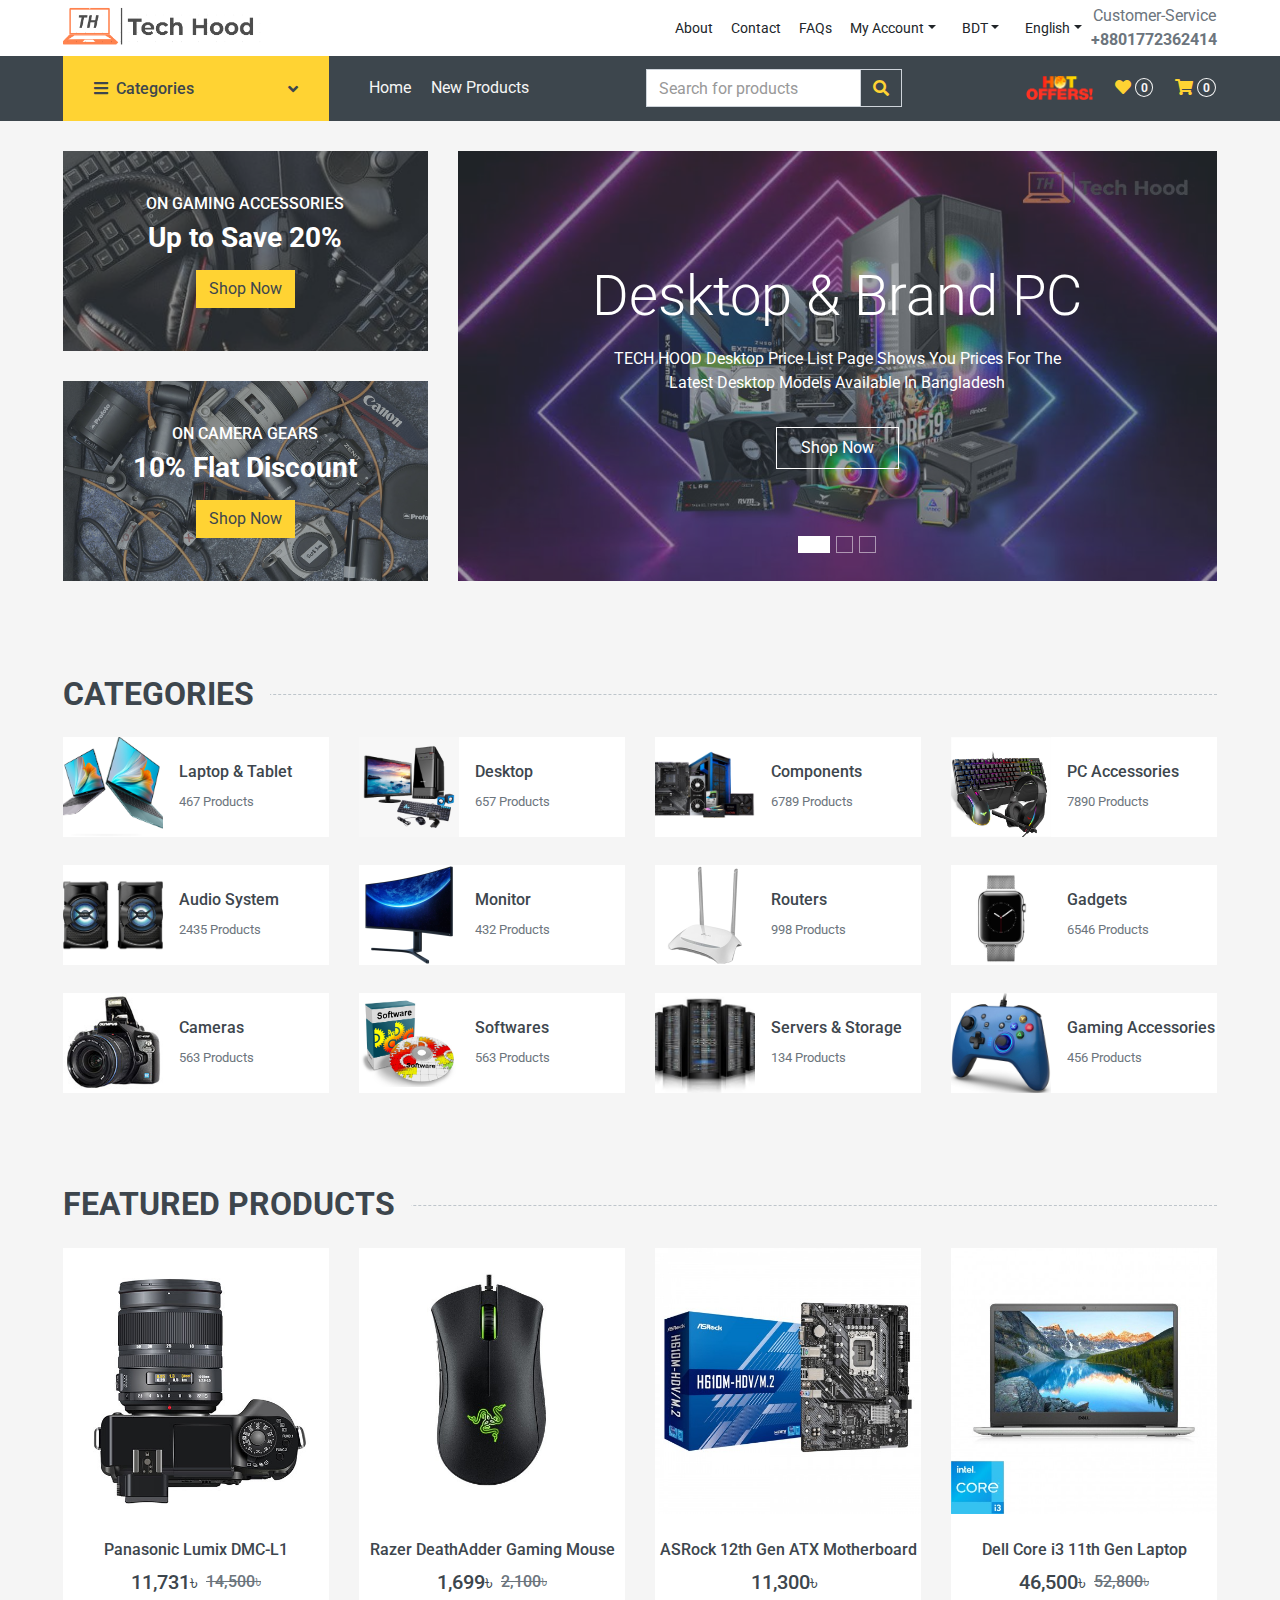
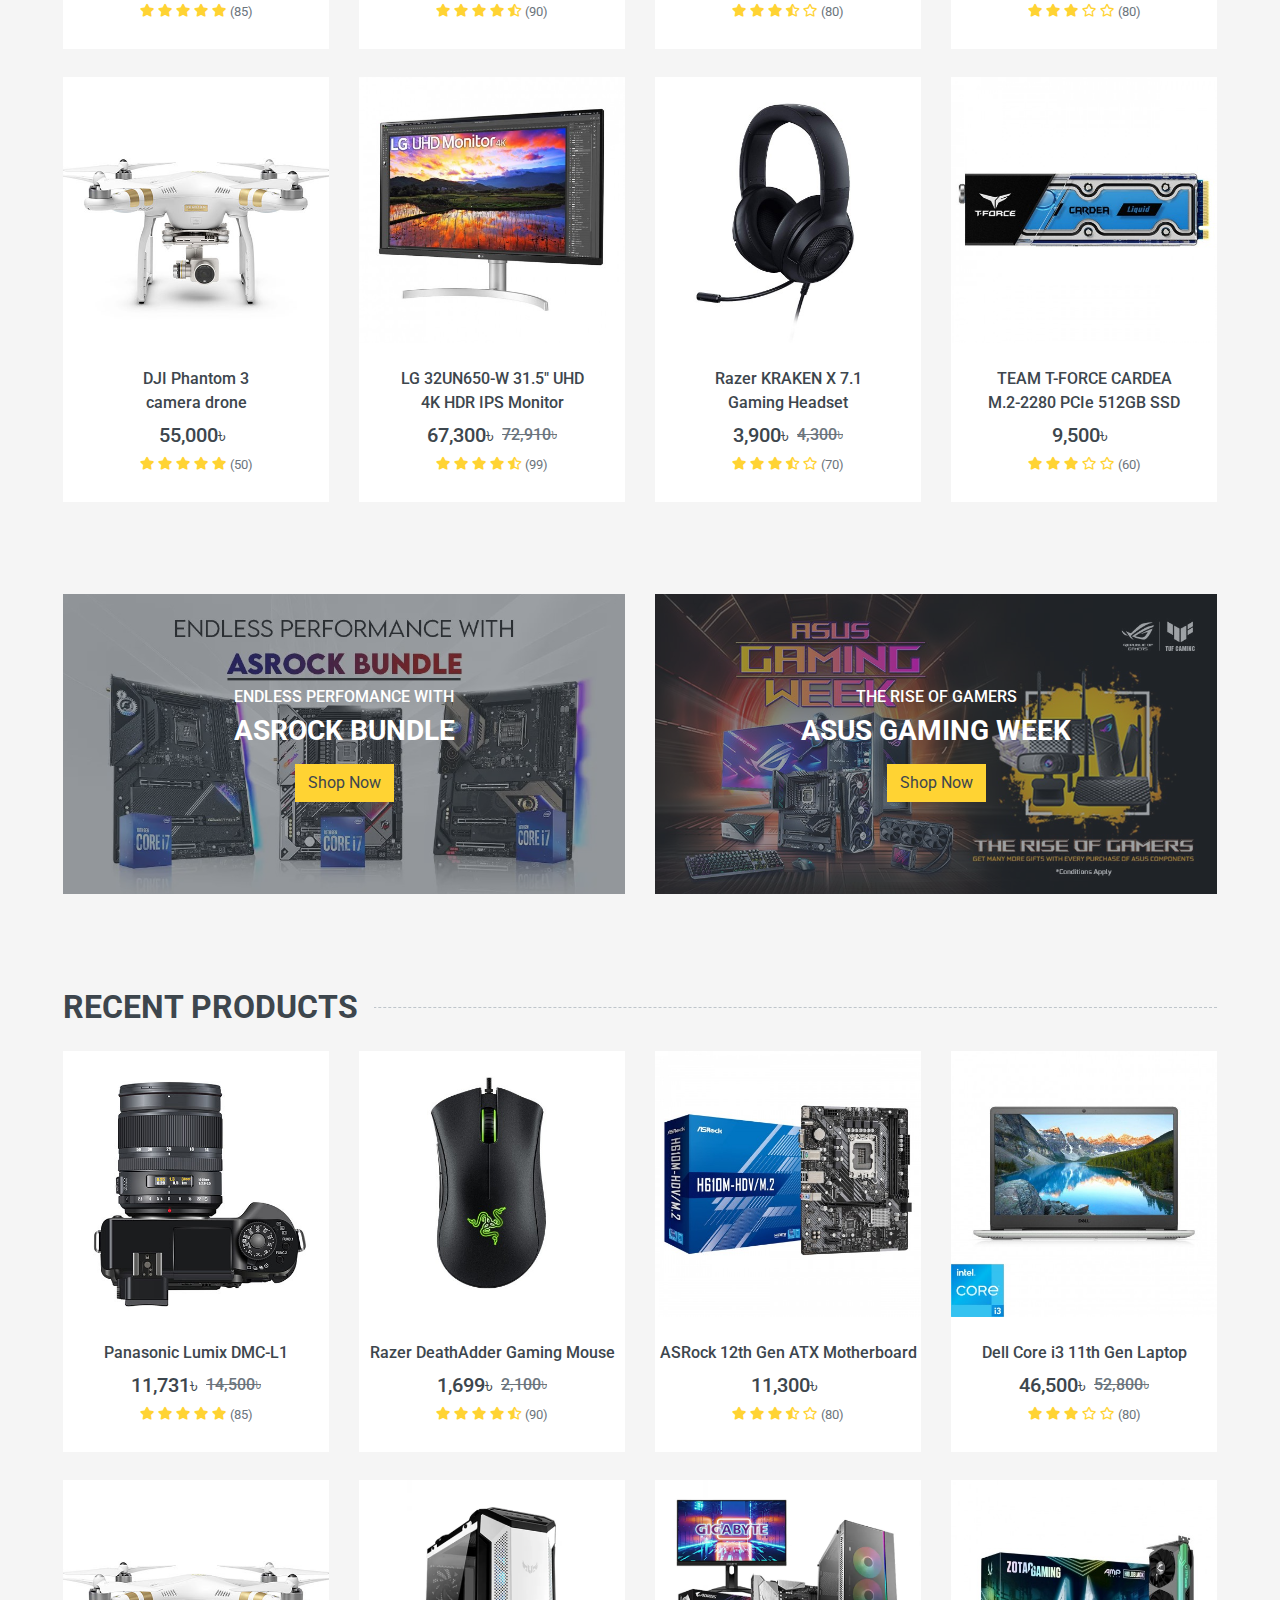
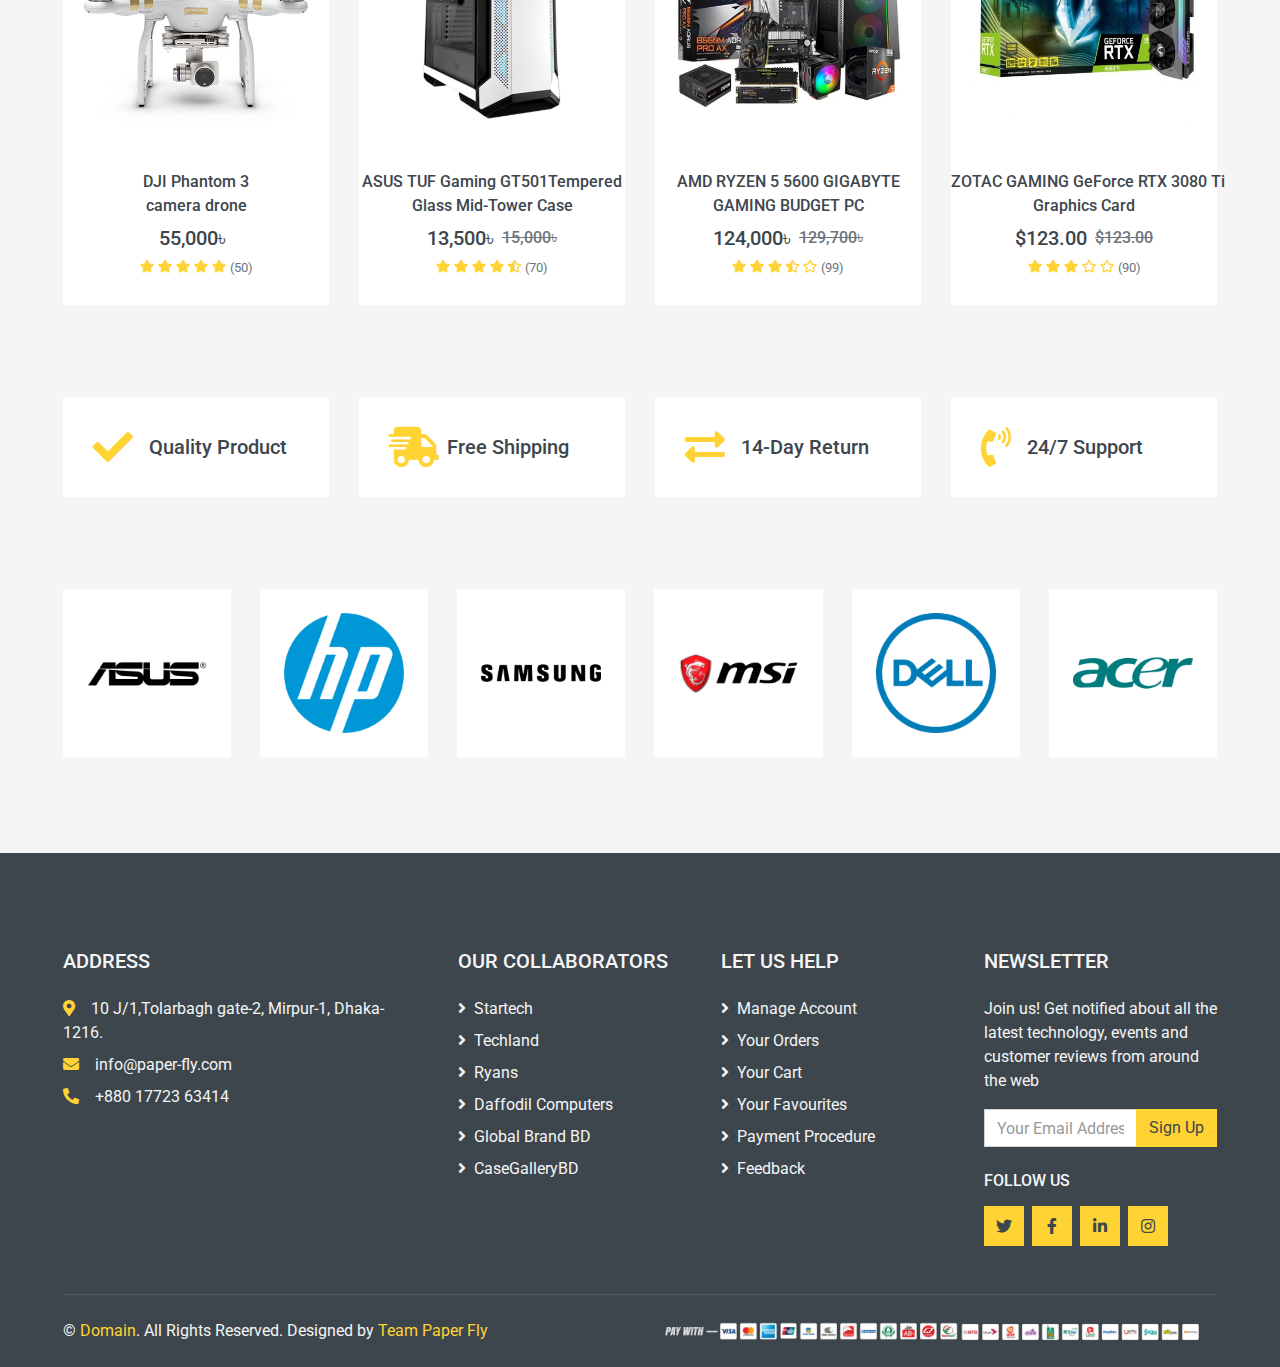
<file: index.html>
<!DOCTYPE html>
<html lang="en">

<head>
    <meta charset="utf-8">
    <title>Tech Hood</title>
    <meta content="width=device-width, initial-scale=1.0" name="viewport">

    <!-- Favicon -->
    <link href="img/th-short.png" rel="icon">

    <!-- Google Web Fonts -->
    <link rel="preconnect" href="https://fonts.gstatic.com">
    <link href="https://fonts.googleapis.com/css2?family=Roboto:wght@400;500;700&display=swap" rel="stylesheet">  

    <!-- Font Awesome -->
    <link href="https://cdnjs.cloudflare.com/ajax/libs/font-awesome/5.10.0/css/all.min.css" rel="stylesheet">

    <!-- Libraries Stylesheet -->
    <link href="lib/animate/animate.min.css" rel="stylesheet">
    <link href="lib/owlcarousel/assets/owl.carousel.min.css" rel="stylesheet">

    <!-- Customized Bootstrap Stylesheet -->
    <link href="css/style.css" rel="stylesheet">
</head>

<body>
    <!-- Topbar Start -->
    <div class="container-fluid">
        <div class="row bg-light py-1 px-xl-5">
            <div class="col-lg-6 d-none d-lg-block">
                <div class="d-inline-flex align-items-center h-100">
                    <a href="index.html">
                        <img class="img-fluid" src="img/th.png" alt="Tech Hood" width="200px">
                    </a>
                </div>
            </div>
            <div class="col-lg-6 text-center text-lg-right">
                <div class="d-inline-flex align-items-center">
                    <a href="about.html"class="btn btn-sm btn-light">About</a>
                    <a href="contact.html"class="btn btn-sm btn-light">Contact</a>
                    <a href="faq.html"class="btn btn-sm btn-light">FAQs</a>
                    <!-- <a href=""class="btn btn-sm btn-light">Account</a> -->
                    <div class="btn-group">
                        <button type="button" class="btn btn-sm btn-light dropdown-toggle" data-toggle="dropdown">My Account</button>
                        <div class="dropdown-menu dropdown-menu-right">
                            <a href="login.php"><button class="dropdown-item" type="button">Sign in</button></a>
                            <a href="register.php"><button class="dropdown-item" type="button">Sign up</button></a>
                        </div>
                    </div>
                    <div class="btn-group mx-2">
                        <button type="button" class="btn btn-sm btn-light dropdown-toggle" data-toggle="dropdown">BDT</button>
                        <div class="dropdown-menu dropdown-menu-right">
                            <button class="dropdown-item" type="button">USD</button>
                        </div>
                    </div>
                    <div class="btn-group">
                        <button type="button" class="btn btn-sm btn-light dropdown-toggle" data-toggle="dropdown">English</button>
                        <div class="dropdown-menu dropdown-menu-right">
                            <button class="dropdown-item" type="button">বাংলা</button>
                        </div>
                    </div>
                    <div class="d-inline-flex align-items-center d-block d-lg-none">
                        <a href="" class="btn px-0 ml-2">
                            <i class="fas fa-heart text-dark"></i>
                            <span class="badge text-dark border border-dark rounded-circle" style="padding-bottom: 2px;">0</span>
                        </a>
                        <a href="" class="btn px-0 ml-2">
                            <i class="fas fa-shopping-cart text-dark"></i>
                            <span class="badge text-dark border border-dark rounded-circle" style="padding-bottom: 2px;">0</span>
                        </a>
                    </div>
                    <div class="text-center d-none d-lg-flex">
                        <p class="m-0">Customer-Service<br><b>+8801772362414</b></p>
                    </div>
                </div>
            </div>
        </div>
    </div>
    <!-- Topbar End -->


    <!-- Navbar Start -->
    <div class="container-fluid bg-dark mb-30">
        <div class="row px-xl-5">
            <!-- Categories Start -->
            <div class="col-lg-3 d-none d-lg-block">
                <a class="btn d-flex align-items-center justify-content-between bg-primary w-100" data-toggle="collapse" href="#navbar-vertical" style="height: 65px; padding: 0 30px;">
                    <h6 class="text-dark m-0"><i class="fa fa-bars mr-2"></i>Categories</h6>
                    <i class="fa fa-angle-down text-dark"></i>
                </a>
                <nav class="collapse position-absolute navbar navbar-vertical navbar-light align-items-start p-0 bg-light" id="navbar-vertical" style="width: calc(100% - 30px); z-index: 999;">
                    <div class="navbar-nav w-100">
                        <div class="nav-item dropdown dropright">
                            <a href="#" class="nav-link dropdown-toggle" data-toggle="dropdown">Laptop & Tablet <i class="fa fa-angle-right float-right mt-1"></i></a>
                            <div class="dropdown-menu position-absolute rounded-0 border-0 m-0">
                                <a href="" class="dropdown-item">Laptop</a>
                                <a href="" class="dropdown-item">Gaming Laptops</a>
                                <a href="" class="dropdown-item">Tablet PC</a>
                                <a href="" class="dropdown-item">Laptop Components</a>
                                <a href="" class="dropdown-item">Laptop Accessories</a>
                            </div>
                        </div>
                        <div class="nav-item dropdown dropright">
                            <a href="#" class="nav-link dropdown-toggle" data-toggle="dropdown">Desktop<i class="fa fa-angle-right float-right mt-1"></i></a>
                            <div class="dropdown-menu position-absolute rounded-0 border-0 m-0">
                                <a href="" class="dropdown-item">Brand PC</a>
                                <a href="" class="dropdown-item">Gaming PC</a>
                                <a href="" class="dropdown-item">Budget PC</a>
                                <a href="" class="dropdown-item">Apple iMAC</a>
                                <a href="" class="dropdown-item">PC Combo</a>
                            </div>
                        </div>
                        <div class="nav-item dropdown dropright">
                            <a href="#" class="nav-link dropdown-toggle" data-toggle="dropdown">Components<i class="fa fa-angle-right float-right mt-1"></i></a>
                            <div class="dropdown-menu position-absolute rounded-0 border-0 m-0">
                                <a href="" class="dropdown-item">Processor</a>
                                <a href="" class="dropdown-item">Motherboard</a>
                                <a href="" class="dropdown-item">CPU Cooler</a>
                                <a href="" class="dropdown-item">Graphics Card</a>
                                <a href="" class="dropdown-item">RAM</a>
                                <a href="" class="dropdown-item">Storage Device</a>
                                <a href="" class="dropdown-item">Power Supply</a>
                                <a href="" class="dropdown-item">CPU Casing</a>
                            </div>
                        </div>
                        <div class="nav-item dropdown dropright">
                            <a href="#" class="nav-link dropdown-toggle" data-toggle="dropdown">PC Accessories<i class="fa fa-angle-right float-right mt-1"></i></a>
                            <div class="dropdown-menu position-absolute rounded-0 border-0 m-0">
                                <a href="" class="dropdown-item">Mouse</a>
                                <a href="" class="dropdown-item">Keyboard</a>
                                <a href="" class="dropdown-item">Webcam</a>
                                <a href="" class="dropdown-item">Mousepad</a>
                                <a href="" class="dropdown-item">Casing Fan</a>
                                <a href="" class="dropdown-item">Gamepad</a>
                                <a href="" class="dropdown-item">Pendrive</a>
                                <a href="" class="dropdown-item">Memory Card</a>
                                <a href="" class="dropdown-item">Powerbank</a>
                                <a href="" class="dropdown-item">USB Hub</a>
                                <a href="" class="dropdown-item">Cable & Converter</a>
                                <a href="" class="dropdown-item">Thermalpaste</a>
                            </div>
                        </div>
                        <div class="nav-item dropdown dropright">
                            <a href="#" class="nav-link dropdown-toggle" data-toggle="dropdown">Audio System<i class="fa fa-angle-right float-right mt-1"></i></a>
                            <div class="dropdown-menu position-absolute rounded-0 border-0 m-0">
                                <a href="" class="dropdown-item">Speakers</a>
                                <a href="" class="dropdown-item">Headsets</a>
                                <a href="" class="dropdown-item">Earphone</a>
                                <a href="" class="dropdown-item">Earbud</a>
                                <a href="" class="dropdown-item">Microphone</a>
                                <a href="" class="dropdown-item">Headphone Stands</a>
                            </div>
                        </div>
                        <div class="nav-item dropdown dropright">
                            <a href="#" class="nav-link dropdown-toggle" data-toggle="dropdown">Monitor<i class="fa fa-angle-right float-right mt-1"></i></a>
                            <div class="dropdown-menu position-absolute rounded-0 border-0 m-0">
                                <a href="" class="dropdown-item">Asus</a>
                                <a href="" class="dropdown-item">HP</a>
                                <a href="" class="dropdown-item">Gigabyte</a>
                                <a href="" class="dropdown-item">Xiaomi</a>
                                <a href="" class="dropdown-item">Lenovo</a>
                                <a href="" class="dropdown-item">Samsung</a>
                                <a href="" class="dropdown-item">LG</a>
                                <a href="" class="dropdown-item">Dell</a>
                                <a href="" class="dropdown-item">MSI</a>
                                <a href="" class="dropdown-item">BenQ</a>
                                <a href="" class="dropdown-item">Razer</a>
                                <a href="" class="dropdown-item">Viewsonic</a>
                            </div>
                        </div>
                        <div class="nav-item dropdown dropright">
                            <a href="#" class="nav-link dropdown-toggle" data-toggle="dropdown">Routers<i class="fa fa-angle-right float-right mt-1"></i></a>
                            <div class="dropdown-menu position-absolute rounded-0 border-0 m-0">
                                <a href="" class="dropdown-item">Asus</a>
                                <a href="" class="dropdown-item">TP-Link</a>
                                <a href="" class="dropdown-item">Tenda</a>
                                <a href="" class="dropdown-item">Xiaomi</a>
                                <a href="" class="dropdown-item">Walton</a>
                                <a href="" class="dropdown-item">D-Link</a>
                                <a href="" class="dropdown-item">LinkSYS</a>
                                <a href="" class="dropdown-item">Netis</a>
                                <a href="" class="dropdown-item">Netgear</a>
                            </div>
                        </div>
                        <div class="nav-item dropdown dropright">
                            <a href="#" class="nav-link dropdown-toggle" data-toggle="dropdown">Gadgets<i class="fa fa-angle-right float-right mt-1"></i></a>
                            <div class="dropdown-menu position-absolute rounded-0 border-0 m-0">
                                <a href="" class="dropdown-item">Smartwatch</a>
                                <a href="" class="dropdown-item">Gimbal</a>
                            </div>
                        </div>
                        <div class="nav-item dropdown dropright">
                            <a href="#" class="nav-link dropdown-toggle" data-toggle="dropdown">Cameras<i class="fa fa-angle-right float-right mt-1"></i></a>
                            <div class="dropdown-menu position-absolute rounded-0 border-0 m-0">
                                <a href="" class="dropdown-item">Action Camera</a>
                                <a href="" class="dropdown-item">Digital Camera</a>
                                <a href="" class="dropdown-item">Mirror Camera</a>
                                <a href="" class="dropdown-item">DSLR</a>
                                <a href="" class="dropdown-item">Security Camera</a>
                                <a href="" class="dropdown-item">Dashcam</a>
                                <a href="" class="dropdown-item">IP Camera</a>
                                <a href="" class="dropdown-item">Lenses</a>
                                <a href="" class="dropdown-item">Accessories</a>
                            </div>
                        </div>
                        <div class="nav-item dropdown dropright">
                            <a href="#" class="nav-link dropdown-toggle" data-toggle="dropdown">Softwares<i class="fa fa-angle-right float-right mt-1"></i></a>
                            <div class="dropdown-menu position-absolute rounded-0 border-0 m-0">
                                <a href="" class="dropdown-item">MS Office</a>
                                <a href="" class="dropdown-item">Windows</a>
                                <a href="" class="dropdown-item">Adobe</a>
                                <a href="" class="dropdown-item">Antivirus</a>
                            </div>
                        </div>
                    </div>
                </nav>
            </div>
 
            <!-- Categories End -->


            <div class="col-lg-9">
                <nav class="navbar navbar-expand-lg bg-dark navbar-dark py-3 py-lg-0 px-0">
                    <a href="index.html" class="bg-light d-block d-lg-none">
                        <span class=""><img src="img/th.png" alt="Tech Hood" width="200px"></span>
                    </a>
                    <button type="button" class="navbar-toggler" data-toggle="collapse" data-target="#navbarCollapse">
                        <span class="navbar-toggler-icon"></span>
                    </button>
                    <div class="collapse navbar-collapse justify-content-between" id="navbarCollapse">
                        <div class="navbar-nav mr-auto py-0">
                            <a href="index.html" class="nav-item nav-link">Home</a>
                            <a href="shop.html" class="nav-item nav-link">New Products</a>
                        </div>
                        <div class="col-lg-4 col-6 text-left">
                            <form action="">
                                <div class="input-group">
                                    <input type="text" class="form-control" placeholder="Search for products">
                                    <div class="input-group-append">
                                        <span class="input-group-text bg-transparent text-primary">
                                            <i class="fa fa-search"></i>
                                        </span>
                                    </div>
                                </div>
                            </form>
                        </div>
                        <div class="navbar-nav ml-auto py-0 d-none d-lg-block">
                            <a href="offers.html" class="btn px-0 ml-3 blink"><img src="img/hot-offers.png" alt="hot offers" height="24px"></a>
                            <a href="" class="btn px-0 ml-3">
                                <i class="fas fa-heart text-primary"></i>
                                <span class="badge text-secondary border border-secondary rounded-circle" style="padding-bottom: 2px;">0</span>
                            </a>
                            <a href="cart.html" class="btn px-0 ml-3">
                                <i class="fas fa-shopping-cart text-primary"></i>
                                <span class="badge text-secondary border border-secondary rounded-circle" style="padding-bottom: 2px;">0</span>
                            </a>
                        </div>
                    </div>
                </nav>
            </div>
        </div>
    </div>
    <!-- Navbar End -->


    <!-- Carousel Start -->
    <div class="container-fluid mb-3">
        <div class="row px-xl-5">
            <div class="col-lg-4">
                <div class="product-offer mb-30" style="height: 200px;">
                    <img class="img-fluid" src="img/offer1.jpg" alt="">
                    <div class="offer-text">
                        <h6 class="text-white text-uppercase">On Gaming Accessories</h6>
                        <h3 class="text-white mb-3">Up to Save 20%</h3>
                        <a href="" class="btn btn-primary">Shop Now</a>
                    </div>
                </div>
                <div class="product-offer mb-30" style="height: 200px;">
                    <img class="img-fluid" src="img/offer2.jpg" alt="">
                    <div class="offer-text">
                        <h6 class="text-white text-uppercase">On Camera Gears</h6>
                        <h3 class="text-white mb-3">10% Flat Discount</h3>
                        <a href="" class="btn btn-primary">Shop Now</a>
                    </div>
                </div>
            </div>
            <div class="col-lg-8">
                <div id="header-carousel" class="carousel slide carousel-fade mb-30 mb-lg-0" data-ride="carousel">
                    <ol class="carousel-indicators">
                        <li data-target="#header-carousel" data-slide-to="0" class="active"></li>
                        <li data-target="#header-carousel" data-slide-to="1"></li>
                        <li data-target="#header-carousel" data-slide-to="2"></li>
                    </ol>
                    <div class="carousel-inner">
                        <div class="carousel-item position-relative active" style="height: 430px;">
                            <img class="position-absolute w-100 h-100" src="img/carousel-1.jpg" style="object-fit: cover;">
                            <div class="carousel-caption d-flex flex-column align-items-center justify-content-center">
                                <div class="p-3" style="max-width: 700px;">
                                    <h1 class="display-4 text-white mb-3 animate__animated animate__fadeInDown">Desktop & Brand PC</h1>
                                    <p class="mx-md-5 px-5 animate__animated animate__bounceIn">TECH HOOD Desktop Price List Page Shows You Prices For The Latest Desktop Models Available In Bangladesh</p>
                                    <a class="btn btn-outline-light py-2 px-4 mt-3 animate__animated animate__fadeInUp" href="#">Shop Now</a>
                                </div>
                            </div>
                        </div>
                        <div class="carousel-item position-relative" style="height: 430px;">
                            <img class="position-absolute w-100 h-100" src="img/carousel-2.jpg" style="object-fit: cover;">
                            <div class="carousel-caption d-flex flex-column align-items-center justify-content-center">
                                <div class="p-3" style="max-width: 700px;">
                                    <h1 class="display-4 text-white mb-3 animate__animated animate__fadeInDown">Laptop & Tablet</h1>
                                    <p class="mx-md-5 px-5 animate__animated animate__bounceIn">TECH HOOD Laptop Price List Page Shows You Prices For The Latest Desktop Models Available In Bangladesh</p>
                                    <a class="btn btn-outline-light py-2 px-4 mt-3 animate__animated animate__fadeInUp" href="#">Shop Now</a>
                                </div>
                            </div>
                        </div>
                        <div class="carousel-item position-relative" style="height: 430px;">
                            <img class="position-absolute w-100 h-100" src="img/carousel-3.jpg" style="object-fit: cover;">
                            <div class="carousel-caption d-flex flex-column align-items-center justify-content-center">
                                <div class="p-3" style="max-width: 700px;">
                                    <h1 class="display-4 text-white mb-3 animate__animated animate__fadeInDown">Cameras</h1>
                                    <p class="mx-md-5 px-5 animate__animated animate__bounceIn">TECH HOOD Camera Price List Page Shows You Prices For The Latest Desktop Models Available In Bangladesh</p>
                                    <a class="btn btn-outline-light py-2 px-4 mt-3 animate__animated animate__fadeInUp" href="#">Shop Now</a>
                                </div>
                            </div>
                        </div>
                    </div>
                </div>
            </div>
        </div>
    </div>
    <!-- Carousel End -->

    <!-- Categories Start -->
    <div class="container-fluid pt-5">
        <h2 class="section-title position-relative text-uppercase mx-xl-5 mb-4"><span class="bg-secondary pr-3">Categories</span></h2>
        <div class="row px-xl-5 pb-3">
            <div class="col-lg-3 col-md-4 col-sm-6 pb-1">
                <a class="text-decoration-none" href="">
                    <div class="cat-item d-flex align-items-center mb-4">
                        <div class="overflow-hidden" style="width: 100px; height: 100px;">
                            <img class="img-fluid" src="img/laptop.png" alt="image of laptop">
                        </div>
                        <div class="flex-fill pl-3">
                            <h6>Laptop & Tablet</h6>
                            <small class="text-body">467 Products</small>
                        </div>
                    </div>
                </a>
            </div>
            <div class="col-lg-3 col-md-4 col-sm-6 pb-1">
                <a class="text-decoration-none" href="">
                    <div class="cat-item img-zoom d-flex align-items-center mb-4">
                        <div class="overflow-hidden" style="width: 100px; height: 100px;">
                            <img class="img-fluid" src="img/desktop.jpg" alt="image of desktop">
                        </div>
                        <div class="flex-fill pl-3">
                            <h6>Desktop</h6>
                            <small class="text-body">657 Products</small>
                        </div>
                    </div>
                </a>
            </div>
            <div class="col-lg-3 col-md-4 col-sm-6 pb-1">
                <a class="text-decoration-none" href="">
                    <div class="cat-item img-zoom d-flex align-items-center mb-4">
                        <div class="overflow-hidden" style="width: 100px; height: 100px;">
                            <img class="img-fluid" src="img/components.png" alt="image of desktop components">
                        </div>
                        <div class="flex-fill pl-3">
                            <h6>Components</h6>
                            <small class="text-body">6789 Products</small>
                        </div>
                    </div>
                </a>
            </div>
            <div class="col-lg-3 col-md-4 col-sm-6 pb-1">
                <a class="text-decoration-none" href="">
                    <div class="cat-item img-zoom d-flex align-items-center mb-4">
                        <div class="overflow-hidden" style="width: 100px; height: 100px;">
                            <img class="img-fluid" src="img/pc-accessories.jpg" alt="image of pc pc-accessories">
                        </div>
                        <div class="flex-fill pl-3">
                            <h6>PC Accessories</h6>
                            <small class="text-body">7890 Products</small>
                        </div>
                    </div>
                </a>
            </div>
            <div class="col-lg-3 col-md-4 col-sm-6 pb-1">
                <a class="text-decoration-none" href="">
                    <div class="cat-item img-zoom d-flex align-items-center mb-4">
                        <div class="overflow-hidden" style="width: 100px; height: 100px;">
                            <img class="img-fluid" src="img/audiosystem.jpg" alt="image of audio system">
                        </div>
                        <div class="flex-fill pl-3">
                            <h6>Audio System</h6>
                            <small class="text-body">2435 Products</small>
                        </div>
                    </div>
                </a>
            </div>
            <div class="col-lg-3 col-md-4 col-sm-6 pb-1">
                <a class="text-decoration-none" href="">
                    <div class="cat-item img-zoom d-flex align-items-center mb-4">
                        <div class="overflow-hidden" style="width: 100px; height: 100px;">
                            <img class="img-fluid" src="img/monitor.jpg" alt="image of monitor">
                        </div>
                        <div class="flex-fill pl-3">
                            <h6>Monitor</h6>
                            <small class="text-body">432 Products</small>
                        </div>
                    </div>
                </a>
            </div>
            <div class="col-lg-3 col-md-4 col-sm-6 pb-1">
                <a class="text-decoration-none" href="">
                    <div class="cat-item img-zoom d-flex align-items-center mb-4">
                        <div class="overflow-hidden" style="width: 100px; height: 100px;">
                            <img class="img-fluid" src="img/router.jpg" alt="image of routers">
                        </div>
                        <div class="flex-fill pl-3">
                            <h6>Routers</h6>
                            <small class="text-body">998 Products</small>
                        </div>
                    </div>
                </a>
            </div>
            <div class="col-lg-3 col-md-4 col-sm-6 pb-1">
                <a class="text-decoration-none" href="">
                    <div class="cat-item img-zoom d-flex align-items-center mb-4">
                        <div class="overflow-hidden" style="width: 100px; height: 100px;">
                            <img class="img-fluid" src="img/gadgets.jpg" alt="image of gadgets">
                        </div>
                        <div class="flex-fill pl-3">
                            <h6>Gadgets</h6>
                            <small class="text-body">6546 Products</small>
                        </div>
                    </div>
                </a>
            </div>
            <div class="col-lg-3 col-md-4 col-sm-6 pb-1">
                <a class="text-decoration-none" href="">
                    <div class="cat-item img-zoom d-flex align-items-center mb-4">
                        <div class="overflow-hidden" style="width: 100px; height: 100px;">
                            <img class="img-fluid" src="img/cameras.jpg" alt="image of camera">
                        </div>
                        <div class="flex-fill pl-3">
                            <h6>Cameras</h6>
                            <small class="text-body">563 Products</small>
                        </div>
                    </div>
                </a>
            </div>
            <div class="col-lg-3 col-md-4 col-sm-6 pb-1">
                <a class="text-decoration-none" href="">
                    <div class="cat-item img-zoom d-flex align-items-center mb-4">
                        <div class="overflow-hidden" style="width: 100px; height: 100px;">
                            <img class="img-fluid" src="img/software.jpg" alt="image of softwares">
                        </div>
                        <div class="flex-fill pl-3">
                            <h6>Softwares</h6>
                            <small class="text-body">563 Products</small>
                        </div>
                    </div>
                </a>
            </div>
            <div class="col-lg-3 col-md-4 col-sm-6 pb-1">
                <a class="text-decoration-none" href="">
                    <div class="cat-item img-zoom d-flex align-items-center mb-4">
                        <div class="overflow-hidden" style="width: 100px; height: 100px;">
                            <img class="img-fluid" src="img/servers.jpg" alt="image of server">
                        </div>
                        <div class="flex-fill pl-3">
                            <h6>Servers & Storage</h6>
                            <small class="text-body">134 Products</small>
                        </div>
                    </div>
                </a>
            </div>
            <div class="col-lg-3 col-md-4 col-sm-6 pb-1">
                <a class="text-decoration-none" href="">
                    <div class="cat-item img-zoom d-flex align-items-center mb-4">
                        <div class="overflow-hidden" style="width: 100px; height: 100px;">
                            <img class="img-fluid" src="img/gaming-accessories.jpg" alt="image of gaming accessories">
                        </div>
                        <div class="flex-fill pl-3">
                            <h6>Gaming Accessories</h6>
                            <small class="text-body">456 Products</small>
                        </div>
                    </div>
                </a>
            </div>
        </div>
    </div>
    <!-- Categories End -->

<!-- Products Start -->
<div class="container-fluid pt-5 pb-3">
    <h2 class="section-title position-relative text-uppercase mx-xl-5 mb-4"><span class="bg-secondary pr-3">Featured Products</span></h2>
    <div class="row px-xl-5">
        <div class="col-lg-3 col-md-4 col-sm-6 pb-1">
            <div class="product-item bg-light mb-4">
                <div class="product-img position-relative overflow-hidden">
                    <img class="img-fluid w-100" src="img/featured/product-1.jpg" alt="">
                    <div class="product-action">
                        <a class="btn btn-outline-dark btn-square" href="detail.html"><i class="fa fa-shopping-cart"></i></a>
                        <a class="btn btn-outline-dark btn-square" href="detail.html"><i class="far fa-heart"></i></a>
                        <a class="btn btn-outline-dark btn-square" href="detail.html"><i class="fa fa-sync-alt"></i></a>
                        <a class="btn btn-outline-dark btn-square" href="detail.html"><i class="fa fa-search"></i></a>
                    </div>
                </div>
                <div class="text-center py-4">
                    <a class="h6 text-decoration-none text-truncate" href="detail.html">Panasonic Lumix DMC-L1</a>
                    <div class="d-flex align-items-center justify-content-center mt-2">
                        <h5>11,731৳</h5><h6 class="text-muted ml-2"><del>14,500৳</del></h6>
                    </div>
                    <div class="d-flex align-items-center justify-content-center mb-1">
                        <small class="fa fa-star text-primary mr-1"></small>
                        <small class="fa fa-star text-primary mr-1"></small>
                        <small class="fa fa-star text-primary mr-1"></small>
                        <small class="fa fa-star text-primary mr-1"></small>
                        <small class="fa fa-star text-primary mr-1"></small>
                        <small>(85)</small>
                    </div>
                </div>
            </div>
        </div>
        <div class="col-lg-3 col-md-4 col-sm-6 pb-1">
            <div class="product-item bg-light mb-4">
                <div class="product-img position-relative overflow-hidden">
                    <img class="img-fluid w-100" src="img/featured/product-2.jpg" alt="">
                    <div class="product-action">
                        <a class="btn btn-outline-dark btn-square" href=""><i class="fa fa-shopping-cart"></i></a>
                        <a class="btn btn-outline-dark btn-square" href=""><i class="far fa-heart"></i></a>
                        <a class="btn btn-outline-dark btn-square" href=""><i class="fa fa-sync-alt"></i></a>
                        <a class="btn btn-outline-dark btn-square" href=""><i class="fa fa-search"></i></a>
                    </div>
                </div>
                <div class="text-center py-4">
                    <a class="h6 text-decoration-none text-truncate" href="">Razer DeathAdder Gaming Mouse</a>
                    <div class="d-flex align-items-center justify-content-center mt-2">
                        <h5>1,699৳</h5><h6 class="text-muted ml-2"><del>2,100৳</del></h6>
                    </div>
                    <div class="d-flex align-items-center justify-content-center mb-1">
                        <small class="fa fa-star text-primary mr-1"></small>
                        <small class="fa fa-star text-primary mr-1"></small>
                        <small class="fa fa-star text-primary mr-1"></small>
                        <small class="fa fa-star text-primary mr-1"></small>
                        <small class="fa fa-star-half-alt text-primary mr-1"></small>
                        <small>(90)</small>
                    </div>
                </div>
            </div>
        </div>
        <div class="col-lg-3 col-md-4 col-sm-6 pb-1">
            <div class="product-item bg-light mb-4">
                <div class="product-img position-relative overflow-hidden">
                    <img class="img-fluid w-100" src="img/featured/product3.jpg" alt="">
                    <div class="product-action">
                        <a class="btn btn-outline-dark btn-square" href=""><i class="fa fa-shopping-cart"></i></a>
                        <a class="btn btn-outline-dark btn-square" href=""><i class="far fa-heart"></i></a>
                        <a class="btn btn-outline-dark btn-square" href=""><i class="fa fa-sync-alt"></i></a>
                        <a class="btn btn-outline-dark btn-square" href=""><i class="fa fa-search"></i></a>
                    </div>
                </div>
                <div class="text-center py-4">
                    <a class="h6 text-decoration-none text-truncate" href="">ASRock 12th Gen ATX Motherboard</a>
                    <div class="d-flex align-items-center justify-content-center mt-2">
                        <h5>11,300৳</h5><h6 class="text-muted ml-2"><!--<del>$123.00</del></h6>-->
                    </div>
                    <div class="d-flex align-items-center justify-content-center mb-1">
                        <small class="fa fa-star text-primary mr-1"></small>
                        <small class="fa fa-star text-primary mr-1"></small>
                        <small class="fa fa-star text-primary mr-1"></small>
                        <small class="fa fa-star-half-alt text-primary mr-1"></small>
                        <small class="far fa-star text-primary mr-1"></small>
                        <small>(80)</small>
                    </div>
                </div>
            </div>
        </div>
        <div class="col-lg-3 col-md-4 col-sm-6 pb-1">
            <div class="product-item bg-light mb-4">
                <div class="product-img position-relative overflow-hidden">
                    <img class="img-fluid w-100" src="img/featured/product4.jpg" alt="">
                    <div class="product-action">
                        <a class="btn btn-outline-dark btn-square" href=""><i class="fa fa-shopping-cart"></i></a>
                        <a class="btn btn-outline-dark btn-square" href=""><i class="far fa-heart"></i></a>
                        <a class="btn btn-outline-dark btn-square" href=""><i class="fa fa-sync-alt"></i></a>
                        <a class="btn btn-outline-dark btn-square" href=""><i class="fa fa-search"></i></a>
                    </div>
                </div>
                <div class="text-center py-4">
                    <a class="h6 text-decoration-none text-truncate" href="">Dell Core i3 11th Gen Laptop</a>
                    <div class="d-flex align-items-center justify-content-center mt-2">
                        <h5>46,500৳</h5><h6 class="text-muted ml-2"><del>52,800৳</del></h6>
                    </div>
                    <div class="d-flex align-items-center justify-content-center mb-1">
                        <small class="fa fa-star text-primary mr-1"></small>
                        <small class="fa fa-star text-primary mr-1"></small>
                        <small class="fa fa-star text-primary mr-1"></small>
                        <small class="far fa-star text-primary mr-1"></small>
                        <small class="far fa-star text-primary mr-1"></small>
                        <small>(80)</small>
                    </div>
                </div>
            </div>
        </div>
        <div class="col-lg-3 col-md-4 col-sm-6 pb-1">
            <div class="product-item bg-light mb-4">
                <div class="product-img position-relative overflow-hidden">
                    <img class="img-fluid w-100" src="img/featured/product-5.jpg" alt="">
                    <div class="product-action">
                        <a class="btn btn-outline-dark btn-square" href=""><i class="fa fa-shopping-cart"></i></a>
                        <a class="btn btn-outline-dark btn-square" href=""><i class="far fa-heart"></i></a>
                        <a class="btn btn-outline-dark btn-square" href=""><i class="fa fa-sync-alt"></i></a>
                        <a class="btn btn-outline-dark btn-square" href=""><i class="fa fa-search"></i></a>
                    </div>
                </div>
                <div class="text-center py-4">
                    <a class="h6 text-decoration-none text-truncate" href="">DJI Phantom 3 <br>camera drone</a>
                    <div class="d-flex align-items-center justify-content-center mt-2">
                        <h5>55,000৳</h5><h6 class="text-muted ml-2"><!--<del>$123.00</del></h6>-->
                    </div>
                    <div class="d-flex align-items-center justify-content-center mb-1">
                        <small class="fa fa-star text-primary mr-1"></small>
                        <small class="fa fa-star text-primary mr-1"></small>
                        <small class="fa fa-star text-primary mr-1"></small>
                        <small class="fa fa-star text-primary mr-1"></small>
                        <small class="fa fa-star text-primary mr-1"></small>
                        <small>(50)</small>
                    </div>
                </div>
            </div>
        </div>
        <div class="col-lg-3 col-md-4 col-sm-6 pb-1">
            <div class="product-item bg-light mb-4">
                <div class="product-img position-relative overflow-hidden">
                    <img class="img-fluid w-100" src="img/featured/product6.jpg" alt="">
                    <div class="product-action">
                        <a class="btn btn-outline-dark btn-square" href=""><i class="fa fa-shopping-cart"></i></a>
                        <a class="btn btn-outline-dark btn-square" href=""><i class="far fa-heart"></i></a>
                        <a class="btn btn-outline-dark btn-square" href=""><i class="fa fa-sync-alt"></i></a>
                        <a class="btn btn-outline-dark btn-square" href=""><i class="fa fa-search"></i></a>
                    </div>
                </div>
                <div class="text-center py-4">
                    <a class="h6 text-decoration-none text-truncate" href="">LG 32UN650-W 31.5" UHD<br> 4K HDR IPS Monitor</a>
                    <div class="d-flex align-items-center justify-content-center mt-2">
                        <h5>67,300৳</h5><h6 class="text-muted ml-2"><del>72,910৳</del></h6>
                    </div>
                    <div class="d-flex align-items-center justify-content-center mb-1">
                        <small class="fa fa-star text-primary mr-1"></small>
                        <small class="fa fa-star text-primary mr-1"></small>
                        <small class="fa fa-star text-primary mr-1"></small>
                        <small class="fa fa-star text-primary mr-1"></small>
                        <small class="fa fa-star-half-alt text-primary mr-1"></small>
                        <small>(99)</small>
                    </div>
                </div>
            </div>
        </div>
        <div class="col-lg-3 col-md-4 col-sm-6 pb-1">
            <div class="product-item bg-light mb-4">
                <div class="product-img position-relative overflow-hidden">
                    <img class="img-fluid w-100" src="img/featured/product7.jpg" alt="">
                    <div class="product-action">
                        <a class="btn btn-outline-dark btn-square" href=""><i class="fa fa-shopping-cart"></i></a>
                        <a class="btn btn-outline-dark btn-square" href=""><i class="far fa-heart"></i></a>
                        <a class="btn btn-outline-dark btn-square" href=""><i class="fa fa-sync-alt"></i></a>
                        <a class="btn btn-outline-dark btn-square" href=""><i class="fa fa-search"></i></a>
                    </div>
                </div>
                <div class="text-center py-4">
                    <a class="h6 text-decoration-none text-truncate" href="">Razer KRAKEN X 7.1 <br> Gaming Headset</a>
                    <div class="d-flex align-items-center justify-content-center mt-2">
                        <h5>3,900৳</h5><h6 class="text-muted ml-2"><del>4,300৳</del></h6>
                    </div>
                    <div class="d-flex align-items-center justify-content-center mb-1">
                        <small class="fa fa-star text-primary mr-1"></small>
                        <small class="fa fa-star text-primary mr-1"></small>
                        <small class="fa fa-star text-primary mr-1"></small>
                        <small class="fa fa-star-half-alt text-primary mr-1"></small>
                        <small class="far fa-star text-primary mr-1"></small>
                        <small>(70)</small>
                    </div>
                </div>
            </div>
        </div>
        <div class="col-lg-3 col-md-4 col-sm-6 pb-1">
            <div class="product-item bg-light mb-4">
                <div class="product-img position-relative overflow-hidden">
                    <img class="img-fluid w-100" src="img/featured/product8.jpg" alt="">
                    <div class="product-action">
                        <a class="btn btn-outline-dark btn-square" href=""><i class="fa fa-shopping-cart"></i></a>
                        <a class="btn btn-outline-dark btn-square" href=""><i class="far fa-heart"></i></a>
                        <a class="btn btn-outline-dark btn-square" href=""><i class="fa fa-sync-alt"></i></a>
                        <a class="btn btn-outline-dark btn-square" href=""><i class="fa fa-search"></i></a>
                    </div>
                </div>
                <div class="text-center py-4">
                    <a class="h6 text-decoration-none text-truncate" href="">TEAM T-FORCE CARDEA <br>M.2-2280 PCIe 512GB SSD</a>
                    <div class="d-flex align-items-center justify-content-center mt-2">
                        <h5>9,500৳</h5><h6 class="text-muted ml-2"><!--<del>$123.00</del></h6>-->
                    </div>
                    <div class="d-flex align-items-center justify-content-center mb-1">
                        <small class="fa fa-star text-primary mr-1"></small>
                        <small class="fa fa-star text-primary mr-1"></small>
                        <small class="fa fa-star text-primary mr-1"></small>
                        <small class="far fa-star text-primary mr-1"></small>
                        <small class="far fa-star text-primary mr-1"></small>
                        <small>(60)</small>
                    </div>
                </div>
            </div>
        </div>
    </div>
</div>
<!-- Products End -->



    <!-- Offer Start -->
    <div class="container-fluid pt-5 pb-3">
        <div class="row px-xl-5">
            <div class="col-md-6">
                <div class="product-offer mb-30" style="height: 300px;">
                    <img class="img-fluid" src="img/brandoffer1.jpg" alt="">
                    <div class="offer-text">
                        <h6 class="text-white text-uppercase">Endless Perfomance With</h6>
                        <h3 class="text-white mb-3">ASROCK BUNDLE</h3>
                        <a href="" class="btn btn-primary">Shop Now</a>
                    </div>
                </div>
            </div>
            <div class="col-md-6">
                <div class="product-offer mb-30" style="height: 300px;">
                    <img class="img-fluid" src="img/brandoffer2.jpg" alt="">
                    <div class="offer-text">
                        <h6 class="text-white text-uppercase">The Rise Of Gamers</h6>
                        <h3 class="text-white mb-3">ASUS GAMING WEEK</h3>
                        <a href="" class="btn btn-primary">Shop Now</a>
                    </div>
                </div>
            </div>
        </div>
    </div>
    <!-- Offer End -->


    <!-- Products Start -->
    <div class="container-fluid pt-5 pb-3">
        <h2 class="section-title position-relative text-uppercase mx-xl-5 mb-4"><span class="bg-secondary pr-3">Recent Products</span></h2>
        <div class="row px-xl-5">
            <div class="col-lg-3 col-md-4 col-sm-6 pb-1">
                <div class="product-item bg-light mb-4">
                    <div class="product-img position-relative overflow-hidden">
                        <img class="img-fluid w-100" src="img/recent/product-1.jpg" alt="">
                        <div class="product-action">
                            <a class="btn btn-outline-dark btn-square" href=""><i class="fa fa-shopping-cart"></i></a>
                            <a class="btn btn-outline-dark btn-square" href=""><i class="far fa-heart"></i></a>
                            <a class="btn btn-outline-dark btn-square" href=""><i class="fa fa-sync-alt"></i></a>
                            <a class="btn btn-outline-dark btn-square" href=""><i class="fa fa-search"></i></a>
                        </div>
                    </div>
                    <div class="text-center py-4">
                        <a class="h6 text-decoration-none text-truncate" href="">Panasonic Lumix DMC-L1</a>
                        <div class="d-flex align-items-center justify-content-center mt-2">
                            <h5>11,731৳</h5><h6 class="text-muted ml-2"><del>14,500৳</del></h6>
                        </div>
                        <div class="d-flex align-items-center justify-content-center mb-1">
                            <small class="fa fa-star text-primary mr-1"></small>
                            <small class="fa fa-star text-primary mr-1"></small>
                            <small class="fa fa-star text-primary mr-1"></small>
                            <small class="fa fa-star text-primary mr-1"></small>
                            <small class="fa fa-star text-primary mr-1"></small>
                            <small>(85)</small>
                        </div>
                    </div>
                </div>
            </div>
            <div class="col-lg-3 col-md-4 col-sm-6 pb-1">
                <div class="product-item bg-light mb-4">
                    <div class="product-img position-relative overflow-hidden">
                        <img class="img-fluid w-100" src="img/recent/product-2.jpg" alt="">
                        <div class="product-action">
                            <a class="btn btn-outline-dark btn-square" href=""><i class="fa fa-shopping-cart"></i></a>
                            <a class="btn btn-outline-dark btn-square" href=""><i class="far fa-heart"></i></a>
                            <a class="btn btn-outline-dark btn-square" href=""><i class="fa fa-sync-alt"></i></a>
                            <a class="btn btn-outline-dark btn-square" href=""><i class="fa fa-search"></i></a>
                        </div>
                    </div>
                    <div class="text-center py-4">
                        <a class="h6 text-decoration-none text-truncate" href="">Razer DeathAdder Gaming Mouse</a>
                        <div class="d-flex align-items-center justify-content-center mt-2">
                            <h5>1,699৳</h5><h6 class="text-muted ml-2"><del>2,100৳</del></h6>
                        </div>
                        <div class="d-flex align-items-center justify-content-center mb-1">
                            <small class="fa fa-star text-primary mr-1"></small>
                            <small class="fa fa-star text-primary mr-1"></small>
                            <small class="fa fa-star text-primary mr-1"></small>
                            <small class="fa fa-star text-primary mr-1"></small>
                            <small class="fa fa-star-half-alt text-primary mr-1"></small>
                            <small>(90)</small>
                        </div>
                    </div>
                </div>
            </div>
            <div class="col-lg-3 col-md-4 col-sm-6 pb-1">
                <div class="product-item bg-light mb-4">
                    <div class="product-img position-relative overflow-hidden">
                        <img class="img-fluid w-100" src="img/recent/product3.jpg" alt="">
                        <div class="product-action">
                            <a class="btn btn-outline-dark btn-square" href=""><i class="fa fa-shopping-cart"></i></a>
                            <a class="btn btn-outline-dark btn-square" href=""><i class="far fa-heart"></i></a>
                            <a class="btn btn-outline-dark btn-square" href=""><i class="fa fa-sync-alt"></i></a>
                            <a class="btn btn-outline-dark btn-square" href=""><i class="fa fa-search"></i></a>
                        </div>
                    </div>
                    <div class="text-center py-4">
                        <a class="h6 text-decoration-none text-truncate" href="">ASRock 12th Gen ATX Motherboard</a>
                        <div class="d-flex align-items-center justify-content-center mt-2">
                            <h5>11,300৳</h5><h6 class="text-muted ml-2"><!--<del>$123.00</del></h6>-->
                        </div>
                        <div class="d-flex align-items-center justify-content-center mb-1">
                            <small class="fa fa-star text-primary mr-1"></small>
                            <small class="fa fa-star text-primary mr-1"></small>
                            <small class="fa fa-star text-primary mr-1"></small>
                            <small class="fa fa-star-half-alt text-primary mr-1"></small>
                            <small class="far fa-star text-primary mr-1"></small>
                            <small>(80)</small>
                        </div>
                    </div>
                </div>
            </div>
            <div class="col-lg-3 col-md-4 col-sm-6 pb-1">
                <div class="product-item bg-light mb-4">
                    <div class="product-img position-relative overflow-hidden">
                        <img class="img-fluid w-100" src="img/recent/product4.jpg" alt="">
                        <div class="product-action">
                            <a class="btn btn-outline-dark btn-square" href=""><i class="fa fa-shopping-cart"></i></a>
                            <a class="btn btn-outline-dark btn-square" href=""><i class="far fa-heart"></i></a>
                            <a class="btn btn-outline-dark btn-square" href=""><i class="fa fa-sync-alt"></i></a>
                            <a class="btn btn-outline-dark btn-square" href=""><i class="fa fa-search"></i></a>
                        </div>
                    </div>
                    <div class="text-center py-4">
                        <a class="h6 text-decoration-none text-truncate" href="">Dell Core i3 11th Gen Laptop</a>
                        <div class="d-flex align-items-center justify-content-center mt-2">
                            <h5>46,500৳</h5><h6 class="text-muted ml-2"><del>52,800৳</del></h6>
                        </div>
                        <div class="d-flex align-items-center justify-content-center mb-1">
                            <small class="fa fa-star text-primary mr-1"></small>
                            <small class="fa fa-star text-primary mr-1"></small>
                            <small class="fa fa-star text-primary mr-1"></small>
                            <small class="far fa-star text-primary mr-1"></small>
                            <small class="far fa-star text-primary mr-1"></small>
                            <small>(80)</small>
                        </div>
                    </div>
                </div>
            </div>
            <div class="col-lg-3 col-md-4 col-sm-6 pb-1">
                <div class="product-item bg-light mb-4">
                    <div class="product-img position-relative overflow-hidden">
                        <img class="img-fluid w-100" src="img/recent/product-5.jpg" alt="">
                        <div class="product-action">
                            <a class="btn btn-outline-dark btn-square" href=""><i class="fa fa-shopping-cart"></i></a>
                            <a class="btn btn-outline-dark btn-square" href=""><i class="far fa-heart"></i></a>
                            <a class="btn btn-outline-dark btn-square" href=""><i class="fa fa-sync-alt"></i></a>
                            <a class="btn btn-outline-dark btn-square" href=""><i class="fa fa-search"></i></a>
                        </div>
                    </div>
                    <div class="text-center py-4">
                        <a class="h6 text-decoration-none text-truncate" href="">DJI Phantom 3 <br>camera drone</a>
                        <div class="d-flex align-items-center justify-content-center mt-2">
                            <h5>55,000৳</h5><h6 class="text-muted ml-2"><!--<del>$123.00</del></h6>-->
                        </div>
                        <div class="d-flex align-items-center justify-content-center mb-1">
                            <small class="fa fa-star text-primary mr-1"></small>
                            <small class="fa fa-star text-primary mr-1"></small>
                            <small class="fa fa-star text-primary mr-1"></small>
                            <small class="fa fa-star text-primary mr-1"></small>
                            <small class="fa fa-star text-primary mr-1"></small>
                            <small>(50)</small>
                        </div>
                    </div>
                </div>
            </div>
            <div class="col-lg-3 col-md-4 col-sm-6 pb-1">
                <div class="product-item bg-light mb-4">
                    <div class="product-img position-relative overflow-hidden">
                        <img class="img-fluid w-100" src="img/recent/product6.jpg" alt="">
                        <div class="product-action">
                            <a class="btn btn-outline-dark btn-square" href=""><i class="fa fa-shopping-cart"></i></a>
                            <a class="btn btn-outline-dark btn-square" href=""><i class="far fa-heart"></i></a>
                            <a class="btn btn-outline-dark btn-square" href=""><i class="fa fa-sync-alt"></i></a>
                            <a class="btn btn-outline-dark btn-square" href=""><i class="fa fa-search"></i></a>
                        </div>
                    </div>
                    <div class="text-center py-4">
                        <a class="h6 text-decoration-none text-truncate" href="">ASUS TUF Gaming GT501Tempered<br> Glass Mid-Tower Case</a>
                        <div class="d-flex align-items-center justify-content-center mt-2">
                            <h5>13,500৳</h5><h6 class="text-muted ml-2"><del>15,000৳</del></h6>
                        </div>
                        <div class="d-flex align-items-center justify-content-center mb-1">
                            <small class="fa fa-star text-primary mr-1"></small>
                            <small class="fa fa-star text-primary mr-1"></small>
                            <small class="fa fa-star text-primary mr-1"></small>
                            <small class="fa fa-star text-primary mr-1"></small>
                            <small class="fa fa-star-half-alt text-primary mr-1"></small>
                            <small>(70)</small>
                        </div>
                    </div>
                </div>
            </div>
            <div class="col-lg-3 col-md-4 col-sm-6 pb-1">
                <div class="product-item bg-light mb-4">
                    <div class="product-img position-relative overflow-hidden">
                        <img class="img-fluid w-100" src="img/recent/product7.jpg" alt="">
                        <div class="product-action">
                            <a class="btn btn-outline-dark btn-square" href=""><i class="fa fa-shopping-cart"></i></a>
                            <a class="btn btn-outline-dark btn-square" href=""><i class="far fa-heart"></i></a>
                            <a class="btn btn-outline-dark btn-square" href=""><i class="fa fa-sync-alt"></i></a>
                            <a class="btn btn-outline-dark btn-square" href=""><i class="fa fa-search"></i></a>
                        </div>
                    </div>
                    <div class="text-center py-4">
                        <a class="h6 text-decoration-none text-truncate" href="">AMD RYZEN 5 5600 GIGABYTE <br>GAMING BUDGET PC</a>
                        <div class="d-flex align-items-center justify-content-center mt-2">
                            <h5>124,000৳</h5><h6 class="text-muted ml-2"><del>129,700৳</del></h6>
                        </div>
                        <div class="d-flex align-items-center justify-content-center mb-1">
                            <small class="fa fa-star text-primary mr-1"></small>
                            <small class="fa fa-star text-primary mr-1"></small>
                            <small class="fa fa-star text-primary mr-1"></small>
                            <small class="fa fa-star-half-alt text-primary mr-1"></small>
                            <small class="far fa-star text-primary mr-1"></small>
                            <small>(99)</small>
                        </div>
                    </div>
                </div>
            </div>
            <div class="col-lg-3 col-md-4 col-sm-6 pb-1">
                <div class="product-item bg-light mb-4">
                    <div class="product-img position-relative overflow-hidden">
                        <img class="img-fluid w-100" src="img/recent/product8.jpg" alt="">
                        <div class="product-action">
                            <a class="btn btn-outline-dark btn-square" href=""><i class="fa fa-shopping-cart"></i></a>
                            <a class="btn btn-outline-dark btn-square" href=""><i class="far fa-heart"></i></a>
                            <a class="btn btn-outline-dark btn-square" href=""><i class="fa fa-sync-alt"></i></a>
                            <a class="btn btn-outline-dark btn-square" href=""><i class="fa fa-search"></i></a>
                        </div>
                    </div>
                    <div class="text-center py-4">
                        <a class="h6 text-decoration-none text-truncate" href="">ZOTAC GAMING GeForce RTX 3080 Ti <br> Graphics Card</a>
                        <div class="d-flex align-items-center justify-content-center mt-2">
                            <h5>$123.00</h5><h6 class="text-muted ml-2"><del>$123.00</del></h6>
                        </div>
                        <div class="d-flex align-items-center justify-content-center mb-1">
                            <small class="fa fa-star text-primary mr-1"></small>
                            <small class="fa fa-star text-primary mr-1"></small>
                            <small class="fa fa-star text-primary mr-1"></small>
                            <small class="far fa-star text-primary mr-1"></small>
                            <small class="far fa-star text-primary mr-1"></small>
                            <small>(90)</small>
                        </div>
                    </div>
                </div>
            </div>
        </div>
    </div>
    <!-- Products End -->

        <!-- Featured Start -->
        <div class="container-fluid pt-5">
            <div class="row px-xl-5 pb-3">
                <div class="col-lg-3 col-md-6 col-sm-12 pb-1">
                    <div class="d-flex align-items-center bg-light mb-4" style="padding: 30px;">
                        <h1 class="fa fa-check text-primary m-0 mr-3"></h1>
                        <h5 class="font-weight-semi-bold m-0">Quality Product</h5>
                    </div>
                </div>
                <div class="col-lg-3 col-md-6 col-sm-12 pb-1">
                    <div class="d-flex align-items-center bg-light mb-4" style="padding: 30px;">
                        <h1 class="fa fa-shipping-fast text-primary m-0 mr-2"></h1>
                        <h5 class="font-weight-semi-bold m-0">Free Shipping</h5>
                    </div>
                </div>
                <div class="col-lg-3 col-md-6 col-sm-12 pb-1">
                    <div class="d-flex align-items-center bg-light mb-4" style="padding: 30px;">
                        <h1 class="fas fa-exchange-alt text-primary m-0 mr-3"></h1>
                        <h5 class="font-weight-semi-bold m-0">14-Day Return</h5>
                    </div>
                </div>
                <div class="col-lg-3 col-md-6 col-sm-12 pb-1">
                    <div class="d-flex align-items-center bg-light mb-4" style="padding: 30px;">
                        <h1 class="fa fa-phone-volume text-primary m-0 mr-3"></h1>
                        <h5 class="font-weight-semi-bold m-0">24/7 Support</h5>
                    </div>
                </div>
            </div>
        </div>
        <!-- Featured End -->


    <!-- Vendor Start -->
    <div class="container-fluid py-5">
        <div class="row px-xl-5">
            <div class="col">
                <div class="owl-carousel vendor-carousel">
                    <div class="bg-light p-4">
                        <img src="img/vendor (1).jpg" alt="">
                    </div>
                    <div class="bg-light p-4">
                        <img src="img/vendor (2).jpg" alt="">
                    </div>
                    <div class="bg-light p-4">
                        <img src="img/vendor (3).jpg" alt="">
                    </div>
                    <div class="bg-light p-4">
                        <img src="img/vendor (4).jpg" alt="">
                    </div>
                    <div class="bg-light p-4">
                        <img src="img/vendor (5).jpg" alt="">
                    </div>
                    <div class="bg-light p-4">
                        <img src="img/vendor (6).jpg" alt="">
                    </div>
                    <div class="bg-light p-4">
                        <img src="img/vendor (7).jpg" alt="">
                    </div>
                    <div class="bg-light p-4">
                        <img src="img/vendor (8).jpg" alt="">
                    </div>
                    <div class="bg-light p-4">
                        <img src="img/vendor (9).jpg" alt="">
                    </div>
                    <div class="bg-light p-4">
                        <img src="img/vendor (10).jpg" alt="">
                    </div>
                    
                </div>
            </div>
        </div>
    </div>
    <!-- Vendor End -->


<!-- Footer Start -->
<div class="container-fluid bg-dark text-secondary mt-5 pt-5">
    <div class="row px-xl-5 pt-5">
        <div class="col-lg-4 col-md-12 mb-5 pr-3 pr-xl-5">
            <h5 class="text-secondary text-uppercase mb-4">Address</h5>
            <!--<p class="mb-4"></p>-->
            <p class="mb-2"><i class="fa fa-map-marker-alt text-primary mr-3"></i>10 J/1,Tolarbagh gate-2, Mirpur-1, Dhaka-1216.</p>
            <p class="mb-2"><i class="fa fa-envelope text-primary mr-3"></i>info@paper-fly.com</p>
            <p class="mb-0"><i class="fa fa-phone-alt text-primary mr-3"></i>+880 17723 63414</p>
        </div>
        <div class="col-lg-8 col-md-12">
            <div class="row">
                <div class="col-md-4 mb-5">
                    <h5 class="text-secondary text-uppercase mb-4">Our Collaborators</h5>
                    <div class="d-flex flex-column justify-content-start">
                        <a class="text-secondary mb-2" href="https://www.startech.com.bd/"><i class="fa fa-angle-right mr-2"></i>Startech</a>
                        <a class="text-secondary mb-2" href="https://www.techlandbd.com/"><i class="fa fa-angle-right mr-2"></i>Techland</a>
                        <a class="text-secondary mb-2" href="https://www.ryanscomputers.com/"><i class="fa fa-angle-right mr-2"></i>Ryans</a>
                        <a class="text-secondary mb-2" href="https://shop.daffodil-bd.com/"><i class="fa fa-angle-right mr-2"></i>Daffodil Computers</a>
                        <a class="text-secondary mb-2" href="https://www.globalbrand.com.bd/"><i class="fa fa-angle-right mr-2"></i>Global Brand BD</a>
                        <a class="text-secondary" href="https://casegallerybd.com/"><i class="fa fa-angle-right mr-2"></i>CaseGalleryBD</a>
                    </div>
                </div>
                <div class="col-md-4 mb-5">
                    <h5 class="text-secondary text-uppercase mb-4">Let Us Help</h5>
                    <div class="d-flex flex-column justify-content-start">
                        <a class="text-secondary mb-2" href="#"><i class="fa fa-angle-right mr-2"></i>Manage Account</a>
                        <a class="text-secondary mb-2" href="#"><i class="fa fa-angle-right mr-2"></i>Your Orders</a>
                        <a class="text-secondary mb-2" href="#"><i class="fa fa-angle-right mr-2"></i>Your Cart</a>
                        <a class="text-secondary mb-2" href="#"><i class="fa fa-angle-right mr-2"></i>Your Favourites</a>
                        <a class="text-secondary mb-2" href="#"><i class="fa fa-angle-right mr-2"></i>Payment Procedure</a>
                        <a class="text-secondary" href="contact.html"><i class="fa fa-angle-right mr-2"></i>Feedback</a>
                    </div>
                </div>
                <div class="col-md-4 mb-5">
                    <h5 class="text-secondary text-uppercase mb-4">Newsletter</h5>
                    <p>Join us! Get notified about all the latest technology, events and customer reviews from around the web</p>
                    <form action="">
                        <div class="input-group">
                            <input type="text" class="form-control" placeholder="Your Email Address">
                            <div class="input-group-append">
                                <button class="btn btn-primary">Sign Up</button>
                            </div>
                        </div>
                    </form>
                    <h6 class="text-secondary text-uppercase mt-4 mb-3">Follow Us</h6>
                    <div class="d-flex">
                        <a class="btn btn-primary btn-square mr-2" href="https://twitter.com/ebnezam1"><i class="fab fa-twitter"></i></a>
                        <a class="btn btn-primary btn-square mr-2" href="https://www.facebook.com/ebnezam1"><i class="fab fa-facebook-f"></i></a>
                        <a class="btn btn-primary btn-square mr-2" href="https://bd.linkedin.com/in/mahmud-ebne-zaman"><i class="fab fa-linkedin-in"></i></a>
                        <a class="btn btn-primary btn-square" href="https://www.instagram.com/ebnezam1/"><i class="fab fa-instagram"></i></a>
                    </div>
                </div>
            </div>
        </div>
    </div>
    <div class="row border-top mx-xl-5 py-4" style="border-color: rgba(256, 256, 256, .1) !important;">
        <div class="col-md-6 px-xl-0">
            <p class="mb-md-0 text-center text-md-left text-secondary">
                &copy; <a class="text-primary" href="#">Domain</a>. All Rights Reserved. Designed
                by
                <a class="text-primary" href="about.html">Team Paper Fly</a>
            </p>
        </div>
        <div class="col-md-6 px-xl-0 text-center text-md-right">
            <img class="img-fluid" src="img/payments.png" alt="">
        </div>
    </div>
</div>
<!-- Footer End -->



    <!-- Back to Top -->
    <a href="#" class="btn btn-primary back-to-top"><i class="fa fa-angle-double-up"></i></a>


    <!-- JavaScript Libraries -->
    <script src="https://code.jquery.com/jquery-3.4.1.min.js"></script>
    <script src="https://stackpath.bootstrapcdn.com/bootstrap/4.4.1/js/bootstrap.bundle.min.js"></script>
    <script src="lib/easing/easing.min.js"></script>
    <script src="lib/owlcarousel/owl.carousel.min.js"></script>

    <!-- Contact Javascript File -->
    <script src="mail/jqBootstrapValidation.min.js"></script>
    <script src="mail/contact.js"></script>

    <!-- Template Javascript -->
    <script src="js/main.js"></script>
</body>

</html>
</file>
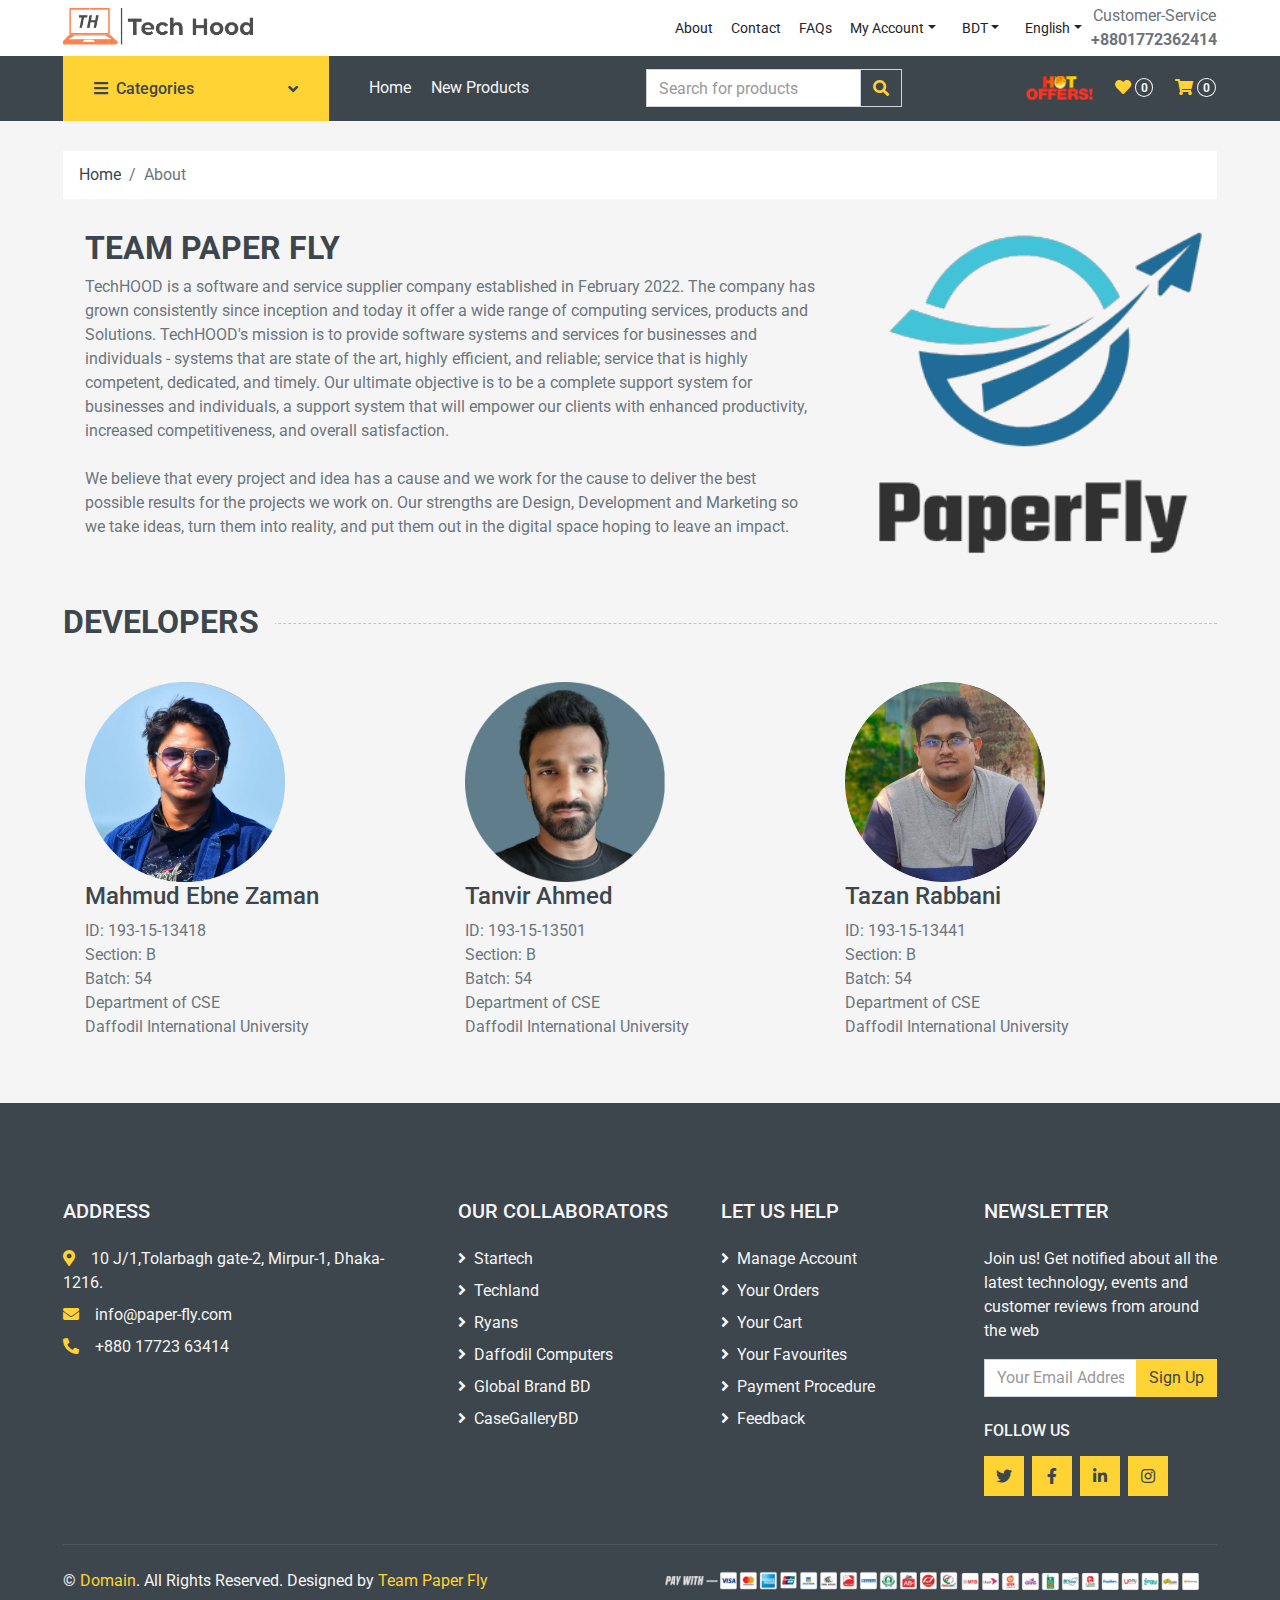
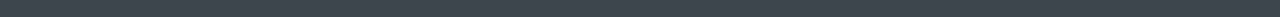
<file: about.html>
<!DOCTYPE html>
<html lang="en">

<head>
    <meta charset="utf-8">
    <title>Tech Hood</title>
    <meta content="width=device-width, initial-scale=1.0" name="viewport">

    <!-- Favicon -->
    <link href="img/th-short.png" rel="icon">

    <!-- Google Web Fonts -->
    <link rel="preconnect" href="https://fonts.gstatic.com">
    <link href="https://fonts.googleapis.com/css2?family=Roboto:wght@400;500;700&display=swap" rel="stylesheet">  

    <!-- Font Awesome -->
    <link href="https://cdnjs.cloudflare.com/ajax/libs/font-awesome/5.10.0/css/all.min.css" rel="stylesheet">

    <!-- Libraries Stylesheet -->
    <link href="lib/animate/animate.min.css" rel="stylesheet">
    <link href="lib/owlcarousel/assets/owl.carousel.min.css" rel="stylesheet">

    <!-- Customized Bootstrap Stylesheet -->
    <link href="css/style.css" rel="stylesheet">
</head>
<body>

    <!-- Topbar Start -->
    <!-- Topbar Start -->
    <div class="container-fluid">
        <div class="row bg-light py-1 px-xl-5">
            <div class="col-lg-6 d-none d-lg-block">
                <div class="d-inline-flex align-items-center h-100">
                    <a href="index.html">
                        <img class="img-fluid" src="img/th.png" alt="Tech Hood" width="200px">
                    </a>
                </div>
            </div>
            <div class="col-lg-6 text-center text-lg-right">
                <div class="d-inline-flex align-items-center">
                    <a href="about.html"class="btn btn-sm btn-light">About</a>
                    <a href="contact.html"class="btn btn-sm btn-light">Contact</a>
                    <a href="faq.html"class="btn btn-sm btn-light">FAQs</a>
                    <!-- <a href="signin.html"class="btn btn-sm btn-light">Account</a> -->
                    <div class="btn-group">
                        <button type="button" class="btn btn-sm btn-light dropdown-toggle" data-toggle="dropdown">My Account</button>
                        <div class="dropdown-menu dropdown-menu-right">
                            <a href="login.php"><button class="dropdown-item" type="button">Sign in</button></a>
                            <a href="register.php"><button class="dropdown-item" type="button">Sign up</button></a>
                        </div>
                    </div>
                    <div class="btn-group mx-2">
                        <button type="button" class="btn btn-sm btn-light dropdown-toggle" data-toggle="dropdown">BDT</button>
                        <div class="dropdown-menu dropdown-menu-right">
                            <button class="dropdown-item" type="button">USD</button>
                        </div>
                    </div>
                    <div class="btn-group">
                        <button type="button" class="btn btn-sm btn-light dropdown-toggle" data-toggle="dropdown">English</button>
                        <div class="dropdown-menu dropdown-menu-right">
                            <button class="dropdown-item" type="button">বাংলা</button>
                        </div>
                    </div>
                    <div class="d-inline-flex align-items-center d-block d-lg-none">
                        <a href="" class="btn px-0 ml-2">
                            <i class="fas fa-heart text-dark"></i>
                            <span class="badge text-dark border border-dark rounded-circle" style="padding-bottom: 2px;">0</span>
                        </a>
                        <a href="" class="btn px-0 ml-2">
                            <i class="fas fa-shopping-cart text-dark"></i>
                            <span class="badge text-dark border border-dark rounded-circle" style="padding-bottom: 2px;">0</span>
                        </a>
                    </div>
                    <div class="text-center d-none d-lg-flex">
                        <p class="m-0">Customer-Service<br><b>+8801772362414</b></p>
                    </div>
                </div>
            </div>
        </div>
    </div>
    <!-- Topbar End -->


    <!-- Navbar Start -->
    <div class="container-fluid bg-dark mb-30">
        <div class="row px-xl-5">
            <!-- Categories Start -->
            <div class="col-lg-3 d-none d-lg-block">
                <a class="btn d-flex align-items-center justify-content-between bg-primary w-100" data-toggle="collapse" href="#navbar-vertical" style="height: 65px; padding: 0 30px;">
                    <h6 class="text-dark m-0"><i class="fa fa-bars mr-2"></i>Categories</h6>
                    <i class="fa fa-angle-down text-dark"></i>
                </a>
                <nav class="collapse position-absolute navbar navbar-vertical navbar-light align-items-start p-0 bg-light" id="navbar-vertical" style="width: calc(100% - 30px); z-index: 999;">
                    <div class="navbar-nav w-100">
                        <div class="nav-item dropdown dropright">
                            <a href="#" class="nav-link dropdown-toggle" data-toggle="dropdown">Laptop & Tablet <i class="fa fa-angle-right float-right mt-1"></i></a>
                            <div class="dropdown-menu position-absolute rounded-0 border-0 m-0">
                                <a href="" class="dropdown-item">Laptop</a>
                                <a href="" class="dropdown-item">Gaming Laptops</a>
                                <a href="" class="dropdown-item">Tablet PC</a>
                                <a href="" class="dropdown-item">Laptop Components</a>
                                <a href="" class="dropdown-item">Laptop Accessories</a>
                            </div>
                        </div>
                        <div class="nav-item dropdown dropright">
                            <a href="#" class="nav-link dropdown-toggle" data-toggle="dropdown">Desktop<i class="fa fa-angle-right float-right mt-1"></i></a>
                            <div class="dropdown-menu position-absolute rounded-0 border-0 m-0">
                                <a href="" class="dropdown-item">Brand PC</a>
                                <a href="" class="dropdown-item">Gaming PC</a>
                                <a href="" class="dropdown-item">Budget PC</a>
                                <a href="" class="dropdown-item">Apple iMAC</a>
                                <a href="" class="dropdown-item">PC Combo</a>
                            </div>
                        </div>
                        <div class="nav-item dropdown dropright">
                            <a href="#" class="nav-link dropdown-toggle" data-toggle="dropdown">Components<i class="fa fa-angle-right float-right mt-1"></i></a>
                            <div class="dropdown-menu position-absolute rounded-0 border-0 m-0">
                                <a href="" class="dropdown-item">Processor</a>
                                <a href="" class="dropdown-item">Motherboard</a>
                                <a href="" class="dropdown-item">CPU Cooler</a>
                                <a href="" class="dropdown-item">Graphics Card</a>
                                <a href="" class="dropdown-item">RAM</a>
                                <a href="" class="dropdown-item">Storage Device</a>
                                <a href="" class="dropdown-item">Power Supply</a>
                                <a href="" class="dropdown-item">CPU Casing</a>
                            </div>
                        </div>
                        <div class="nav-item dropdown dropright">
                            <a href="#" class="nav-link dropdown-toggle" data-toggle="dropdown">PC Accessories<i class="fa fa-angle-right float-right mt-1"></i></a>
                            <div class="dropdown-menu position-absolute rounded-0 border-0 m-0">
                                <a href="" class="dropdown-item">Mouse</a>
                                <a href="" class="dropdown-item">Keyboard</a>
                                <a href="" class="dropdown-item">Webcam</a>
                                <a href="" class="dropdown-item">Mousepad</a>
                                <a href="" class="dropdown-item">Casing Fan</a>
                                <a href="" class="dropdown-item">Gamepad</a>
                                <a href="" class="dropdown-item">Pendrive</a>
                                <a href="" class="dropdown-item">Memory Card</a>
                                <a href="" class="dropdown-item">Powerbank</a>
                                <a href="" class="dropdown-item">USB Hub</a>
                                <a href="" class="dropdown-item">Cable & Converter</a>
                                <a href="" class="dropdown-item">Thermalpaste</a>
                            </div>
                        </div>
                        <div class="nav-item dropdown dropright">
                            <a href="#" class="nav-link dropdown-toggle" data-toggle="dropdown">Audio System<i class="fa fa-angle-right float-right mt-1"></i></a>
                            <div class="dropdown-menu position-absolute rounded-0 border-0 m-0">
                                <a href="" class="dropdown-item">Speakers</a>
                                <a href="" class="dropdown-item">Headsets</a>
                                <a href="" class="dropdown-item">Earphone</a>
                                <a href="" class="dropdown-item">Earbud</a>
                                <a href="" class="dropdown-item">Microphone</a>
                                <a href="" class="dropdown-item">Headphone Stands</a>
                            </div>
                        </div>
                        <div class="nav-item dropdown dropright">
                            <a href="#" class="nav-link dropdown-toggle" data-toggle="dropdown">Monitor<i class="fa fa-angle-right float-right mt-1"></i></a>
                            <div class="dropdown-menu position-absolute rounded-0 border-0 m-0">
                                <a href="" class="dropdown-item">Asus</a>
                                <a href="" class="dropdown-item">HP</a>
                                <a href="" class="dropdown-item">Gigabyte</a>
                                <a href="" class="dropdown-item">Xiaomi</a>
                                <a href="" class="dropdown-item">Lenovo</a>
                                <a href="" class="dropdown-item">Samsung</a>
                                <a href="" class="dropdown-item">LG</a>
                                <a href="" class="dropdown-item">Dell</a>
                                <a href="" class="dropdown-item">MSI</a>
                                <a href="" class="dropdown-item">BenQ</a>
                                <a href="" class="dropdown-item">Razer</a>
                                <a href="" class="dropdown-item">Viewsonic</a>
                            </div>
                        </div>
                        <div class="nav-item dropdown dropright">
                            <a href="#" class="nav-link dropdown-toggle" data-toggle="dropdown">Routers<i class="fa fa-angle-right float-right mt-1"></i></a>
                            <div class="dropdown-menu position-absolute rounded-0 border-0 m-0">
                                <a href="" class="dropdown-item">Asus</a>
                                <a href="" class="dropdown-item">TP-Link</a>
                                <a href="" class="dropdown-item">Tenda</a>
                                <a href="" class="dropdown-item">Xiaomi</a>
                                <a href="" class="dropdown-item">Walton</a>
                                <a href="" class="dropdown-item">D-Link</a>
                                <a href="" class="dropdown-item">LinkSYS</a>
                                <a href="" class="dropdown-item">Netis</a>
                                <a href="" class="dropdown-item">Netgear</a>
                            </div>
                        </div>
                        <div class="nav-item dropdown dropright">
                            <a href="#" class="nav-link dropdown-toggle" data-toggle="dropdown">Gadgets<i class="fa fa-angle-right float-right mt-1"></i></a>
                            <div class="dropdown-menu position-absolute rounded-0 border-0 m-0">
                                <a href="" class="dropdown-item">Smartwatch</a>
                                <a href="" class="dropdown-item">Gimbal</a>
                            </div>
                        </div>
                        <div class="nav-item dropdown dropright">
                            <a href="#" class="nav-link dropdown-toggle" data-toggle="dropdown">Cameras<i class="fa fa-angle-right float-right mt-1"></i></a>
                            <div class="dropdown-menu position-absolute rounded-0 border-0 m-0">
                                <a href="" class="dropdown-item">Action Camera</a>
                                <a href="" class="dropdown-item">Digital Camera</a>
                                <a href="" class="dropdown-item">Mirror Camera</a>
                                <a href="" class="dropdown-item">DSLR</a>
                                <a href="" class="dropdown-item">Security Camera</a>
                                <a href="" class="dropdown-item">Dashcam</a>
                                <a href="" class="dropdown-item">IP Camera</a>
                                <a href="" class="dropdown-item">Lenses</a>
                                <a href="" class="dropdown-item">Accessories</a>
                            </div>
                        </div>
                        <div class="nav-item dropdown dropright">
                            <a href="#" class="nav-link dropdown-toggle" data-toggle="dropdown">Softwares<i class="fa fa-angle-right float-right mt-1"></i></a>
                            <div class="dropdown-menu position-absolute rounded-0 border-0 m-0">
                                <a href="" class="dropdown-item">MS Office</a>
                                <a href="" class="dropdown-item">Windows</a>
                                <a href="" class="dropdown-item">Adobe</a>
                                <a href="" class="dropdown-item">Antivirus</a>
                            </div>
                        </div>
                    </div>
                </nav>
            </div>
 
            <!-- Categories End -->


            <div class="col-lg-9">
                <nav class="navbar navbar-expand-lg bg-dark navbar-dark py-3 py-lg-0 px-0">
                    <a href="index.html" class="bg-light d-block d-lg-none">
                        <span class=""><img src="img/th.png" alt="Tech Hood" width="200px"></span>
                    </a>
                    <button type="button" class="navbar-toggler" data-toggle="collapse" data-target="#navbarCollapse">
                        <span class="navbar-toggler-icon"></span>
                    </button>
                    <div class="collapse navbar-collapse justify-content-between" id="navbarCollapse">
                        <div class="navbar-nav mr-auto py-0">
                            <a href="index.html" class="nav-item nav-link">Home</a>
                            <a href="shop.html" class="nav-item nav-link">New Products</a>
                        </div>
                        <div class="col-lg-4 col-6 text-left">
                            <form action="">
                                <div class="input-group">
                                    <input type="text" class="form-control" placeholder="Search for products">
                                    <div class="input-group-append">
                                        <span class="input-group-text bg-transparent text-primary">
                                            <i class="fa fa-search"></i>
                                        </span>
                                    </div>
                                </div>
                            </form>
                        </div>
                        <div class="navbar-nav ml-auto py-0 d-none d-lg-block">
                            <a href="offers.html" class="btn px-0 ml-3 blink"><img src="img/hot-offers.png" alt="hot offers" height="24px"></a>
                            <a href="" class="btn px-0 ml-3">
                                <i class="fas fa-heart text-primary"></i>
                                <span class="badge text-secondary border border-secondary rounded-circle" style="padding-bottom: 2px;">0</span>
                            </a>
                            <a href="cart.html" class="btn px-0 ml-3">
                                <i class="fas fa-shopping-cart text-primary"></i>
                                <span class="badge text-secondary border border-secondary rounded-circle" style="padding-bottom: 2px;">0</span>
                            </a>
                        </div>
                    </div>
                </nav>
            </div>
        </div>
    </div>
    <!-- Navbar End -->
    
    <!-- Breadcrumb Start -->
    <div class="container-fluid">
        <div class="row px-xl-5">
            <div class="col-12">
                <nav class="breadcrumb bg-light mb-30">
                    <a class="breadcrumb-item text-dark" href="index.html">Home</a>
                    <span class="breadcrumb-item active">About</span>
                </nav>
            </div>
        </div>
    </div>
    <!-- Breadcrumb End -->
    
        <div class="container">
           <div class="row">
              <div class="col-8">
                <h2 class="text-uppercase"><span class="">Team Paper Fly</span></h2>
                    <p>TechHOOD is a software and service supplier company established in February 2022. The company has grown consistently since inception and today it offer a wide range of computing services, products and Solutions. TechHOOD's mission is to provide software systems and services for businesses and individuals - systems that are state of the art, highly efficient, and reliable; service that is highly competent, dedicated, and timely. Our ultimate objective is to be a complete support system for businesses and individuals, a support system that will empower our clients with enhanced productivity, increased competitiveness, and overall satisfaction. <br><br> We believe that every project and idea has a cause and we work for the cause to deliver the best possible results for the projects we work on. Our strengths are Design, Development and Marketing so we take ideas, turn them into reality, and put them out in the digital space hoping to leave an impact. <br>
                    </p>
              </div>
              <div class="col-4 pl-5">
                    <img src="img/paperflylogo.png" alt="#" width="325px">
              </div>
           </div>
        </div>
        <div class="container-fluid pt-5 pb-3">
            <h2 class="section-title position-relative text-uppercase mx-xl-5 mb-4"><span class="bg-secondary pr-3">Developers</span></h2>
        </div>
        <div class="container">
            <div class="row">
                <div class="col-4">
                    <img src="img/mahin.png" alt="#" width="200px">
                     <h4>Mahmud Ebne Zaman</h4>
                     <p>ID: 193-15-13418 <br>
                        Section: B <br>
                        Batch: 54 <br>
                        Department of CSE <br>
                        Daffodil International University
                     </p>
                </div>
                <div class="col-4">
                    <img src="img/tanvir.png" alt="#" width="200px">
                     <h4>Tanvir Ahmed</h4>
                     <p>ID: 193-15-13501 <br>
                        Section: B <br>
                        Batch: 54 <br>
                        Department of CSE <br>
                        Daffodil International University
                     </p>
                </div>
                <div class="col-4">
                    <img src="img/juned.png" alt="#" width="200px">
                     <h4>Tazan Rabbani</h4>
                     <p>ID: 193-15-13441 <br>
                        Section: B <br>
                        Batch: 54 <br>
                        Department of CSE<br>
                        Daffodil International University
                     </p>
                </div>
            </div>     
        </div>


<!-- Footer Start -->
<div class="container-fluid bg-dark text-secondary mt-5 pt-5">
    <div class="row px-xl-5 pt-5">
        <div class="col-lg-4 col-md-12 mb-5 pr-3 pr-xl-5">
            <h5 class="text-secondary text-uppercase mb-4">Address</h5>
            <!--<p class="mb-4"></p>-->
            <p class="mb-2"><i class="fa fa-map-marker-alt text-primary mr-3"></i>10 J/1,Tolarbagh gate-2, Mirpur-1, Dhaka-1216.</p>
            <p class="mb-2"><i class="fa fa-envelope text-primary mr-3"></i>info@paper-fly.com</p>
            <p class="mb-0"><i class="fa fa-phone-alt text-primary mr-3"></i>+880 17723 63414</p>
        </div>
        <div class="col-lg-8 col-md-12">
            <div class="row">
                <div class="col-md-4 mb-5">
                    <h5 class="text-secondary text-uppercase mb-4">Our Collaborators</h5>
                    <div class="d-flex flex-column justify-content-start">
                        <a class="text-secondary mb-2" href="https://www.startech.com.bd/"><i class="fa fa-angle-right mr-2"></i>Startech</a>
                        <a class="text-secondary mb-2" href="https://www.techlandbd.com/"><i class="fa fa-angle-right mr-2"></i>Techland</a>
                        <a class="text-secondary mb-2" href="https://www.ryanscomputers.com/"><i class="fa fa-angle-right mr-2"></i>Ryans</a>
                        <a class="text-secondary mb-2" href="https://shop.daffodil-bd.com/"><i class="fa fa-angle-right mr-2"></i>Daffodil Computers</a>
                        <a class="text-secondary mb-2" href="https://www.globalbrand.com.bd/"><i class="fa fa-angle-right mr-2"></i>Global Brand BD</a>
                        <a class="text-secondary" href="https://casegallerybd.com/"><i class="fa fa-angle-right mr-2"></i>CaseGalleryBD</a>
                    </div>
                </div>
                <div class="col-md-4 mb-5">
                    <h5 class="text-secondary text-uppercase mb-4">Let Us Help</h5>
                    <div class="d-flex flex-column justify-content-start">
                        <a class="text-secondary mb-2" href="#"><i class="fa fa-angle-right mr-2"></i>Manage Account</a>
                        <a class="text-secondary mb-2" href="#"><i class="fa fa-angle-right mr-2"></i>Your Orders</a>
                        <a class="text-secondary mb-2" href="#"><i class="fa fa-angle-right mr-2"></i>Your Cart</a>
                        <a class="text-secondary mb-2" href="#"><i class="fa fa-angle-right mr-2"></i>Your Favourites</a>
                        <a class="text-secondary mb-2" href="#"><i class="fa fa-angle-right mr-2"></i>Payment Procedure</a>
                        <a class="text-secondary" href="contact.html"><i class="fa fa-angle-right mr-2"></i>Feedback</a>
                    </div>
                </div>
                <div class="col-md-4 mb-5">
                    <h5 class="text-secondary text-uppercase mb-4">Newsletter</h5>
                    <p>Join us! Get notified about all the latest technology, events and customer reviews from around the web</p>
                    <form action="">
                        <div class="input-group">
                            <input type="text" class="form-control" placeholder="Your Email Address">
                            <div class="input-group-append">
                                <button class="btn btn-primary">Sign Up</button>
                            </div>
                        </div>
                    </form>
                    <h6 class="text-secondary text-uppercase mt-4 mb-3">Follow Us</h6>
                    <div class="d-flex">
                        <a class="btn btn-primary btn-square mr-2" href="https://twitter.com/ebnezam1"><i class="fab fa-twitter"></i></a>
                        <a class="btn btn-primary btn-square mr-2" href="https://www.facebook.com/ebnezam1"><i class="fab fa-facebook-f"></i></a>
                        <a class="btn btn-primary btn-square mr-2" href="https://bd.linkedin.com/in/mahmud-ebne-zaman"><i class="fab fa-linkedin-in"></i></a>
                        <a class="btn btn-primary btn-square" href="https://www.instagram.com/ebnezam1/"><i class="fab fa-instagram"></i></a>
                    </div>
                </div>
            </div>
        </div>
    </div>
    <div class="row border-top mx-xl-5 py-4" style="border-color: rgba(256, 256, 256, .1) !important;">
        <div class="col-md-6 px-xl-0">
            <p class="mb-md-0 text-center text-md-left text-secondary">
                &copy; <a class="text-primary" href="#">Domain</a>. All Rights Reserved. Designed
                by
                <a class="text-primary" href="about.html">Team Paper Fly</a>
            </p>
        </div>
        <div class="col-md-6 px-xl-0 text-center text-md-right">
            <img class="img-fluid" src="img/payments.png" alt="">
        </div>
    </div>
</div>
<!-- Footer End -->


    <!-- Back to Top -->
    <a href="#" class="btn btn-primary back-to-top"><i class="fa fa-angle-double-up"></i></a>


    <!-- JavaScript Libraries -->
    <script src="https://code.jquery.com/jquery-3.4.1.min.js"></script>
    <script src="https://stackpath.bootstrapcdn.com/bootstrap/4.4.1/js/bootstrap.bundle.min.js"></script>
    <script src="lib/easing/easing.min.js"></script>
    <script src="lib/owlcarousel/owl.carousel.min.js"></script>

    <!-- Contact Javascript File -->
    <script src="mail/jqBootstrapValidation.min.js"></script>
    <script src="mail/contact.js"></script>

    <!-- Template Javascript -->
    <script src="js/main.js"></script>
</body>

</html>
</file>
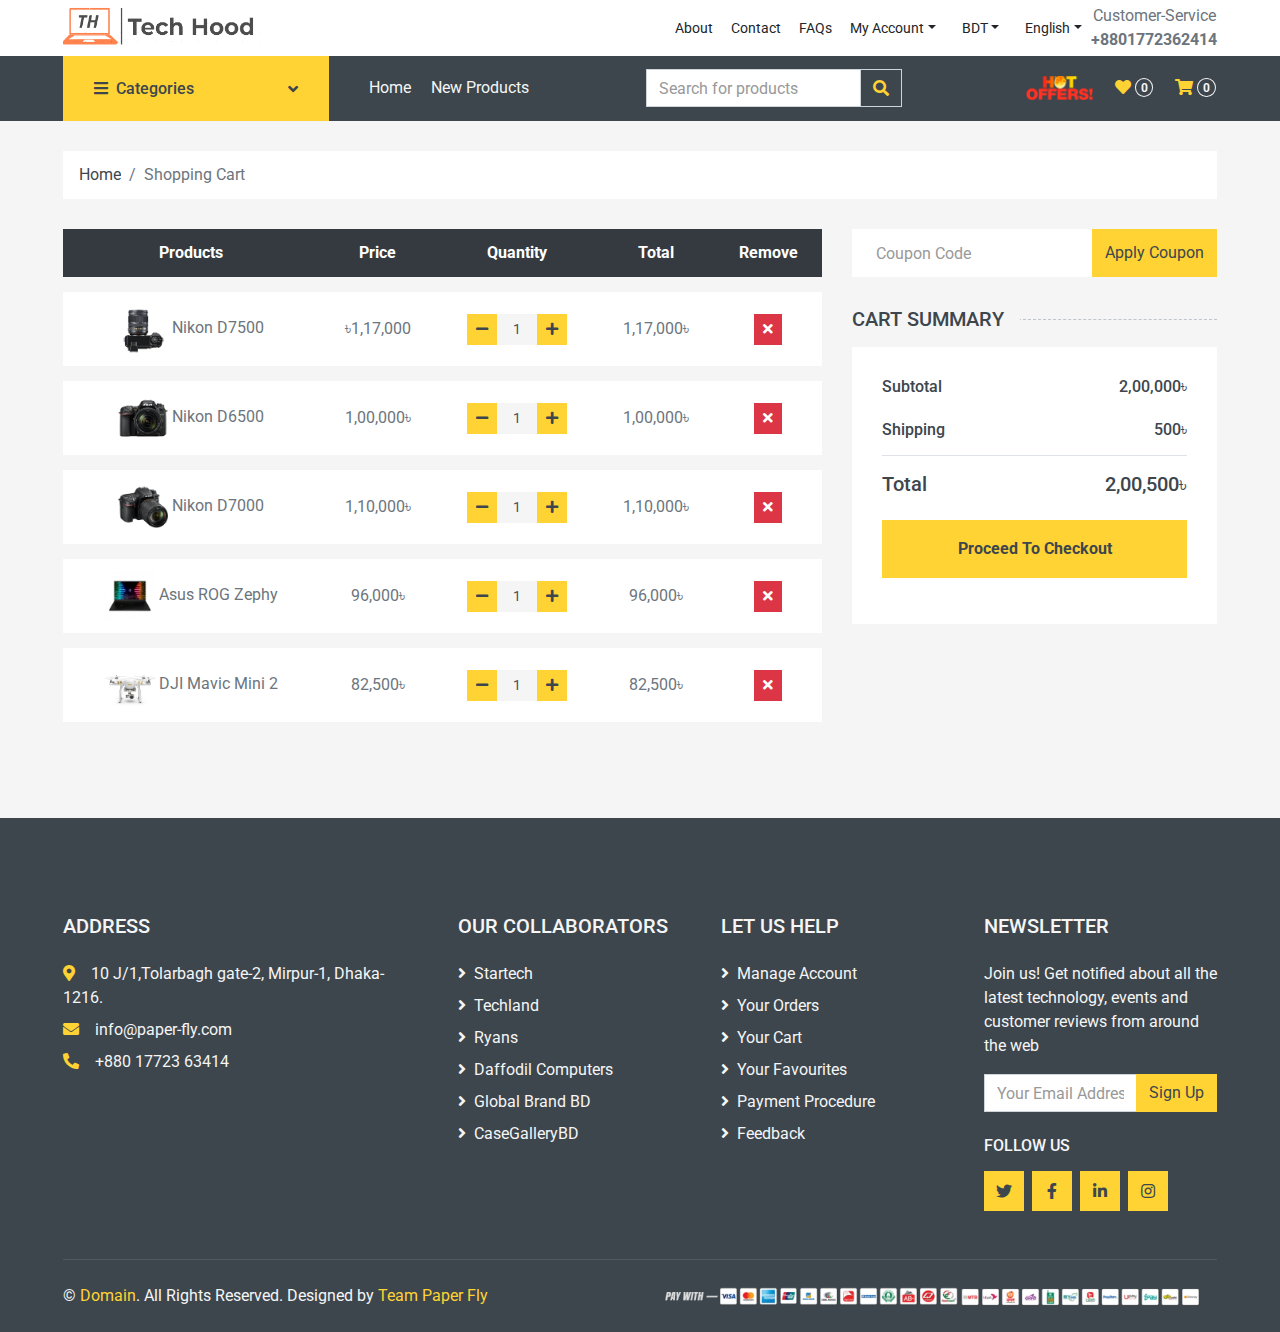
<file: cart.html>
<!DOCTYPE html>
<html lang="en">

<head>
    <meta charset="utf-8">
    <title>Tech Hood</title>
    <meta content="width=device-width, initial-scale=1.0" name="viewport">

    <!-- Favicon -->
    <link href="img/th-short.png" rel="icon">

    <!-- Google Web Fonts -->
    <link rel="preconnect" href="https://fonts.gstatic.com">
    <link href="https://fonts.googleapis.com/css2?family=Roboto:wght@400;500;700&display=swap" rel="stylesheet">  

    <!-- Font Awesome -->
    <link href="https://cdnjs.cloudflare.com/ajax/libs/font-awesome/5.10.0/css/all.min.css" rel="stylesheet">

    <!-- Libraries Stylesheet -->
    <link href="lib/animate/animate.min.css" rel="stylesheet">
    <link href="lib/owlcarousel/assets/owl.carousel.min.css" rel="stylesheet">

    <!-- Customized Bootstrap Stylesheet -->
    <link href="css/style.css" rel="stylesheet">
</head>

<body>
    <!-- Topbar Start -->
    <!-- Topbar Start -->
    <div class="container-fluid">
        <div class="row bg-light py-1 px-xl-5">
            <div class="col-lg-6 d-none d-lg-block">
                <div class="d-inline-flex align-items-center h-100">
                    <a href="index.html">
                        <img class="img-fluid" src="img/th.png" alt="Tech Hood" width="200px">
                    </a>
                </div>
            </div>
            <div class="col-lg-6 text-center text-lg-right">
                <div class="d-inline-flex align-items-center">
                    <a href="about.html"class="btn btn-sm btn-light">About</a>
                    <a href="contact.html"class="btn btn-sm btn-light">Contact</a>
                    <a href="faq.html"class="btn btn-sm btn-light">FAQs</a>
                    <!-- <a href="signin.html"class="btn btn-sm btn-light">Account</a> -->
                    <div class="btn-group">
                        <button type="button" class="btn btn-sm btn-light dropdown-toggle" data-toggle="dropdown">My Account</button>
                        <div class="dropdown-menu dropdown-menu-right">
                            <a href="login.php"><button class="dropdown-item" type="button">Sign in</button></a>
                            <a href="register.php"><button class="dropdown-item" type="button">Sign up</button></a>
                        </div>
                    </div>
                    <div class="btn-group mx-2">
                        <button type="button" class="btn btn-sm btn-light dropdown-toggle" data-toggle="dropdown">BDT</button>
                        <div class="dropdown-menu dropdown-menu-right">
                            <button class="dropdown-item" type="button">USD</button>
                        </div>
                    </div>
                    <div class="btn-group">
                        <button type="button" class="btn btn-sm btn-light dropdown-toggle" data-toggle="dropdown">English</button>
                        <div class="dropdown-menu dropdown-menu-right">
                            <button class="dropdown-item" type="button">বাংলা</button>
                        </div>
                    </div>
                    <div class="d-inline-flex align-items-center d-block d-lg-none">
                        <a href="" class="btn px-0 ml-2">
                            <i class="fas fa-heart text-dark"></i>
                            <span class="badge text-dark border border-dark rounded-circle" style="padding-bottom: 2px;">0</span>
                        </a>
                        <a href="" class="btn px-0 ml-2">
                            <i class="fas fa-shopping-cart text-dark"></i>
                            <span class="badge text-dark border border-dark rounded-circle" style="padding-bottom: 2px;">0</span>
                        </a>
                    </div>
                    <div class="text-center d-none d-lg-flex">
                        <p class="m-0">Customer-Service<br><b>+8801772362414</b></p>
                    </div>
                </div>
            </div>
        </div>
    </div>
    <!-- Topbar End -->


    <!-- Navbar Start -->
    <div class="container-fluid bg-dark mb-30">
        <div class="row px-xl-5">
            <!-- Categories Start -->
            <div class="col-lg-3 d-none d-lg-block">
                <a class="btn d-flex align-items-center justify-content-between bg-primary w-100" data-toggle="collapse" href="#navbar-vertical" style="height: 65px; padding: 0 30px;">
                    <h6 class="text-dark m-0"><i class="fa fa-bars mr-2"></i>Categories</h6>
                    <i class="fa fa-angle-down text-dark"></i>
                </a>
                <nav class="collapse position-absolute navbar navbar-vertical navbar-light align-items-start p-0 bg-light" id="navbar-vertical" style="width: calc(100% - 30px); z-index: 999;">
                    <div class="navbar-nav w-100">
                        <div class="nav-item dropdown dropright">
                            <a href="#" class="nav-link dropdown-toggle" data-toggle="dropdown">Laptop & Tablet <i class="fa fa-angle-right float-right mt-1"></i></a>
                            <div class="dropdown-menu position-absolute rounded-0 border-0 m-0">
                                <a href="" class="dropdown-item">Laptop</a>
                                <a href="" class="dropdown-item">Gaming Laptops</a>
                                <a href="" class="dropdown-item">Tablet PC</a>
                                <a href="" class="dropdown-item">Laptop Components</a>
                                <a href="" class="dropdown-item">Laptop Accessories</a>
                            </div>
                        </div>
                        <div class="nav-item dropdown dropright">
                            <a href="#" class="nav-link dropdown-toggle" data-toggle="dropdown">Desktop<i class="fa fa-angle-right float-right mt-1"></i></a>
                            <div class="dropdown-menu position-absolute rounded-0 border-0 m-0">
                                <a href="" class="dropdown-item">Brand PC</a>
                                <a href="" class="dropdown-item">Gaming PC</a>
                                <a href="" class="dropdown-item">Budget PC</a>
                                <a href="" class="dropdown-item">Apple iMAC</a>
                                <a href="" class="dropdown-item">PC Combo</a>
                            </div>
                        </div>
                        <div class="nav-item dropdown dropright">
                            <a href="#" class="nav-link dropdown-toggle" data-toggle="dropdown">Components<i class="fa fa-angle-right float-right mt-1"></i></a>
                            <div class="dropdown-menu position-absolute rounded-0 border-0 m-0">
                                <a href="" class="dropdown-item">Processor</a>
                                <a href="" class="dropdown-item">Motherboard</a>
                                <a href="" class="dropdown-item">CPU Cooler</a>
                                <a href="" class="dropdown-item">Graphics Card</a>
                                <a href="" class="dropdown-item">RAM</a>
                                <a href="" class="dropdown-item">Storage Device</a>
                                <a href="" class="dropdown-item">Power Supply</a>
                                <a href="" class="dropdown-item">CPU Casing</a>
                            </div>
                        </div>
                        <div class="nav-item dropdown dropright">
                            <a href="#" class="nav-link dropdown-toggle" data-toggle="dropdown">PC Accessories<i class="fa fa-angle-right float-right mt-1"></i></a>
                            <div class="dropdown-menu position-absolute rounded-0 border-0 m-0">
                                <a href="" class="dropdown-item">Mouse</a>
                                <a href="" class="dropdown-item">Keyboard</a>
                                <a href="" class="dropdown-item">Webcam</a>
                                <a href="" class="dropdown-item">Mousepad</a>
                                <a href="" class="dropdown-item">Casing Fan</a>
                                <a href="" class="dropdown-item">Gamepad</a>
                                <a href="" class="dropdown-item">Pendrive</a>
                                <a href="" class="dropdown-item">Memory Card</a>
                                <a href="" class="dropdown-item">Powerbank</a>
                                <a href="" class="dropdown-item">USB Hub</a>
                                <a href="" class="dropdown-item">Cable & Converter</a>
                                <a href="" class="dropdown-item">Thermalpaste</a>
                            </div>
                        </div>
                        <div class="nav-item dropdown dropright">
                            <a href="#" class="nav-link dropdown-toggle" data-toggle="dropdown">Audio System<i class="fa fa-angle-right float-right mt-1"></i></a>
                            <div class="dropdown-menu position-absolute rounded-0 border-0 m-0">
                                <a href="" class="dropdown-item">Speakers</a>
                                <a href="" class="dropdown-item">Headsets</a>
                                <a href="" class="dropdown-item">Earphone</a>
                                <a href="" class="dropdown-item">Earbud</a>
                                <a href="" class="dropdown-item">Microphone</a>
                                <a href="" class="dropdown-item">Headphone Stands</a>
                            </div>
                        </div>
                        <div class="nav-item dropdown dropright">
                            <a href="#" class="nav-link dropdown-toggle" data-toggle="dropdown">Monitor<i class="fa fa-angle-right float-right mt-1"></i></a>
                            <div class="dropdown-menu position-absolute rounded-0 border-0 m-0">
                                <a href="" class="dropdown-item">Asus</a>
                                <a href="" class="dropdown-item">HP</a>
                                <a href="" class="dropdown-item">Gigabyte</a>
                                <a href="" class="dropdown-item">Xiaomi</a>
                                <a href="" class="dropdown-item">Lenovo</a>
                                <a href="" class="dropdown-item">Samsung</a>
                                <a href="" class="dropdown-item">LG</a>
                                <a href="" class="dropdown-item">Dell</a>
                                <a href="" class="dropdown-item">MSI</a>
                                <a href="" class="dropdown-item">BenQ</a>
                                <a href="" class="dropdown-item">Razer</a>
                                <a href="" class="dropdown-item">Viewsonic</a>
                            </div>
                        </div>
                        <div class="nav-item dropdown dropright">
                            <a href="#" class="nav-link dropdown-toggle" data-toggle="dropdown">Routers<i class="fa fa-angle-right float-right mt-1"></i></a>
                            <div class="dropdown-menu position-absolute rounded-0 border-0 m-0">
                                <a href="" class="dropdown-item">Asus</a>
                                <a href="" class="dropdown-item">TP-Link</a>
                                <a href="" class="dropdown-item">Tenda</a>
                                <a href="" class="dropdown-item">Xiaomi</a>
                                <a href="" class="dropdown-item">Walton</a>
                                <a href="" class="dropdown-item">D-Link</a>
                                <a href="" class="dropdown-item">LinkSYS</a>
                                <a href="" class="dropdown-item">Netis</a>
                                <a href="" class="dropdown-item">Netgear</a>
                            </div>
                        </div>
                        <div class="nav-item dropdown dropright">
                            <a href="#" class="nav-link dropdown-toggle" data-toggle="dropdown">Gadgets<i class="fa fa-angle-right float-right mt-1"></i></a>
                            <div class="dropdown-menu position-absolute rounded-0 border-0 m-0">
                                <a href="" class="dropdown-item">Smartwatch</a>
                                <a href="" class="dropdown-item">Gimbal</a>
                            </div>
                        </div>
                        <div class="nav-item dropdown dropright">
                            <a href="#" class="nav-link dropdown-toggle" data-toggle="dropdown">Cameras<i class="fa fa-angle-right float-right mt-1"></i></a>
                            <div class="dropdown-menu position-absolute rounded-0 border-0 m-0">
                                <a href="" class="dropdown-item">Action Camera</a>
                                <a href="" class="dropdown-item">Digital Camera</a>
                                <a href="" class="dropdown-item">Mirror Camera</a>
                                <a href="" class="dropdown-item">DSLR</a>
                                <a href="" class="dropdown-item">Security Camera</a>
                                <a href="" class="dropdown-item">Dashcam</a>
                                <a href="" class="dropdown-item">IP Camera</a>
                                <a href="" class="dropdown-item">Lenses</a>
                                <a href="" class="dropdown-item">Accessories</a>
                            </div>
                        </div>
                        <div class="nav-item dropdown dropright">
                            <a href="#" class="nav-link dropdown-toggle" data-toggle="dropdown">Softwares<i class="fa fa-angle-right float-right mt-1"></i></a>
                            <div class="dropdown-menu position-absolute rounded-0 border-0 m-0">
                                <a href="" class="dropdown-item">MS Office</a>
                                <a href="" class="dropdown-item">Windows</a>
                                <a href="" class="dropdown-item">Adobe</a>
                                <a href="" class="dropdown-item">Antivirus</a>
                            </div>
                        </div>
                    </div>
                </nav>
            </div>
 
            <!-- Categories End -->


            <div class="col-lg-9">
                <nav class="navbar navbar-expand-lg bg-dark navbar-dark py-3 py-lg-0 px-0">
                    <a href="index.html" class="bg-light d-block d-lg-none">
                        <span class=""><img src="img/th.png" alt="Tech Hood" width="200px"></span>
                    </a>
                    <button type="button" class="navbar-toggler" data-toggle="collapse" data-target="#navbarCollapse">
                        <span class="navbar-toggler-icon"></span>
                    </button>
                    <div class="collapse navbar-collapse justify-content-between" id="navbarCollapse">
                        <div class="navbar-nav mr-auto py-0">
                            <a href="index.html" class="nav-item nav-link">Home</a>
                            <a href="shop.html" class="nav-item nav-link">New Products</a>
                        </div>
                        <div class="col-lg-4 col-6 text-left">
                            <form action="">
                                <div class="input-group">
                                    <input type="text" class="form-control" placeholder="Search for products">
                                    <div class="input-group-append">
                                        <span class="input-group-text bg-transparent text-primary">
                                            <i class="fa fa-search"></i>
                                        </span>
                                    </div>
                                </div>
                            </form>
                        </div>
                        <div class="navbar-nav ml-auto py-0 d-none d-lg-block">
                            <a href="offers.html" class="btn px-0 ml-3 blink"><img src="img/hot-offers.png" alt="hot offers" height="24px"></a>
                            <a href="" class="btn px-0 ml-3">
                                <i class="fas fa-heart text-primary"></i>
                                <span class="badge text-secondary border border-secondary rounded-circle" style="padding-bottom: 2px;">0</span>
                            </a>
                            <a href="cart.html" class="btn px-0 ml-3">
                                <i class="fas fa-shopping-cart text-primary"></i>
                                <span class="badge text-secondary border border-secondary rounded-circle" style="padding-bottom: 2px;">0</span>
                            </a>
                        </div>
                    </div>
                </nav>
            </div>
        </div>
    </div>
    <!-- Navbar End -->


    <!-- Breadcrumb Start -->
    <div class="container-fluid">
        <div class="row px-xl-5">
            <div class="col-12">
                <nav class="breadcrumb bg-light mb-30">
                    <a class="breadcrumb-item text-dark" href="index.html">Home</a>
                    <span class="breadcrumb-item active">Shopping Cart</span>
                </nav>
            </div>
        </div>
    </div>
    <!-- Breadcrumb End -->


    <!-- Cart Start -->
    <div class="container-fluid">
        <div class="row px-xl-5">
            <div class="col-lg-8 table-responsive mb-5">
                <table class="table table-light table-borderless table-hover text-center mb-0">
                    <thead class="thead-dark">
                        <tr>
                            <th>Products</th>
                            <th>Price</th>
                            <th>Quantity</th>
                            <th>Total</th>
                            <th>Remove</th>
                        </tr>
                    </thead>
                    <tbody class="align-middle">
                        <tr>
                            <td class="align-middle"><img src="img/product-1.jpg" alt="" style="width: 50px;"> Nikon D7500</td>
                            <td class="align-middle">৳1,17,000</td>
                            <td class="align-middle">
                                <div class="input-group quantity mx-auto" style="width: 100px;">
                                    <div class="input-group-btn">
                                        <button class="btn btn-sm btn-primary btn-minus" >
                                        <i class="fa fa-minus"></i>
                                        </button>
                                    </div>
                                    <input type="text" class="form-control form-control-sm bg-secondary border-0 text-center" value="1">
                                    <div class="input-group-btn">
                                        <button class="btn btn-sm btn-primary btn-plus">
                                            <i class="fa fa-plus"></i>
                                        </button>
                                    </div>
                                </div>
                            </td>
                            <td class="align-middle">1,17,000৳</td>
                            <td class="align-middle"><button class="btn btn-sm btn-danger"><i class="fa fa-times"></i></button></td>
                        </tr>
                        <tr>
                            <td class="align-middle"><img src="img/product-2.jpg" alt="" style="width: 50px;"> Nikon D6500</td>
                            <td class="align-middle">1,00,000৳</td>
                            <td class="align-middle">
                                <div class="input-group quantity mx-auto" style="width: 100px;">
                                    <div class="input-group-btn">
                                        <button class="btn btn-sm btn-primary btn-minus" >
                                        <i class="fa fa-minus"></i>
                                        </button>
                                    </div>
                                    <input type="text" class="form-control form-control-sm bg-secondary border-0 text-center" value="1">
                                    <div class="input-group-btn">
                                        <button class="btn btn-sm btn-primary btn-plus">
                                            <i class="fa fa-plus"></i>
                                        </button>
                                    </div>
                                </div>
                            </td>
                            <td class="align-middle">1,00,000৳</td>
                            <td class="align-middle"><button class="btn btn-sm btn-danger"><i class="fa fa-times"></i></button></td>
                        </tr>
                        <tr>
                            <td class="align-middle"><img src="img/product-3.jpg" alt="" style="width: 50px;"> Nikon D7000</td>
                            <td class="align-middle">1,10,000৳</td>
                            <td class="align-middle">
                                <div class="input-group quantity mx-auto" style="width: 100px;">
                                    <div class="input-group-btn">
                                        <button class="btn btn-sm btn-primary btn-minus" >
                                        <i class="fa fa-minus"></i>
                                        </button>
                                    </div>
                                    <input type="text" class="form-control form-control-sm bg-secondary border-0 text-center" value="1">
                                    <div class="input-group-btn">
                                        <button class="btn btn-sm btn-primary btn-plus">
                                            <i class="fa fa-plus"></i>
                                        </button>
                                    </div>
                                </div>
                            </td>
                            <td class="align-middle">1,10,000৳</td>
                            <td class="align-middle"><button class="btn btn-sm btn-danger"><i class="fa fa-times"></i></button></td>
                        </tr>
                        <tr>
                            <td class="align-middle"><img src="img/product-4.jpg" alt="" style="width: 50px;"> Asus ROG Zephy</td>
                            <td class="align-middle">96,000৳</td>
                            <td class="align-middle">
                                <div class="input-group quantity mx-auto" style="width: 100px;">
                                    <div class="input-group-btn">
                                        <button class="btn btn-sm btn-primary btn-minus" >
                                        <i class="fa fa-minus"></i>
                                        </button>
                                    </div>
                                    <input type="text" class="form-control form-control-sm bg-secondary border-0 text-center" value="1">
                                    <div class="input-group-btn">
                                        <button class="btn btn-sm btn-primary btn-plus">
                                            <i class="fa fa-plus"></i>
                                        </button>
                                    </div>
                                </div>
                            </td>
                            <td class="align-middle">96,000৳</td>
                            <td class="align-middle"><button class="btn btn-sm btn-danger"><i class="fa fa-times"></i></button></td>
                        </tr>
                        <tr>
                            <td class="align-middle"><img src="img/product-5.jpg" alt="" style="width: 50px;"> DJI Mavic Mini 2</td>
                            <td class="align-middle">82,500৳</td>
                            <td class="align-middle">
                                <div class="input-group quantity mx-auto" style="width: 100px;">
                                    <div class="input-group-btn">
                                        <button class="btn btn-sm btn-primary btn-minus" >
                                        <i class="fa fa-minus"></i>
                                        </button>
                                    </div>
                                    <input type="text" class="form-control form-control-sm bg-secondary border-0 text-center" value="1">
                                    <div class="input-group-btn">
                                        <button class="btn btn-sm btn-primary btn-plus">
                                            <i class="fa fa-plus"></i>
                                        </button>
                                    </div>
                                </div>
                            </td>
                            <td class="align-middle">82,500৳</td>
                            <td class="align-middle"><button class="btn btn-sm btn-danger"><i class="fa fa-times"></i></button></td>
                        </tr>
                    </tbody>
                </table>
            </div>
            <div class="col-lg-4">
                <form class="mb-30" action="">
                    <div class="input-group">
                        <input type="text" class="form-control border-0 p-4" placeholder="Coupon Code">
                        <div class="input-group-append">
                            <button class="btn btn-primary">Apply Coupon</button>
                        </div>
                    </div>
                </form>
                <h5 class="section-title position-relative text-uppercase mb-3"><span class="bg-secondary pr-3">Cart Summary</span></h5>
                <div class="bg-light p-30 mb-5">
                    <div class="border-bottom pb-2">
                        <div class="d-flex justify-content-between mb-3">
                            <h6>Subtotal</h6>
                            <h6>2,00,000৳</h6>
                        </div>
                        <div class="d-flex justify-content-between">
                            <h6 class="font-weight-medium">Shipping</h6>
                            <h6 class="font-weight-medium">500৳</h6>
                        </div>
                    </div>
                    <div class="pt-2">
                        <div class="d-flex justify-content-between mt-2">
                            <h5>Total</h5>
                            <h5>2,00,500৳</h5>
                        </div>
                        <a href="checkout.html"><button class="btn btn-block btn-primary font-weight-bold my-3 py-3">Proceed To Checkout</button></a>
                    </div>
                </div>
            </div>
        </div>
    </div>
    <!-- Cart End -->


<!-- Footer Start -->
<div class="container-fluid bg-dark text-secondary mt-5 pt-5">
    <div class="row px-xl-5 pt-5">
        <div class="col-lg-4 col-md-12 mb-5 pr-3 pr-xl-5">
            <h5 class="text-secondary text-uppercase mb-4">Address</h5>
            <!--<p class="mb-4"></p>-->
            <p class="mb-2"><i class="fa fa-map-marker-alt text-primary mr-3"></i>10 J/1,Tolarbagh gate-2, Mirpur-1, Dhaka-1216.</p>
            <p class="mb-2"><i class="fa fa-envelope text-primary mr-3"></i>info@paper-fly.com</p>
            <p class="mb-0"><i class="fa fa-phone-alt text-primary mr-3"></i>+880 17723 63414</p>
        </div>
        <div class="col-lg-8 col-md-12">
            <div class="row">
                <div class="col-md-4 mb-5">
                    <h5 class="text-secondary text-uppercase mb-4">Our Collaborators</h5>
                    <div class="d-flex flex-column justify-content-start">
                        <a class="text-secondary mb-2" href="https://www.startech.com.bd/"><i class="fa fa-angle-right mr-2"></i>Startech</a>
                        <a class="text-secondary mb-2" href="https://www.techlandbd.com/"><i class="fa fa-angle-right mr-2"></i>Techland</a>
                        <a class="text-secondary mb-2" href="https://www.ryanscomputers.com/"><i class="fa fa-angle-right mr-2"></i>Ryans</a>
                        <a class="text-secondary mb-2" href="https://shop.daffodil-bd.com/"><i class="fa fa-angle-right mr-2"></i>Daffodil Computers</a>
                        <a class="text-secondary mb-2" href="https://www.globalbrand.com.bd/"><i class="fa fa-angle-right mr-2"></i>Global Brand BD</a>
                        <a class="text-secondary" href="https://casegallerybd.com/"><i class="fa fa-angle-right mr-2"></i>CaseGalleryBD</a>
                    </div>
                </div>
                <div class="col-md-4 mb-5">
                    <h5 class="text-secondary text-uppercase mb-4">Let Us Help</h5>
                    <div class="d-flex flex-column justify-content-start">
                        <a class="text-secondary mb-2" href="#"><i class="fa fa-angle-right mr-2"></i>Manage Account</a>
                        <a class="text-secondary mb-2" href="#"><i class="fa fa-angle-right mr-2"></i>Your Orders</a>
                        <a class="text-secondary mb-2" href="#"><i class="fa fa-angle-right mr-2"></i>Your Cart</a>
                        <a class="text-secondary mb-2" href="#"><i class="fa fa-angle-right mr-2"></i>Your Favourites</a>
                        <a class="text-secondary mb-2" href="#"><i class="fa fa-angle-right mr-2"></i>Payment Procedure</a>
                        <a class="text-secondary" href="contact.html"><i class="fa fa-angle-right mr-2"></i>Feedback</a>
                    </div>
                </div>
                <div class="col-md-4 mb-5">
                    <h5 class="text-secondary text-uppercase mb-4">Newsletter</h5>
                    <p>Join us! Get notified about all the latest technology, events and customer reviews from around the web</p>
                    <form action="">
                        <div class="input-group">
                            <input type="text" class="form-control" placeholder="Your Email Address">
                            <div class="input-group-append">
                                <button class="btn btn-primary">Sign Up</button>
                            </div>
                        </div>
                    </form>
                    <h6 class="text-secondary text-uppercase mt-4 mb-3">Follow Us</h6>
                    <div class="d-flex">
                        <a class="btn btn-primary btn-square mr-2" href="https://twitter.com/ebnezam1"><i class="fab fa-twitter"></i></a>
                        <a class="btn btn-primary btn-square mr-2" href="https://www.facebook.com/ebnezam1"><i class="fab fa-facebook-f"></i></a>
                        <a class="btn btn-primary btn-square mr-2" href="https://bd.linkedin.com/in/mahmud-ebne-zaman"><i class="fab fa-linkedin-in"></i></a>
                        <a class="btn btn-primary btn-square" href="https://www.instagram.com/ebnezam1/"><i class="fab fa-instagram"></i></a>
                    </div>
                </div>
            </div>
        </div>
    </div>
    <div class="row border-top mx-xl-5 py-4" style="border-color: rgba(256, 256, 256, .1) !important;">
        <div class="col-md-6 px-xl-0">
            <p class="mb-md-0 text-center text-md-left text-secondary">
                &copy; <a class="text-primary" href="#">Domain</a>. All Rights Reserved. Designed
                by
                <a class="text-primary" href="about.html">Team Paper Fly</a>
            </p>
        </div>
        <div class="col-md-6 px-xl-0 text-center text-md-right">
            <img class="img-fluid" src="img/payments.png" alt="">
        </div>
    </div>
</div>
<!-- Footer End -->



    <!-- Back to Top -->
    <a href="#" class="btn btn-primary back-to-top"><i class="fa fa-angle-double-up"></i></a>


    <!-- JavaScript Libraries -->
    <script src="https://code.jquery.com/jquery-3.4.1.min.js"></script>
    <script src="https://stackpath.bootstrapcdn.com/bootstrap/4.4.1/js/bootstrap.bundle.min.js"></script>
    <script src="lib/easing/easing.min.js"></script>
    <script src="lib/owlcarousel/owl.carousel.min.js"></script>

    <!-- Contact Javascript File -->
    <script src="mail/jqBootstrapValidation.min.js"></script>
    <script src="mail/contact.js"></script>

    <!-- Template Javascript -->
    <script src="js/main.js"></script>
</body>

</html>
</file>
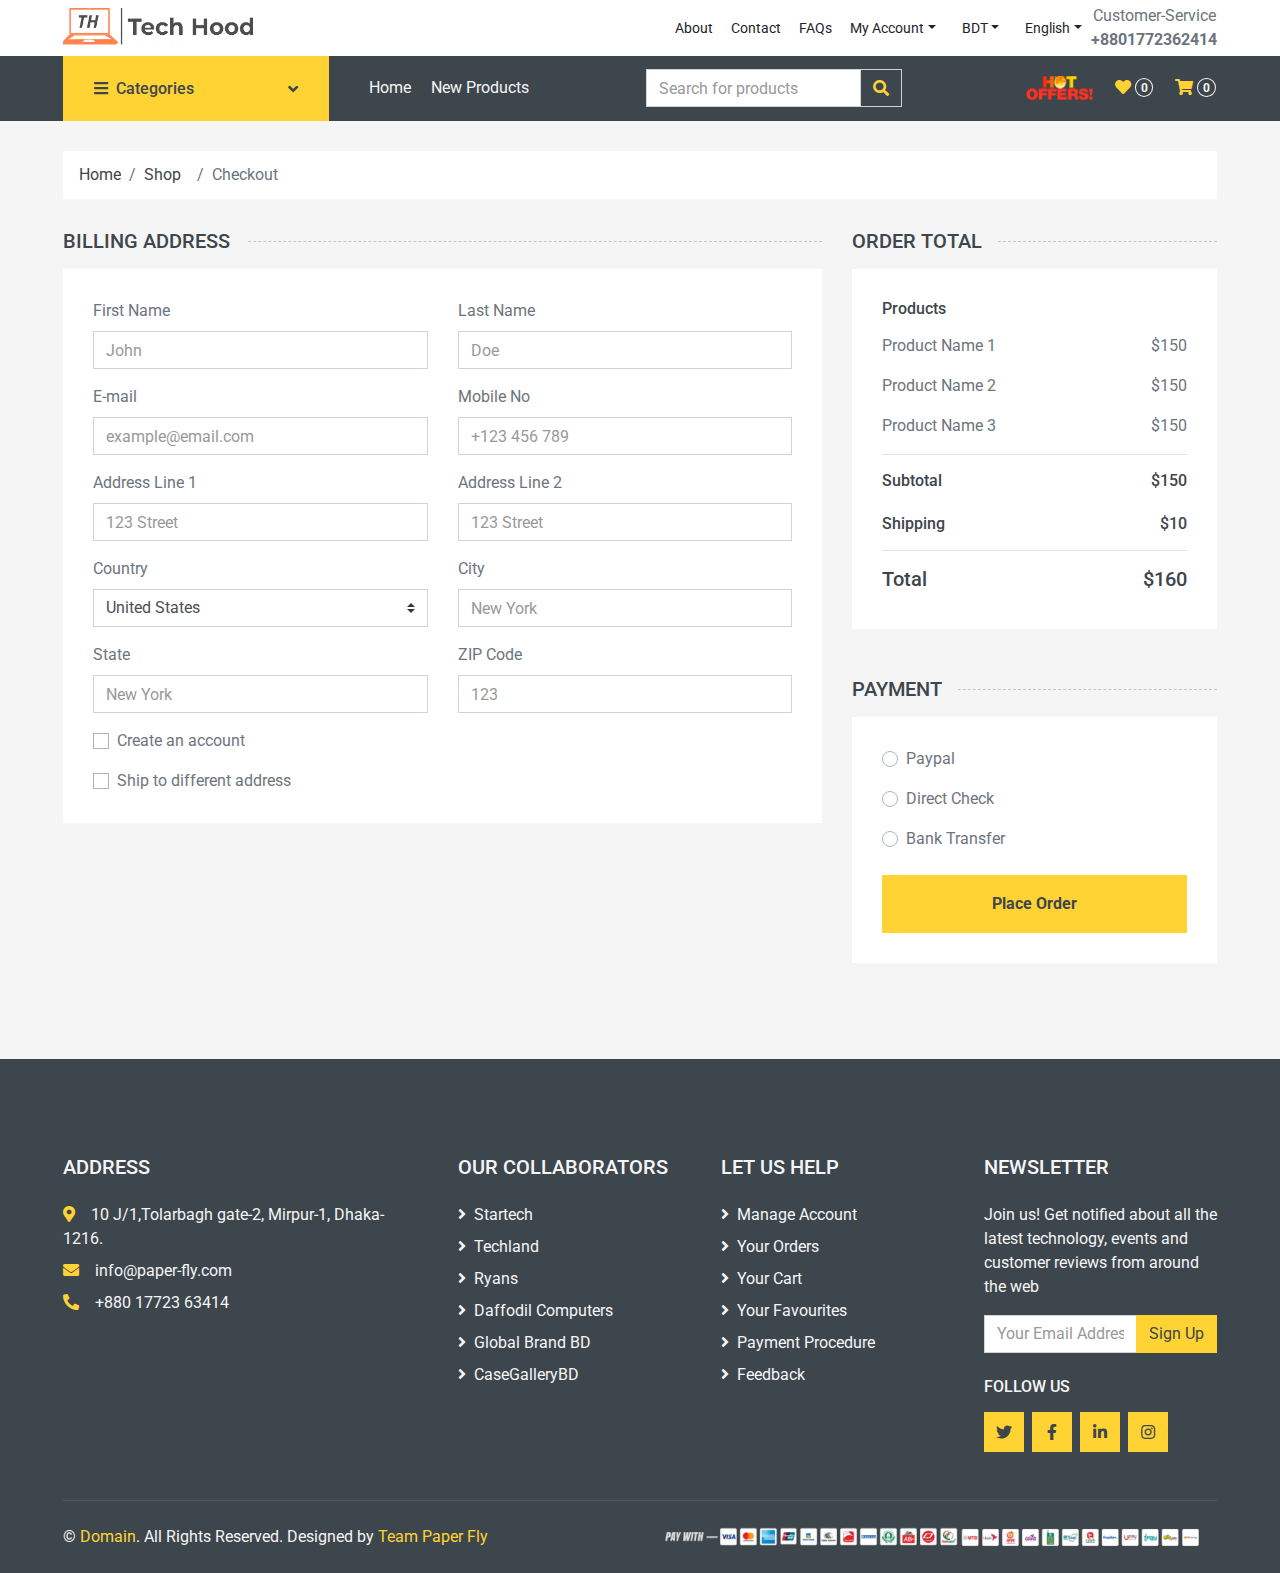
<file: checkout.html>
<!DOCTYPE html>
<html lang="en">

<head>
    <meta charset="utf-8">
    <title>Tech Hood</title>
    <meta content="width=device-width, initial-scale=1.0" name="viewport">

    <!-- Favicon -->
    <link href="img/th-short.png" rel="icon">

    <!-- Google Web Fonts -->
    <link rel="preconnect" href="https://fonts.gstatic.com">
    <link href="https://fonts.googleapis.com/css2?family=Roboto:wght@400;500;700&display=swap" rel="stylesheet">  

    <!-- Font Awesome -->
    <link href="https://cdnjs.cloudflare.com/ajax/libs/font-awesome/5.10.0/css/all.min.css" rel="stylesheet">

    <!-- Libraries Stylesheet -->
    <link href="lib/animate/animate.min.css" rel="stylesheet">
    <link href="lib/owlcarousel/assets/owl.carousel.min.css" rel="stylesheet">

    <!-- Customized Bootstrap Stylesheet -->
    <link href="css/style.css" rel="stylesheet">
</head>

<body>
    <!-- Topbar Start -->
    <div class="container-fluid">
        <div class="row bg-light py-1 px-xl-5">
            <div class="col-lg-6 d-none d-lg-block">
                <div class="d-inline-flex align-items-center h-100">
                    <a href="index.html">
                        <img class="img-fluid" src="img/th.png" alt="Tech Hood" width="200px">
                    </a>
                </div>
            </div>
            <div class="col-lg-6 text-center text-lg-right">
                <div class="d-inline-flex align-items-center">
                    <a href="about.html"class="btn btn-sm btn-light">About</a>
                    <a href="contact.html"class="btn btn-sm btn-light">Contact</a>
                    <a href="faq.html"class="btn btn-sm btn-light">FAQs</a>
                    <!-- <a href="signin.html"class="btn btn-sm btn-light">Account</a> -->
                    <div class="btn-group">
                        <button type="button" class="btn btn-sm btn-light dropdown-toggle" data-toggle="dropdown">My Account</button>
                        <div class="dropdown-menu dropdown-menu-right">
                            <a href="login.php"><button class="dropdown-item" type="button">Sign in</button></a>
                            <a href="register.php"><button class="dropdown-item" type="button">Sign up</button></a>
                        </div>
                    </div> 
                    <div class="btn-group mx-2">
                        <button type="button" class="btn btn-sm btn-light dropdown-toggle" data-toggle="dropdown">BDT</button>
                        <div class="dropdown-menu dropdown-menu-right">
                            <button class="dropdown-item" type="button">USD</button>
                        </div>
                    </div>
                    <div class="btn-group">
                        <button type="button" class="btn btn-sm btn-light dropdown-toggle" data-toggle="dropdown">English</button>
                        <div class="dropdown-menu dropdown-menu-right">
                            <button class="dropdown-item" type="button">বাংলা</button>
                        </div>
                    </div>
                    <div class="d-inline-flex align-items-center d-block d-lg-none">
                        <a href="" class="btn px-0 ml-2">
                            <i class="fas fa-heart text-dark"></i>
                            <span class="badge text-dark border border-dark rounded-circle" style="padding-bottom: 2px;">0</span>
                        </a>
                        <a href="" class="btn px-0 ml-2">
                            <i class="fas fa-shopping-cart text-dark"></i>
                            <span class="badge text-dark border border-dark rounded-circle" style="padding-bottom: 2px;">0</span>
                        </a>
                    </div>
                    <div class="text-center d-none d-lg-flex">
                        <p class="m-0">Customer-Service<br><b>+8801772362414</b></p>
                    </div>
                </div>
            </div>
        </div>
    </div>
    <!-- Topbar End -->


    <!-- Navbar Start -->
    <div class="container-fluid bg-dark mb-30">
        <div class="row px-xl-5">
            <!-- Categories Start -->
            <div class="col-lg-3 d-none d-lg-block">
                <a class="btn d-flex align-items-center justify-content-between bg-primary w-100" data-toggle="collapse" href="#navbar-vertical" style="height: 65px; padding: 0 30px;">
                    <h6 class="text-dark m-0"><i class="fa fa-bars mr-2"></i>Categories</h6>
                    <i class="fa fa-angle-down text-dark"></i>
                </a>
                <nav class="collapse position-absolute navbar navbar-vertical navbar-light align-items-start p-0 bg-light" id="navbar-vertical" style="width: calc(100% - 30px); z-index: 999;">
                    <div class="navbar-nav w-100">
                        <div class="nav-item dropdown dropright">
                            <a href="#" class="nav-link dropdown-toggle" data-toggle="dropdown">Laptop & Tablet <i class="fa fa-angle-right float-right mt-1"></i></a>
                            <div class="dropdown-menu position-absolute rounded-0 border-0 m-0">
                                <a href="" class="dropdown-item">Laptop</a>
                                <a href="" class="dropdown-item">Gaming Laptops</a>
                                <a href="" class="dropdown-item">Tablet PC</a>
                                <a href="" class="dropdown-item">Laptop Components</a>
                                <a href="" class="dropdown-item">Laptop Accessories</a>
                            </div>
                        </div>
                        <div class="nav-item dropdown dropright">
                            <a href="#" class="nav-link dropdown-toggle" data-toggle="dropdown">Desktop<i class="fa fa-angle-right float-right mt-1"></i></a>
                            <div class="dropdown-menu position-absolute rounded-0 border-0 m-0">
                                <a href="" class="dropdown-item">Brand PC</a>
                                <a href="" class="dropdown-item">Gaming PC</a>
                                <a href="" class="dropdown-item">Budget PC</a>
                                <a href="" class="dropdown-item">Apple iMAC</a>
                                <a href="" class="dropdown-item">PC Combo</a>
                            </div>
                        </div>
                        <div class="nav-item dropdown dropright">
                            <a href="#" class="nav-link dropdown-toggle" data-toggle="dropdown">Components<i class="fa fa-angle-right float-right mt-1"></i></a>
                            <div class="dropdown-menu position-absolute rounded-0 border-0 m-0">
                                <a href="" class="dropdown-item">Processor</a>
                                <a href="" class="dropdown-item">Motherboard</a>
                                <a href="" class="dropdown-item">CPU Cooler</a>
                                <a href="" class="dropdown-item">Graphics Card</a>
                                <a href="" class="dropdown-item">RAM</a>
                                <a href="" class="dropdown-item">Storage Device</a>
                                <a href="" class="dropdown-item">Power Supply</a>
                                <a href="" class="dropdown-item">CPU Casing</a>
                            </div>
                        </div>
                        <div class="nav-item dropdown dropright">
                            <a href="#" class="nav-link dropdown-toggle" data-toggle="dropdown">PC Accessories<i class="fa fa-angle-right float-right mt-1"></i></a>
                            <div class="dropdown-menu position-absolute rounded-0 border-0 m-0">
                                <a href="" class="dropdown-item">Mouse</a>
                                <a href="" class="dropdown-item">Keyboard</a>
                                <a href="" class="dropdown-item">Webcam</a>
                                <a href="" class="dropdown-item">Mousepad</a>
                                <a href="" class="dropdown-item">Casing Fan</a>
                                <a href="" class="dropdown-item">Gamepad</a>
                                <a href="" class="dropdown-item">Pendrive</a>
                                <a href="" class="dropdown-item">Memory Card</a>
                                <a href="" class="dropdown-item">Powerbank</a>
                                <a href="" class="dropdown-item">USB Hub</a>
                                <a href="" class="dropdown-item">Cable & Converter</a>
                                <a href="" class="dropdown-item">Thermalpaste</a>
                            </div>
                        </div>
                        <div class="nav-item dropdown dropright">
                            <a href="#" class="nav-link dropdown-toggle" data-toggle="dropdown">Audio System<i class="fa fa-angle-right float-right mt-1"></i></a>
                            <div class="dropdown-menu position-absolute rounded-0 border-0 m-0">
                                <a href="" class="dropdown-item">Speakers</a>
                                <a href="" class="dropdown-item">Headsets</a>
                                <a href="" class="dropdown-item">Earphone</a>
                                <a href="" class="dropdown-item">Earbud</a>
                                <a href="" class="dropdown-item">Microphone</a>
                                <a href="" class="dropdown-item">Headphone Stands</a>
                            </div>
                        </div>
                        <div class="nav-item dropdown dropright">
                            <a href="#" class="nav-link dropdown-toggle" data-toggle="dropdown">Monitor<i class="fa fa-angle-right float-right mt-1"></i></a>
                            <div class="dropdown-menu position-absolute rounded-0 border-0 m-0">
                                <a href="" class="dropdown-item">Asus</a>
                                <a href="" class="dropdown-item">HP</a>
                                <a href="" class="dropdown-item">Gigabyte</a>
                                <a href="" class="dropdown-item">Xiaomi</a>
                                <a href="" class="dropdown-item">Lenovo</a>
                                <a href="" class="dropdown-item">Samsung</a>
                                <a href="" class="dropdown-item">LG</a>
                                <a href="" class="dropdown-item">Dell</a>
                                <a href="" class="dropdown-item">MSI</a>
                                <a href="" class="dropdown-item">BenQ</a>
                                <a href="" class="dropdown-item">Razer</a>
                                <a href="" class="dropdown-item">Viewsonic</a>
                            </div>
                        </div>
                        <div class="nav-item dropdown dropright">
                            <a href="#" class="nav-link dropdown-toggle" data-toggle="dropdown">Routers<i class="fa fa-angle-right float-right mt-1"></i></a>
                            <div class="dropdown-menu position-absolute rounded-0 border-0 m-0">
                                <a href="" class="dropdown-item">Asus</a>
                                <a href="" class="dropdown-item">TP-Link</a>
                                <a href="" class="dropdown-item">Tenda</a>
                                <a href="" class="dropdown-item">Xiaomi</a>
                                <a href="" class="dropdown-item">Walton</a>
                                <a href="" class="dropdown-item">D-Link</a>
                                <a href="" class="dropdown-item">LinkSYS</a>
                                <a href="" class="dropdown-item">Netis</a>
                                <a href="" class="dropdown-item">Netgear</a>
                            </div>
                        </div>
                        <div class="nav-item dropdown dropright">
                            <a href="#" class="nav-link dropdown-toggle" data-toggle="dropdown">Gadgets<i class="fa fa-angle-right float-right mt-1"></i></a>
                            <div class="dropdown-menu position-absolute rounded-0 border-0 m-0">
                                <a href="" class="dropdown-item">Smartwatch</a>
                                <a href="" class="dropdown-item">Gimbal</a>
                            </div>
                        </div>
                        <div class="nav-item dropdown dropright">
                            <a href="#" class="nav-link dropdown-toggle" data-toggle="dropdown">Cameras<i class="fa fa-angle-right float-right mt-1"></i></a>
                            <div class="dropdown-menu position-absolute rounded-0 border-0 m-0">
                                <a href="" class="dropdown-item">Action Camera</a>
                                <a href="" class="dropdown-item">Digital Camera</a>
                                <a href="" class="dropdown-item">Mirror Camera</a>
                                <a href="" class="dropdown-item">DSLR</a>
                                <a href="" class="dropdown-item">Security Camera</a>
                                <a href="" class="dropdown-item">Dashcam</a>
                                <a href="" class="dropdown-item">IP Camera</a>
                                <a href="" class="dropdown-item">Lenses</a>
                                <a href="" class="dropdown-item">Accessories</a>
                            </div>
                        </div>
                        <div class="nav-item dropdown dropright">
                            <a href="#" class="nav-link dropdown-toggle" data-toggle="dropdown">Softwares<i class="fa fa-angle-right float-right mt-1"></i></a>
                            <div class="dropdown-menu position-absolute rounded-0 border-0 m-0">
                                <a href="" class="dropdown-item">MS Office</a>
                                <a href="" class="dropdown-item">Windows</a>
                                <a href="" class="dropdown-item">Adobe</a>
                                <a href="" class="dropdown-item">Antivirus</a>
                            </div>
                        </div>
                    </div>
                </nav>
            </div>
 
            <!-- Categories End -->


            <div class="col-lg-9">
                <nav class="navbar navbar-expand-lg bg-dark navbar-dark py-3 py-lg-0 px-0">
                    <a href="index.html" class="bg-light d-block d-lg-none">
                        <span class=""><img src="img/th.png" alt="Tech Hood" width="200px"></span>
                    </a>
                    <button type="button" class="navbar-toggler" data-toggle="collapse" data-target="#navbarCollapse">
                        <span class="navbar-toggler-icon"></span>
                    </button>
                    <div class="collapse navbar-collapse justify-content-between" id="navbarCollapse">
                        <div class="navbar-nav mr-auto py-0">
                            <a href="index.html" class="nav-item nav-link">Home</a>
                            <a href="shop.html" class="nav-item nav-link">New Products</a>
                        </div>
                        <div class="col-lg-4 col-6 text-left">
                            <form action="">
                                <div class="input-group">
                                    <input type="text" class="form-control" placeholder="Search for products">
                                    <div class="input-group-append">
                                        <span class="input-group-text bg-transparent text-primary">
                                            <i class="fa fa-search"></i>
                                        </span>
                                    </div>
                                </div>
                            </form>
                        </div>
                        <div class="navbar-nav ml-auto py-0 d-none d-lg-block">
                            <a href="offers.html" class="btn px-0 ml-3 blink"><img src="img/hot-offers.png" alt="hot offers" height="24px"></a>
                            <a href="" class="btn px-0 ml-3">
                                <i class="fas fa-heart text-primary"></i>
                                <span class="badge text-secondary border border-secondary rounded-circle" style="padding-bottom: 2px;">0</span>
                            </a>
                            <a href="cart.html" class="btn px-0 ml-3">
                                <i class="fas fa-shopping-cart text-primary"></i>
                                <span class="badge text-secondary border border-secondary rounded-circle" style="padding-bottom: 2px;">0</span>
                            </a>
                        </div>
                    </div>
                </nav>
            </div>
        </div>
    </div>
    <!-- Navbar End -->

    <!-- Breadcrumb Start -->
    <div class="container-fluid">
        <div class="row px-xl-5">
            <div class="col-12">
                <nav class="breadcrumb bg-light mb-30">
                    <a class="breadcrumb-item text-dark" href="#">Home</a>
                    <a class="breadcrumb-item text-dark" href="#">Shop</a>
                    <span class="breadcrumb-item active">Checkout</span>
                </nav>
            </div>
        </div>
    </div>
    <!-- Breadcrumb End -->


    <!-- Checkout Start -->
    <div class="container-fluid">
        <div class="row px-xl-5">
            <div class="col-lg-8">
                <h5 class="section-title position-relative text-uppercase mb-3"><span class="bg-secondary pr-3">Billing Address</span></h5>
                <div class="bg-light p-30 mb-5">
                    <div class="row">
                        <div class="col-md-6 form-group">
                            <label>First Name</label>
                            <input class="form-control" type="text" placeholder="John">
                        </div>
                        <div class="col-md-6 form-group">
                            <label>Last Name</label>
                            <input class="form-control" type="text" placeholder="Doe">
                        </div>
                        <div class="col-md-6 form-group">
                            <label>E-mail</label>
                            <input class="form-control" type="text" placeholder="example@email.com">
                        </div>
                        <div class="col-md-6 form-group">
                            <label>Mobile No</label>
                            <input class="form-control" type="text" placeholder="+123 456 789">
                        </div>
                        <div class="col-md-6 form-group">
                            <label>Address Line 1</label>
                            <input class="form-control" type="text" placeholder="123 Street">
                        </div>
                        <div class="col-md-6 form-group">
                            <label>Address Line 2</label>
                            <input class="form-control" type="text" placeholder="123 Street">
                        </div>
                        <div class="col-md-6 form-group">
                            <label>Country</label>
                            <select class="custom-select">
                                <option selected>United States</option>
                                <option>Afghanistan</option>
                                <option>Albania</option>
                                <option>Algeria</option>
                            </select>
                        </div>
                        <div class="col-md-6 form-group">
                            <label>City</label>
                            <input class="form-control" type="text" placeholder="New York">
                        </div>
                        <div class="col-md-6 form-group">
                            <label>State</label>
                            <input class="form-control" type="text" placeholder="New York">
                        </div>
                        <div class="col-md-6 form-group">
                            <label>ZIP Code</label>
                            <input class="form-control" type="text" placeholder="123">
                        </div>
                        <div class="col-md-12 form-group">
                            <div class="custom-control custom-checkbox">
                                <input type="checkbox" class="custom-control-input" id="newaccount">
                                <label class="custom-control-label" for="newaccount">Create an account</label>
                            </div>
                        </div>
                        <div class="col-md-12">
                            <div class="custom-control custom-checkbox">
                                <input type="checkbox" class="custom-control-input" id="shipto">
                                <label class="custom-control-label" for="shipto"  data-toggle="collapse" data-target="#shipping-address">Ship to different address</label>
                            </div>
                        </div>
                    </div>
                </div>
                <div class="collapse mb-5" id="shipping-address">
                    <h5 class="section-title position-relative text-uppercase mb-3"><span class="bg-secondary pr-3">Shipping Address</span></h5>
                    <div class="bg-light p-30">
                        <div class="row">
                            <div class="col-md-6 form-group">
                                <label>First Name</label>
                                <input class="form-control" type="text" placeholder="John">
                            </div>
                            <div class="col-md-6 form-group">
                                <label>Last Name</label>
                                <input class="form-control" type="text" placeholder="Doe">
                            </div>
                            <div class="col-md-6 form-group">
                                <label>E-mail</label>
                                <input class="form-control" type="text" placeholder="example@email.com">
                            </div>
                            <div class="col-md-6 form-group">
                                <label>Mobile No</label>
                                <input class="form-control" type="text" placeholder="+123 456 789">
                            </div>
                            <div class="col-md-6 form-group">
                                <label>Address Line 1</label>
                                <input class="form-control" type="text" placeholder="123 Street">
                            </div>
                            <div class="col-md-6 form-group">
                                <label>Address Line 2</label>
                                <input class="form-control" type="text" placeholder="123 Street">
                            </div>
                            <div class="col-md-6 form-group">
                                <label>Country</label>
                                <select class="custom-select">
                                    <option selected>United States</option>
                                    <option>Afghanistan</option>
                                    <option>Albania</option>
                                    <option>Algeria</option>
                                </select>
                            </div>
                            <div class="col-md-6 form-group">
                                <label>City</label>
                                <input class="form-control" type="text" placeholder="New York">
                            </div>
                            <div class="col-md-6 form-group">
                                <label>State</label>
                                <input class="form-control" type="text" placeholder="New York">
                            </div>
                            <div class="col-md-6 form-group">
                                <label>ZIP Code</label>
                                <input class="form-control" type="text" placeholder="123">
                            </div>
                        </div>
                    </div>
                </div>
            </div>
            <div class="col-lg-4">
                <h5 class="section-title position-relative text-uppercase mb-3"><span class="bg-secondary pr-3">Order Total</span></h5>
                <div class="bg-light p-30 mb-5">
                    <div class="border-bottom">
                        <h6 class="mb-3">Products</h6>
                        <div class="d-flex justify-content-between">
                            <p>Product Name 1</p>
                            <p>$150</p>
                        </div>
                        <div class="d-flex justify-content-between">
                            <p>Product Name 2</p>
                            <p>$150</p>
                        </div>
                        <div class="d-flex justify-content-between">
                            <p>Product Name 3</p>
                            <p>$150</p>
                        </div>
                    </div>
                    <div class="border-bottom pt-3 pb-2">
                        <div class="d-flex justify-content-between mb-3">
                            <h6>Subtotal</h6>
                            <h6>$150</h6>
                        </div>
                        <div class="d-flex justify-content-between">
                            <h6 class="font-weight-medium">Shipping</h6>
                            <h6 class="font-weight-medium">$10</h6>
                        </div>
                    </div>
                    <div class="pt-2">
                        <div class="d-flex justify-content-between mt-2">
                            <h5>Total</h5>
                            <h5>$160</h5>
                        </div>
                    </div>
                </div>
                <div class="mb-5">
                    <h5 class="section-title position-relative text-uppercase mb-3"><span class="bg-secondary pr-3">Payment</span></h5>
                    <div class="bg-light p-30">
                        <div class="form-group">
                            <div class="custom-control custom-radio">
                                <input type="radio" class="custom-control-input" name="payment" id="paypal">
                                <label class="custom-control-label" for="paypal">Paypal</label>
                            </div>
                        </div>
                        <div class="form-group">
                            <div class="custom-control custom-radio">
                                <input type="radio" class="custom-control-input" name="payment" id="directcheck">
                                <label class="custom-control-label" for="directcheck">Direct Check</label>
                            </div>
                        </div>
                        <div class="form-group mb-4">
                            <div class="custom-control custom-radio">
                                <input type="radio" class="custom-control-input" name="payment" id="banktransfer">
                                <label class="custom-control-label" for="banktransfer">Bank Transfer</label>
                            </div>
                        </div>
                        <button class="btn btn-block btn-primary font-weight-bold py-3">Place Order</button>
                    </div>
                </div>
            </div>
        </div>
    </div>
    <!-- Checkout End -->


<!-- Footer Start -->
<div class="container-fluid bg-dark text-secondary mt-5 pt-5">
    <div class="row px-xl-5 pt-5">
        <div class="col-lg-4 col-md-12 mb-5 pr-3 pr-xl-5">
            <h5 class="text-secondary text-uppercase mb-4">Address</h5>
            <!--<p class="mb-4"></p>-->
            <p class="mb-2"><i class="fa fa-map-marker-alt text-primary mr-3"></i>10 J/1,Tolarbagh gate-2, Mirpur-1, Dhaka-1216.</p>
            <p class="mb-2"><i class="fa fa-envelope text-primary mr-3"></i>info@paper-fly.com</p>
            <p class="mb-0"><i class="fa fa-phone-alt text-primary mr-3"></i>+880 17723 63414</p>
        </div>
        <div class="col-lg-8 col-md-12">
            <div class="row">
                <div class="col-md-4 mb-5">
                    <h5 class="text-secondary text-uppercase mb-4">Our Collaborators</h5>
                    <div class="d-flex flex-column justify-content-start">
                        <a class="text-secondary mb-2" href="https://www.startech.com.bd/"><i class="fa fa-angle-right mr-2"></i>Startech</a>
                        <a class="text-secondary mb-2" href="https://www.techlandbd.com/"><i class="fa fa-angle-right mr-2"></i>Techland</a>
                        <a class="text-secondary mb-2" href="https://www.ryanscomputers.com/"><i class="fa fa-angle-right mr-2"></i>Ryans</a>
                        <a class="text-secondary mb-2" href="https://shop.daffodil-bd.com/"><i class="fa fa-angle-right mr-2"></i>Daffodil Computers</a>
                        <a class="text-secondary mb-2" href="https://www.globalbrand.com.bd/"><i class="fa fa-angle-right mr-2"></i>Global Brand BD</a>
                        <a class="text-secondary" href="https://casegallerybd.com/"><i class="fa fa-angle-right mr-2"></i>CaseGalleryBD</a>
                    </div>
                </div>
                <div class="col-md-4 mb-5">
                    <h5 class="text-secondary text-uppercase mb-4">Let Us Help</h5>
                    <div class="d-flex flex-column justify-content-start">
                        <a class="text-secondary mb-2" href="#"><i class="fa fa-angle-right mr-2"></i>Manage Account</a>
                        <a class="text-secondary mb-2" href="#"><i class="fa fa-angle-right mr-2"></i>Your Orders</a>
                        <a class="text-secondary mb-2" href="#"><i class="fa fa-angle-right mr-2"></i>Your Cart</a>
                        <a class="text-secondary mb-2" href="#"><i class="fa fa-angle-right mr-2"></i>Your Favourites</a>
                        <a class="text-secondary mb-2" href="#"><i class="fa fa-angle-right mr-2"></i>Payment Procedure</a>
                        <a class="text-secondary" href="contact.html"><i class="fa fa-angle-right mr-2"></i>Feedback</a>
                    </div>
                </div>
                <div class="col-md-4 mb-5">
                    <h5 class="text-secondary text-uppercase mb-4">Newsletter</h5>
                    <p>Join us! Get notified about all the latest technology, events and customer reviews from around the web</p>
                    <form action="">
                        <div class="input-group">
                            <input type="text" class="form-control" placeholder="Your Email Address">
                            <div class="input-group-append">
                                <button class="btn btn-primary">Sign Up</button>
                            </div>
                        </div>
                    </form>
                    <h6 class="text-secondary text-uppercase mt-4 mb-3">Follow Us</h6>
                    <div class="d-flex">
                        <a class="btn btn-primary btn-square mr-2" href="https://twitter.com/ebnezam1"><i class="fab fa-twitter"></i></a>
                        <a class="btn btn-primary btn-square mr-2" href="https://www.facebook.com/ebnezam1"><i class="fab fa-facebook-f"></i></a>
                        <a class="btn btn-primary btn-square mr-2" href="https://bd.linkedin.com/in/mahmud-ebne-zaman"><i class="fab fa-linkedin-in"></i></a>
                        <a class="btn btn-primary btn-square" href="https://www.instagram.com/ebnezam1/"><i class="fab fa-instagram"></i></a>
                    </div>
                </div>
            </div>
        </div>
    </div>
    <div class="row border-top mx-xl-5 py-4" style="border-color: rgba(256, 256, 256, .1) !important;">
        <div class="col-md-6 px-xl-0">
            <p class="mb-md-0 text-center text-md-left text-secondary">
                &copy; <a class="text-primary" href="#">Domain</a>. All Rights Reserved. Designed
                by
                <a class="text-primary" href="about.html">Team Paper Fly</a>
            </p>
        </div>
        <div class="col-md-6 px-xl-0 text-center text-md-right">
            <img class="img-fluid" src="img/payments.png" alt="">
        </div>
    </div>
</div>
<!-- Footer End -->



    <!-- Back to Top -->
    <a href="#" class="btn btn-primary back-to-top"><i class="fa fa-angle-double-up"></i></a>


    <!-- JavaScript Libraries -->
    <script src="https://code.jquery.com/jquery-3.4.1.min.js"></script>
    <script src="https://stackpath.bootstrapcdn.com/bootstrap/4.4.1/js/bootstrap.bundle.min.js"></script>
    <script src="lib/easing/easing.min.js"></script>
    <script src="lib/owlcarousel/owl.carousel.min.js"></script>

    <!-- Contact Javascript File -->
    <script src="mail/jqBootstrapValidation.min.js"></script>
    <script src="mail/contact.js"></script>

    <!-- Template Javascript -->
    <script src="js/main.js"></script>
</body>

</html>
</file>
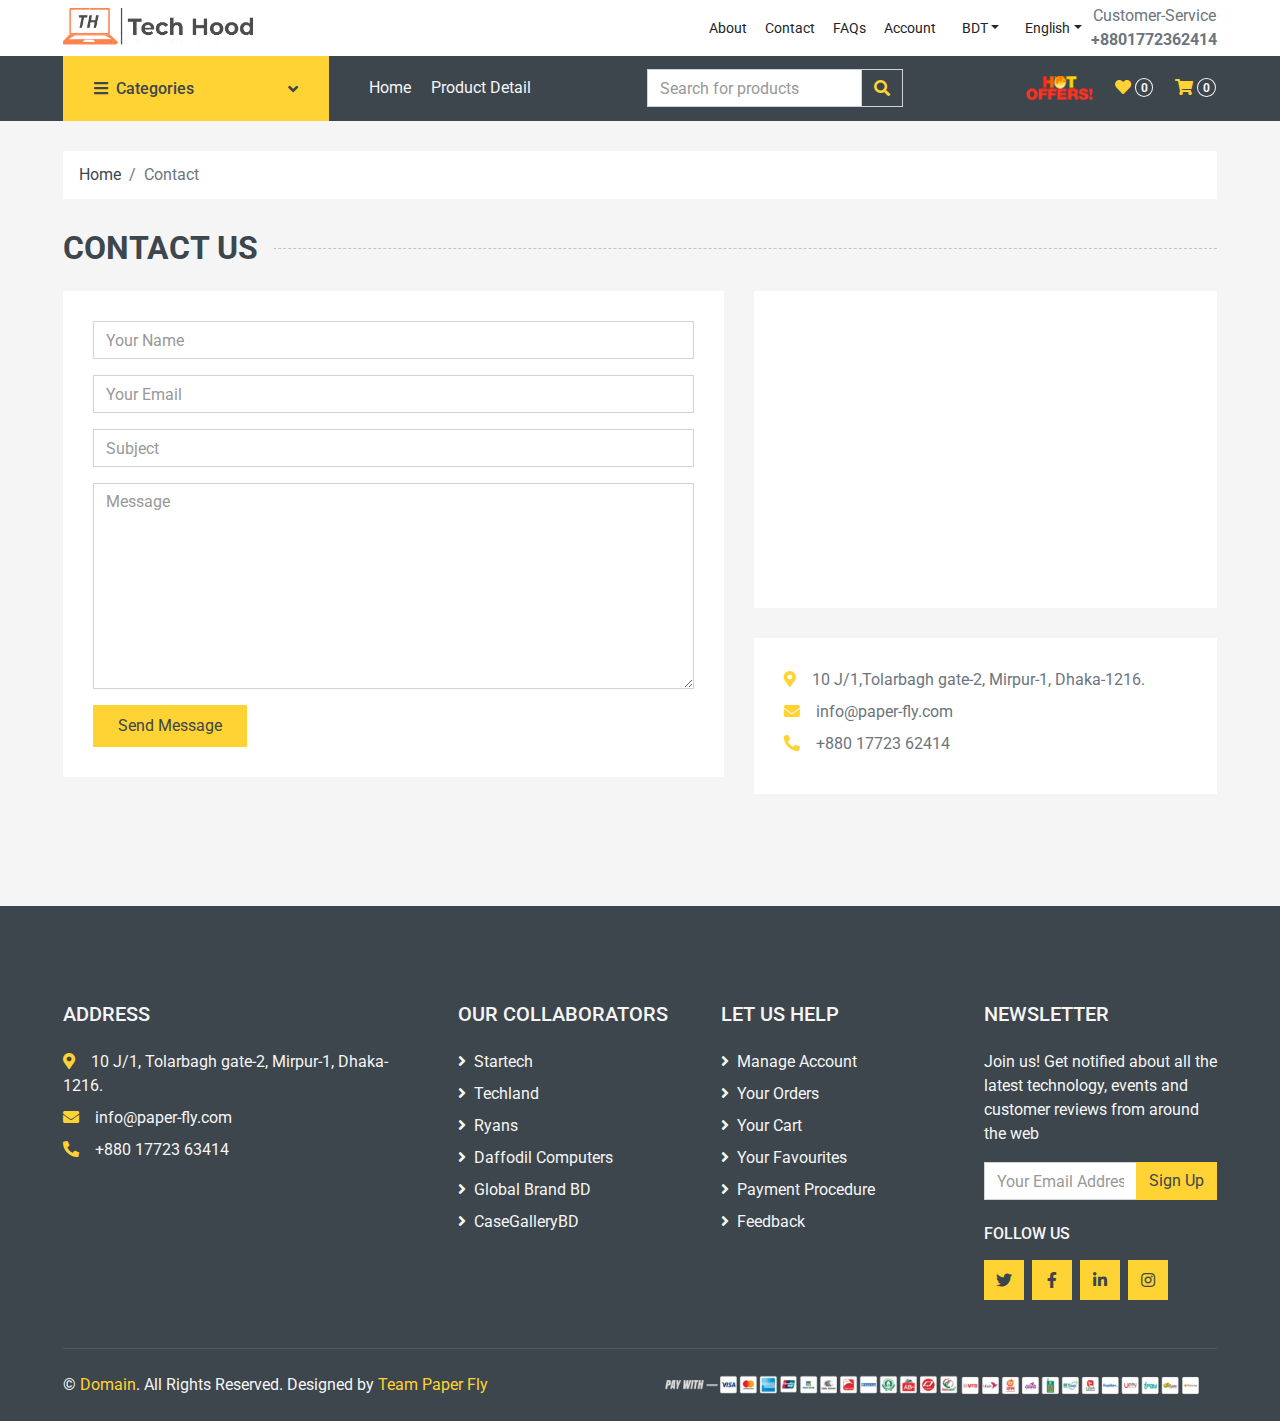
<file: contact.html>
<!DOCTYPE html>
<html lang="en">

<head>
    <meta charset="utf-8">
    <title>Tech Hood</title>
    <meta content="width=device-width, initial-scale=1.0" name="viewport">

    <!-- Favicon -->
    <link href="img/th-short.png" rel="icon">

    <!-- Google Web Fonts -->
    <link rel="preconnect" href="https://fonts.gstatic.com">
    <link href="https://fonts.googleapis.com/css2?family=Roboto:wght@400;500;700&display=swap" rel="stylesheet">  

    <!-- Font Awesome -->
    <link href="https://cdnjs.cloudflare.com/ajax/libs/font-awesome/5.10.0/css/all.min.css" rel="stylesheet">

    <!-- Libraries Stylesheet -->
    <link href="lib/animate/animate.min.css" rel="stylesheet">
    <link href="lib/owlcarousel/assets/owl.carousel.min.css" rel="stylesheet">

    <!-- Customized Bootstrap Stylesheet -->
    <link href="css/style.css" rel="stylesheet">
</head>

<body>
    <!-- Topbar Start -->
    <div class="container-fluid">
        <div class="row bg-light py-1 px-xl-5">
            <div class="col-lg-6 d-none d-lg-block">
                <div class="d-inline-flex align-items-center h-100">
                    <a href="index.html">
                        <img class="img-fluid" src="img/th.png" alt="Tech Hood" width="200px">
                    </a>
                </div>
            </div>
            <div class="col-lg-6 text-center text-lg-right">
                <div class="d-inline-flex align-items-center">
                    <a href="about.html"class="btn btn-sm btn-light">About</a>
                    <a href="contact.html"class="btn btn-sm btn-light">Contact</a>
                    <a href="faq.html"class="btn btn-sm btn-light">FAQs</a>
                    <a href="signin.html"class="btn btn-sm btn-light">Account</a>
                    <!-- <div class="btn-group">
                        <button type="button" class="btn btn-sm btn-light dropdown-toggle" data-toggle="dropdown">My Account</button>
                        <div class="dropdown-menu dropdown-menu-right">
                            <button class="dropdown-item" type="button">Sign in</button>
                            <button class="dropdown-item" type="button">Sign up</button>
                        </div>
                    </div> -->
                    <div class="btn-group mx-2">
                        <button type="button" class="btn btn-sm btn-light dropdown-toggle" data-toggle="dropdown">BDT</button>
                        <div class="dropdown-menu dropdown-menu-right">
                            <button class="dropdown-item" type="button">USD</button>
                        </div>
                    </div>
                    <div class="btn-group">
                        <button type="button" class="btn btn-sm btn-light dropdown-toggle" data-toggle="dropdown">English</button>
                        <div class="dropdown-menu dropdown-menu-right">
                            <button class="dropdown-item" type="button">বাংলা</button>
                        </div>
                    </div>
                    <div class="d-inline-flex align-items-center d-block d-lg-none">
                        <a href="" class="btn px-0 ml-2">
                            <i class="fas fa-heart text-dark"></i>
                            <span class="badge text-dark border border-dark rounded-circle" style="padding-bottom: 2px;">0</span>
                        </a>
                        <a href="" class="btn px-0 ml-2">
                            <i class="fas fa-shopping-cart text-dark"></i>
                            <span class="badge text-dark border border-dark rounded-circle" style="padding-bottom: 2px;">0</span>
                        </a>
                    </div>
                    <div class="text-center d-none d-lg-flex">
                        <p class="m-0">Customer-Service<br><b>+8801772362414</b></p>
                    </div>
                </div>
            </div>
        </div>
    </div>
    <!-- Topbar End -->


    <!-- Navbar Start -->
    <div class="container-fluid bg-dark mb-30">
        <div class="row px-xl-5">
            <!-- Categories Start -->
            <div class="col-lg-3 d-none d-lg-block">
                <a class="btn d-flex align-items-center justify-content-between bg-primary w-100" data-toggle="collapse" href="#navbar-vertical" style="height: 65px; padding: 0 30px;">
                    <h6 class="text-dark m-0"><i class="fa fa-bars mr-2"></i>Categories</h6>
                    <i class="fa fa-angle-down text-dark"></i>
                </a>
                <nav class="collapse position-absolute navbar navbar-vertical navbar-light align-items-start p-0 bg-light" id="navbar-vertical" style="width: calc(100% - 30px); z-index: 999;">
                    <div class="navbar-nav w-100">
                        <div class="nav-item dropdown dropright">
                            <a href="#" class="nav-link dropdown-toggle" data-toggle="dropdown">Laptop & Tablet <i class="fa fa-angle-right float-right mt-1"></i></a>
                            <div class="dropdown-menu position-absolute rounded-0 border-0 m-0">
                                <a href="" class="dropdown-item">Laptop</a>
                                <a href="" class="dropdown-item">Gaming Laptops</a>
                                <a href="" class="dropdown-item">Tablet PC</a>
                                <a href="" class="dropdown-item">Laptop Components</a>
                                <a href="" class="dropdown-item">Laptop Accessories</a>
                            </div>
                        </div>
                        <div class="nav-item dropdown dropright">
                            <a href="#" class="nav-link dropdown-toggle" data-toggle="dropdown">Desktop<i class="fa fa-angle-right float-right mt-1"></i></a>
                            <div class="dropdown-menu position-absolute rounded-0 border-0 m-0">
                                <a href="" class="dropdown-item">Brand PC</a>
                                <a href="" class="dropdown-item">Gaming PC</a>
                                <a href="" class="dropdown-item">Budget PC</a>
                                <a href="" class="dropdown-item">Apple iMAC</a>
                                <a href="" class="dropdown-item">PC Combo</a>
                            </div>
                        </div>
                        <div class="nav-item dropdown dropright">
                            <a href="#" class="nav-link dropdown-toggle" data-toggle="dropdown">Components<i class="fa fa-angle-right float-right mt-1"></i></a>
                            <div class="dropdown-menu position-absolute rounded-0 border-0 m-0">
                                <a href="" class="dropdown-item">Processor</a>
                                <a href="" class="dropdown-item">Motherboard</a>
                                <a href="" class="dropdown-item">CPU Cooler</a>
                                <a href="" class="dropdown-item">Graphics Card</a>
                                <a href="" class="dropdown-item">RAM</a>
                                <a href="" class="dropdown-item">Storage Device</a>
                                <a href="" class="dropdown-item">Power Supply</a>
                                <a href="" class="dropdown-item">CPU Casing</a>
                            </div>
                        </div>
                        <div class="nav-item dropdown dropright">
                            <a href="#" class="nav-link dropdown-toggle" data-toggle="dropdown">PC Accessories<i class="fa fa-angle-right float-right mt-1"></i></a>
                            <div class="dropdown-menu position-absolute rounded-0 border-0 m-0">
                                <a href="" class="dropdown-item">Mouse</a>
                                <a href="" class="dropdown-item">Keyboard</a>
                                <a href="" class="dropdown-item">Webcam</a>
                                <a href="" class="dropdown-item">Mousepad</a>
                                <a href="" class="dropdown-item">Casing Fan</a>
                                <a href="" class="dropdown-item">Gamepad</a>
                                <a href="" class="dropdown-item">Pendrive</a>
                                <a href="" class="dropdown-item">Memory Card</a>
                                <a href="" class="dropdown-item">Powerbank</a>
                                <a href="" class="dropdown-item">USB Hub</a>
                                <a href="" class="dropdown-item">Cable & Converter</a>
                                <a href="" class="dropdown-item">Thermalpaste</a>
                            </div>
                        </div>
                        <div class="nav-item dropdown dropright">
                            <a href="#" class="nav-link dropdown-toggle" data-toggle="dropdown">Audio System<i class="fa fa-angle-right float-right mt-1"></i></a>
                            <div class="dropdown-menu position-absolute rounded-0 border-0 m-0">
                                <a href="" class="dropdown-item">Speakers</a>
                                <a href="" class="dropdown-item">Headsets</a>
                                <a href="" class="dropdown-item">Earphone</a>
                                <a href="" class="dropdown-item">Earbud</a>
                                <a href="" class="dropdown-item">Microphone</a>
                                <a href="" class="dropdown-item">Headphone Stands</a>
                            </div>
                        </div>
                        <div class="nav-item dropdown dropright">
                            <a href="#" class="nav-link dropdown-toggle" data-toggle="dropdown">Monitor<i class="fa fa-angle-right float-right mt-1"></i></a>
                            <div class="dropdown-menu position-absolute rounded-0 border-0 m-0">
                                <a href="" class="dropdown-item">Asus</a>
                                <a href="" class="dropdown-item">HP</a>
                                <a href="" class="dropdown-item">Gigabyte</a>
                                <a href="" class="dropdown-item">Xiaomi</a>
                                <a href="" class="dropdown-item">Lenovo</a>
                                <a href="" class="dropdown-item">Samsung</a>
                                <a href="" class="dropdown-item">LG</a>
                                <a href="" class="dropdown-item">Dell</a>
                                <a href="" class="dropdown-item">MSI</a>
                                <a href="" class="dropdown-item">BenQ</a>
                                <a href="" class="dropdown-item">Razer</a>
                                <a href="" class="dropdown-item">Viewsonic</a>
                            </div>
                        </div>
                        <div class="nav-item dropdown dropright">
                            <a href="#" class="nav-link dropdown-toggle" data-toggle="dropdown">Routers<i class="fa fa-angle-right float-right mt-1"></i></a>
                            <div class="dropdown-menu position-absolute rounded-0 border-0 m-0">
                                <a href="" class="dropdown-item">Asus</a>
                                <a href="" class="dropdown-item">TP-Link</a>
                                <a href="" class="dropdown-item">Tenda</a>
                                <a href="" class="dropdown-item">Xiaomi</a>
                                <a href="" class="dropdown-item">Walton</a>
                                <a href="" class="dropdown-item">D-Link</a>
                                <a href="" class="dropdown-item">LinkSYS</a>
                                <a href="" class="dropdown-item">Netis</a>
                                <a href="" class="dropdown-item">Netgear</a>
                            </div>
                        </div>
                        <div class="nav-item dropdown dropright">
                            <a href="#" class="nav-link dropdown-toggle" data-toggle="dropdown">Gadgets<i class="fa fa-angle-right float-right mt-1"></i></a>
                            <div class="dropdown-menu position-absolute rounded-0 border-0 m-0">
                                <a href="" class="dropdown-item">Smartwatch</a>
                                <a href="" class="dropdown-item">Gimbal</a>
                            </div>
                        </div>
                        <div class="nav-item dropdown dropright">
                            <a href="#" class="nav-link dropdown-toggle" data-toggle="dropdown">Cameras<i class="fa fa-angle-right float-right mt-1"></i></a>
                            <div class="dropdown-menu position-absolute rounded-0 border-0 m-0">
                                <a href="" class="dropdown-item">Action Camera</a>
                                <a href="" class="dropdown-item">Digital Camera</a>
                                <a href="" class="dropdown-item">Mirror Camera</a>
                                <a href="" class="dropdown-item">DSLR</a>
                                <a href="" class="dropdown-item">Security Camera</a>
                                <a href="" class="dropdown-item">Dashcam</a>
                                <a href="" class="dropdown-item">IP Camera</a>
                                <a href="" class="dropdown-item">Lenses</a>
                                <a href="" class="dropdown-item">Accessories</a>
                            </div>
                        </div>
                        <div class="nav-item dropdown dropright">
                            <a href="#" class="nav-link dropdown-toggle" data-toggle="dropdown">Softwares<i class="fa fa-angle-right float-right mt-1"></i></a>
                            <div class="dropdown-menu position-absolute rounded-0 border-0 m-0">
                                <a href="" class="dropdown-item">MS Office</a>
                                <a href="" class="dropdown-item">Windows</a>
                                <a href="" class="dropdown-item">Adobe</a>
                                <a href="" class="dropdown-item">Antivirus</a>
                            </div>
                        </div>
                    </div>
                </nav>
            </div>
 
            <!-- Categories End -->


            <div class="col-lg-9">
                <nav class="navbar navbar-expand-lg bg-dark navbar-dark py-3 py-lg-0 px-0">
                    <a href="index.html" class="bg-light d-block d-lg-none">
                        <span class=""><img src="img/th.png" alt="Tech Hood" width="200px"></span>
                    </a>
                    <button type="button" class="navbar-toggler" data-toggle="collapse" data-target="#navbarCollapse">
                        <span class="navbar-toggler-icon"></span>
                    </button>
                    <div class="collapse navbar-collapse justify-content-between" id="navbarCollapse">
                        <div class="navbar-nav mr-auto py-0">
                            <a href="index.html" class="nav-item nav-link">Home</a>
                            <a href="detail.html" class="nav-item nav-link">Product Detail</a>
                        </div>
                        <div class="col-lg-4 col-6 text-left">
                            <form action="">
                                <div class="input-group">
                                    <input type="text" class="form-control" placeholder="Search for products">
                                    <div class="input-group-append">
                                        <span class="input-group-text bg-transparent text-primary">
                                            <i class="fa fa-search"></i>
                                        </span>
                                    </div>
                                </div>
                            </form>
                        </div>
                        <div class="navbar-nav ml-auto py-0 d-none d-lg-block">
                            <a href="offers.html" class="btn px-0 ml-3 blink"><img src="img/hot-offers.png" alt="hot offers" height="24px"></a>
                            <a href="" class="btn px-0 ml-3">
                                <i class="fas fa-heart text-primary"></i>
                                <span class="badge text-secondary border border-secondary rounded-circle" style="padding-bottom: 2px;">0</span>
                            </a>
                            <a href="cart.html" class="btn px-0 ml-3">
                                <i class="fas fa-shopping-cart text-primary"></i>
                                <span class="badge text-secondary border border-secondary rounded-circle" style="padding-bottom: 2px;">0</span>
                            </a>
                        </div>
                    </div>
                </nav>
            </div>
        </div>
    </div>
    <!-- Navbar End -->

    <!-- Breadcrumb Start -->
    <div class="container-fluid">
        <div class="row px-xl-5">
            <div class="col-12">
                <nav class="breadcrumb bg-light mb-30">
                    <a class="breadcrumb-item text-dark" href="index.html">Home</a>
                    <span class="breadcrumb-item active">Contact</span>
                </nav>
            </div>
        </div>
    </div>
    <!-- Breadcrumb End -->


    <!-- Contact Start -->
    <div class="container-fluid">
        <h2 class="section-title position-relative text-uppercase mx-xl-5 mb-4"><span class="bg-secondary pr-3">Contact Us</span></h2>
        <div class="row px-xl-5">
            <div class="col-lg-7 mb-5">
                <div class="contact-form bg-light p-30">
                    <div id="success"></div>
                    <form name="sentMessage" id="contactForm" novalidate="novalidate">
                        <div class="control-group">
                            <input type="text" class="form-control" id="name" placeholder="Your Name"
                                required="required" data-validation-required-message="Please enter your name" />
                            <p class="help-block text-danger"></p>
                        </div>
                        <div class="control-group">
                            <input type="email" class="form-control" id="email" placeholder="Your Email"
                                required="required" data-validation-required-message="Please enter your email" />
                            <p class="help-block text-danger"></p>
                        </div>
                        <div class="control-group">
                            <input type="text" class="form-control" id="subject" placeholder="Subject"
                                required="required" data-validation-required-message="Please enter a subject" />
                            <p class="help-block text-danger"></p>
                        </div>
                        <div class="control-group">
                            <textarea class="form-control" rows="8" id="message" placeholder="Message"
                                required="required"
                                data-validation-required-message="Please enter your message"></textarea>
                            <p class="help-block text-danger"></p>
                        </div>
                        <div>
                            <button class="btn btn-primary py-2 px-4" type="submit" id="sendMessageButton">Send
                                Message</button>
                        </div>
                    </form>
                </div>
            </div>
            <div class="col-lg-5 mb-5">
                <div class="bg-light p-30 mb-30">
                    <iframe style="width: 100%; height: 250px;"
                    src="https://www.google.com/maps/embed?pb=!1m18!1m12!1m3!1d4379.369419466147!2d90.3481267625931!3d23.789186818325728!2m3!1f0!2f0!3f0!3m2!1i1024!2i768!4f13.1!3m3!1m2!1s0x3755c0ec7bf12997%3A0x98708941d83355f6!2sTolarbag%2C%20Dhaka!5e0!3m2!1sen!2sbd!4v1662366712024!5m2!1sen!2sbd" frameborder="0" style="border:0;" allowfullscreen="" aria-hidden="false" tabindex="0"></iframe>
                </div>
                <div class="bg-light p-30 mb-3">
                    <p class="mb-2"><i class="fa fa-map-marker-alt text-primary mr-3"></i>10 J/1,Tolarbagh gate-2, Mirpur-1, Dhaka-1216. </p>
                    <p class="mb-2"><i class="fa fa-envelope text-primary mr-3"></i>info@paper-fly.com</p>
                    <p class="mb-2"><i class="fa fa-phone-alt text-primary mr-3"></i>+880 17723 62414</p>
                </div>
            </div>
        </div>
    </div>
    <!-- Contact End -->


<!-- Footer Start -->
<div class="container-fluid bg-dark text-secondary mt-5 pt-5">
    <div class="row px-xl-5 pt-5">
        <div class="col-lg-4 col-md-12 mb-5 pr-3 pr-xl-5">
            <h5 class="text-secondary text-uppercase mb-4">Address</h5>
            <!--<p class="mb-4"></p>-->
            <p class="mb-2"><i class="fa fa-map-marker-alt text-primary mr-3"></i>10 J/1, Tolarbagh gate-2, Mirpur-1, Dhaka-1216.</p>
            <p class="mb-2"><i class="fa fa-envelope text-primary mr-3"></i>info@paper-fly.com</p>
            <p class="mb-0"><i class="fa fa-phone-alt text-primary mr-3"></i>+880 17723 63414</p>
        </div>
        <div class="col-lg-8 col-md-12">
            <div class="row">
                <div class="col-md-4 mb-5">
                    <h5 class="text-secondary text-uppercase mb-4">Our Collaborators</h5>
                    <div class="d-flex flex-column justify-content-start">
                        <a class="text-secondary mb-2" href="https://www.startech.com.bd/"><i class="fa fa-angle-right mr-2"></i>Startech</a>
                        <a class="text-secondary mb-2" href="https://www.techlandbd.com/"><i class="fa fa-angle-right mr-2"></i>Techland</a>
                        <a class="text-secondary mb-2" href="https://www.ryanscomputers.com/"><i class="fa fa-angle-right mr-2"></i>Ryans</a>
                        <a class="text-secondary mb-2" href="https://shop.daffodil-bd.com/"><i class="fa fa-angle-right mr-2"></i>Daffodil Computers</a>
                        <a class="text-secondary mb-2" href="https://www.globalbrand.com.bd/"><i class="fa fa-angle-right mr-2"></i>Global Brand BD</a>
                        <a class="text-secondary" href="https://casegallerybd.com/"><i class="fa fa-angle-right mr-2"></i>CaseGalleryBD</a>
                    </div>
                </div>
                <div class="col-md-4 mb-5">
                    <h5 class="text-secondary text-uppercase mb-4">Let Us Help</h5>
                    <div class="d-flex flex-column justify-content-start">
                        <a class="text-secondary mb-2" href="#"><i class="fa fa-angle-right mr-2"></i>Manage Account</a>
                        <a class="text-secondary mb-2" href="#"><i class="fa fa-angle-right mr-2"></i>Your Orders</a>
                        <a class="text-secondary mb-2" href="#"><i class="fa fa-angle-right mr-2"></i>Your Cart</a>
                        <a class="text-secondary mb-2" href="#"><i class="fa fa-angle-right mr-2"></i>Your Favourites</a>
                        <a class="text-secondary mb-2" href="#"><i class="fa fa-angle-right mr-2"></i>Payment Procedure</a>
                        <a class="text-secondary" href="contact.html"><i class="fa fa-angle-right mr-2"></i>Feedback</a>
                    </div>
                </div>
                <div class="col-md-4 mb-5">
                    <h5 class="text-secondary text-uppercase mb-4">Newsletter</h5>
                    <p>Join us! Get notified about all the latest technology, events and customer reviews from around the web</p>
                    <form action="">
                        <div class="input-group">
                            <input type="text" class="form-control" placeholder="Your Email Address">
                            <div class="input-group-append">
                                <button class="btn btn-primary">Sign Up</button>
                            </div>
                        </div>
                    </form>
                    <h6 class="text-secondary text-uppercase mt-4 mb-3">Follow Us</h6>
                    <div class="d-flex">
                        <a class="btn btn-primary btn-square mr-2" href="https://twitter.com/ebnezam1"><i class="fab fa-twitter"></i></a>
                        <a class="btn btn-primary btn-square mr-2" href="https://www.facebook.com/ebnezam1"><i class="fab fa-facebook-f"></i></a>
                        <a class="btn btn-primary btn-square mr-2" href="https://bd.linkedin.com/in/mahmud-ebne-zaman"><i class="fab fa-linkedin-in"></i></a>
                        <a class="btn btn-primary btn-square" href="https://www.instagram.com/ebnezam1/"><i class="fab fa-instagram"></i></a>
                    </div>
                </div>
            </div>
        </div>
    </div>
    <div class="row border-top mx-xl-5 py-4" style="border-color: rgba(256, 256, 256, .1) !important;">
        <div class="col-md-6 px-xl-0">
            <p class="mb-md-0 text-center text-md-left text-secondary">
                &copy; <a class="text-primary" href="#">Domain</a>. All Rights Reserved. Designed
                by
                <a class="text-primary" href="about.html">Team Paper Fly</a>
            </p>
        </div>
        <div class="col-md-6 px-xl-0 text-center text-md-right">
            <img class="img-fluid" src="img/payments.png" alt="">
        </div>
    </div>
</div>
<!-- Footer End -->




    <!-- Back to Top -->
    <a href="#" class="btn btn-primary back-to-top"><i class="fa fa-angle-double-up"></i></a>


    <!-- JavaScript Libraries -->
    <script src="https://code.jquery.com/jquery-3.4.1.min.js"></script>
    <script src="https://stackpath.bootstrapcdn.com/bootstrap/4.4.1/js/bootstrap.bundle.min.js"></script>
    <script src="lib/easing/easing.min.js"></script>
    <script src="lib/owlcarousel/owl.carousel.min.js"></script>

    <!-- Contact Javascript File -->
    <script src="mail/jqBootstrapValidation.min.js"></script>
    <script src="mail/contact.js"></script>

    <!-- Template Javascript -->
    <script src="js/main.js"></script>
</body>

</html>
</file>
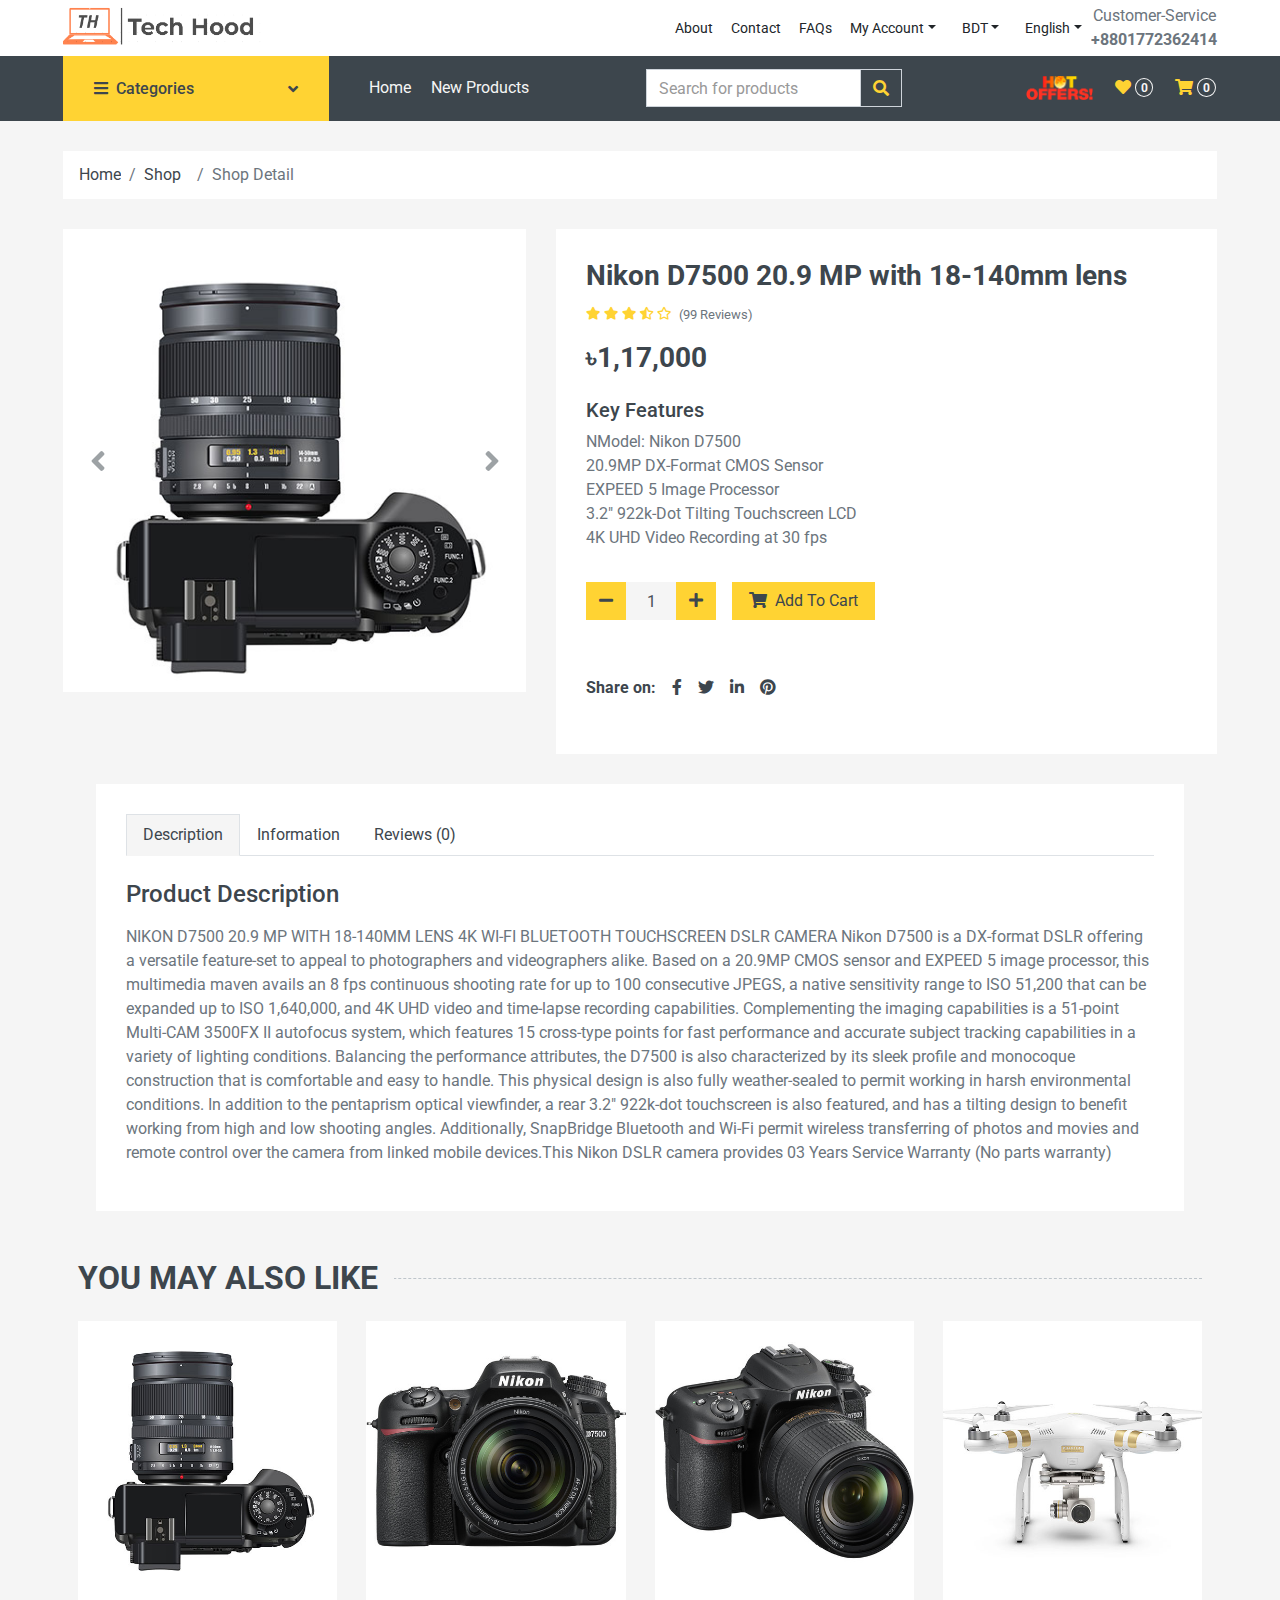
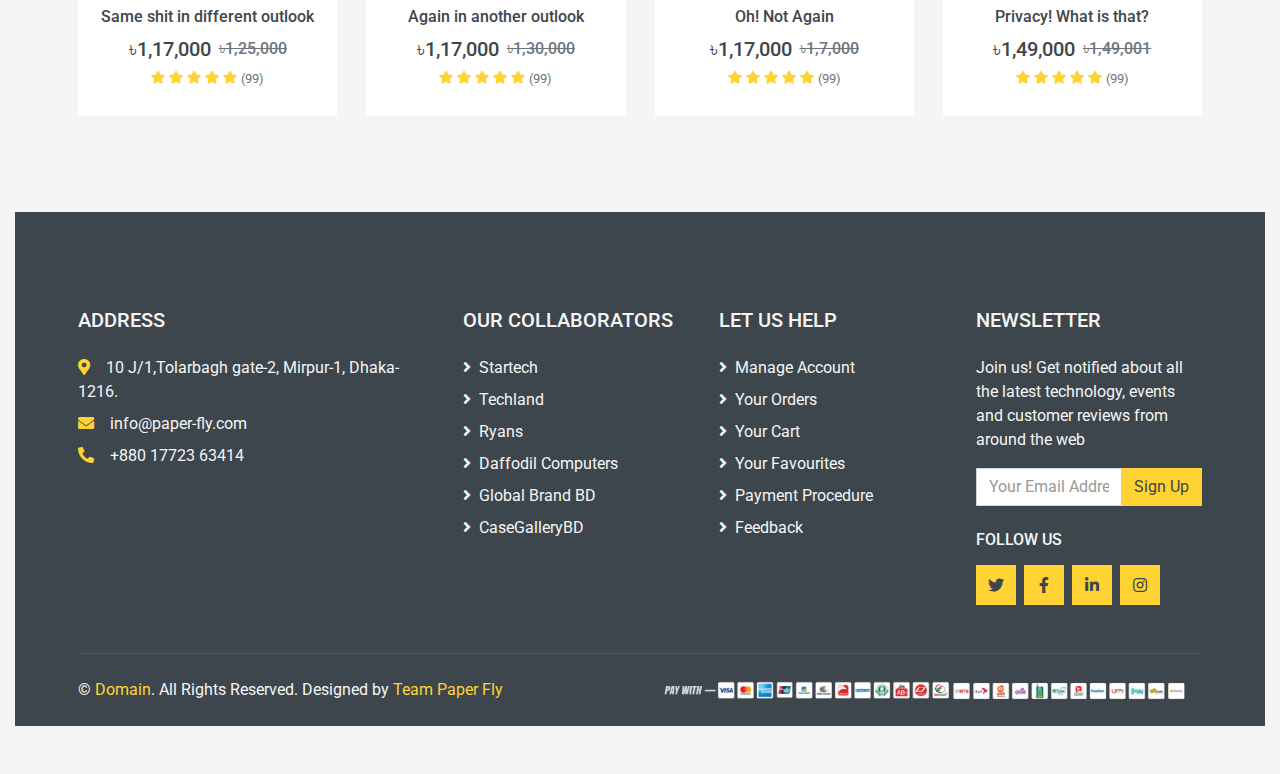
<file: detail.html>
<!DOCTYPE html>
<html lang="en">

<head>
    <meta charset="utf-8">
    <title>Tech Hood</title>
    <meta content="width=device-width, initial-scale=1.0" name="viewport">

    <!-- Favicon -->
    <link href="img/th-short.png" rel="icon">

    <!-- Google Web Fonts -->
    <link rel="preconnect" href="https://fonts.gstatic.com">
    <link href="https://fonts.googleapis.com/css2?family=Roboto:wght@400;500;700&display=swap" rel="stylesheet">  

    <!-- Font Awesome -->
    <link href="https://cdnjs.cloudflare.com/ajax/libs/font-awesome/5.10.0/css/all.min.css" rel="stylesheet">

    <!-- Libraries Stylesheet -->
    <link href="lib/animate/animate.min.css" rel="stylesheet">
    <link href="lib/owlcarousel/assets/owl.carousel.min.css" rel="stylesheet">

    <!-- Customized Bootstrap Stylesheet -->
    <link href="css/style.css" rel="stylesheet">
</head>

<body>
    <!-- Topbar Start -->
    <div class="container-fluid">
        <div class="row bg-light py-1 px-xl-5">
            <div class="col-lg-6 d-none d-lg-block">
                <div class="d-inline-flex align-items-center h-100">
                    <a href="index.html">
                        <img class="img-fluid" src="img/th.png" alt="Tech Hood" width="200px">
                    </a>
                </div>
            </div>
            <div class="col-lg-6 text-center text-lg-right">
                <div class="d-inline-flex align-items-center">
                    <a href="about.html"class="btn btn-sm btn-light">About</a>
                    <a href="contact.html"class="btn btn-sm btn-light">Contact</a>
                    <a href="faq.html"class="btn btn-sm btn-light">FAQs</a>
                    <!-- <a href="signin.html"class="btn btn-sm btn-light">Account</a> -->
                    <div class="btn-group">
                        <button type="button" class="btn btn-sm btn-light dropdown-toggle" data-toggle="dropdown">My Account</button>
                        <div class="dropdown-menu dropdown-menu-right">
                            <a href="login.php"><button class="dropdown-item" type="button">Sign in</button></a>
                            <a href="register.php"><button class="dropdown-item" type="button">Sign up</button></a>
                        </div>
                    </div> 
                    <div class="btn-group mx-2">
                        <button type="button" class="btn btn-sm btn-light dropdown-toggle" data-toggle="dropdown">BDT</button>
                        <div class="dropdown-menu dropdown-menu-right">
                            <button class="dropdown-item" type="button">USD</button>
                        </div>
                    </div>
                    <div class="btn-group">
                        <button type="button" class="btn btn-sm btn-light dropdown-toggle" data-toggle="dropdown">English</button>
                        <div class="dropdown-menu dropdown-menu-right">
                            <button class="dropdown-item" type="button">বাংলা</button>
                        </div>
                    </div>
                    <div class="d-inline-flex align-items-center d-block d-lg-none">
                        <a href="" class="btn px-0 ml-2">
                            <i class="fas fa-heart text-dark"></i>
                            <span class="badge text-dark border border-dark rounded-circle" style="padding-bottom: 2px;">0</span>
                        </a>
                        <a href="" class="btn px-0 ml-2">
                            <i class="fas fa-shopping-cart text-dark"></i>
                            <span class="badge text-dark border border-dark rounded-circle" style="padding-bottom: 2px;">0</span>
                        </a>
                    </div>
                    <div class="text-center d-none d-lg-flex">
                        <p class="m-0">Customer-Service<br><b>+8801772362414</b></p>
                    </div>
                </div>
            </div>
        </div>
    </div>
    <!-- Topbar End -->


    <!-- Navbar Start -->
    <div class="container-fluid bg-dark mb-30">
        <div class="row px-xl-5">
            <!-- Categories Start -->
            <div class="col-lg-3 d-none d-lg-block">
                <a class="btn d-flex align-items-center justify-content-between bg-primary w-100" data-toggle="collapse" href="#navbar-vertical" style="height: 65px; padding: 0 30px;">
                    <h6 class="text-dark m-0"><i class="fa fa-bars mr-2"></i>Categories</h6>
                    <i class="fa fa-angle-down text-dark"></i>
                </a>
                <nav class="collapse position-absolute navbar navbar-vertical navbar-light align-items-start p-0 bg-light" id="navbar-vertical" style="width: calc(100% - 30px); z-index: 999;">
                    <div class="navbar-nav w-100">
                        <div class="nav-item dropdown dropright">
                            <a href="#" class="nav-link dropdown-toggle" data-toggle="dropdown">Laptop & Tablet <i class="fa fa-angle-right float-right mt-1"></i></a>
                            <div class="dropdown-menu position-absolute rounded-0 border-0 m-0">
                                <a href="" class="dropdown-item">Laptop</a>
                                <a href="" class="dropdown-item">Gaming Laptops</a>
                                <a href="" class="dropdown-item">Tablet PC</a>
                                <a href="" class="dropdown-item">Laptop Components</a>
                                <a href="" class="dropdown-item">Laptop Accessories</a>
                            </div>
                        </div>
                        <div class="nav-item dropdown dropright">
                            <a href="#" class="nav-link dropdown-toggle" data-toggle="dropdown">Desktop<i class="fa fa-angle-right float-right mt-1"></i></a>
                            <div class="dropdown-menu position-absolute rounded-0 border-0 m-0">
                                <a href="" class="dropdown-item">Brand PC</a>
                                <a href="" class="dropdown-item">Gaming PC</a>
                                <a href="" class="dropdown-item">Budget PC</a>
                                <a href="" class="dropdown-item">Apple iMAC</a>
                                <a href="" class="dropdown-item">PC Combo</a>
                            </div>
                        </div>
                        <div class="nav-item dropdown dropright">
                            <a href="#" class="nav-link dropdown-toggle" data-toggle="dropdown">Components<i class="fa fa-angle-right float-right mt-1"></i></a>
                            <div class="dropdown-menu position-absolute rounded-0 border-0 m-0">
                                <a href="" class="dropdown-item">Processor</a>
                                <a href="" class="dropdown-item">Motherboard</a>
                                <a href="" class="dropdown-item">CPU Cooler</a>
                                <a href="" class="dropdown-item">Graphics Card</a>
                                <a href="" class="dropdown-item">RAM</a>
                                <a href="" class="dropdown-item">Storage Device</a>
                                <a href="" class="dropdown-item">Power Supply</a>
                                <a href="" class="dropdown-item">CPU Casing</a>
                            </div>
                        </div>
                        <div class="nav-item dropdown dropright">
                            <a href="#" class="nav-link dropdown-toggle" data-toggle="dropdown">PC Accessories<i class="fa fa-angle-right float-right mt-1"></i></a>
                            <div class="dropdown-menu position-absolute rounded-0 border-0 m-0">
                                <a href="" class="dropdown-item">Mouse</a>
                                <a href="" class="dropdown-item">Keyboard</a>
                                <a href="" class="dropdown-item">Webcam</a>
                                <a href="" class="dropdown-item">Mousepad</a>
                                <a href="" class="dropdown-item">Casing Fan</a>
                                <a href="" class="dropdown-item">Gamepad</a>
                                <a href="" class="dropdown-item">Pendrive</a>
                                <a href="" class="dropdown-item">Memory Card</a>
                                <a href="" class="dropdown-item">Powerbank</a>
                                <a href="" class="dropdown-item">USB Hub</a>
                                <a href="" class="dropdown-item">Cable & Converter</a>
                                <a href="" class="dropdown-item">Thermalpaste</a>
                            </div>
                        </div>
                        <div class="nav-item dropdown dropright">
                            <a href="#" class="nav-link dropdown-toggle" data-toggle="dropdown">Audio System<i class="fa fa-angle-right float-right mt-1"></i></a>
                            <div class="dropdown-menu position-absolute rounded-0 border-0 m-0">
                                <a href="" class="dropdown-item">Speakers</a>
                                <a href="" class="dropdown-item">Headsets</a>
                                <a href="" class="dropdown-item">Earphone</a>
                                <a href="" class="dropdown-item">Earbud</a>
                                <a href="" class="dropdown-item">Microphone</a>
                                <a href="" class="dropdown-item">Headphone Stands</a>
                            </div>
                        </div>
                        <div class="nav-item dropdown dropright">
                            <a href="#" class="nav-link dropdown-toggle" data-toggle="dropdown">Monitor<i class="fa fa-angle-right float-right mt-1"></i></a>
                            <div class="dropdown-menu position-absolute rounded-0 border-0 m-0">
                                <a href="" class="dropdown-item">Asus</a>
                                <a href="" class="dropdown-item">HP</a>
                                <a href="" class="dropdown-item">Gigabyte</a>
                                <a href="" class="dropdown-item">Xiaomi</a>
                                <a href="" class="dropdown-item">Lenovo</a>
                                <a href="" class="dropdown-item">Samsung</a>
                                <a href="" class="dropdown-item">LG</a>
                                <a href="" class="dropdown-item">Dell</a>
                                <a href="" class="dropdown-item">MSI</a>
                                <a href="" class="dropdown-item">BenQ</a>
                                <a href="" class="dropdown-item">Razer</a>
                                <a href="" class="dropdown-item">Viewsonic</a>
                            </div>
                        </div>
                        <div class="nav-item dropdown dropright">
                            <a href="#" class="nav-link dropdown-toggle" data-toggle="dropdown">Routers<i class="fa fa-angle-right float-right mt-1"></i></a>
                            <div class="dropdown-menu position-absolute rounded-0 border-0 m-0">
                                <a href="" class="dropdown-item">Asus</a>
                                <a href="" class="dropdown-item">TP-Link</a>
                                <a href="" class="dropdown-item">Tenda</a>
                                <a href="" class="dropdown-item">Xiaomi</a>
                                <a href="" class="dropdown-item">Walton</a>
                                <a href="" class="dropdown-item">D-Link</a>
                                <a href="" class="dropdown-item">LinkSYS</a>
                                <a href="" class="dropdown-item">Netis</a>
                                <a href="" class="dropdown-item">Netgear</a>
                            </div>
                        </div>
                        <div class="nav-item dropdown dropright">
                            <a href="#" class="nav-link dropdown-toggle" data-toggle="dropdown">Gadgets<i class="fa fa-angle-right float-right mt-1"></i></a>
                            <div class="dropdown-menu position-absolute rounded-0 border-0 m-0">
                                <a href="" class="dropdown-item">Smartwatch</a>
                                <a href="" class="dropdown-item">Gimbal</a>
                            </div>
                        </div>
                        <div class="nav-item dropdown dropright">
                            <a href="#" class="nav-link dropdown-toggle" data-toggle="dropdown">Cameras<i class="fa fa-angle-right float-right mt-1"></i></a>
                            <div class="dropdown-menu position-absolute rounded-0 border-0 m-0">
                                <a href="" class="dropdown-item">Action Camera</a>
                                <a href="" class="dropdown-item">Digital Camera</a>
                                <a href="" class="dropdown-item">Mirror Camera</a>
                                <a href="" class="dropdown-item">DSLR</a>
                                <a href="" class="dropdown-item">Security Camera</a>
                                <a href="" class="dropdown-item">Dashcam</a>
                                <a href="" class="dropdown-item">IP Camera</a>
                                <a href="" class="dropdown-item">Lenses</a>
                                <a href="" class="dropdown-item">Accessories</a>
                            </div>
                        </div>
                        <div class="nav-item dropdown dropright">
                            <a href="#" class="nav-link dropdown-toggle" data-toggle="dropdown">Softwares<i class="fa fa-angle-right float-right mt-1"></i></a>
                            <div class="dropdown-menu position-absolute rounded-0 border-0 m-0">
                                <a href="" class="dropdown-item">MS Office</a>
                                <a href="" class="dropdown-item">Windows</a>
                                <a href="" class="dropdown-item">Adobe</a>
                                <a href="" class="dropdown-item">Antivirus</a>
                            </div>
                        </div>
                    </div>
                </nav>
            </div>
 
            <!-- Categories End -->


            <div class="col-lg-9">
                <nav class="navbar navbar-expand-lg bg-dark navbar-dark py-3 py-lg-0 px-0">
                    <a href="index.html" class="bg-light d-block d-lg-none">
                        <span class=""><img src="img/th.png" alt="Tech Hood" width="200px"></span>
                    </a>
                    <button type="button" class="navbar-toggler" data-toggle="collapse" data-target="#navbarCollapse">
                        <span class="navbar-toggler-icon"></span>
                    </button>
                    <div class="collapse navbar-collapse justify-content-between" id="navbarCollapse">
                        <div class="navbar-nav mr-auto py-0">
                            <a href="index.html" class="nav-item nav-link">Home</a>
                            <a href="shop.html" class="nav-item nav-link">New Products</a>
                        </div>
                        <div class="col-lg-4 col-6 text-left">
                            <form action="">
                                <div class="input-group">
                                    <input type="text" class="form-control" placeholder="Search for products">
                                    <div class="input-group-append">
                                        <span class="input-group-text bg-transparent text-primary">
                                            <i class="fa fa-search"></i>
                                        </span>
                                    </div>
                                </div>
                            </form>
                        </div>
                        <div class="navbar-nav ml-auto py-0 d-none d-lg-block">
                            <a href="offers.html" class="btn px-0 ml-3 blink"><img src="img/hot-offers.png" alt="hot offers" height="24px"></a>
                            <a href="" class="btn px-0 ml-3">
                                <i class="fas fa-heart text-primary"></i>
                                <span class="badge text-secondary border border-secondary rounded-circle" style="padding-bottom: 2px;">0</span>
                            </a>
                            <a href="cart.html" class="btn px-0 ml-3">
                                <i class="fas fa-shopping-cart text-primary"></i>
                                <span class="badge text-secondary border border-secondary rounded-circle" style="padding-bottom: 2px;">0</span>
                            </a>
                        </div>
                    </div>
                </nav>
            </div>
        </div>
    </div>
    <!-- Navbar End -->
 

    <!-- Breadcrumb Start -->
    <div class="container-fluid">
        <div class="row px-xl-5">
            <div class="col-12">
                <nav class="breadcrumb bg-light mb-30">
                    <a class="breadcrumb-item text-dark" href="#">Home</a>
                    <a class="breadcrumb-item text-dark" href="#">Shop</a>
                    <span class="breadcrumb-item active">Shop Detail</span>
                </nav>
            </div>
        </div>
    </div>
    <!-- Breadcrumb End -->


    <!-- Shop Detail Start -->
    <div class="container-fluid pb-5">
        <div class="row px-xl-5">
            <div class="col-lg-5 mb-30">
                <div id="product-carousel" class="carousel slide" data-ride="carousel">
                    <div class="carousel-inner bg-light">
                        <div class="carousel-item active">
                            <img class="w-100 h-100" src="img/product-1.jpg" alt="Image">
                        </div>
                        <div class="carousel-item">
                            <img class="w-100 h-100" src="img/product-2.jpg" alt="Image">
                        </div>
                        <div class="carousel-item">
                            <img class="w-100 h-100" src="img/product-3.jpg" alt="Image">
                        </div>
                    </div>
                    <a class="carousel-control-prev" href="#product-carousel" data-slide="prev">
                        <i class="fa fa-2x fa-angle-left text-dark"></i>
                    </a>
                    <a class="carousel-control-next" href="#product-carousel" data-slide="next">
                        <i class="fa fa-2x fa-angle-right text-dark"></i>
                    </a>
                </div>
            </div>

            <div class="col-lg-7 h-auto mb-30">
                <div class="h-100 bg-light p-30">
                    <h3>Nikon D7500 20.9 MP with 18-140mm lens</h3>
                    <div class="d-flex mb-3">
                        <div class="text-primary mr-2">
                            <small class="fas fa-star"></small>
                            <small class="fas fa-star"></small>
                            <small class="fas fa-star"></small>
                            <small class="fas fa-star-half-alt"></small>
                            <small class="far fa-star"></small>
                        </div>
                        <small class="pt-1">(99 Reviews)</small>
                    </div>
                    <h3 class="font-weight-semi-bold mb-4">৳1,17,000</h3>
                    <h5>Key Features<br></h5>
                    <p class="mb-4">NModel: Nikon D7500<br>
                        20.9MP DX-Format CMOS Sensor<br>
                        EXPEED 5 Image Processor<br>
                        3.2" 922k-Dot Tilting Touchscreen LCD<br>
                        4K UHD Video Recording at 30 fps</p>
                    <div class="d-flex mb-3">
                        <!--<strong class="text-dark mr-3">Sizes:</strong>
                        <form>
                            <div class="custom-control custom-radio custom-control-inline">
                                <input type="radio" class="custom-control-input" id="size-1" name="size">
                                <label class="custom-control-label" for="size-1">XS</label>
                            </div>
                            <div class="custom-control custom-radio custom-control-inline">
                                <input type="radio" class="custom-control-input" id="size-2" name="size">
                                <label class="custom-control-label" for="size-2">S</label>
                            </div>
                            <div class="custom-control custom-radio custom-control-inline">
                                <input type="radio" class="custom-control-input" id="size-3" name="size">
                                <label class="custom-control-label" for="size-3">M</label>
                            </div>
                            <div class="custom-control custom-radio custom-control-inline">
                                <input type="radio" class="custom-control-input" id="size-4" name="size">
                                <label class="custom-control-label" for="size-4">L</label>
                            </div>
                            <div class="custom-control custom-radio custom-control-inline">
                                <input type="radio" class="custom-control-input" id="size-5" name="size">
                                <label class="custom-control-label" for="size-5">XL</label>
                            </div>
                        </form>
                    </div>
                    <div class="d-flex mb-4">
                        <strong class="text-dark mr-3">Colors:</strong>
                        <form>
                            <div class="custom-control custom-radio custom-control-inline">
                                <input type="radio" class="custom-control-input" id="color-1" name="color">
                                <label class="custom-control-label" for="color-1">Black</label>
                            </div>
                            <div class="custom-control custom-radio custom-control-inline">
                                <input type="radio" class="custom-control-input" id="color-2" name="color">
                                <label class="custom-control-label" for="color-2">White</label>
                            </div>
                            <div class="custom-control custom-radio custom-control-inline">
                                <input type="radio" class="custom-control-input" id="color-3" name="color">
                                <label class="custom-control-label" for="color-3">Red</label>
                            </div>
                            <div class="custom-control custom-radio custom-control-inline">
                                <input type="radio" class="custom-control-input" id="color-4" name="color">
                                <label class="custom-control-label" for="color-4">Blue</label>
                            </div>
                            <div class="custom-control custom-radio custom-control-inline">
                                <input type="radio" class="custom-control-input" id="color-5" name="color">
                                <label class="custom-control-label" for="color-5">Green</label>
                            </div>
                        </form>
                    </div>-->
                    <div class="d-flex align-items-center mb-4 pt-2">
                        <div class="input-group quantity mr-3" style="width: 130px;">
                            <div class="input-group-btn">
                                <button class="btn btn-primary btn-minus">
                                    <i class="fa fa-minus"></i>
                                </button>
                            </div>
                            <input type="text" class="form-control bg-secondary border-0 text-center" value="1">
                            <div class="input-group-btn">
                                <button class="btn btn-primary btn-plus">
                                    <i class="fa fa-plus"></i>
                                </button>
                            </div>
                        </div>
                        <button class="btn btn-primary px-3"><i class="fa fa-shopping-cart mr-1"></i> Add To
                            Cart</button>
                    </div>
                    </div>
                    <div class="d-flex align-items-center mb-4 pt-2">
                    <div class="d-flex pt-2">
                        <strong class="text-dark mr-2">Share on:</strong>
                        <div class="d-inline-flex">
                            <a class="text-dark px-2" href="">
                                <i class="fab fa-facebook-f"></i>
                            </a>
                            <a class="text-dark px-2" href="">
                                <i class="fab fa-twitter"></i>
                            </a>
                            <a class="text-dark px-2" href="">
                                <i class="fab fa-linkedin-in"></i>
                            </a>
                            <a class="text-dark px-2" href="">
                                <i class="fab fa-pinterest"></i>
                            </a>
                        </div>
                    </div>
                </div>
            </div>
        </div>
        <div class="row px-xl-5">
            <div class="col">
                <div class="bg-light p-30">
                    <div class="nav nav-tabs mb-4">
                        <a class="nav-item nav-link text-dark active" data-toggle="tab" href="#tab-pane-1">Description</a>
                        <a class="nav-item nav-link text-dark" data-toggle="tab" href="#tab-pane-2">Information</a>
                        <a class="nav-item nav-link text-dark" data-toggle="tab" href="#tab-pane-3">Reviews (0)</a>
                    </div>
                    <div class="tab-content">
                        <div class="tab-pane fade show active" id="tab-pane-1">
                            <h4 class="mb-3">Product Description</h4>
                            <p>
                                NIKON D7500 20.9 MP WITH 18-140MM LENS 4K WI-FI BLUETOOTH TOUCHSCREEN DSLR CAMERA
                                Nikon D7500 is a DX-format DSLR offering a versatile feature-set to appeal to photographers and videographers alike. Based on a 20.9MP CMOS sensor and EXPEED 5 image processor, this multimedia maven avails an 8 fps continuous shooting rate for up to 100 consecutive JPEGS, a native sensitivity range to ISO 51,200 that can be expanded up to ISO 1,640,000, and 4K UHD video and time-lapse recording capabilities. Complementing the imaging capabilities is a 51-point Multi-CAM 3500FX II autofocus system, which features 15 cross-type points for fast performance and accurate subject tracking capabilities in a variety of lighting conditions.
                                
                                Balancing the performance attributes, the D7500 is also characterized by its sleek profile and monocoque construction that is comfortable and easy to handle. This physical design is also fully weather-sealed to permit working in harsh environmental conditions. In addition to the pentaprism optical viewfinder, a rear 3.2" 922k-dot touchscreen is also featured, and has a tilting design to benefit working from high and low shooting angles. Additionally, SnapBridge Bluetooth and Wi-Fi permit wireless transferring of photos and movies and remote control over the camera from linked mobile devices.This Nikon DSLR camera provides 03 Years Service Warranty (No parts warranty)</p>
                        </div>
                        <div class="tab-pane fade" id="tab-pane-2">
                            <h4 class="mb-3">Additional Information</h4>
                            <p>NIKON D7500 20.9 MP WITH 18-140MM LENS 4K WI-FI BLUETOOTH TOUCHSCREEN DSLR CAMERA
                                Nikon D7500 is a DX-format DSLR offering a versatile feature-set to appeal to photographers and videographers alike. Based on a 20.9MP CMOS sensor and EXPEED 5 image processor, this multimedia maven avails an 8 fps continuous shooting rate for up to 100 consecutive JPEGS, a native sensitivity range to ISO 51,200 that can be expanded up to ISO 1,640,000, and 4K UHD video and time-lapse recording capabilities. Complementing the imaging capabilities is a 51-point Multi-CAM 3500FX II autofocus system, which features 15 cross-type points for fast performance and accurate subject tracking capabilities in a variety of lighting conditions.
                                
                                Balancing the performance attributes, the D7500 is also characterized by its sleek profile and monocoque construction that is comfortable and easy to handle. This physical design is also fully weather-sealed to permit working in harsh environmental conditions. In addition to the pentaprism optical viewfinder, a rear 3.2" 922k-dot touchscreen is also featured, and has a tilting design to benefit working from high and low shooting angles. Additionally, SnapBridge Bluetooth and Wi-Fi permit wireless transferring of photos and movies and remote control over the camera from linked mobile devices.This Nikon DSLR camera provides 03 Years Service Warranty (No parts warranty)</p>
                            <div class="row">
                                <div class="col-md-6">
                                    <ul class="list-group list-group-flush">
                                        <li class="list-group-item px-0">
                                            20.9MP DX-Format CMOS Sensor.
                                        </li>
                                        <li class="list-group-item px-0">
                                            EXPEED 5 Image Processor.
                                        </li>
                                        <li class="list-group-item px-0">
                                            3.2" 922k-Dot Tilting Touchscreen LCD.
                                        </li>
                                        <li class="list-group-item px-0">
                                            4K UHD Video Recording at 30 fps.
                                        </li>
                                      </ul> 
                                </div>
                                <div class="col-md-6">
                                    <ul class="list-group list-group-flush">
                                        <li class="list-group-item px-0">
                                            It's a camera, what else there's to know?
                                        </li>
                                        <li class="list-group-item px-0">
                                            Don't ask questions, you probably are broke af to even afford it.
                                        </li>
                                        <li class="list-group-item px-0">
                                            Seriously bro, stop looking for more info, go some other shit.
                                        </li>
                                        <li class="list-group-item px-0">
                                            Man, just fuck off!
                                        </li>
                                      </ul> 
                                </div>
                            </div>
                        </div>
                        <div class="tab-pane fade" id="tab-pane-3">
                            <div class="row">
                                <div class="col-md-6">
                                    <h4 class="mb-4">1 review for "Nikon D7500"</h4>
                                    <div class="media mb-4">
                                        <img src="img/tanvir.png" alt="Image" class="img-fluid mr-3 mt-1" style="width: 45px;">
                                        <div class="media-body">
                                            <h6>Tanvir Ahmed<small> - <i>11 July 2022</i></small></h6>
                                            <div class="text-primary mb-2">
                                                <i class="fas fa-star"></i>
                                                <i class="fas fa-star-half-alt"></i>
                                                <i class="far fa-star"></i>
                                                <i class="far fa-star"></i>
                                                <i class="far fa-star"></i>
                                            </div>
                                            <p>Man don't buy this shit. All features but no use in real life. Every year same product with nothing new. Even my 5 years old phone takes better picture than this tin can. I want refund but the fucking company won't answer my call because they have to pass this semester.</p>
                                        </div>
                                    </div>
                                </div>
                                <div class="col-md-6">
                                    <h4 class="mb-4">Leave a review</h4>
                                    <small>Your email address will not be published. Required fields are marked *</small>
                                    <div class="d-flex my-3">
                                        <p class="mb-0 mr-2">Your Rating * :</p>
                                        <div class="text-primary">
                                            <i class="far fa-star"></i>
                                            <i class="far fa-star"></i>
                                            <i class="far fa-star"></i>
                                            <i class="far fa-star"></i>
                                            <i class="far fa-star"></i>
                                        </div>
                                    </div>
                                    <form>
                                        <div class="form-group">
                                            <label for="message">Your Review *</label>
                                            <textarea id="message" cols="30" rows="5" class="form-control"></textarea>
                                        </div>
                                        <div class="form-group">
                                            <label for="name">Your Name *</label>
                                            <input type="text" class="form-control" id="name">
                                        </div>
                                        <div class="form-group">
                                            <label for="email">Your Email *</label>
                                            <input type="email" class="form-control" id="email">
                                        </div>
                                        <div class="form-group mb-0">
                                            <input type="submit" value="Leave Your Review" class="btn btn-primary px-3">
                                        </div>
                                    </form>
                                </div>
                            </div>
                        </div>
                    </div>
                </div>
            </div>
        </div>
    </div>
    <!-- Shop Detail End -->


    <!-- Products Start -->
    <div class="container-fluid py-5">
        <h2 class="section-title position-relative text-uppercase mx-xl-5 mb-4"><span class="bg-secondary pr-3">You May Also Like</span></h2>
        <div class="row px-xl-5">
            <div class="col">
                <div class="owl-carousel related-carousel">
                    <div class="product-item bg-light">
                        <div class="product-img position-relative overflow-hidden">
                            <img class="img-fluid w-100" src="img/product-1.jpg" alt="">
                            <div class="product-action">
                                <a class="btn btn-outline-dark btn-square" href=""><i class="fa fa-shopping-cart"></i></a>
                                <a class="btn btn-outline-dark btn-square" href=""><i class="far fa-heart"></i></a>
                                <a class="btn btn-outline-dark btn-square" href=""><i class="fa fa-sync-alt"></i></a>
                                <a class="btn btn-outline-dark btn-square" href=""><i class="fa fa-search"></i></a>
                            </div>
                        </div>
                        <div class="text-center py-4">
                            <a class="h6 text-decoration-none text-truncate" href="">Same shit in different outlook</a>
                            <div class="d-flex align-items-center justify-content-center mt-2">
                                <h5>৳1,17,000</h5><h6 class="text-muted ml-2"><del>৳1,25,000</del></h6>
                            </div>
                            <div class="d-flex align-items-center justify-content-center mb-1">
                                <small class="fa fa-star text-primary mr-1"></small>
                                <small class="fa fa-star text-primary mr-1"></small>
                                <small class="fa fa-star text-primary mr-1"></small>
                                <small class="fa fa-star text-primary mr-1"></small>
                                <small class="fa fa-star text-primary mr-1"></small>
                                <small>(99)</small>
                            </div>
                        </div>
                    </div>
                    <div class="product-item bg-light">
                        <div class="product-img position-relative overflow-hidden">
                            <img class="img-fluid w-100" src="img/product-2.jpg" alt="">
                            <div class="product-action">
                                <a class="btn btn-outline-dark btn-square" href=""><i class="fa fa-shopping-cart"></i></a>
                                <a class="btn btn-outline-dark btn-square" href=""><i class="far fa-heart"></i></a>
                                <a class="btn btn-outline-dark btn-square" href=""><i class="fa fa-sync-alt"></i></a>
                                <a class="btn btn-outline-dark btn-square" href=""><i class="fa fa-search"></i></a>
                            </div>
                        </div>
                        <div class="text-center py-4">
                            <a class="h6 text-decoration-none text-truncate" href="">Again in another outlook</a>
                            <div class="d-flex align-items-center justify-content-center mt-2">
                                <h5>৳1,17,000</h5><h6 class="text-muted ml-2"><del>৳1,30,000</del></h6>
                            </div>
                            <div class="d-flex align-items-center justify-content-center mb-1">
                                <small class="fa fa-star text-primary mr-1"></small>
                                <small class="fa fa-star text-primary mr-1"></small>
                                <small class="fa fa-star text-primary mr-1"></small>
                                <small class="fa fa-star text-primary mr-1"></small>
                                <small class="fa fa-star text-primary mr-1"></small>
                                <small>(99)</small>
                            </div>
                        </div>
                    </div>
                    <div class="product-item bg-light">
                        <div class="product-img position-relative overflow-hidden">
                            <img class="img-fluid w-100" src="img/product-3.jpg" alt="">
                            <div class="product-action">
                                <a class="btn btn-outline-dark btn-square" href=""><i class="fa fa-shopping-cart"></i></a>
                                <a class="btn btn-outline-dark btn-square" href=""><i class="far fa-heart"></i></a>
                                <a class="btn btn-outline-dark btn-square" href=""><i class="fa fa-sync-alt"></i></a>
                                <a class="btn btn-outline-dark btn-square" href=""><i class="fa fa-search"></i></a>
                            </div>
                        </div>
                        <div class="text-center py-4">
                            <a class="h6 text-decoration-none text-truncate" href="">Oh! Not Again</a>
                            <div class="d-flex align-items-center justify-content-center mt-2">
                                <h5>৳1,17,000</h5><h6 class="text-muted ml-2"><del>৳1,7,000</del></h6>
                            </div>
                            <div class="d-flex align-items-center justify-content-center mb-1">
                                <small class="fa fa-star text-primary mr-1"></small>
                                <small class="fa fa-star text-primary mr-1"></small>
                                <small class="fa fa-star text-primary mr-1"></small>
                                <small class="fa fa-star text-primary mr-1"></small>
                                <small class="fa fa-star text-primary mr-1"></small>
                                <small>(99)</small>
                            </div>
                        </div>
                    </div>
                    <div class="product-item bg-light">
                        <div class="product-img position-relative overflow-hidden">
                            <img class="img-fluid w-100" src="img/product-5.jpg" alt="">
                            <div class="product-action">
                                <a class="btn btn-outline-dark btn-square" href=""><i class="fa fa-shopping-cart"></i></a>
                                <a class="btn btn-outline-dark btn-square" href=""><i class="far fa-heart"></i></a>
                                <a class="btn btn-outline-dark btn-square" href=""><i class="fa fa-sync-alt"></i></a>
                                <a class="btn btn-outline-dark btn-square" href=""><i class="fa fa-search"></i></a>
                            </div>
                        </div>
                        <div class="text-center py-4">
                            <a class="h6 text-decoration-none text-truncate" href="">Privacy! What is that?</a>
                            <div class="d-flex align-items-center justify-content-center mt-2">
                                <h5>৳1,49,000</h5><h6 class="text-muted ml-2"><del>৳1,49,001</del></h6>
                            </div>
                            <div class="d-flex align-items-center justify-content-center mb-1">
                                <small class="fa fa-star text-primary mr-1"></small>
                                <small class="fa fa-star text-primary mr-1"></small>
                                <small class="fa fa-star text-primary mr-1"></small>
                                <small class="fa fa-star text-primary mr-1"></small>
                                <small class="fa fa-star text-primary mr-1"></small>
                                <small>(99)</small>
                            </div>
                        </div>
                   </div>
                </div>
            </div>
        </div>
    </div>
    <!-- Products End -->


<!-- Footer Start -->
<div class="container-fluid bg-dark text-secondary mt-5 pt-5">
    <div class="row px-xl-5 pt-5">
        <div class="col-lg-4 col-md-12 mb-5 pr-3 pr-xl-5">
            <h5 class="text-secondary text-uppercase mb-4">Address</h5>
            <!--<p class="mb-4"></p>-->
            <p class="mb-2"><i class="fa fa-map-marker-alt text-primary mr-3"></i>10 J/1,Tolarbagh gate-2, Mirpur-1, Dhaka-1216.</p>
            <p class="mb-2"><i class="fa fa-envelope text-primary mr-3"></i>info@paper-fly.com</p>
            <p class="mb-0"><i class="fa fa-phone-alt text-primary mr-3"></i>+880 17723 63414</p>
        </div>
        <div class="col-lg-8 col-md-12">
            <div class="row">
                <div class="col-md-4 mb-5">
                    <h5 class="text-secondary text-uppercase mb-4">Our Collaborators</h5>
                    <div class="d-flex flex-column justify-content-start">
                        <a class="text-secondary mb-2" href="https://www.startech.com.bd/"><i class="fa fa-angle-right mr-2"></i>Startech</a>
                        <a class="text-secondary mb-2" href="https://www.techlandbd.com/"><i class="fa fa-angle-right mr-2"></i>Techland</a>
                        <a class="text-secondary mb-2" href="https://www.ryanscomputers.com/"><i class="fa fa-angle-right mr-2"></i>Ryans</a>
                        <a class="text-secondary mb-2" href="https://shop.daffodil-bd.com/"><i class="fa fa-angle-right mr-2"></i>Daffodil Computers</a>
                        <a class="text-secondary mb-2" href="https://www.globalbrand.com.bd/"><i class="fa fa-angle-right mr-2"></i>Global Brand BD</a>
                        <a class="text-secondary" href="https://casegallerybd.com/"><i class="fa fa-angle-right mr-2"></i>CaseGalleryBD</a>
                    </div>
                </div>
                <div class="col-md-4 mb-5">
                    <h5 class="text-secondary text-uppercase mb-4">Let Us Help</h5>
                    <div class="d-flex flex-column justify-content-start">
                        <a class="text-secondary mb-2" href="#"><i class="fa fa-angle-right mr-2"></i>Manage Account</a>
                        <a class="text-secondary mb-2" href="#"><i class="fa fa-angle-right mr-2"></i>Your Orders</a>
                        <a class="text-secondary mb-2" href="#"><i class="fa fa-angle-right mr-2"></i>Your Cart</a>
                        <a class="text-secondary mb-2" href="#"><i class="fa fa-angle-right mr-2"></i>Your Favourites</a>
                        <a class="text-secondary mb-2" href="#"><i class="fa fa-angle-right mr-2"></i>Payment Procedure</a>
                        <a class="text-secondary" href="contact.html"><i class="fa fa-angle-right mr-2"></i>Feedback</a>
                    </div>
                </div>
                <div class="col-md-4 mb-5">
                    <h5 class="text-secondary text-uppercase mb-4">Newsletter</h5>
                    <p>Join us! Get notified about all the latest technology, events and customer reviews from around the web</p>
                    <form action="">
                        <div class="input-group">
                            <input type="text" class="form-control" placeholder="Your Email Address">
                            <div class="input-group-append">
                                <button class="btn btn-primary">Sign Up</button>
                            </div>
                        </div>
                    </form>
                    <h6 class="text-secondary text-uppercase mt-4 mb-3">Follow Us</h6>
                    <div class="d-flex">
                        <a class="btn btn-primary btn-square mr-2" href="https://twitter.com/ebnezam1"><i class="fab fa-twitter"></i></a>
                        <a class="btn btn-primary btn-square mr-2" href="https://www.facebook.com/ebnezam1"><i class="fab fa-facebook-f"></i></a>
                        <a class="btn btn-primary btn-square mr-2" href="https://bd.linkedin.com/in/mahmud-ebne-zaman"><i class="fab fa-linkedin-in"></i></a>
                        <a class="btn btn-primary btn-square" href="https://www.instagram.com/ebnezam1/"><i class="fab fa-instagram"></i></a>
                    </div>
                </div>
            </div>
        </div>
    </div>
    <div class="row border-top mx-xl-5 py-4" style="border-color: rgba(256, 256, 256, .1) !important;">
        <div class="col-md-6 px-xl-0">
            <p class="mb-md-0 text-center text-md-left text-secondary">
                &copy; <a class="text-primary" href="#">Domain</a>. All Rights Reserved. Designed
                by
                <a class="text-primary" href="about.html">Team Paper Fly</a>
            </p>
        </div>
        <div class="col-md-6 px-xl-0 text-center text-md-right">
            <img class="img-fluid" src="img/payments.png" alt="">
        </div>
    </div>
</div>
<!-- Footer End -->



    <!-- Back to Top -->
    <a href="#" class="btn btn-primary back-to-top"><i class="fa fa-angle-double-up"></i></a>


    <!-- JavaScript Libraries -->
    <script src="https://code.jquery.com/jquery-3.4.1.min.js"></script>
    <script src="https://stackpath.bootstrapcdn.com/bootstrap/4.4.1/js/bootstrap.bundle.min.js"></script>
    <script src="lib/easing/easing.min.js"></script>
    <script src="lib/owlcarousel/owl.carousel.min.js"></script>

    <!-- Contact Javascript File -->
    <script src="mail/jqBootstrapValidation.min.js"></script>
    <script src="mail/contact.js"></script>

    <!-- Template Javascript -->
    <script src="js/main.js"></script>
</body>

</html>
</file>
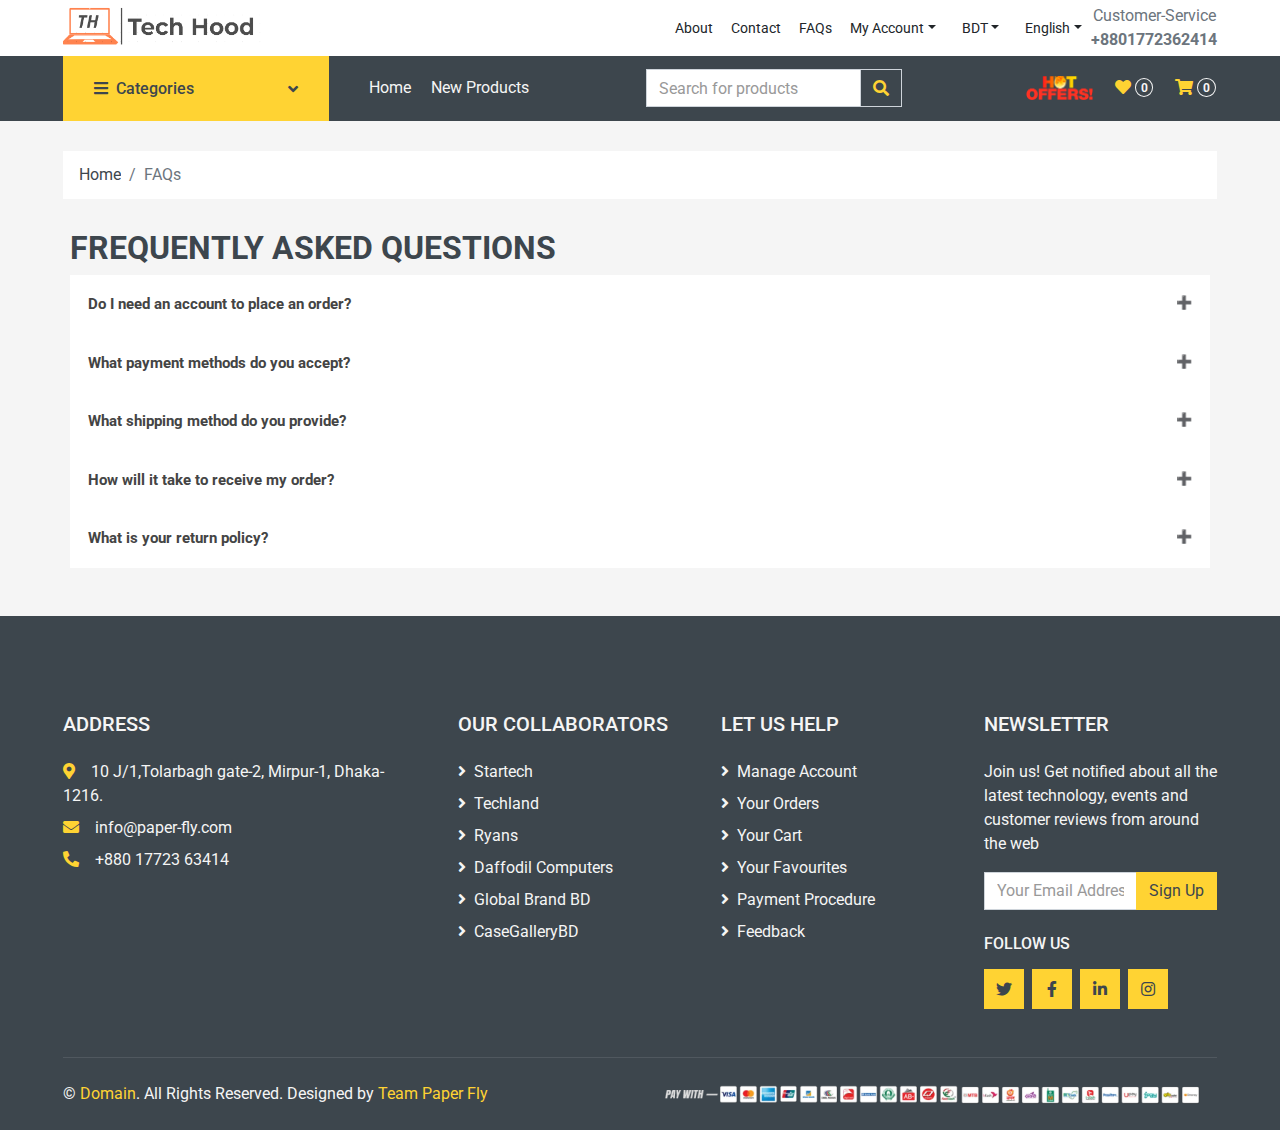
<file: faq.html>
<!DOCTYPE html>
<html lang="en">

<head>
    <meta charset="utf-8">
    <title>Tech Hood</title>
    <meta content="width=device-width, initial-scale=1.0" name="viewport">

    <!-- Favicon -->
    <link href="img/th-short.png" rel="icon">

    <!-- Google Web Fonts -->
    <link rel="preconnect" href="https://fonts.gstatic.com">
    <link href="https://fonts.googleapis.com/css2?family=Roboto:wght@400;500;700&display=swap" rel="stylesheet">  

    <!-- Font Awesome -->
    <link href="https://cdnjs.cloudflare.com/ajax/libs/font-awesome/5.10.0/css/all.min.css" rel="stylesheet">

    <!-- Libraries Stylesheet -->
    <link href="lib/animate/animate.min.css" rel="stylesheet">
    <link href="lib/owlcarousel/assets/owl.carousel.min.css" rel="stylesheet">

    <!-- Customized Bootstrap Stylesheet -->
    <link href="css/style.css" rel="stylesheet">
    <link href="css/collapsible.css" rel="stylesheet">
</head>

<body>
    <!-- Topbar Start -->
    <div class="container-fluid">
        <div class="row bg-light py-1 px-xl-5">
            <div class="col-lg-6 d-none d-lg-block">
                <div class="d-inline-flex align-items-center h-100">
                    <a href="index.html">
                        <img class="img-fluid" src="img/th.png" alt="Tech Hood" width="200px">
                    </a>
                </div>
            </div>
            <div class="col-lg-6 text-center text-lg-right">
                <div class="d-inline-flex align-items-center">
                    <a href="about.html"class="btn btn-sm btn-light">About</a>
                    <a href="contact.html"class="btn btn-sm btn-light">Contact</a>
                    <a href="faq.html"class="btn btn-sm btn-light">FAQs</a>
                    <!-- <a href="signin.html"class="btn btn-sm btn-light">Account</a> -->
                    <div class="btn-group">
                        <button type="button" class="btn btn-sm btn-light dropdown-toggle" data-toggle="dropdown">My Account</button>
                        <div class="dropdown-menu dropdown-menu-right">
                            <a href="login.php"><button class="dropdown-item" type="button">Sign in</button></a>
                            <a href="register.php"><button class="dropdown-item" type="button">Sign up</button></a>
                        </div>
                    </div>
                    <div class="btn-group mx-2">
                        <button type="button" class="btn btn-sm btn-light dropdown-toggle" data-toggle="dropdown">BDT</button>
                        <div class="dropdown-menu dropdown-menu-right">
                            <button class="dropdown-item" type="button">USD</button>
                        </div>
                    </div>
                    <div class="btn-group">
                        <button type="button" class="btn btn-sm btn-light dropdown-toggle" data-toggle="dropdown">English</button>
                        <div class="dropdown-menu dropdown-menu-right">
                            <button class="dropdown-item" type="button">বাংলা</button>
                        </div>
                    </div>
                    <div class="d-inline-flex align-items-center d-block d-lg-none">
                        <a href="" class="btn px-0 ml-2">
                            <i class="fas fa-heart text-dark"></i>
                            <span class="badge text-dark border border-dark rounded-circle" style="padding-bottom: 2px;">0</span>
                        </a>
                        <a href="" class="btn px-0 ml-2">
                            <i class="fas fa-shopping-cart text-dark"></i>
                            <span class="badge text-dark border border-dark rounded-circle" style="padding-bottom: 2px;">0</span>
                        </a>
                    </div>
                    <div class="text-center d-none d-lg-flex">
                        <p class="m-0">Customer-Service<br><b>+8801772362414</b></p>
                    </div>
                </div>
            </div>
        </div>
    </div>
    <!-- Topbar End -->


    <!-- Navbar Start -->
    <div class="container-fluid bg-dark mb-30">
        <div class="row px-xl-5">
            <!-- Categories Start -->
            <div class="col-lg-3 d-none d-lg-block">
                <a class="btn d-flex align-items-center justify-content-between bg-primary w-100" data-toggle="collapse" href="#navbar-vertical" style="height: 65px; padding: 0 30px;">
                    <h6 class="text-dark m-0"><i class="fa fa-bars mr-2"></i>Categories</h6>
                    <i class="fa fa-angle-down text-dark"></i>
                </a>
                <nav class="collapse position-absolute navbar navbar-vertical navbar-light align-items-start p-0 bg-light" id="navbar-vertical" style="width: calc(100% - 30px); z-index: 999;">
                    <div class="navbar-nav w-100">
                        <div class="nav-item dropdown dropright">
                            <a href="#" class="nav-link dropdown-toggle" data-toggle="dropdown">Laptop & Tablet <i class="fa fa-angle-right float-right mt-1"></i></a>
                            <div class="dropdown-menu position-absolute rounded-0 border-0 m-0">
                                <a href="" class="dropdown-item">Laptop</a>
                                <a href="" class="dropdown-item">Gaming Laptops</a>
                                <a href="" class="dropdown-item">Tablet PC</a>
                                <a href="" class="dropdown-item">Laptop Components</a>
                                <a href="" class="dropdown-item">Laptop Accessories</a>
                            </div>
                        </div>
                        <div class="nav-item dropdown dropright">
                            <a href="#" class="nav-link dropdown-toggle" data-toggle="dropdown">Desktop<i class="fa fa-angle-right float-right mt-1"></i></a>
                            <div class="dropdown-menu position-absolute rounded-0 border-0 m-0">
                                <a href="" class="dropdown-item">Brand PC</a>
                                <a href="" class="dropdown-item">Gaming PC</a>
                                <a href="" class="dropdown-item">Budget PC</a>
                                <a href="" class="dropdown-item">Apple iMAC</a>
                                <a href="" class="dropdown-item">PC Combo</a>
                            </div>
                        </div>
                        <div class="nav-item dropdown dropright">
                            <a href="#" class="nav-link dropdown-toggle" data-toggle="dropdown">Components<i class="fa fa-angle-right float-right mt-1"></i></a>
                            <div class="dropdown-menu position-absolute rounded-0 border-0 m-0">
                                <a href="" class="dropdown-item">Processor</a>
                                <a href="" class="dropdown-item">Motherboard</a>
                                <a href="" class="dropdown-item">CPU Cooler</a>
                                <a href="" class="dropdown-item">Graphics Card</a>
                                <a href="" class="dropdown-item">RAM</a>
                                <a href="" class="dropdown-item">Storage Device</a>
                                <a href="" class="dropdown-item">Power Supply</a>
                                <a href="" class="dropdown-item">CPU Casing</a>
                            </div>
                        </div>
                        <div class="nav-item dropdown dropright">
                            <a href="#" class="nav-link dropdown-toggle" data-toggle="dropdown">PC Accessories<i class="fa fa-angle-right float-right mt-1"></i></a>
                            <div class="dropdown-menu position-absolute rounded-0 border-0 m-0">
                                <a href="" class="dropdown-item">Mouse</a>
                                <a href="" class="dropdown-item">Keyboard</a>
                                <a href="" class="dropdown-item">Webcam</a>
                                <a href="" class="dropdown-item">Mousepad</a>
                                <a href="" class="dropdown-item">Casing Fan</a>
                                <a href="" class="dropdown-item">Gamepad</a>
                                <a href="" class="dropdown-item">Pendrive</a>
                                <a href="" class="dropdown-item">Memory Card</a>
                                <a href="" class="dropdown-item">Powerbank</a>
                                <a href="" class="dropdown-item">USB Hub</a>
                                <a href="" class="dropdown-item">Cable & Converter</a>
                                <a href="" class="dropdown-item">Thermalpaste</a>
                            </div>
                        </div>
                        <div class="nav-item dropdown dropright">
                            <a href="#" class="nav-link dropdown-toggle" data-toggle="dropdown">Audio System<i class="fa fa-angle-right float-right mt-1"></i></a>
                            <div class="dropdown-menu position-absolute rounded-0 border-0 m-0">
                                <a href="" class="dropdown-item">Speakers</a>
                                <a href="" class="dropdown-item">Headsets</a>
                                <a href="" class="dropdown-item">Earphone</a>
                                <a href="" class="dropdown-item">Earbud</a>
                                <a href="" class="dropdown-item">Microphone</a>
                                <a href="" class="dropdown-item">Headphone Stands</a>
                            </div>
                        </div>
                        <div class="nav-item dropdown dropright">
                            <a href="#" class="nav-link dropdown-toggle" data-toggle="dropdown">Monitor<i class="fa fa-angle-right float-right mt-1"></i></a>
                            <div class="dropdown-menu position-absolute rounded-0 border-0 m-0">
                                <a href="" class="dropdown-item">Asus</a>
                                <a href="" class="dropdown-item">HP</a>
                                <a href="" class="dropdown-item">Gigabyte</a>
                                <a href="" class="dropdown-item">Xiaomi</a>
                                <a href="" class="dropdown-item">Lenovo</a>
                                <a href="" class="dropdown-item">Samsung</a>
                                <a href="" class="dropdown-item">LG</a>
                                <a href="" class="dropdown-item">Dell</a>
                                <a href="" class="dropdown-item">MSI</a>
                                <a href="" class="dropdown-item">BenQ</a>
                                <a href="" class="dropdown-item">Razer</a>
                                <a href="" class="dropdown-item">Viewsonic</a>
                            </div>
                        </div>
                        <div class="nav-item dropdown dropright">
                            <a href="#" class="nav-link dropdown-toggle" data-toggle="dropdown">Routers<i class="fa fa-angle-right float-right mt-1"></i></a>
                            <div class="dropdown-menu position-absolute rounded-0 border-0 m-0">
                                <a href="" class="dropdown-item">Asus</a>
                                <a href="" class="dropdown-item">TP-Link</a>
                                <a href="" class="dropdown-item">Tenda</a>
                                <a href="" class="dropdown-item">Xiaomi</a>
                                <a href="" class="dropdown-item">Walton</a>
                                <a href="" class="dropdown-item">D-Link</a>
                                <a href="" class="dropdown-item">LinkSYS</a>
                                <a href="" class="dropdown-item">Netis</a>
                                <a href="" class="dropdown-item">Netgear</a>
                            </div>
                        </div>
                        <div class="nav-item dropdown dropright">
                            <a href="#" class="nav-link dropdown-toggle" data-toggle="dropdown">Gadgets<i class="fa fa-angle-right float-right mt-1"></i></a>
                            <div class="dropdown-menu position-absolute rounded-0 border-0 m-0">
                                <a href="" class="dropdown-item">Smartwatch</a>
                                <a href="" class="dropdown-item">Gimbal</a>
                            </div>
                        </div>
                        <div class="nav-item dropdown dropright">
                            <a href="#" class="nav-link dropdown-toggle" data-toggle="dropdown">Cameras<i class="fa fa-angle-right float-right mt-1"></i></a>
                            <div class="dropdown-menu position-absolute rounded-0 border-0 m-0">
                                <a href="" class="dropdown-item">Action Camera</a>
                                <a href="" class="dropdown-item">Digital Camera</a>
                                <a href="" class="dropdown-item">Mirror Camera</a>
                                <a href="" class="dropdown-item">DSLR</a>
                                <a href="" class="dropdown-item">Security Camera</a>
                                <a href="" class="dropdown-item">Dashcam</a>
                                <a href="" class="dropdown-item">IP Camera</a>
                                <a href="" class="dropdown-item">Lenses</a>
                                <a href="" class="dropdown-item">Accessories</a>
                            </div>
                        </div>
                        <div class="nav-item dropdown dropright">
                            <a href="#" class="nav-link dropdown-toggle" data-toggle="dropdown">Softwares<i class="fa fa-angle-right float-right mt-1"></i></a>
                            <div class="dropdown-menu position-absolute rounded-0 border-0 m-0">
                                <a href="" class="dropdown-item">MS Office</a>
                                <a href="" class="dropdown-item">Windows</a>
                                <a href="" class="dropdown-item">Adobe</a>
                                <a href="" class="dropdown-item">Antivirus</a>
                            </div>
                        </div>
                    </div>
                </nav>
            </div>
 
            <!-- Categories End -->


            <div class="col-lg-9">
                <nav class="navbar navbar-expand-lg bg-dark navbar-dark py-3 py-lg-0 px-0">
                    <a href="index.html" class="bg-light d-block d-lg-none">
                        <span class=""><img src="img/th.png" alt="Tech Hood" width="200px"></span>
                    </a>
                    <button type="button" class="navbar-toggler" data-toggle="collapse" data-target="#navbarCollapse">
                        <span class="navbar-toggler-icon"></span>
                    </button>
                    <div class="collapse navbar-collapse justify-content-between" id="navbarCollapse">
                        <div class="navbar-nav mr-auto py-0">
                            <a href="index.html" class="nav-item nav-link">Home</a>
                            <a href="shop.html" class="nav-item nav-link">New Products</a>
                        </div>
                        <div class="col-lg-4 col-6 text-left">
                            <form action="">
                                <div class="input-group">
                                    <input type="text" class="form-control" placeholder="Search for products">
                                    <div class="input-group-append">
                                        <span class="input-group-text bg-transparent text-primary">
                                            <i class="fa fa-search"></i>
                                        </span>
                                    </div>
                                </div>
                            </form>
                        </div>
                        <div class="navbar-nav ml-auto py-0 d-none d-lg-block">
                            <a href="offers.html" class="btn px-0 ml-3 blink"><img src="img/hot-offers.png" alt="hot offers" height="24px"></a>
                            <a href="" class="btn px-0 ml-3">
                                <i class="fas fa-heart text-primary"></i>
                                <span class="badge text-secondary border border-secondary rounded-circle" style="padding-bottom: 2px;">0</span>
                            </a>
                            <a href="cart.html" class="btn px-0 ml-3">
                                <i class="fas fa-shopping-cart text-primary"></i>
                                <span class="badge text-secondary border border-secondary rounded-circle" style="padding-bottom: 2px;">0</span>
                            </a>
                        </div>
                    </div>
                </nav>
            </div>
        </div>
    </div>
    <!-- Navbar End -->

    <!-- Breadcrumb Start -->
    <div class="container-fluid">
        <div class="row px-xl-5">
            <div class="col-12">
                <nav class="breadcrumb bg-light mb-30">
                    <a class="breadcrumb-item text-dark" href="index.html">Home</a>
                    <span class="breadcrumb-item active">FAQs</span>
                </nav>
            </div>
        </div>
    </div>
    <!-- Breadcrumb End -->

<div class="container">
    <div class="row">
        <div class="">
            <h2 class="text-uppercase ">Frequently Asked Questions</h2>
        </div>
    </div>
</div>

<div class="container">
    <div class="row">
        <button type="button" class="btn btn-sm btn-light collapsible"><b>Do I need an account to place an order?</b></button>
        <div class="content">
            <p>An account is not essential as you can select Checkout as Guest to complete an order without logging in. Any orders placed as a guest require you to manually enter your address and payment information and will not be saved for future references. But you will not get any promotional offers and membership informations.</p>
        </div>
    </div>
</div>

<div class="container">
    <div class="row">
        <button type="button" class="btn btn-sm btn-light collapsible"><b>What payment methods do you accept?</b></button>
        <div class="content">
            <p>TechHOOD accepts all major credit cards (Visa, Mastercard, American Express etc), debit card, nexus pay, PayPal and we also offer two great financing programs through Bkash and Nagad.
            </p>
        </div>
    </div>
</div>

<div class="container">
    <div class="row">
        <button type="button" class="btn btn-sm btn-light collapsible"><b>What shipping method do you provide?</b></button>
        <div class="content">
            <p>TechHOOD offers standard and expedited shipping options via FedEx, DHL,Sundarban Express, RedX. If you have a collect account with a courier other than the ones listed, contact www.tech-hood.com to confirm whether your request can be processed. If you are shipping low-weight orders within the United States, you can also use FedEx SmartPost.
            </p>
        </div>
    </div>
</div>

<div class="container">
    <div class="row">
        <button type="button" class="btn btn-sm btn-light collapsible"><b>How will it take to receive my order?</b></button>
        <div class="content">
            <p>Techhood will take 2-14 working days inside Bangladesh to deliver your valuable goods. And it will take almost 1-3 months for international shipments.
            </p>
        </div>
    </div>
</div>

<div class="container">
    <div class="row">
        <button type="button" class="btn btn-sm btn-light collapsible"><b>What is your return policy?</b></button>
        <div class="content">
            <p>TechHOOD offers a 14-day return policy from the date of delivery. The amount refunded will be equal to the price shown on the original invoice that was issued by TechHOOD.
            </p>
        </div>
    </div>
</div>

<!-- Footer Start -->
<div class="container-fluid bg-dark text-secondary mt-5 pt-5">
    <div class="row px-xl-5 pt-5">
        <div class="col-lg-4 col-md-12 mb-5 pr-3 pr-xl-5">
            <h5 class="text-secondary text-uppercase mb-4">Address</h5>
            <!--<p class="mb-4"></p>-->
            <p class="mb-2"><i class="fa fa-map-marker-alt text-primary mr-3"></i>10 J/1,Tolarbagh gate-2, Mirpur-1, Dhaka-1216.</p>
            <p class="mb-2"><i class="fa fa-envelope text-primary mr-3"></i>info@paper-fly.com</p>
            <p class="mb-0"><i class="fa fa-phone-alt text-primary mr-3"></i>+880 17723 63414</p>
        </div>
        <div class="col-lg-8 col-md-12">
            <div class="row">
                <div class="col-md-4 mb-5">
                    <h5 class="text-secondary text-uppercase mb-4">Our Collaborators</h5>
                    <div class="d-flex flex-column justify-content-start">
                        <a class="text-secondary mb-2" href="https://www.startech.com.bd/"><i class="fa fa-angle-right mr-2"></i>Startech</a>
                        <a class="text-secondary mb-2" href="https://www.techlandbd.com/"><i class="fa fa-angle-right mr-2"></i>Techland</a>
                        <a class="text-secondary mb-2" href="https://www.ryanscomputers.com/"><i class="fa fa-angle-right mr-2"></i>Ryans</a>
                        <a class="text-secondary mb-2" href="https://shop.daffodil-bd.com/"><i class="fa fa-angle-right mr-2"></i>Daffodil Computers</a>
                        <a class="text-secondary mb-2" href="https://www.globalbrand.com.bd/"><i class="fa fa-angle-right mr-2"></i>Global Brand BD</a>
                        <a class="text-secondary" href="https://casegallerybd.com/"><i class="fa fa-angle-right mr-2"></i>CaseGalleryBD</a>
                    </div>
                </div>
                <div class="col-md-4 mb-5">
                    <h5 class="text-secondary text-uppercase mb-4">Let Us Help</h5>
                    <div class="d-flex flex-column justify-content-start">
                        <a class="text-secondary mb-2" href="#"><i class="fa fa-angle-right mr-2"></i>Manage Account</a>
                        <a class="text-secondary mb-2" href="#"><i class="fa fa-angle-right mr-2"></i>Your Orders</a>
                        <a class="text-secondary mb-2" href="#"><i class="fa fa-angle-right mr-2"></i>Your Cart</a>
                        <a class="text-secondary mb-2" href="#"><i class="fa fa-angle-right mr-2"></i>Your Favourites</a>
                        <a class="text-secondary mb-2" href="#"><i class="fa fa-angle-right mr-2"></i>Payment Procedure</a>
                        <a class="text-secondary" href="contact.html"><i class="fa fa-angle-right mr-2"></i>Feedback</a>
                    </div>
                </div>
                <div class="col-md-4 mb-5">
                    <h5 class="text-secondary text-uppercase mb-4">Newsletter</h5>
                    <p>Join us! Get notified about all the latest technology, events and customer reviews from around the web</p>
                    <form action="">
                        <div class="input-group">
                            <input type="text" class="form-control" placeholder="Your Email Address">
                            <div class="input-group-append">
                                <button class="btn btn-primary">Sign Up</button>
                            </div>
                        </div>
                    </form>
                    <h6 class="text-secondary text-uppercase mt-4 mb-3">Follow Us</h6>
                    <div class="d-flex">
                        <a class="btn btn-primary btn-square mr-2" href="https://twitter.com/ebnezam1"><i class="fab fa-twitter"></i></a>
                        <a class="btn btn-primary btn-square mr-2" href="https://www.facebook.com/ebnezam1"><i class="fab fa-facebook-f"></i></a>
                        <a class="btn btn-primary btn-square mr-2" href="https://bd.linkedin.com/in/mahmud-ebne-zaman"><i class="fab fa-linkedin-in"></i></a>
                        <a class="btn btn-primary btn-square" href="https://www.instagram.com/ebnezam1/"><i class="fab fa-instagram"></i></a>
                    </div>
                </div>
            </div>
        </div>
    </div>
    <div class="row border-top mx-xl-5 py-4" style="border-color: rgba(256, 256, 256, .1) !important;">
        <div class="col-md-6 px-xl-0">
            <p class="mb-md-0 text-center text-md-left text-secondary">
                &copy; <a class="text-primary" href="#">Domain</a>. All Rights Reserved. Designed
                by
                <a class="text-primary" href="about.html">Team Paper Fly</a>
            </p>
        </div>
        <div class="col-md-6 px-xl-0 text-center text-md-right">
            <img class="img-fluid" src="img/payments.png" alt="">
        </div>
    </div>
</div>
<!-- Footer End -->



    <!-- Back to Top -->
    <a href="#" class="btn btn-primary back-to-top"><i class="fa fa-angle-double-up"></i></a>


    <!-- JavaScript Libraries -->
    <script src="https://code.jquery.com/jquery-3.4.1.min.js"></script>
    <script src="https://stackpath.bootstrapcdn.com/bootstrap/4.4.1/js/bootstrap.bundle.min.js"></script>
    <script src="lib/easing/easing.min.js"></script>
    <script src="lib/owlcarousel/owl.carousel.min.js"></script>

    <!-- Contact Javascript File -->
    <script src="mail/jqBootstrapValidation.min.js"></script>
    <script src="mail/contact.js"></script>

    <!-- Template Javascript -->
    <script src="js/main.js"></script>
    <script src="collapsible.js"></script>
</body>

</html>
</file>
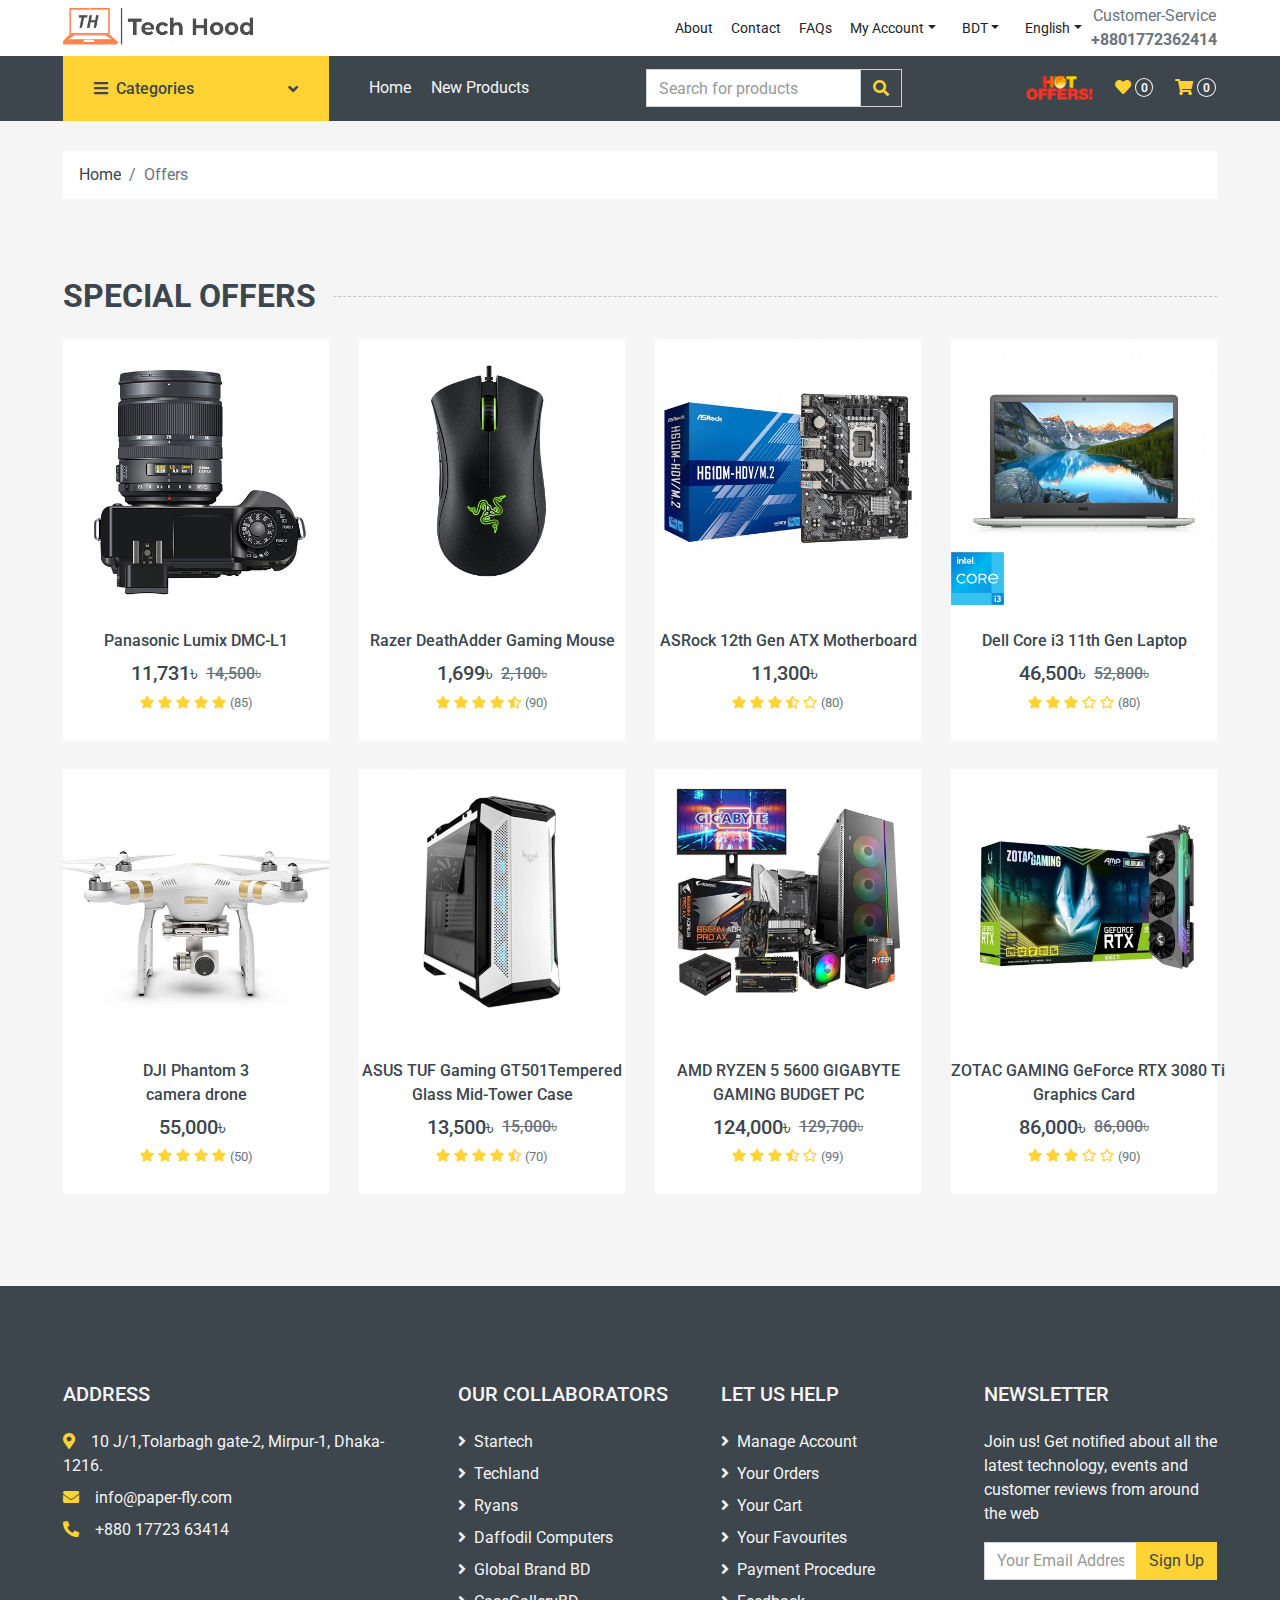
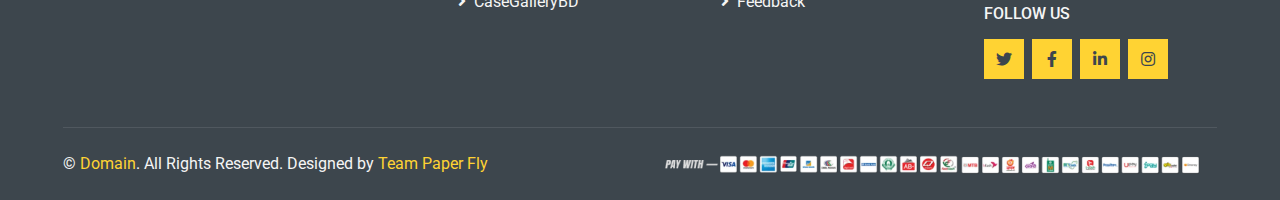
<file: offers.html>
<!DOCTYPE html>
<html lang="en">

<head>
    <meta charset="utf-8">
    <title>Tech Hood</title>
    <meta content="width=device-width, initial-scale=1.0" name="viewport">

    <!-- Favicon -->
    <link href="img/th-short.png" rel="icon">

    <!-- Google Web Fonts -->
    <link rel="preconnect" href="https://fonts.gstatic.com">
    <link href="https://fonts.googleapis.com/css2?family=Roboto:wght@400;500;700&display=swap" rel="stylesheet">  

    <!-- Font Awesome -->
    <link href="https://cdnjs.cloudflare.com/ajax/libs/font-awesome/5.10.0/css/all.min.css" rel="stylesheet">

    <!-- Libraries Stylesheet -->
    <link href="lib/animate/animate.min.css" rel="stylesheet">
    <link href="lib/owlcarousel/assets/owl.carousel.min.css" rel="stylesheet">

    <!-- Customized Bootstrap Stylesheet -->
    <link href="css/style.css" rel="stylesheet">
</head>

<body>
    <!-- Topbar Start -->
    <div class="container-fluid">
        <div class="row bg-light py-1 px-xl-5">
            <div class="col-lg-6 d-none d-lg-block">
                <div class="d-inline-flex align-items-center h-100">
                    <a href="index.html">
                        <img class="img-fluid" src="img/th.png" alt="Tech Hood" width="200px">
                    </a>
                </div>
            </div>
            <div class="col-lg-6 text-center text-lg-right">
                <div class="d-inline-flex align-items-center">
                    <a href="about.html"class="btn btn-sm btn-light">About</a>
                    <a href="contact.html"class="btn btn-sm btn-light">Contact</a>
                    <a href="faq.html"class="btn btn-sm btn-light">FAQs</a>
                    <!-- <a href="signin.html"class="btn btn-sm btn-light">Account</a> -->
                    <div class="btn-group">
                        <button type="button" class="btn btn-sm btn-light dropdown-toggle" data-toggle="dropdown">My Account</button>
                        <div class="dropdown-menu dropdown-menu-right">
                            <a href="login.php"><button class="dropdown-item" type="button">Sign in</button></a>
                            <a href="register.php"><button class="dropdown-item" type="button">Sign up</button></a>
                        </div>
                    </div> 
                    <div class="btn-group mx-2">
                        <button type="button" class="btn btn-sm btn-light dropdown-toggle" data-toggle="dropdown">BDT</button>
                        <div class="dropdown-menu dropdown-menu-right">
                            <button class="dropdown-item" type="button">USD</button>
                        </div>
                    </div>
                    <div class="btn-group">
                        <button type="button" class="btn btn-sm btn-light dropdown-toggle" data-toggle="dropdown">English</button>
                        <div class="dropdown-menu dropdown-menu-right">
                            <button class="dropdown-item" type="button">বাংলা</button>
                        </div>
                    </div>
                    <div class="d-inline-flex align-items-center d-block d-lg-none">
                        <a href="" class="btn px-0 ml-2">
                            <i class="fas fa-heart text-dark"></i>
                            <span class="badge text-dark border border-dark rounded-circle" style="padding-bottom: 2px;">0</span>
                        </a>
                        <a href="" class="btn px-0 ml-2">
                            <i class="fas fa-shopping-cart text-dark"></i>
                            <span class="badge text-dark border border-dark rounded-circle" style="padding-bottom: 2px;">0</span>
                        </a>
                    </div>
                    <div class="text-center d-none d-lg-flex">
                        <p class="m-0">Customer-Service<br><b>+8801772362414</b></p>
                    </div>
                </div>
            </div>
        </div>
    </div>
    <!-- Topbar End -->


    <!-- Navbar Start -->
    <div class="container-fluid bg-dark mb-30">
        <div class="row px-xl-5">
            <!-- Categories Start -->
            <div class="col-lg-3 d-none d-lg-block">
                <a class="btn d-flex align-items-center justify-content-between bg-primary w-100" data-toggle="collapse" href="#navbar-vertical" style="height: 65px; padding: 0 30px;">
                    <h6 class="text-dark m-0"><i class="fa fa-bars mr-2"></i>Categories</h6>
                    <i class="fa fa-angle-down text-dark"></i>
                </a>
                <nav class="collapse position-absolute navbar navbar-vertical navbar-light align-items-start p-0 bg-light" id="navbar-vertical" style="width: calc(100% - 30px); z-index: 999;">
                    <div class="navbar-nav w-100">
                        <div class="nav-item dropdown dropright">
                            <a href="#" class="nav-link dropdown-toggle" data-toggle="dropdown">Laptop & Tablet <i class="fa fa-angle-right float-right mt-1"></i></a>
                            <div class="dropdown-menu position-absolute rounded-0 border-0 m-0">
                                <a href="" class="dropdown-item">Laptop</a>
                                <a href="" class="dropdown-item">Gaming Laptops</a>
                                <a href="" class="dropdown-item">Tablet PC</a>
                                <a href="" class="dropdown-item">Laptop Components</a>
                                <a href="" class="dropdown-item">Laptop Accessories</a>
                            </div>
                        </div>
                        <div class="nav-item dropdown dropright">
                            <a href="#" class="nav-link dropdown-toggle" data-toggle="dropdown">Desktop<i class="fa fa-angle-right float-right mt-1"></i></a>
                            <div class="dropdown-menu position-absolute rounded-0 border-0 m-0">
                                <a href="" class="dropdown-item">Brand PC</a>
                                <a href="" class="dropdown-item">Gaming PC</a>
                                <a href="" class="dropdown-item">Budget PC</a>
                                <a href="" class="dropdown-item">Apple iMAC</a>
                                <a href="" class="dropdown-item">PC Combo</a>
                            </div>
                        </div>
                        <div class="nav-item dropdown dropright">
                            <a href="#" class="nav-link dropdown-toggle" data-toggle="dropdown">Components<i class="fa fa-angle-right float-right mt-1"></i></a>
                            <div class="dropdown-menu position-absolute rounded-0 border-0 m-0">
                                <a href="" class="dropdown-item">Processor</a>
                                <a href="" class="dropdown-item">Motherboard</a>
                                <a href="" class="dropdown-item">CPU Cooler</a>
                                <a href="" class="dropdown-item">Graphics Card</a>
                                <a href="" class="dropdown-item">RAM</a>
                                <a href="" class="dropdown-item">Storage Device</a>
                                <a href="" class="dropdown-item">Power Supply</a>
                                <a href="" class="dropdown-item">CPU Casing</a>
                            </div>
                        </div>
                        <div class="nav-item dropdown dropright">
                            <a href="#" class="nav-link dropdown-toggle" data-toggle="dropdown">PC Accessories<i class="fa fa-angle-right float-right mt-1"></i></a>
                            <div class="dropdown-menu position-absolute rounded-0 border-0 m-0">
                                <a href="" class="dropdown-item">Mouse</a>
                                <a href="" class="dropdown-item">Keyboard</a>
                                <a href="" class="dropdown-item">Webcam</a>
                                <a href="" class="dropdown-item">Mousepad</a>
                                <a href="" class="dropdown-item">Casing Fan</a>
                                <a href="" class="dropdown-item">Gamepad</a>
                                <a href="" class="dropdown-item">Pendrive</a>
                                <a href="" class="dropdown-item">Memory Card</a>
                                <a href="" class="dropdown-item">Powerbank</a>
                                <a href="" class="dropdown-item">USB Hub</a>
                                <a href="" class="dropdown-item">Cable & Converter</a>
                                <a href="" class="dropdown-item">Thermalpaste</a>
                            </div>
                        </div>
                        <div class="nav-item dropdown dropright">
                            <a href="#" class="nav-link dropdown-toggle" data-toggle="dropdown">Audio System<i class="fa fa-angle-right float-right mt-1"></i></a>
                            <div class="dropdown-menu position-absolute rounded-0 border-0 m-0">
                                <a href="" class="dropdown-item">Speakers</a>
                                <a href="" class="dropdown-item">Headsets</a>
                                <a href="" class="dropdown-item">Earphone</a>
                                <a href="" class="dropdown-item">Earbud</a>
                                <a href="" class="dropdown-item">Microphone</a>
                                <a href="" class="dropdown-item">Headphone Stands</a>
                            </div>
                        </div>
                        <div class="nav-item dropdown dropright">
                            <a href="#" class="nav-link dropdown-toggle" data-toggle="dropdown">Monitor<i class="fa fa-angle-right float-right mt-1"></i></a>
                            <div class="dropdown-menu position-absolute rounded-0 border-0 m-0">
                                <a href="" class="dropdown-item">Asus</a>
                                <a href="" class="dropdown-item">HP</a>
                                <a href="" class="dropdown-item">Gigabyte</a>
                                <a href="" class="dropdown-item">Xiaomi</a>
                                <a href="" class="dropdown-item">Lenovo</a>
                                <a href="" class="dropdown-item">Samsung</a>
                                <a href="" class="dropdown-item">LG</a>
                                <a href="" class="dropdown-item">Dell</a>
                                <a href="" class="dropdown-item">MSI</a>
                                <a href="" class="dropdown-item">BenQ</a>
                                <a href="" class="dropdown-item">Razer</a>
                                <a href="" class="dropdown-item">Viewsonic</a>
                            </div>
                        </div>
                        <div class="nav-item dropdown dropright">
                            <a href="#" class="nav-link dropdown-toggle" data-toggle="dropdown">Routers<i class="fa fa-angle-right float-right mt-1"></i></a>
                            <div class="dropdown-menu position-absolute rounded-0 border-0 m-0">
                                <a href="" class="dropdown-item">Asus</a>
                                <a href="" class="dropdown-item">TP-Link</a>
                                <a href="" class="dropdown-item">Tenda</a>
                                <a href="" class="dropdown-item">Xiaomi</a>
                                <a href="" class="dropdown-item">Walton</a>
                                <a href="" class="dropdown-item">D-Link</a>
                                <a href="" class="dropdown-item">LinkSYS</a>
                                <a href="" class="dropdown-item">Netis</a>
                                <a href="" class="dropdown-item">Netgear</a>
                            </div>
                        </div>
                        <div class="nav-item dropdown dropright">
                            <a href="#" class="nav-link dropdown-toggle" data-toggle="dropdown">Gadgets<i class="fa fa-angle-right float-right mt-1"></i></a>
                            <div class="dropdown-menu position-absolute rounded-0 border-0 m-0">
                                <a href="" class="dropdown-item">Smartwatch</a>
                                <a href="" class="dropdown-item">Gimbal</a>
                            </div>
                        </div>
                        <div class="nav-item dropdown dropright">
                            <a href="#" class="nav-link dropdown-toggle" data-toggle="dropdown">Cameras<i class="fa fa-angle-right float-right mt-1"></i></a>
                            <div class="dropdown-menu position-absolute rounded-0 border-0 m-0">
                                <a href="" class="dropdown-item">Action Camera</a>
                                <a href="" class="dropdown-item">Digital Camera</a>
                                <a href="" class="dropdown-item">Mirror Camera</a>
                                <a href="" class="dropdown-item">DSLR</a>
                                <a href="" class="dropdown-item">Security Camera</a>
                                <a href="" class="dropdown-item">Dashcam</a>
                                <a href="" class="dropdown-item">IP Camera</a>
                                <a href="" class="dropdown-item">Lenses</a>
                                <a href="" class="dropdown-item">Accessories</a>
                            </div>
                        </div>
                        <div class="nav-item dropdown dropright">
                            <a href="#" class="nav-link dropdown-toggle" data-toggle="dropdown">Softwares<i class="fa fa-angle-right float-right mt-1"></i></a>
                            <div class="dropdown-menu position-absolute rounded-0 border-0 m-0">
                                <a href="" class="dropdown-item">MS Office</a>
                                <a href="" class="dropdown-item">Windows</a>
                                <a href="" class="dropdown-item">Adobe</a>
                                <a href="" class="dropdown-item">Antivirus</a>
                            </div>
                        </div>
                    </div>
                </nav>
            </div>
 
            <!-- Categories End -->


            <div class="col-lg-9">
                <nav class="navbar navbar-expand-lg bg-dark navbar-dark py-3 py-lg-0 px-0">
                    <a href="index.html" class="bg-light d-block d-lg-none">
                        <span class=""><img src="img/th.png" alt="Tech Hood" width="200px"></span>
                    </a>
                    <button type="button" class="navbar-toggler" data-toggle="collapse" data-target="#navbarCollapse">
                        <span class="navbar-toggler-icon"></span>
                    </button>
                    <div class="collapse navbar-collapse justify-content-between" id="navbarCollapse">
                        <div class="navbar-nav mr-auto py-0">
                            <a href="index.html" class="nav-item nav-link">Home</a>
                            <a href="shop.html" class="nav-item nav-link">New Products</a>
                        </div>
                        <div class="col-lg-4 col-6 text-left">
                            <form action="">
                                <div class="input-group">
                                    <input type="text" class="form-control" placeholder="Search for products">
                                    <div class="input-group-append">
                                        <span class="input-group-text bg-transparent text-primary">
                                            <i class="fa fa-search"></i>
                                        </span>
                                    </div>
                                </div>
                            </form>
                        </div>
                        <div class="navbar-nav ml-auto py-0 d-none d-lg-block">
                            <a href="offers.html" class="btn px-0 ml-3 blink"><img src="img/hot-offers.png" alt="hot offers" height="24px"></a>
                            <a href="" class="btn px-0 ml-3">
                                <i class="fas fa-heart text-primary"></i>
                                <span class="badge text-secondary border border-secondary rounded-circle" style="padding-bottom: 2px;">0</span>
                            </a>
                            <a href="cart.html" class="btn px-0 ml-3">
                                <i class="fas fa-shopping-cart text-primary"></i>
                                <span class="badge text-secondary border border-secondary rounded-circle" style="padding-bottom: 2px;">0</span>
                            </a>
                        </div>
                    </div>
                </nav>
            </div>
        </div>
    </div>
    <!-- Navbar End -->
    <!-- Breadcrumb Start -->
    <div class="container-fluid">
        <div class="row px-xl-5">
            <div class="col-12">
                <nav class="breadcrumb bg-light mb-30">
                    <a class="breadcrumb-item text-dark" href="index.html">Home</a>
                    <span class="breadcrumb-item active">Offers</span>
                </nav>
            </div>
        </div>
    </div>
    <!-- Breadcrumb End -->


    <!-- Products Start -->
    <div class="container-fluid pt-5 pb-3">
        <h2 class="section-title position-relative text-uppercase mx-xl-5 mb-4"><span class="bg-secondary pr-3">Special Offers</span></h2>
        <div class="row px-xl-5">
            <div class="col-lg-3 col-md-4 col-sm-6 pb-1">
                <div class="product-item bg-light mb-4">
                    <div class="product-img position-relative overflow-hidden">
                        <img class="img-fluid w-100" src="img/recent/product-1.jpg" alt="">
                        <div class="product-action">
                            <a class="btn btn-outline-dark btn-square" href=""><i class="fa fa-shopping-cart"></i></a>
                            <a class="btn btn-outline-dark btn-square" href=""><i class="far fa-heart"></i></a>
                            <a class="btn btn-outline-dark btn-square" href=""><i class="fa fa-sync-alt"></i></a>
                            <a class="btn btn-outline-dark btn-square" href=""><i class="fa fa-search"></i></a>
                        </div>
                    </div>
                    <div class="text-center py-4">
                        <a class="h6 text-decoration-none text-truncate" href="">Panasonic Lumix DMC-L1</a>
                        <div class="d-flex align-items-center justify-content-center mt-2">
                            <h5>11,731৳</h5><h6 class="text-muted ml-2"><del>14,500৳</del></h6>
                        </div>
                        <div class="d-flex align-items-center justify-content-center mb-1">
                            <small class="fa fa-star text-primary mr-1"></small>
                            <small class="fa fa-star text-primary mr-1"></small>
                            <small class="fa fa-star text-primary mr-1"></small>
                            <small class="fa fa-star text-primary mr-1"></small>
                            <small class="fa fa-star text-primary mr-1"></small>
                            <small>(85)</small>
                        </div>
                    </div>
                </div>
            </div>
            <div class="col-lg-3 col-md-4 col-sm-6 pb-1">
                <div class="product-item bg-light mb-4">
                    <div class="product-img position-relative overflow-hidden">
                        <img class="img-fluid w-100" src="img/recent/product-2.jpg" alt="">
                        <div class="product-action">
                            <a class="btn btn-outline-dark btn-square" href=""><i class="fa fa-shopping-cart"></i></a>
                            <a class="btn btn-outline-dark btn-square" href=""><i class="far fa-heart"></i></a>
                            <a class="btn btn-outline-dark btn-square" href=""><i class="fa fa-sync-alt"></i></a>
                            <a class="btn btn-outline-dark btn-square" href=""><i class="fa fa-search"></i></a>
                        </div>
                    </div>
                    <div class="text-center py-4">
                        <a class="h6 text-decoration-none text-truncate" href="">Razer DeathAdder Gaming Mouse</a>
                        <div class="d-flex align-items-center justify-content-center mt-2">
                            <h5>1,699৳</h5><h6 class="text-muted ml-2"><del>2,100৳</del></h6>
                        </div>
                        <div class="d-flex align-items-center justify-content-center mb-1">
                            <small class="fa fa-star text-primary mr-1"></small>
                            <small class="fa fa-star text-primary mr-1"></small>
                            <small class="fa fa-star text-primary mr-1"></small>
                            <small class="fa fa-star text-primary mr-1"></small>
                            <small class="fa fa-star-half-alt text-primary mr-1"></small>
                            <small>(90)</small>
                        </div>
                    </div>
                </div>
            </div>
            <div class="col-lg-3 col-md-4 col-sm-6 pb-1">
                <div class="product-item bg-light mb-4">
                    <div class="product-img position-relative overflow-hidden">
                        <img class="img-fluid w-100" src="img/recent/product3.jpg" alt="">
                        <div class="product-action">
                            <a class="btn btn-outline-dark btn-square" href=""><i class="fa fa-shopping-cart"></i></a>
                            <a class="btn btn-outline-dark btn-square" href=""><i class="far fa-heart"></i></a>
                            <a class="btn btn-outline-dark btn-square" href=""><i class="fa fa-sync-alt"></i></a>
                            <a class="btn btn-outline-dark btn-square" href=""><i class="fa fa-search"></i></a>
                        </div>
                    </div>
                    <div class="text-center py-4">
                        <a class="h6 text-decoration-none text-truncate" href="">ASRock 12th Gen ATX Motherboard</a>
                        <div class="d-flex align-items-center justify-content-center mt-2">
                            <h5>11,300৳</h5><h6 class="text-muted ml-2"><!--<del>$123.00</del></h6>-->
                        </div>
                        <div class="d-flex align-items-center justify-content-center mb-1">
                            <small class="fa fa-star text-primary mr-1"></small>
                            <small class="fa fa-star text-primary mr-1"></small>
                            <small class="fa fa-star text-primary mr-1"></small>
                            <small class="fa fa-star-half-alt text-primary mr-1"></small>
                            <small class="far fa-star text-primary mr-1"></small>
                            <small>(80)</small>
                        </div>
                    </div>
                </div>
            </div>
            <div class="col-lg-3 col-md-4 col-sm-6 pb-1">
                <div class="product-item bg-light mb-4">
                    <div class="product-img position-relative overflow-hidden">
                        <img class="img-fluid w-100" src="img/recent/product4.jpg" alt="">
                        <div class="product-action">
                            <a class="btn btn-outline-dark btn-square" href=""><i class="fa fa-shopping-cart"></i></a>
                            <a class="btn btn-outline-dark btn-square" href=""><i class="far fa-heart"></i></a>
                            <a class="btn btn-outline-dark btn-square" href=""><i class="fa fa-sync-alt"></i></a>
                            <a class="btn btn-outline-dark btn-square" href=""><i class="fa fa-search"></i></a>
                        </div>
                    </div>
                    <div class="text-center py-4">
                        <a class="h6 text-decoration-none text-truncate" href="">Dell Core i3 11th Gen Laptop</a>
                        <div class="d-flex align-items-center justify-content-center mt-2">
                            <h5>46,500৳</h5><h6 class="text-muted ml-2"><del>52,800৳</del></h6>
                        </div>
                        <div class="d-flex align-items-center justify-content-center mb-1">
                            <small class="fa fa-star text-primary mr-1"></small>
                            <small class="fa fa-star text-primary mr-1"></small>
                            <small class="fa fa-star text-primary mr-1"></small>
                            <small class="far fa-star text-primary mr-1"></small>
                            <small class="far fa-star text-primary mr-1"></small>
                            <small>(80)</small>
                        </div>
                    </div>
                </div>
            </div>
            <div class="col-lg-3 col-md-4 col-sm-6 pb-1">
                <div class="product-item bg-light mb-4">
                    <div class="product-img position-relative overflow-hidden">
                        <img class="img-fluid w-100" src="img/recent/product-5.jpg" alt="">
                        <div class="product-action">
                            <a class="btn btn-outline-dark btn-square" href=""><i class="fa fa-shopping-cart"></i></a>
                            <a class="btn btn-outline-dark btn-square" href=""><i class="far fa-heart"></i></a>
                            <a class="btn btn-outline-dark btn-square" href=""><i class="fa fa-sync-alt"></i></a>
                            <a class="btn btn-outline-dark btn-square" href=""><i class="fa fa-search"></i></a>
                        </div>
                    </div>
                    <div class="text-center py-4">
                        <a class="h6 text-decoration-none text-truncate" href="">DJI Phantom 3 <br>camera drone</a>
                        <div class="d-flex align-items-center justify-content-center mt-2">
                            <h5>55,000৳</h5><h6 class="text-muted ml-2"><!--<del>$123.00</del></h6>-->
                        </div>
                        <div class="d-flex align-items-center justify-content-center mb-1">
                            <small class="fa fa-star text-primary mr-1"></small>
                            <small class="fa fa-star text-primary mr-1"></small>
                            <small class="fa fa-star text-primary mr-1"></small>
                            <small class="fa fa-star text-primary mr-1"></small>
                            <small class="fa fa-star text-primary mr-1"></small>
                            <small>(50)</small>
                        </div>
                    </div>
                </div>
            </div>
            <div class="col-lg-3 col-md-4 col-sm-6 pb-1">
                <div class="product-item bg-light mb-4">
                    <div class="product-img position-relative overflow-hidden">
                        <img class="img-fluid w-100" src="img/recent/product6.jpg" alt="">
                        <div class="product-action">
                            <a class="btn btn-outline-dark btn-square" href=""><i class="fa fa-shopping-cart"></i></a>
                            <a class="btn btn-outline-dark btn-square" href=""><i class="far fa-heart"></i></a>
                            <a class="btn btn-outline-dark btn-square" href=""><i class="fa fa-sync-alt"></i></a>
                            <a class="btn btn-outline-dark btn-square" href=""><i class="fa fa-search"></i></a>
                        </div>
                    </div>
                    <div class="text-center py-4">
                        <a class="h6 text-decoration-none text-truncate" href="">ASUS TUF Gaming GT501Tempered<br> Glass Mid-Tower Case</a>
                        <div class="d-flex align-items-center justify-content-center mt-2">
                            <h5>13,500৳</h5><h6 class="text-muted ml-2"><del>15,000৳</del></h6>
                        </div>
                        <div class="d-flex align-items-center justify-content-center mb-1">
                            <small class="fa fa-star text-primary mr-1"></small>
                            <small class="fa fa-star text-primary mr-1"></small>
                            <small class="fa fa-star text-primary mr-1"></small>
                            <small class="fa fa-star text-primary mr-1"></small>
                            <small class="fa fa-star-half-alt text-primary mr-1"></small>
                            <small>(70)</small>
                        </div>
                    </div>
                </div>
            </div>
            <div class="col-lg-3 col-md-4 col-sm-6 pb-1">
                <div class="product-item bg-light mb-4">
                    <div class="product-img position-relative overflow-hidden">
                        <img class="img-fluid w-100" src="img/recent/product7.jpg" alt="">
                        <div class="product-action">
                            <a class="btn btn-outline-dark btn-square" href=""><i class="fa fa-shopping-cart"></i></a>
                            <a class="btn btn-outline-dark btn-square" href=""><i class="far fa-heart"></i></a>
                            <a class="btn btn-outline-dark btn-square" href=""><i class="fa fa-sync-alt"></i></a>
                            <a class="btn btn-outline-dark btn-square" href=""><i class="fa fa-search"></i></a>
                        </div>
                    </div>
                    <div class="text-center py-4">
                        <a class="h6 text-decoration-none text-truncate" href="">AMD RYZEN 5 5600 GIGABYTE <br>GAMING BUDGET PC</a>
                        <div class="d-flex align-items-center justify-content-center mt-2">
                            <h5>124,000৳</h5><h6 class="text-muted ml-2"><del>129,700৳</del></h6>
                        </div>
                        <div class="d-flex align-items-center justify-content-center mb-1">
                            <small class="fa fa-star text-primary mr-1"></small>
                            <small class="fa fa-star text-primary mr-1"></small>
                            <small class="fa fa-star text-primary mr-1"></small>
                            <small class="fa fa-star-half-alt text-primary mr-1"></small>
                            <small class="far fa-star text-primary mr-1"></small>
                            <small>(99)</small>
                        </div>
                    </div>
                </div>
            </div>
            <div class="col-lg-3 col-md-4 col-sm-6 pb-1">
                <div class="product-item bg-light mb-4">
                    <div class="product-img position-relative overflow-hidden">
                        <img class="img-fluid w-100" src="img/recent/product8.jpg" alt="">
                        <div class="product-action">
                            <a class="btn btn-outline-dark btn-square" href=""><i class="fa fa-shopping-cart"></i></a>
                            <a class="btn btn-outline-dark btn-square" href=""><i class="far fa-heart"></i></a>
                            <a class="btn btn-outline-dark btn-square" href=""><i class="fa fa-sync-alt"></i></a>
                            <a class="btn btn-outline-dark btn-square" href=""><i class="fa fa-search"></i></a>
                        </div>
                    </div>
                    <div class="text-center py-4">
                        <a class="h6 text-decoration-none text-truncate" href="">ZOTAC GAMING GeForce RTX 3080 Ti <br> Graphics Card</a>
                        <div class="d-flex align-items-center justify-content-center mt-2">
                            <h5>86,000৳</h5><h6 class="text-muted ml-2"><del>86,000৳</del></h6>
                        </div>
                        <div class="d-flex align-items-center justify-content-center mb-1">
                            <small class="fa fa-star text-primary mr-1"></small>
                            <small class="fa fa-star text-primary mr-1"></small>
                            <small class="fa fa-star text-primary mr-1"></small>
                            <small class="far fa-star text-primary mr-1"></small>
                            <small class="far fa-star text-primary mr-1"></small>
                            <small>(90)</small>
                        </div>
                    </div>
                </div>
            </div>
        </div>
    </div>


<!-- Footer Start -->
<div class="container-fluid bg-dark text-secondary mt-5 pt-5">
    <div class="row px-xl-5 pt-5">
        <div class="col-lg-4 col-md-12 mb-5 pr-3 pr-xl-5">
            <h5 class="text-secondary text-uppercase mb-4">Address</h5>
            <!--<p class="mb-4"></p>-->
            <p class="mb-2"><i class="fa fa-map-marker-alt text-primary mr-3"></i>10 J/1,Tolarbagh gate-2, Mirpur-1, Dhaka-1216.</p>
            <p class="mb-2"><i class="fa fa-envelope text-primary mr-3"></i>info@paper-fly.com</p>
            <p class="mb-0"><i class="fa fa-phone-alt text-primary mr-3"></i>+880 17723 63414</p>
        </div>
        <div class="col-lg-8 col-md-12">
            <div class="row">
                <div class="col-md-4 mb-5">
                    <h5 class="text-secondary text-uppercase mb-4">Our Collaborators</h5>
                    <div class="d-flex flex-column justify-content-start">
                        <a class="text-secondary mb-2" href="https://www.startech.com.bd/"><i class="fa fa-angle-right mr-2"></i>Startech</a>
                        <a class="text-secondary mb-2" href="https://www.techlandbd.com/"><i class="fa fa-angle-right mr-2"></i>Techland</a>
                        <a class="text-secondary mb-2" href="https://www.ryanscomputers.com/"><i class="fa fa-angle-right mr-2"></i>Ryans</a>
                        <a class="text-secondary mb-2" href="https://shop.daffodil-bd.com/"><i class="fa fa-angle-right mr-2"></i>Daffodil Computers</a>
                        <a class="text-secondary mb-2" href="https://www.globalbrand.com.bd/"><i class="fa fa-angle-right mr-2"></i>Global Brand BD</a>
                        <a class="text-secondary" href="https://casegallerybd.com/"><i class="fa fa-angle-right mr-2"></i>CaseGalleryBD</a>
                    </div>
                </div>
                <div class="col-md-4 mb-5">
                    <h5 class="text-secondary text-uppercase mb-4">Let Us Help</h5>
                    <div class="d-flex flex-column justify-content-start">
                        <a class="text-secondary mb-2" href="#"><i class="fa fa-angle-right mr-2"></i>Manage Account</a>
                        <a class="text-secondary mb-2" href="#"><i class="fa fa-angle-right mr-2"></i>Your Orders</a>
                        <a class="text-secondary mb-2" href="#"><i class="fa fa-angle-right mr-2"></i>Your Cart</a>
                        <a class="text-secondary mb-2" href="#"><i class="fa fa-angle-right mr-2"></i>Your Favourites</a>
                        <a class="text-secondary mb-2" href="#"><i class="fa fa-angle-right mr-2"></i>Payment Procedure</a>
                        <a class="text-secondary" href="contact.html"><i class="fa fa-angle-right mr-2"></i>Feedback</a>
                    </div>
                </div>
                <div class="col-md-4 mb-5">
                    <h5 class="text-secondary text-uppercase mb-4">Newsletter</h5>
                    <p>Join us! Get notified about all the latest technology, events and customer reviews from around the web</p>
                    <form action="">
                        <div class="input-group">
                            <input type="text" class="form-control" placeholder="Your Email Address">
                            <div class="input-group-append">
                                <button class="btn btn-primary">Sign Up</button>
                            </div>
                        </div>
                    </form>
                    <h6 class="text-secondary text-uppercase mt-4 mb-3">Follow Us</h6>
                    <div class="d-flex">
                        <a class="btn btn-primary btn-square mr-2" href="https://twitter.com/ebnezam1"><i class="fab fa-twitter"></i></a>
                        <a class="btn btn-primary btn-square mr-2" href="https://www.facebook.com/ebnezam1"><i class="fab fa-facebook-f"></i></a>
                        <a class="btn btn-primary btn-square mr-2" href="https://bd.linkedin.com/in/mahmud-ebne-zaman"><i class="fab fa-linkedin-in"></i></a>
                        <a class="btn btn-primary btn-square" href="https://www.instagram.com/ebnezam1/"><i class="fab fa-instagram"></i></a>
                    </div>
                </div>
            </div>
        </div>
    </div>
    <div class="row border-top mx-xl-5 py-4" style="border-color: rgba(256, 256, 256, .1) !important;">
        <div class="col-md-6 px-xl-0">
            <p class="mb-md-0 text-center text-md-left text-secondary">
                &copy; <a class="text-primary" href="#">Domain</a>. All Rights Reserved. Designed
                by
                <a class="text-primary" href="about.html">Team Paper Fly</a>
            </p>
        </div>
        <div class="col-md-6 px-xl-0 text-center text-md-right">
            <img class="img-fluid" src="img/payments.png" alt="">
        </div>
    </div>
</div>
<!-- Footer End -->


    <!-- Back to Top -->
    <a href="#" class="btn btn-primary back-to-top"><i class="fa fa-angle-double-up"></i></a>


    <!-- JavaScript Libraries -->
    <script src="https://code.jquery.com/jquery-3.4.1.min.js"></script>
    <script src="https://stackpath.bootstrapcdn.com/bootstrap/4.4.1/js/bootstrap.bundle.min.js"></script>
    <script src="lib/easing/easing.min.js"></script>
    <script src="lib/owlcarousel/owl.carousel.min.js"></script>

    <!-- Contact Javascript File -->
    <script src="mail/jqBootstrapValidation.min.js"></script>
    <script src="mail/contact.js"></script>

    <!-- Template Javascript -->
    <script src="js/main.js"></script>
</body>

</html>
</file>
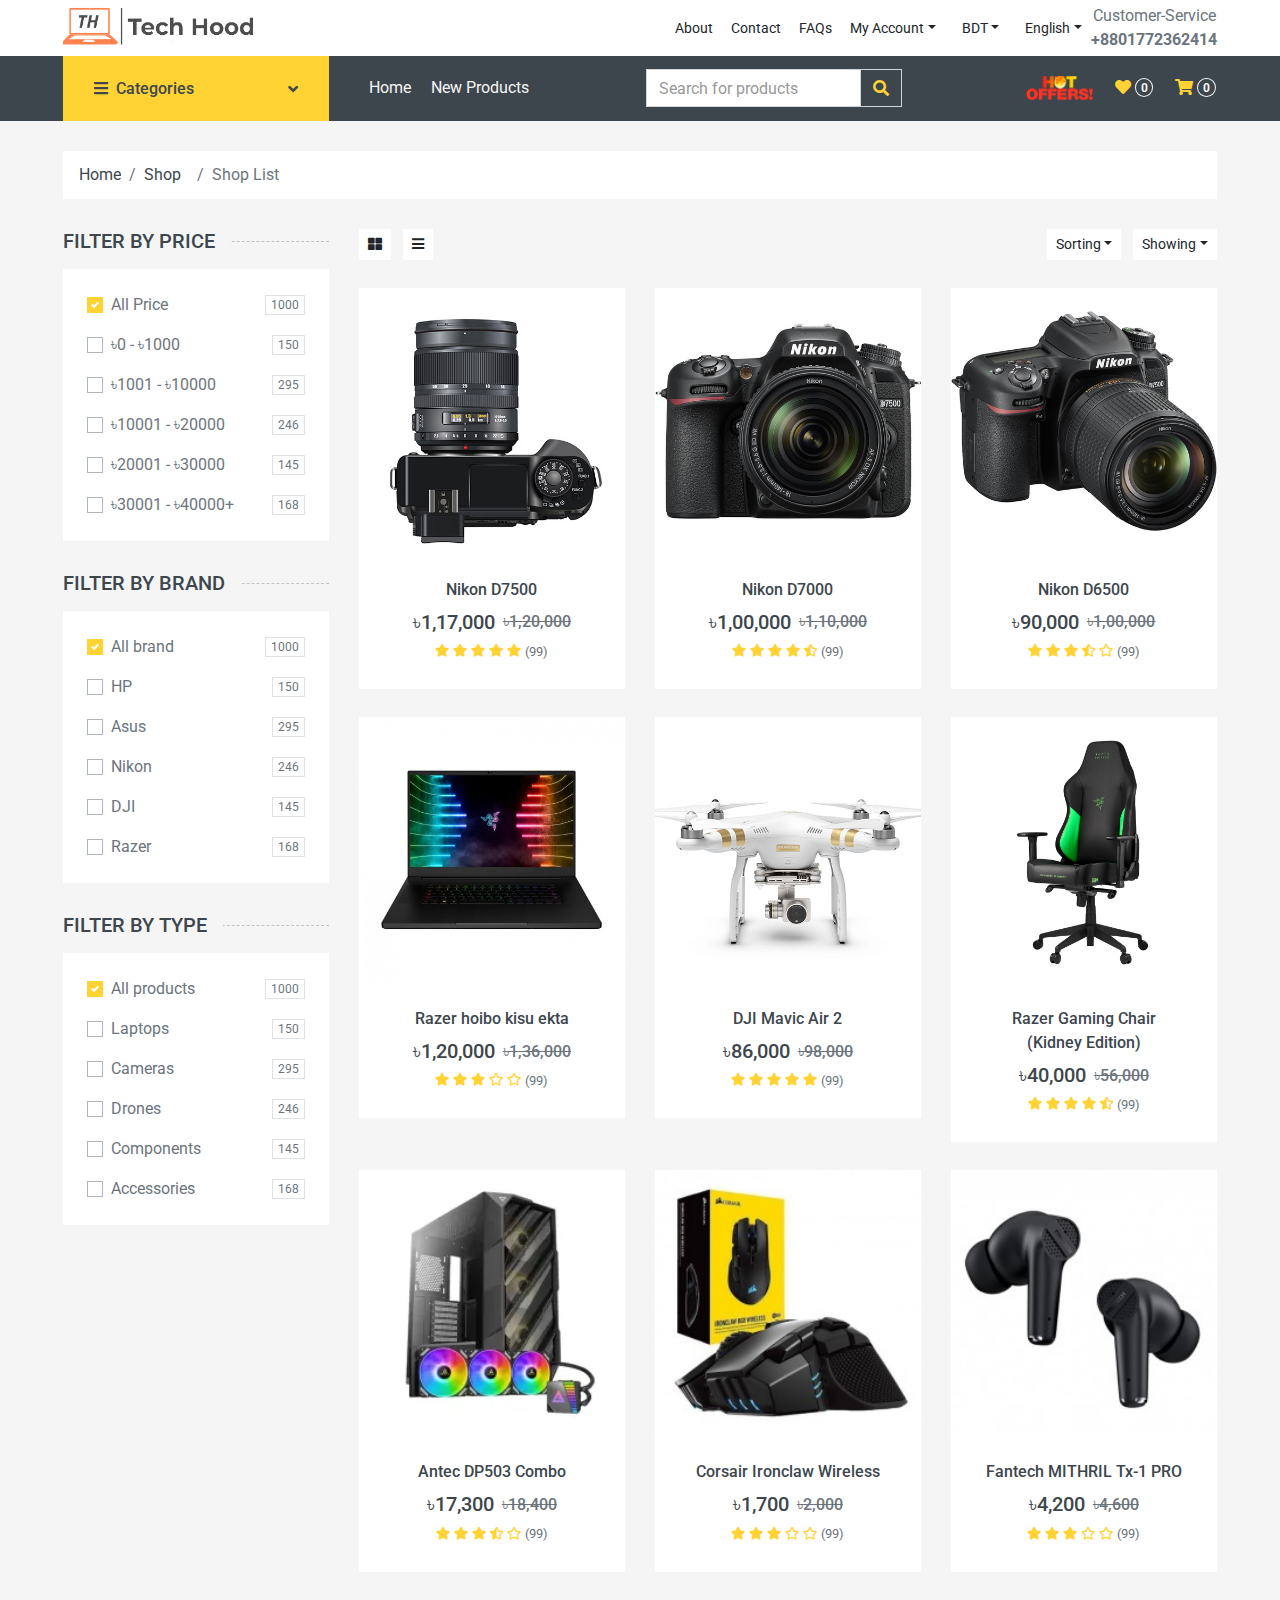
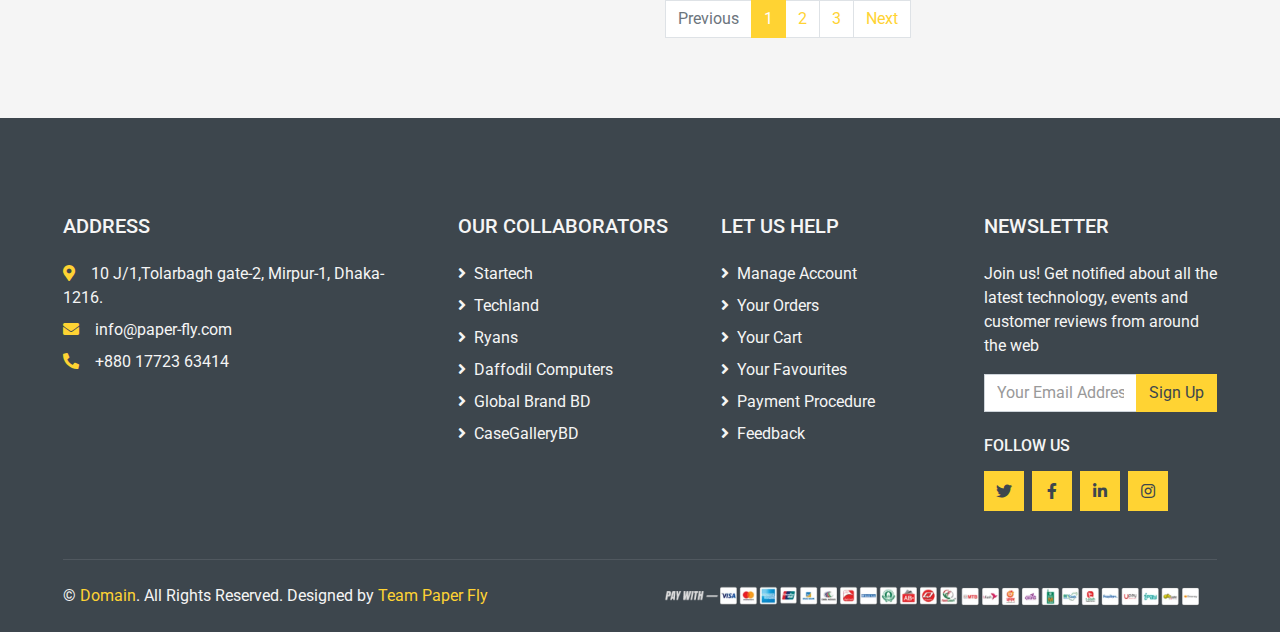
<file: shop.html>
<!DOCTYPE html>
<html lang="en">

<head>
    <meta charset="utf-8">
    <title>Tech Hood</title>
    <meta content="width=device-width, initial-scale=1.0" name="viewport">

    <!-- Favicon -->
    <link href="img/th-short.png" rel="icon">

    <!-- Google Web Fonts -->
    <link rel="preconnect" href="https://fonts.gstatic.com">
    <link href="https://fonts.googleapis.com/css2?family=Roboto:wght@400;500;700&display=swap" rel="stylesheet">  

    <!-- Font Awesome -->
    <link href="https://cdnjs.cloudflare.com/ajax/libs/font-awesome/5.10.0/css/all.min.css" rel="stylesheet">

    <!-- Libraries Stylesheet -->
    <link href="lib/animate/animate.min.css" rel="stylesheet">
    <link href="lib/owlcarousel/assets/owl.carousel.min.css" rel="stylesheet">

    <!-- Customized Bootstrap Stylesheet -->
    <link href="css/style.css" rel="stylesheet">
</head>

<body>
<!-- Topbar Start -->
<div class="container-fluid">
    <div class="row bg-light py-1 px-xl-5">
        <div class="col-lg-6 d-none d-lg-block">
            <div class="d-inline-flex align-items-center h-100">
                <a href="index.html">
                    <img class="img-fluid" src="img/th.png" alt="Tech Hood" width="200px">
                </a>
            </div>
        </div>
        <div class="col-lg-6 text-center text-lg-right">
            <div class="d-inline-flex align-items-center">
                <a href="about.html"class="btn btn-sm btn-light">About</a>
                <a href="contact.html"class="btn btn-sm btn-light">Contact</a>
                <a href="faq.html"class="btn btn-sm btn-light">FAQs</a>
                <!-- <a href="signin.html"class="btn btn-sm btn-light">Account</a> -->
                <div class="btn-group">
                    <button type="button" class="btn btn-sm btn-light dropdown-toggle" data-toggle="dropdown">My Account</button>
                    <div class="dropdown-menu dropdown-menu-right">
                        <a href="login.php"><button class="dropdown-item" type="button">Sign in</button></a>
                        <a href="register.php"><button class="dropdown-item" type="button">Sign up</button></a>
                    </div>
                </div> 
                <div class="btn-group mx-2">
                    <button type="button" class="btn btn-sm btn-light dropdown-toggle" data-toggle="dropdown">BDT</button>
                    <div class="dropdown-menu dropdown-menu-right">
                        <button class="dropdown-item" type="button">USD</button>
                    </div>
                </div>
                <div class="btn-group">
                    <button type="button" class="btn btn-sm btn-light dropdown-toggle" data-toggle="dropdown">English</button>
                    <div class="dropdown-menu dropdown-menu-right">
                        <button class="dropdown-item" type="button">বাংলা</button>
                    </div>
                </div>
                <div class="d-inline-flex align-items-center d-block d-lg-none">
                    <a href="" class="btn px-0 ml-2">
                        <i class="fas fa-heart text-dark"></i>
                        <span class="badge text-dark border border-dark rounded-circle" style="padding-bottom: 2px;">0</span>
                    </a>
                    <a href="" class="btn px-0 ml-2">
                        <i class="fas fa-shopping-cart text-dark"></i>
                        <span class="badge text-dark border border-dark rounded-circle" style="padding-bottom: 2px;">0</span>
                    </a>
                </div>
                <div class="text-center d-none d-lg-flex">
                    <p class="m-0">Customer-Service<br><b>+8801772362414</b></p>
                </div>
            </div>
        </div>
    </div>
</div>
<!-- Topbar End -->


<!-- Navbar Start -->
<div class="container-fluid bg-dark mb-30">
    <div class="row px-xl-5">
        <!-- Categories Start -->
        <div class="col-lg-3 d-none d-lg-block">
            <a class="btn d-flex align-items-center justify-content-between bg-primary w-100" data-toggle="collapse" href="#navbar-vertical" style="height: 65px; padding: 0 30px;">
                <h6 class="text-dark m-0"><i class="fa fa-bars mr-2"></i>Categories</h6>
                <i class="fa fa-angle-down text-dark"></i>
            </a>
            <nav class="collapse position-absolute navbar navbar-vertical navbar-light align-items-start p-0 bg-light" id="navbar-vertical" style="width: calc(100% - 30px); z-index: 999;">
                <div class="navbar-nav w-100">
                    <div class="nav-item dropdown dropright">
                        <a href="#" class="nav-link dropdown-toggle" data-toggle="dropdown">Laptop & Tablet <i class="fa fa-angle-right float-right mt-1"></i></a>
                        <div class="dropdown-menu position-absolute rounded-0 border-0 m-0">
                            <a href="" class="dropdown-item">Laptop</a>
                            <a href="" class="dropdown-item">Gaming Laptops</a>
                            <a href="" class="dropdown-item">Tablet PC</a>
                            <a href="" class="dropdown-item">Laptop Components</a>
                            <a href="" class="dropdown-item">Laptop Accessories</a>
                        </div>
                    </div>
                    <div class="nav-item dropdown dropright">
                        <a href="#" class="nav-link dropdown-toggle" data-toggle="dropdown">Desktop<i class="fa fa-angle-right float-right mt-1"></i></a>
                        <div class="dropdown-menu position-absolute rounded-0 border-0 m-0">
                            <a href="" class="dropdown-item">Brand PC</a>
                            <a href="" class="dropdown-item">Gaming PC</a>
                            <a href="" class="dropdown-item">Budget PC</a>
                            <a href="" class="dropdown-item">Apple iMAC</a>
                            <a href="" class="dropdown-item">PC Combo</a>
                        </div>
                    </div>
                    <div class="nav-item dropdown dropright">
                        <a href="#" class="nav-link dropdown-toggle" data-toggle="dropdown">Components<i class="fa fa-angle-right float-right mt-1"></i></a>
                        <div class="dropdown-menu position-absolute rounded-0 border-0 m-0">
                            <a href="" class="dropdown-item">Processor</a>
                            <a href="" class="dropdown-item">Motherboard</a>
                            <a href="" class="dropdown-item">CPU Cooler</a>
                            <a href="" class="dropdown-item">Graphics Card</a>
                            <a href="" class="dropdown-item">RAM</a>
                            <a href="" class="dropdown-item">Storage Device</a>
                            <a href="" class="dropdown-item">Power Supply</a>
                            <a href="" class="dropdown-item">CPU Casing</a>
                        </div>
                    </div>
                    <div class="nav-item dropdown dropright">
                        <a href="#" class="nav-link dropdown-toggle" data-toggle="dropdown">PC Accessories<i class="fa fa-angle-right float-right mt-1"></i></a>
                        <div class="dropdown-menu position-absolute rounded-0 border-0 m-0">
                            <a href="" class="dropdown-item">Mouse</a>
                            <a href="" class="dropdown-item">Keyboard</a>
                            <a href="" class="dropdown-item">Webcam</a>
                            <a href="" class="dropdown-item">Mousepad</a>
                            <a href="" class="dropdown-item">Casing Fan</a>
                            <a href="" class="dropdown-item">Gamepad</a>
                            <a href="" class="dropdown-item">Pendrive</a>
                            <a href="" class="dropdown-item">Memory Card</a>
                            <a href="" class="dropdown-item">Powerbank</a>
                            <a href="" class="dropdown-item">USB Hub</a>
                            <a href="" class="dropdown-item">Cable & Converter</a>
                            <a href="" class="dropdown-item">Thermalpaste</a>
                        </div>
                    </div>
                    <div class="nav-item dropdown dropright">
                        <a href="#" class="nav-link dropdown-toggle" data-toggle="dropdown">Audio System<i class="fa fa-angle-right float-right mt-1"></i></a>
                        <div class="dropdown-menu position-absolute rounded-0 border-0 m-0">
                            <a href="" class="dropdown-item">Speakers</a>
                            <a href="" class="dropdown-item">Headsets</a>
                            <a href="" class="dropdown-item">Earphone</a>
                            <a href="" class="dropdown-item">Earbud</a>
                            <a href="" class="dropdown-item">Microphone</a>
                            <a href="" class="dropdown-item">Headphone Stands</a>
                        </div>
                    </div>
                    <div class="nav-item dropdown dropright">
                        <a href="#" class="nav-link dropdown-toggle" data-toggle="dropdown">Monitor<i class="fa fa-angle-right float-right mt-1"></i></a>
                        <div class="dropdown-menu position-absolute rounded-0 border-0 m-0">
                            <a href="" class="dropdown-item">Asus</a>
                            <a href="" class="dropdown-item">HP</a>
                            <a href="" class="dropdown-item">Gigabyte</a>
                            <a href="" class="dropdown-item">Xiaomi</a>
                            <a href="" class="dropdown-item">Lenovo</a>
                            <a href="" class="dropdown-item">Samsung</a>
                            <a href="" class="dropdown-item">LG</a>
                            <a href="" class="dropdown-item">Dell</a>
                            <a href="" class="dropdown-item">MSI</a>
                            <a href="" class="dropdown-item">BenQ</a>
                            <a href="" class="dropdown-item">Razer</a>
                            <a href="" class="dropdown-item">Viewsonic</a>
                        </div>
                    </div>
                    <div class="nav-item dropdown dropright">
                        <a href="#" class="nav-link dropdown-toggle" data-toggle="dropdown">Routers<i class="fa fa-angle-right float-right mt-1"></i></a>
                        <div class="dropdown-menu position-absolute rounded-0 border-0 m-0">
                            <a href="" class="dropdown-item">Asus</a>
                            <a href="" class="dropdown-item">TP-Link</a>
                            <a href="" class="dropdown-item">Tenda</a>
                            <a href="" class="dropdown-item">Xiaomi</a>
                            <a href="" class="dropdown-item">Walton</a>
                            <a href="" class="dropdown-item">D-Link</a>
                            <a href="" class="dropdown-item">LinkSYS</a>
                            <a href="" class="dropdown-item">Netis</a>
                            <a href="" class="dropdown-item">Netgear</a>
                        </div>
                    </div>
                    <div class="nav-item dropdown dropright">
                        <a href="#" class="nav-link dropdown-toggle" data-toggle="dropdown">Gadgets<i class="fa fa-angle-right float-right mt-1"></i></a>
                        <div class="dropdown-menu position-absolute rounded-0 border-0 m-0">
                            <a href="" class="dropdown-item">Smartwatch</a>
                            <a href="" class="dropdown-item">Gimbal</a>
                        </div>
                    </div>
                    <div class="nav-item dropdown dropright">
                        <a href="#" class="nav-link dropdown-toggle" data-toggle="dropdown">Cameras<i class="fa fa-angle-right float-right mt-1"></i></a>
                        <div class="dropdown-menu position-absolute rounded-0 border-0 m-0">
                            <a href="" class="dropdown-item">Action Camera</a>
                            <a href="" class="dropdown-item">Digital Camera</a>
                            <a href="" class="dropdown-item">Mirror Camera</a>
                            <a href="" class="dropdown-item">DSLR</a>
                            <a href="" class="dropdown-item">Security Camera</a>
                            <a href="" class="dropdown-item">Dashcam</a>
                            <a href="" class="dropdown-item">IP Camera</a>
                            <a href="" class="dropdown-item">Lenses</a>
                            <a href="" class="dropdown-item">Accessories</a>
                        </div>
                    </div>
                    <div class="nav-item dropdown dropright">
                        <a href="#" class="nav-link dropdown-toggle" data-toggle="dropdown">Softwares<i class="fa fa-angle-right float-right mt-1"></i></a>
                        <div class="dropdown-menu position-absolute rounded-0 border-0 m-0">
                            <a href="" class="dropdown-item">MS Office</a>
                            <a href="" class="dropdown-item">Windows</a>
                            <a href="" class="dropdown-item">Adobe</a>
                            <a href="" class="dropdown-item">Antivirus</a>
                        </div>
                    </div>
                </div>
            </nav>
        </div>

        <!-- Categories End -->


        <div class="col-lg-9">
            <nav class="navbar navbar-expand-lg bg-dark navbar-dark py-3 py-lg-0 px-0">
                <a href="index.html" class="bg-light d-block d-lg-none">
                    <span class=""><img src="img/th.png" alt="Tech Hood" width="200px"></span>
                </a>
                <button type="button" class="navbar-toggler" data-toggle="collapse" data-target="#navbarCollapse">
                    <span class="navbar-toggler-icon"></span>
                </button>
                <div class="collapse navbar-collapse justify-content-between" id="navbarCollapse">
                    <div class="navbar-nav mr-auto py-0">
                        <a href="index.html" class="nav-item nav-link">Home</a>
                        <a href="shop.html" class="nav-item nav-link">New Products</a>
                    </div>
                    <div class="col-lg-4 col-6 text-left">
                        <form action="">
                            <div class="input-group">
                                <input type="text" class="form-control" placeholder="Search for products">
                                <div class="input-group-append">
                                    <span class="input-group-text bg-transparent text-primary">
                                        <i class="fa fa-search"></i>
                                    </span>
                                </div>
                            </div>
                        </form>
                    </div>
                    <div class="navbar-nav ml-auto py-0 d-none d-lg-block">
                        <a href="offers.html" class="btn px-0 ml-3 blink"><img src="img/hot-offers.png" alt="hot offers" height="24px"></a>
                        <a href="" class="btn px-0 ml-3">
                            <i class="fas fa-heart text-primary"></i>
                            <span class="badge text-secondary border border-secondary rounded-circle" style="padding-bottom: 2px;">0</span>
                        </a>
                        <a href="cart.html" class="btn px-0 ml-3">
                            <i class="fas fa-shopping-cart text-primary"></i>
                            <span class="badge text-secondary border border-secondary rounded-circle" style="padding-bottom: 2px;">0</span>
                        </a>
                    </div>
                </div>
            </nav>
        </div>
    </div>
</div>
<!-- Navbar End -->

    <!-- Breadcrumb Start -->
    <div class="container-fluid">
        <div class="row px-xl-5">
            <div class="col-12">
                <nav class="breadcrumb bg-light mb-30">
                    <a class="breadcrumb-item text-dark" href="#">Home</a>
                    <a class="breadcrumb-item text-dark" href="#">Shop</a>
                    <span class="breadcrumb-item active">Shop List</span>
                </nav>
            </div>
        </div>
    </div>
    <!-- Breadcrumb End -->


    <!-- Shop Start -->
    <div class="container-fluid">
        <div class="row px-xl-5">
            <!-- Shop Sidebar Start -->
            <div class="col-lg-3 col-md-4">
                <!-- Price Start -->
                <h5 class="section-title position-relative text-uppercase mb-3"><span class="bg-secondary pr-3">Filter by price</span></h5>
                <div class="bg-light p-4 mb-30">
                    <form>
                        <div class="custom-control custom-checkbox d-flex align-items-center justify-content-between mb-3">
                            <input type="checkbox" class="custom-control-input" checked id="price-all">
                            <label class="custom-control-label" for="price-all">All Price</label>
                            <span class="badge border font-weight-normal">1000</span>
                        </div>
                        <div class="custom-control custom-checkbox d-flex align-items-center justify-content-between mb-3">
                            <input type="checkbox" class="custom-control-input" id="price-1">
                            <label class="custom-control-label" for="price-1">৳0 - ৳1000</label>
                            <span class="badge border font-weight-normal">150</span>
                        </div>
                        <div class="custom-control custom-checkbox d-flex align-items-center justify-content-between mb-3">
                            <input type="checkbox" class="custom-control-input" id="price-2">
                            <label class="custom-control-label" for="price-2">৳1001 - ৳10000</label>
                            <span class="badge border font-weight-normal">295</span>
                        </div>
                        <div class="custom-control custom-checkbox d-flex align-items-center justify-content-between mb-3">
                            <input type="checkbox" class="custom-control-input" id="price-3">
                            <label class="custom-control-label" for="price-3">৳10001 - ৳20000</label>
                            <span class="badge border font-weight-normal">246</span>
                        </div>
                        <div class="custom-control custom-checkbox d-flex align-items-center justify-content-between mb-3">
                            <input type="checkbox" class="custom-control-input" id="price-4">
                            <label class="custom-control-label" for="price-4">৳20001 - ৳30000</label>
                            <span class="badge border font-weight-normal">145</span>
                        </div>
                        <div class="custom-control custom-checkbox d-flex align-items-center justify-content-between">
                            <input type="checkbox" class="custom-control-input" id="price-5">
                            <label class="custom-control-label" for="price-5">৳30001 - ৳40000+</label>
                            <span class="badge border font-weight-normal">168</span>
                        </div>
                    </form>
                </div>
                <!-- Price End -->
                
                <!-- Color Start -->
                <h5 class="section-title position-relative text-uppercase mb-3"><span class="bg-secondary pr-3">Filter by brand</span></h5>
                <div class="bg-light p-4 mb-30">
                    <form>
                        <div class="custom-control custom-checkbox d-flex align-items-center justify-content-between mb-3">
                            <input type="checkbox" class="custom-control-input" checked id="color-all">
                            <label class="custom-control-label" for="price-all">All brand</label>
                            <span class="badge border font-weight-normal">1000</span>
                        </div>
                        <div class="custom-control custom-checkbox d-flex align-items-center justify-content-between mb-3">
                            <input type="checkbox" class="custom-control-input" id="color-1">
                            <label class="custom-control-label" for="color-1">HP</label>
                            <span class="badge border font-weight-normal">150</span>
                        </div>
                        <div class="custom-control custom-checkbox d-flex align-items-center justify-content-between mb-3">
                            <input type="checkbox" class="custom-control-input" id="color-2">
                            <label class="custom-control-label" for="color-2">Asus</label>
                            <span class="badge border font-weight-normal">295</span>
                        </div>
                        <div class="custom-control custom-checkbox d-flex align-items-center justify-content-between mb-3">
                            <input type="checkbox" class="custom-control-input" id="color-3">
                            <label class="custom-control-label" for="color-3">Nikon</label>
                            <span class="badge border font-weight-normal">246</span>
                        </div>
                        <div class="custom-control custom-checkbox d-flex align-items-center justify-content-between mb-3">
                            <input type="checkbox" class="custom-control-input" id="color-4">
                            <label class="custom-control-label" for="color-4">DJI</label>
                            <span class="badge border font-weight-normal">145</span>
                        </div>
                        <div class="custom-control custom-checkbox d-flex align-items-center justify-content-between">
                            <input type="checkbox" class="custom-control-input" id="color-5">
                            <label class="custom-control-label" for="color-5">Razer</label>
                            <span class="badge border font-weight-normal">168</span>
                        </div>
                    </form>
                </div>
                <!-- Color End -->

                <!-- Size Start -->
                <h5 class="section-title position-relative text-uppercase mb-3"><span class="bg-secondary pr-3">Filter by type</span></h5>
                <div class="bg-light p-4 mb-30">
                    <form>
                        <div class="custom-control custom-checkbox d-flex align-items-center justify-content-between mb-3">
                            <input type="checkbox" class="custom-control-input" checked id="size-all">
                            <label class="custom-control-label" for="size-all">All products</label>
                            <span class="badge border font-weight-normal">1000</span>
                        </div>
                        <div class="custom-control custom-checkbox d-flex align-items-center justify-content-between mb-3">
                            <input type="checkbox" class="custom-control-input" id="size-1">
                            <label class="custom-control-label" for="size-1">Laptops</label>
                            <span class="badge border font-weight-normal">150</span>
                        </div>
                        <div class="custom-control custom-checkbox d-flex align-items-center justify-content-between mb-3">
                            <input type="checkbox" class="custom-control-input" id="size-2">
                            <label class="custom-control-label" for="size-2">Cameras</label>
                            <span class="badge border font-weight-normal">295</span>
                        </div>
                        <div class="custom-control custom-checkbox d-flex align-items-center justify-content-between mb-3">
                            <input type="checkbox" class="custom-control-input" id="size-3">
                            <label class="custom-control-label" for="size-3">Drones</label>
                            <span class="badge border font-weight-normal">246</span>
                        </div>
                        <div class="custom-control custom-checkbox d-flex align-items-center justify-content-between mb-3">
                            <input type="checkbox" class="custom-control-input" id="size-4">
                            <label class="custom-control-label" for="size-4">Components</label>
                            <span class="badge border font-weight-normal">145</span>
                        </div>
                        <div class="custom-control custom-checkbox d-flex align-items-center justify-content-between">
                            <input type="checkbox" class="custom-control-input" id="size-5">
                            <label class="custom-control-label" for="size-5">Accessories</label>
                            <span class="badge border font-weight-normal">168</span>
                        </div>
                    </form>
                </div>
                <!-- Size End -->
            </div>
            <!-- Shop Sidebar End -->


            <!-- Shop Product Start -->
            <div class="col-lg-9 col-md-8">
                <div class="row pb-3">
                    <div class="col-12 pb-1">
                        <div class="d-flex align-items-center justify-content-between mb-4">
                            <div>
                                <button class="btn btn-sm btn-light"><i class="fa fa-th-large"></i></button>
                                <button class="btn btn-sm btn-light ml-2"><i class="fa fa-bars"></i></button>
                            </div>
                            <div class="ml-2">
                                <div class="btn-group">
                                    <button type="button" class="btn btn-sm btn-light dropdown-toggle" data-toggle="dropdown">Sorting</button>
                                    <div class="dropdown-menu dropdown-menu-right">
                                        <a class="dropdown-item" href="#">Latest</a>
                                        <a class="dropdown-item" href="#">Popularity</a>
                                        <a class="dropdown-item" href="#">Best Rating</a>
                                    </div>
                                </div>
                                <div class="btn-group ml-2">
                                    <button type="button" class="btn btn-sm btn-light dropdown-toggle" data-toggle="dropdown">Showing</button>
                                    <div class="dropdown-menu dropdown-menu-right">
                                        <a class="dropdown-item" href="#">10</a>
                                        <a class="dropdown-item" href="#">20</a>
                                        <a class="dropdown-item" href="#">30</a>
                                    </div>
                                </div>
                            </div>
                        </div>
                    </div>
                    <div class="col-lg-4 col-md-6 col-sm-6 pb-1">
                        <div class="product-item bg-light mb-4">
                            <div class="product-img position-relative overflow-hidden">
                                <img class="img-fluid w-100" src="img/product-1.jpg" alt="">
                                <div class="product-action">
                                    <a class="btn btn-outline-dark btn-square" href=""><i class="fa fa-shopping-cart"></i></a>
                                    <a class="btn btn-outline-dark btn-square" href=""><i class="far fa-heart"></i></a>
                                    <a class="btn btn-outline-dark btn-square" href=""><i class="fa fa-sync-alt"></i></a>
                                    <a class="btn btn-outline-dark btn-square" href=""><i class="fa fa-search"></i></a>
                                </div>
                            </div>
                            <div class="text-center py-4">
                                <a class="h6 text-decoration-none text-truncate" href="">Nikon D7500</a>
                                <div class="d-flex align-items-center justify-content-center mt-2">
                                    <h5>৳1,17,000</h5><h6 class="text-muted ml-2"><del>৳1,20,000</del></h6>
                                </div>
                                <div class="d-flex align-items-center justify-content-center mb-1">
                                    <small class="fa fa-star text-primary mr-1"></small>
                                    <small class="fa fa-star text-primary mr-1"></small>
                                    <small class="fa fa-star text-primary mr-1"></small>
                                    <small class="fa fa-star text-primary mr-1"></small>
                                    <small class="fa fa-star text-primary mr-1"></small>
                                    <small>(99)</small>
                                </div>
                            </div>
                        </div>
                    </div>
                    <div class="col-lg-4 col-md-6 col-sm-6 pb-1">
                        <div class="product-item bg-light mb-4">
                            <div class="product-img position-relative overflow-hidden">
                                <img class="img-fluid w-100" src="img/product-2.jpg" alt="">
                                <div class="product-action">
                                    <a class="btn btn-outline-dark btn-square" href=""><i class="fa fa-shopping-cart"></i></a>
                                    <a class="btn btn-outline-dark btn-square" href=""><i class="far fa-heart"></i></a>
                                    <a class="btn btn-outline-dark btn-square" href=""><i class="fa fa-sync-alt"></i></a>
                                    <a class="btn btn-outline-dark btn-square" href=""><i class="fa fa-search"></i></a>
                                </div>
                            </div>
                            <div class="text-center py-4">
                                <a class="h6 text-decoration-none text-truncate" href="">Nikon D7000</a>
                                <div class="d-flex align-items-center justify-content-center mt-2">
                                    <h5>৳1,00,000</h5><h6 class="text-muted ml-2"><del>৳1,10,000</del></h6>
                                </div>
                                <div class="d-flex align-items-center justify-content-center mb-1">
                                    <small class="fa fa-star text-primary mr-1"></small>
                                    <small class="fa fa-star text-primary mr-1"></small>
                                    <small class="fa fa-star text-primary mr-1"></small>
                                    <small class="fa fa-star text-primary mr-1"></small>
                                    <small class="fa fa-star-half-alt text-primary mr-1"></small>
                                    <small>(99)</small>
                                </div>
                            </div>
                        </div>
                    </div>
                    <div class="col-lg-4 col-md-6 col-sm-6 pb-1">
                        <div class="product-item bg-light mb-4">
                            <div class="product-img position-relative overflow-hidden">
                                <img class="img-fluid w-100" src="img/product-3.jpg" alt="">
                                <div class="product-action">
                                    <a class="btn btn-outline-dark btn-square" href=""><i class="fa fa-shopping-cart"></i></a>
                                    <a class="btn btn-outline-dark btn-square" href=""><i class="far fa-heart"></i></a>
                                    <a class="btn btn-outline-dark btn-square" href=""><i class="fa fa-sync-alt"></i></a>
                                    <a class="btn btn-outline-dark btn-square" href=""><i class="fa fa-search"></i></a>
                                </div>
                            </div>
                            <div class="text-center py-4">
                                <a class="h6 text-decoration-none text-truncate" href="">Nikon D6500</a>
                                <div class="d-flex align-items-center justify-content-center mt-2">
                                    <h5>৳90,000</h5><h6 class="text-muted ml-2"><del>৳1,00,000</del></h6>
                                </div>
                                <div class="d-flex align-items-center justify-content-center mb-1">
                                    <small class="fa fa-star text-primary mr-1"></small>
                                    <small class="fa fa-star text-primary mr-1"></small>
                                    <small class="fa fa-star text-primary mr-1"></small>
                                    <small class="fa fa-star-half-alt text-primary mr-1"></small>
                                    <small class="far fa-star text-primary mr-1"></small>
                                    <small>(99)</small>
                                </div>
                            </div>
                        </div>
                    </div>
                    <div class="col-lg-4 col-md-6 col-sm-6 pb-1">
                        <div class="product-item bg-light mb-4">
                            <div class="product-img position-relative overflow-hidden">
                                <img class="img-fluid w-100" src="img/product-4.jpg" alt="">
                                <div class="product-action">
                                    <a class="btn btn-outline-dark btn-square" href=""><i class="fa fa-shopping-cart"></i></a>
                                    <a class="btn btn-outline-dark btn-square" href=""><i class="far fa-heart"></i></a>
                                    <a class="btn btn-outline-dark btn-square" href=""><i class="fa fa-sync-alt"></i></a>
                                    <a class="btn btn-outline-dark btn-square" href=""><i class="fa fa-search"></i></a>
                                </div>
                            </div>
                            <div class="text-center py-4">
                                <a class="h6 text-decoration-none text-truncate" href="">Razer hoibo kisu ekta</a>
                                <div class="d-flex align-items-center justify-content-center mt-2">
                                    <h5>৳1,20,000</h5><h6 class="text-muted ml-2"><del>৳1,36,000</del></h6>
                                </div>
                                <div class="d-flex align-items-center justify-content-center mb-1">
                                    <small class="fa fa-star text-primary mr-1"></small>
                                    <small class="fa fa-star text-primary mr-1"></small>
                                    <small class="fa fa-star text-primary mr-1"></small>
                                    <small class="far fa-star text-primary mr-1"></small>
                                    <small class="far fa-star text-primary mr-1"></small>
                                    <small>(99)</small>
                                </div>
                            </div>
                        </div>
                    </div>
                    <div class="col-lg-4 col-md-6 col-sm-6 pb-1">
                        <div class="product-item bg-light mb-4">
                            <div class="product-img position-relative overflow-hidden">
                                <img class="img-fluid w-100" src="img/product-5.jpg" alt="">
                                <div class="product-action">
                                    <a class="btn btn-outline-dark btn-square" href=""><i class="fa fa-shopping-cart"></i></a>
                                    <a class="btn btn-outline-dark btn-square" href=""><i class="far fa-heart"></i></a>
                                    <a class="btn btn-outline-dark btn-square" href=""><i class="fa fa-sync-alt"></i></a>
                                    <a class="btn btn-outline-dark btn-square" href=""><i class="fa fa-search"></i></a>
                                </div>
                            </div>
                            <div class="text-center py-4">
                                <a class="h6 text-decoration-none text-truncate" href="">DJI Mavic Air 2</a>
                                <div class="d-flex align-items-center justify-content-center mt-2">
                                    <h5>৳86,000</h5><h6 class="text-muted ml-2"><del>৳98,000</del></h6>
                                </div>
                                <div class="d-flex align-items-center justify-content-center mb-1">
                                    <small class="fa fa-star text-primary mr-1"></small>
                                    <small class="fa fa-star text-primary mr-1"></small>
                                    <small class="fa fa-star text-primary mr-1"></small>
                                    <small class="fa fa-star text-primary mr-1"></small>
                                    <small class="fa fa-star text-primary mr-1"></small>
                                    <small>(99)</small>
                                </div>
                            </div>
                        </div>
                    </div>
                    <div class="col-lg-4 col-md-6 col-sm-6 pb-1">
                        <div class="product-item bg-light mb-4">
                            <div class="product-img position-relative overflow-hidden">
                                <img class="img-fluid w-100" src="img/product-6.jpg" alt="">
                                <div class="product-action">
                                    <a class="btn btn-outline-dark btn-square" href=""><i class="fa fa-shopping-cart"></i></a>
                                    <a class="btn btn-outline-dark btn-square" href=""><i class="far fa-heart"></i></a>
                                    <a class="btn btn-outline-dark btn-square" href=""><i class="fa fa-sync-alt"></i></a>
                                    <a class="btn btn-outline-dark btn-square" href=""><i class="fa fa-search"></i></a>
                                </div>
                            </div>
                            <div class="text-center py-4">
                                <a class="h6 text-decoration-none text-truncate" href="">Razer Gaming Chair<br>(Kidney Edition)</a>
                                <div class="d-flex align-items-center justify-content-center mt-2">
                                    <h5>৳40,000</h5><h6 class="text-muted ml-2"><del>৳56,000</del></h6>
                                </div>
                                <div class="d-flex align-items-center justify-content-center mb-1">
                                    <small class="fa fa-star text-primary mr-1"></small>
                                    <small class="fa fa-star text-primary mr-1"></small>
                                    <small class="fa fa-star text-primary mr-1"></small>
                                    <small class="fa fa-star text-primary mr-1"></small>
                                    <small class="fa fa-star-half-alt text-primary mr-1"></small>
                                    <small>(99)</small>
                                </div>
                            </div>
                        </div>
                    </div>
                    <div class="col-lg-4 col-md-6 col-sm-6 pb-1">
                        <div class="product-item bg-light mb-4">
                            <div class="product-img position-relative overflow-hidden">
                                <img class="img-fluid w-100" src="img/product-7.webp" alt="Antec DP503 Mid-Tower Case & Symphony 360 ARGB Black CPU Cooler Combo">
                                <div class="product-action">
                                    <a class="btn btn-outline-dark btn-square" href=""><i class="fa fa-shopping-cart"></i></a>
                                    <a class="btn btn-outline-dark btn-square" href=""><i class="far fa-heart"></i></a>
                                    <a class="btn btn-outline-dark btn-square" href=""><i class="fa fa-sync-alt"></i></a>
                                    <a class="btn btn-outline-dark btn-square" href=""><i class="fa fa-search"></i></a>
                                </div>
                            </div>
                            <div class="text-center py-4">
                                <a class="h6 text-decoration-none text-truncate" href="">Antec DP503 Combo</a>
                                <div class="d-flex align-items-center justify-content-center mt-2">
                                    <h5>৳17,300</h5><h6 class="text-muted ml-2"><del>৳18,400</del></h6>
                                </div>
                                <div class="d-flex align-items-center justify-content-center mb-1">
                                    <small class="fa fa-star text-primary mr-1"></small>
                                    <small class="fa fa-star text-primary mr-1"></small>
                                    <small class="fa fa-star text-primary mr-1"></small>
                                    <small class="fa fa-star-half-alt text-primary mr-1"></small>
                                    <small class="far fa-star text-primary mr-1"></small>
                                    <small>(99)</small>
                                </div>
                            </div>
                        </div>
                    </div>
                    <div class="col-lg-4 col-md-6 col-sm-6 pb-1">
                        <div class="product-item bg-light mb-4">
                            <div class="product-img position-relative overflow-hidden">
                                <img class="img-fluid w-100" src="img/product-8.jpg" alt="">
                                <div class="product-action">
                                    <a class="btn btn-outline-dark btn-square" href=""><i class="fa fa-shopping-cart"></i></a>
                                    <a class="btn btn-outline-dark btn-square" href=""><i class="far fa-heart"></i></a>
                                    <a class="btn btn-outline-dark btn-square" href=""><i class="fa fa-sync-alt"></i></a>
                                    <a class="btn btn-outline-dark btn-square" href=""><i class="fa fa-search"></i></a>
                                </div>
                            </div>
                            <div class="text-center py-4">
                                <a class="h6 text-decoration-none text-truncate" href="">Corsair Ironclaw Wireless</a>
                                <div class="d-flex align-items-center justify-content-center mt-2">
                                    <h5>৳1,700</h5><h6 class="text-muted ml-2"><del>৳2,000</del></h6>
                                </div>
                                <div class="d-flex align-items-center justify-content-center mb-1">
                                    <small class="fa fa-star text-primary mr-1"></small>
                                    <small class="fa fa-star text-primary mr-1"></small>
                                    <small class="fa fa-star text-primary mr-1"></small>
                                    <small class="far fa-star text-primary mr-1"></small>
                                    <small class="far fa-star text-primary mr-1"></small>
                                    <small>(99)</small>
                                </div>
                            </div>
                        </div>
                    </div>
                    <div class="col-lg-4 col-md-6 col-sm-6 pb-1">
                        <div class="product-item bg-light mb-4">
                            <div class="product-img position-relative overflow-hidden">
                                <img class="img-fluid w-100" src="img/product-9.jpg" alt="">
                                <div class="product-action">
                                    <a class="btn btn-outline-dark btn-square" href=""><i class="fa fa-shopping-cart"></i></a>
                                    <a class="btn btn-outline-dark btn-square" href=""><i class="far fa-heart"></i></a>
                                    <a class="btn btn-outline-dark btn-square" href=""><i class="fa fa-sync-alt"></i></a>
                                    <a class="btn btn-outline-dark btn-square" href=""><i class="fa fa-search"></i></a>
                                </div>
                            </div>
                            <div class="text-center py-4">
                                <a class="h6 text-decoration-none text-truncate" href="">Fantech MITHRIL Tx-1 PRO</a>
                                <div class="d-flex align-items-center justify-content-center mt-2">
                                    <h5>৳4,200</h5><h6 class="text-muted ml-2"><del>৳4,600</del></h6>
                                </div>
                                <div class="d-flex align-items-center justify-content-center mb-1">
                                    <small class="fa fa-star text-primary mr-1"></small>
                                    <small class="fa fa-star text-primary mr-1"></small>
                                    <small class="fa fa-star text-primary mr-1"></small>
                                    <small class="far fa-star text-primary mr-1"></small>
                                    <small class="far fa-star text-primary mr-1"></small>
                                    <small>(99)</small>
                                </div>
                            </div>
                        </div>
                    </div>
                    <div class="col-12">
                        <nav>
                          <ul class="pagination justify-content-center">
                            <li class="page-item disabled"><a class="page-link" href="#">Previous</span></a></li>
                            <li class="page-item active"><a class="page-link" href="#">1</a></li>
                            <li class="page-item"><a class="page-link" href="#">2</a></li>
                            <li class="page-item"><a class="page-link" href="#">3</a></li>
                            <li class="page-item"><a class="page-link" href="#">Next</a></li>
                          </ul>
                        </nav>
                    </div>
                </div>
            </div>
            <!-- Shop Product End -->
        </div>
    </div>
    <!-- Shop End -->


<!-- Footer Start -->
<div class="container-fluid bg-dark text-secondary mt-5 pt-5">
    <div class="row px-xl-5 pt-5">
        <div class="col-lg-4 col-md-12 mb-5 pr-3 pr-xl-5">
            <h5 class="text-secondary text-uppercase mb-4">Address</h5>
            <!--<p class="mb-4"></p>-->
            <p class="mb-2"><i class="fa fa-map-marker-alt text-primary mr-3"></i>10 J/1,Tolarbagh gate-2, Mirpur-1, Dhaka-1216.</p>
            <p class="mb-2"><i class="fa fa-envelope text-primary mr-3"></i>info@paper-fly.com</p>
            <p class="mb-0"><i class="fa fa-phone-alt text-primary mr-3"></i>+880 17723 63414</p>
        </div>
        <div class="col-lg-8 col-md-12">
            <div class="row">
                <div class="col-md-4 mb-5">
                    <h5 class="text-secondary text-uppercase mb-4">Our Collaborators</h5>
                    <div class="d-flex flex-column justify-content-start">
                        <a class="text-secondary mb-2" href="https://www.startech.com.bd/"><i class="fa fa-angle-right mr-2"></i>Startech</a>
                        <a class="text-secondary mb-2" href="https://www.techlandbd.com/"><i class="fa fa-angle-right mr-2"></i>Techland</a>
                        <a class="text-secondary mb-2" href="https://www.ryanscomputers.com/"><i class="fa fa-angle-right mr-2"></i>Ryans</a>
                        <a class="text-secondary mb-2" href="https://shop.daffodil-bd.com/"><i class="fa fa-angle-right mr-2"></i>Daffodil Computers</a>
                        <a class="text-secondary mb-2" href="https://www.globalbrand.com.bd/"><i class="fa fa-angle-right mr-2"></i>Global Brand BD</a>
                        <a class="text-secondary" href="https://casegallerybd.com/"><i class="fa fa-angle-right mr-2"></i>CaseGalleryBD</a>
                    </div>
                </div>
                <div class="col-md-4 mb-5">
                    <h5 class="text-secondary text-uppercase mb-4">Let Us Help</h5>
                    <div class="d-flex flex-column justify-content-start">
                        <a class="text-secondary mb-2" href="#"><i class="fa fa-angle-right mr-2"></i>Manage Account</a>
                        <a class="text-secondary mb-2" href="#"><i class="fa fa-angle-right mr-2"></i>Your Orders</a>
                        <a class="text-secondary mb-2" href="#"><i class="fa fa-angle-right mr-2"></i>Your Cart</a>
                        <a class="text-secondary mb-2" href="#"><i class="fa fa-angle-right mr-2"></i>Your Favourites</a>
                        <a class="text-secondary mb-2" href="#"><i class="fa fa-angle-right mr-2"></i>Payment Procedure</a>
                        <a class="text-secondary" href="contact.html"><i class="fa fa-angle-right mr-2"></i>Feedback</a>
                    </div>
                </div>
                <div class="col-md-4 mb-5">
                    <h5 class="text-secondary text-uppercase mb-4">Newsletter</h5>
                    <p>Join us! Get notified about all the latest technology, events and customer reviews from around the web</p>
                    <form action="">
                        <div class="input-group">
                            <input type="text" class="form-control" placeholder="Your Email Address">
                            <div class="input-group-append">
                                <button class="btn btn-primary">Sign Up</button>
                            </div>
                        </div>
                    </form>
                    <h6 class="text-secondary text-uppercase mt-4 mb-3">Follow Us</h6>
                    <div class="d-flex">
                        <a class="btn btn-primary btn-square mr-2" href="https://twitter.com/ebnezam1"><i class="fab fa-twitter"></i></a>
                        <a class="btn btn-primary btn-square mr-2" href="https://www.facebook.com/ebnezam1"><i class="fab fa-facebook-f"></i></a>
                        <a class="btn btn-primary btn-square mr-2" href="https://bd.linkedin.com/in/mahmud-ebne-zaman"><i class="fab fa-linkedin-in"></i></a>
                        <a class="btn btn-primary btn-square" href="https://www.instagram.com/ebnezam1/"><i class="fab fa-instagram"></i></a>
                    </div>
                </div>
            </div>
        </div>
    </div>
    <div class="row border-top mx-xl-5 py-4" style="border-color: rgba(256, 256, 256, .1) !important;">
        <div class="col-md-6 px-xl-0">
            <p class="mb-md-0 text-center text-md-left text-secondary">
                &copy; <a class="text-primary" href="#">Domain</a>. All Rights Reserved. Designed
                by
                <a class="text-primary" href="about.html">Team Paper Fly</a>
            </p>
        </div>
        <div class="col-md-6 px-xl-0 text-center text-md-right">
            <img class="img-fluid" src="img/payments.png" alt="">
        </div>
    </div>
</div>
<!-- Footer End -->



    <!-- Back to Top -->
    <a href="#" class="btn btn-primary back-to-top"><i class="fa fa-angle-double-up"></i></a>


    <!-- JavaScript Libraries -->
    <script src="https://code.jquery.com/jquery-3.4.1.min.js"></script>
    <script src="https://stackpath.bootstrapcdn.com/bootstrap/4.4.1/js/bootstrap.bundle.min.js"></script>
    <script src="lib/easing/easing.min.js"></script>
    <script src="lib/owlcarousel/owl.carousel.min.js"></script>

    <!-- Contact Javascript File -->
    <script src="mail/jqBootstrapValidation.min.js"></script>
    <script src="mail/contact.js"></script>

    <!-- Template Javascript -->
    <script src="js/main.js"></script>
</body>

</html>
</file>
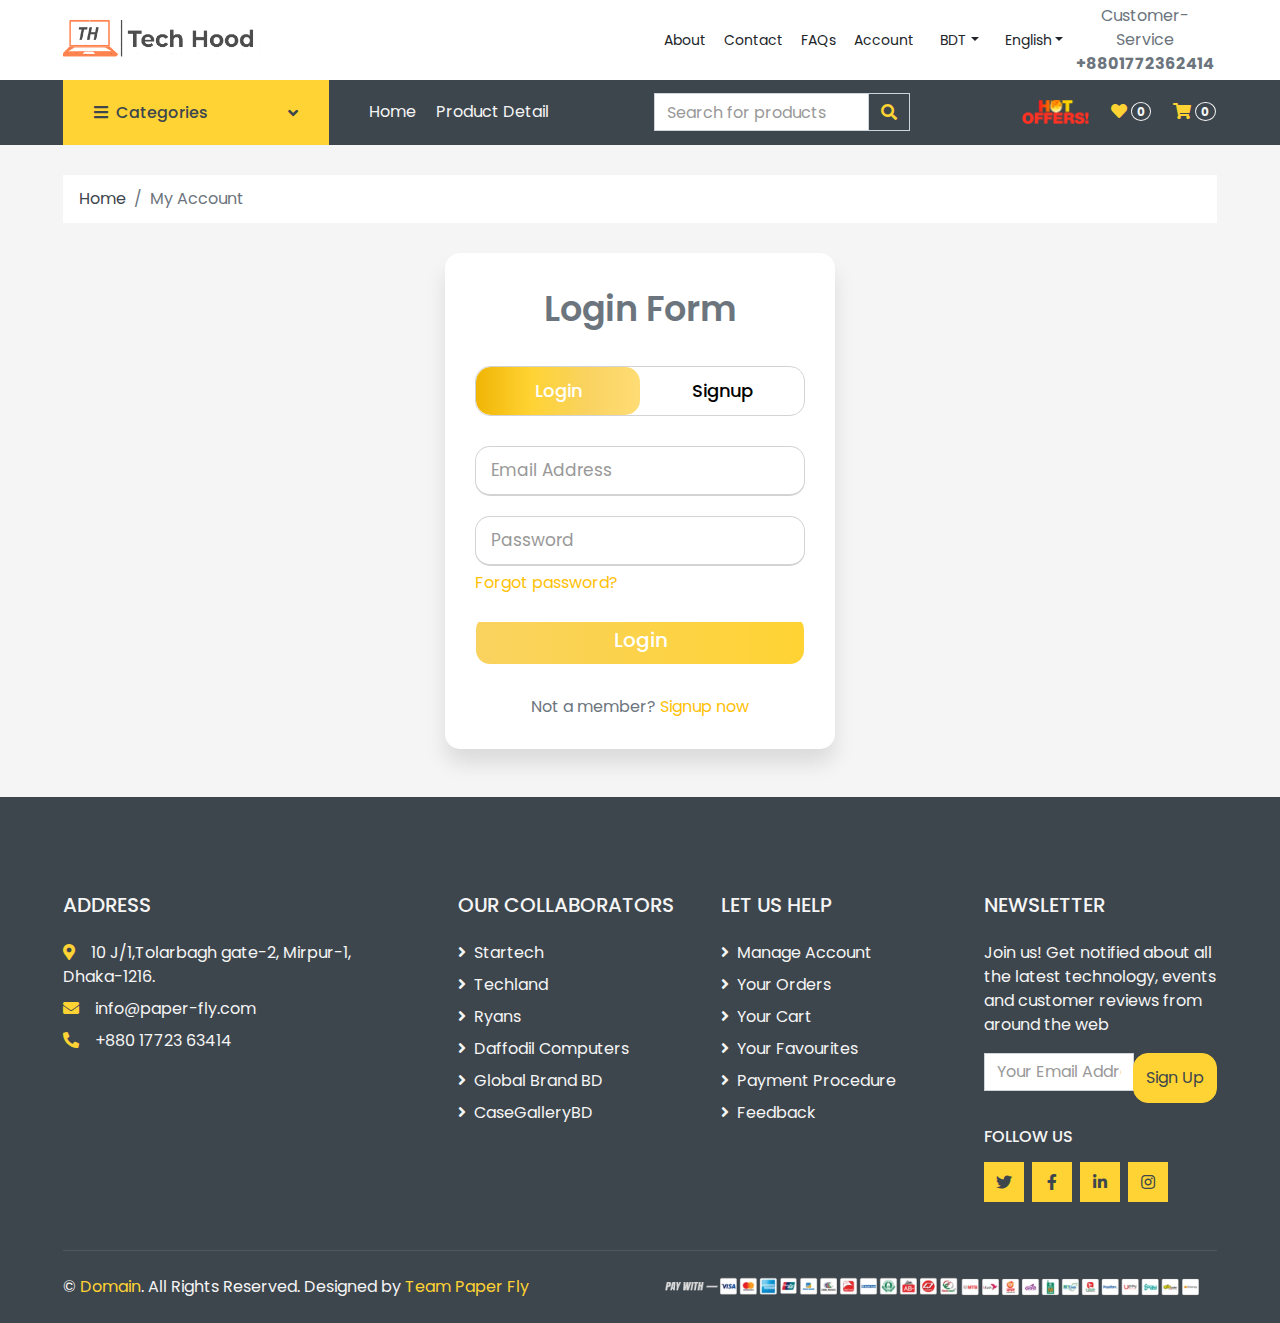
<file: signin.html>
<!DOCTYPE html>
<html lang="en">

<head>
    <meta charset="utf-8">
    <title>Tech Hood</title>
    <meta content="width=device-width, initial-scale=1.0" name="viewport">

    <!-- Favicon -->
    <link href="img/th-short.png" rel="icon">

    <!-- Google Web Fonts -->
    <link rel="preconnect" href="https://fonts.gstatic.com">
    <link href="https://fonts.googleapis.com/css2?family=Roboto:wght@400;500;700&display=swap" rel="stylesheet">  

    <!-- Font Awesome -->
    <link href="https://cdnjs.cloudflare.com/ajax/libs/font-awesome/5.10.0/css/all.min.css" rel="stylesheet">

    <!-- Libraries Stylesheet -->
    <link href="lib/animate/animate.min.css" rel="stylesheet">
    <link href="lib/owlcarousel/assets/owl.carousel.min.css" rel="stylesheet">

    <!-- Customized Bootstrap Stylesheet -->
    <link href="css/style.css" rel="stylesheet">
    <link href="css/signin.css" rel="stylesheet">
    
</head>

<body>
    <!-- Topbar Start -->
    <div class="container-fluid">
        <div class="row bg-light py-1 px-xl-5">
            <div class="col-lg-6 d-none d-lg-block">
                <div class="d-inline-flex align-items-center h-100">
                    <a href="index.html">
                        <img class="img-fluid" src="img/th.png" alt="Tech Hood" width="200px">
                    </a>
                </div>
            </div>
            <div class="col-lg-6 text-center text-lg-right">
                <div class="d-inline-flex align-items-center">
                    <a href="about.html"class="btn btn-sm btn-light">About</a>
                    <a href="contact.html"class="btn btn-sm btn-light">Contact</a>
                    <a href="faq.html"class="btn btn-sm btn-light">FAQs</a>
                    <a href="signin.html"class="btn btn-sm btn-light">Account</a>
                    <!-- <div class="btn-group">
                        <button type="button" class="btn btn-sm btn-light dropdown-toggle" data-toggle="dropdown">My Account</button>
                        <div class="dropdown-menu dropdown-menu-right">
                            <button class="dropdown-item" type="button">Sign in</button>
                            <button class="dropdown-item" type="button">Sign up</button>
                        </div>
                    </div> -->
                    <div class="btn-group mx-2">
                        <button type="button" class="btn btn-sm btn-light dropdown-toggle" data-toggle="dropdown">BDT</button>
                        <div class="dropdown-menu dropdown-menu-right">
                            <button class="dropdown-item" type="button">USD</button>
                        </div>
                    </div>
                    <div class="btn-group">
                        <button type="button" class="btn btn-sm btn-light dropdown-toggle" data-toggle="dropdown">English</button>
                        <div class="dropdown-menu dropdown-menu-right">
                            <button class="dropdown-item" type="button">বাংলা</button>
                        </div>
                    </div>
                    <div class="d-inline-flex align-items-center d-block d-lg-none">
                        <a href="" class="btn px-0 ml-2">
                            <i class="fas fa-heart text-dark"></i>
                            <span class="badge text-dark border border-dark rounded-circle" style="padding-bottom: 2px;">0</span>
                        </a>
                        <a href="" class="btn px-0 ml-2">
                            <i class="fas fa-shopping-cart text-dark"></i>
                            <span class="badge text-dark border border-dark rounded-circle" style="padding-bottom: 2px;">0</span>
                        </a>
                    </div>
                    <div class="text-center d-none d-lg-flex">
                        <p class="m-0">Customer-Service<br><b>+8801772362414</b></p>
                    </div>
                </div>
            </div>
        </div>
    </div>
    <!-- Topbar End -->


    <!-- Navbar Start -->
    <div class="container-fluid bg-dark mb-30">
        <div class="row px-xl-5">
            <!-- Categories Start -->
            <div class="col-lg-3 d-none d-lg-block">
                <a class="btn d-flex align-items-center justify-content-between bg-primary w-100" data-toggle="collapse" href="#navbar-vertical" style="height: 65px; padding: 0 30px;">
                    <h6 class="text-dark m-0"><i class="fa fa-bars mr-2"></i>Categories</h6>
                    <i class="fa fa-angle-down text-dark"></i>
                </a>
                <nav class="collapse position-absolute navbar navbar-vertical navbar-light align-items-start p-0 bg-light" id="navbar-vertical" style="width: calc(100% - 30px); z-index: 999;">
                    <div class="navbar-nav w-100">
                        <div class="nav-item dropdown dropright">
                            <a href="#" class="nav-link dropdown-toggle" data-toggle="dropdown">Laptop & Tablet <i class="fa fa-angle-right float-right mt-1"></i></a>
                            <div class="dropdown-menu position-absolute rounded-0 border-0 m-0">
                                <a href="" class="dropdown-item">Laptop</a>
                                <a href="" class="dropdown-item">Gaming Laptops</a>
                                <a href="" class="dropdown-item">Tablet PC</a>
                                <a href="" class="dropdown-item">Laptop Components</a>
                                <a href="" class="dropdown-item">Laptop Accessories</a>
                            </div>
                        </div>
                        <div class="nav-item dropdown dropright">
                            <a href="#" class="nav-link dropdown-toggle" data-toggle="dropdown">Desktop<i class="fa fa-angle-right float-right mt-1"></i></a>
                            <div class="dropdown-menu position-absolute rounded-0 border-0 m-0">
                                <a href="" class="dropdown-item">Brand PC</a>
                                <a href="" class="dropdown-item">Gaming PC</a>
                                <a href="" class="dropdown-item">Budget PC</a>
                                <a href="" class="dropdown-item">Apple iMAC</a>
                                <a href="" class="dropdown-item">PC Combo</a>
                            </div>
                        </div>
                        <div class="nav-item dropdown dropright">
                            <a href="#" class="nav-link dropdown-toggle" data-toggle="dropdown">Components<i class="fa fa-angle-right float-right mt-1"></i></a>
                            <div class="dropdown-menu position-absolute rounded-0 border-0 m-0">
                                <a href="" class="dropdown-item">Processor</a>
                                <a href="" class="dropdown-item">Motherboard</a>
                                <a href="" class="dropdown-item">CPU Cooler</a>
                                <a href="" class="dropdown-item">Graphics Card</a>
                                <a href="" class="dropdown-item">RAM</a>
                                <a href="" class="dropdown-item">Storage Device</a>
                                <a href="" class="dropdown-item">Power Supply</a>
                                <a href="" class="dropdown-item">CPU Casing</a>
                            </div>
                        </div>
                        <div class="nav-item dropdown dropright">
                            <a href="#" class="nav-link dropdown-toggle" data-toggle="dropdown">PC Accessories<i class="fa fa-angle-right float-right mt-1"></i></a>
                            <div class="dropdown-menu position-absolute rounded-0 border-0 m-0">
                                <a href="" class="dropdown-item">Mouse</a>
                                <a href="" class="dropdown-item">Keyboard</a>
                                <a href="" class="dropdown-item">Webcam</a>
                                <a href="" class="dropdown-item">Mousepad</a>
                                <a href="" class="dropdown-item">Casing Fan</a>
                                <a href="" class="dropdown-item">Gamepad</a>
                                <a href="" class="dropdown-item">Pendrive</a>
                                <a href="" class="dropdown-item">Memory Card</a>
                                <a href="" class="dropdown-item">Powerbank</a>
                                <a href="" class="dropdown-item">USB Hub</a>
                                <a href="" class="dropdown-item">Cable & Converter</a>
                                <a href="" class="dropdown-item">Thermalpaste</a>
                            </div>
                        </div>
                        <div class="nav-item dropdown dropright">
                            <a href="#" class="nav-link dropdown-toggle" data-toggle="dropdown">Audio System<i class="fa fa-angle-right float-right mt-1"></i></a>
                            <div class="dropdown-menu position-absolute rounded-0 border-0 m-0">
                                <a href="" class="dropdown-item">Speakers</a>
                                <a href="" class="dropdown-item">Headsets</a>
                                <a href="" class="dropdown-item">Earphone</a>
                                <a href="" class="dropdown-item">Earbud</a>
                                <a href="" class="dropdown-item">Microphone</a>
                                <a href="" class="dropdown-item">Headphone Stands</a>
                            </div>
                        </div>
                        <div class="nav-item dropdown dropright">
                            <a href="#" class="nav-link dropdown-toggle" data-toggle="dropdown">Monitor<i class="fa fa-angle-right float-right mt-1"></i></a>
                            <div class="dropdown-menu position-absolute rounded-0 border-0 m-0">
                                <a href="" class="dropdown-item">Asus</a>
                                <a href="" class="dropdown-item">HP</a>
                                <a href="" class="dropdown-item">Gigabyte</a>
                                <a href="" class="dropdown-item">Xiaomi</a>
                                <a href="" class="dropdown-item">Lenovo</a>
                                <a href="" class="dropdown-item">Samsung</a>
                                <a href="" class="dropdown-item">LG</a>
                                <a href="" class="dropdown-item">Dell</a>
                                <a href="" class="dropdown-item">MSI</a>
                                <a href="" class="dropdown-item">BenQ</a>
                                <a href="" class="dropdown-item">Razer</a>
                                <a href="" class="dropdown-item">Viewsonic</a>
                            </div>
                        </div>
                        <div class="nav-item dropdown dropright">
                            <a href="#" class="nav-link dropdown-toggle" data-toggle="dropdown">Routers<i class="fa fa-angle-right float-right mt-1"></i></a>
                            <div class="dropdown-menu position-absolute rounded-0 border-0 m-0">
                                <a href="" class="dropdown-item">Asus</a>
                                <a href="" class="dropdown-item">TP-Link</a>
                                <a href="" class="dropdown-item">Tenda</a>
                                <a href="" class="dropdown-item">Xiaomi</a>
                                <a href="" class="dropdown-item">Walton</a>
                                <a href="" class="dropdown-item">D-Link</a>
                                <a href="" class="dropdown-item">LinkSYS</a>
                                <a href="" class="dropdown-item">Netis</a>
                                <a href="" class="dropdown-item">Netgear</a>
                            </div>
                        </div>
                        <div class="nav-item dropdown dropright">
                            <a href="#" class="nav-link dropdown-toggle" data-toggle="dropdown">Gadgets<i class="fa fa-angle-right float-right mt-1"></i></a>
                            <div class="dropdown-menu position-absolute rounded-0 border-0 m-0">
                                <a href="" class="dropdown-item">Smartwatch</a>
                                <a href="" class="dropdown-item">Gimbal</a>
                            </div>
                        </div>
                        <div class="nav-item dropdown dropright">
                            <a href="#" class="nav-link dropdown-toggle" data-toggle="dropdown">Cameras<i class="fa fa-angle-right float-right mt-1"></i></a>
                            <div class="dropdown-menu position-absolute rounded-0 border-0 m-0">
                                <a href="" class="dropdown-item">Action Camera</a>
                                <a href="" class="dropdown-item">Digital Camera</a>
                                <a href="" class="dropdown-item">Mirror Camera</a>
                                <a href="" class="dropdown-item">DSLR</a>
                                <a href="" class="dropdown-item">Security Camera</a>
                                <a href="" class="dropdown-item">Dashcam</a>
                                <a href="" class="dropdown-item">IP Camera</a>
                                <a href="" class="dropdown-item">Lenses</a>
                                <a href="" class="dropdown-item">Accessories</a>
                            </div>
                        </div>
                        <div class="nav-item dropdown dropright">
                            <a href="#" class="nav-link dropdown-toggle" data-toggle="dropdown">Softwares<i class="fa fa-angle-right float-right mt-1"></i></a>
                            <div class="dropdown-menu position-absolute rounded-0 border-0 m-0">
                                <a href="" class="dropdown-item">MS Office</a>
                                <a href="" class="dropdown-item">Windows</a>
                                <a href="" class="dropdown-item">Adobe</a>
                                <a href="" class="dropdown-item">Antivirus</a>
                            </div>
                        </div>
                    </div>
                </nav>
            </div>
 
            <!-- Categories End -->


            <div class="col-lg-9">
                <nav class="navbar navbar-expand-lg bg-dark navbar-dark py-3 py-lg-0 px-0">
                    <a href="index.html" class="bg-light d-block d-lg-none">
                        <span class=""><img src="img/th.png" alt="Tech Hood" width="200px"></span>
                    </a>
                    <button type="button" class="navbar-toggler" data-toggle="collapse" data-target="#navbarCollapse">
                        <span class="navbar-toggler-icon"></span>
                    </button>
                    <div class="collapse navbar-collapse justify-content-between" id="navbarCollapse">
                        <div class="navbar-nav mr-auto py-0">
                            <a href="index.html" class="nav-item nav-link">Home</a>
                            <a href="detail.html" class="nav-item nav-link">Product Detail</a>
                        </div>
                        <div class="col-lg-4 col-6 text-left">
                            <form action="">
                                <div class="input-group">
                                    <input type="text" class="form-control" placeholder="Search for products">
                                    <div class="input-group-append">
                                        <span class="input-group-text bg-transparent text-primary">
                                            <i class="fa fa-search"></i>
                                        </span>
                                    </div>
                                </div>
                            </form>
                        </div>
                        <div class="navbar-nav ml-auto py-0 d-none d-lg-block">
                            <a href="offers.html" class="btn px-0 ml-3 blink"><img src="img/hot-offers.png" alt="hot offers" height="24px"></a>
                            <a href="" class="btn px-0 ml-3">
                                <i class="fas fa-heart text-primary"></i>
                                <span class="badge text-secondary border border-secondary rounded-circle" style="padding-bottom: 2px;">0</span>
                            </a>
                            <a href="cart.html" class="btn px-0 ml-3">
                                <i class="fas fa-shopping-cart text-primary"></i>
                                <span class="badge text-secondary border border-secondary rounded-circle" style="padding-bottom: 2px;">0</span>
                            </a>
                        </div>
                    </div>
                </nav>
            </div>
        </div>
    </div>
    <!-- Navbar End -->

    <!-- Breadcrumb Start -->
    <div class="container-fluid">
        <div class="row px-xl-5">
            <div class="col-12">
                <nav class="breadcrumb bg-light mb-30">
                    <a class="breadcrumb-item text-dark" href="index.html">Home</a>
                    <span class="breadcrumb-item active">My Account</span>
                </nav>
            </div>
        </div>
    </div>

    <!-- Breadcrump End -->

    
    <div class="wrapper">
        <div class="title-text">
          <div class="title login">Login Form</div>
          <div class="title signup">Signup Form</div>
        </div>
        <div class="form-container">
          <div class="slide-controls">
            <input type="radio" name="slide" id="login" checked>
            <input type="radio" name="slide" id="signup">
            <label for="login" class="slide login">Login</label>
            <label for="signup" class="slide signup">Signup</label>
            <div class="slider-tab"></div>
          </div>
          <div class="form-inner">
            <form action="#" class="login">
              <div class="field">
                <input type="text" placeholder="Email Address" required>
              </div>
              <div class="field">
                <input type="password" placeholder="Password" required>
              </div>
              <div class="pass-link"><a href="#">Forgot password?</a></div>
              <div class="field btn">
                <div class="btn-layer"></div>
                <input type="submit" value="Login">
              </div>
              <div class="signup-link">Not a member? <a href="">Signup now</a></div>
            </form>
            <form action="#" class="signup">
              <div class="field">
                <input type="text" placeholder="Email Address" required>
              </div>
              <div class="field">
                <input type="password" placeholder="Password" required>
              </div>
              <div class="field">
                <input type="password" placeholder="Confirm password" required>
              </div>
              <div class="field btn">
                <div class="btn-layer"></div>
                <input type="submit" value="Signup">
              </div>
            </form>
          </div>
        </div>
      </div>

<!-- Footer Start -->
<div class="container-fluid bg-dark text-secondary mt-5 pt-5">
  <div class="row px-xl-5 pt-5">
      <div class="col-lg-4 col-md-12 mb-5 pr-3 pr-xl-5">
          <h5 class="text-secondary text-uppercase mb-4">Address</h5>
          <!--<p class="mb-4"></p>-->
          <p class="mb-2"><i class="fa fa-map-marker-alt text-primary mr-3"></i>10 J/1,Tolarbagh gate-2, Mirpur-1, Dhaka-1216.</p>
          <p class="mb-2"><i class="fa fa-envelope text-primary mr-3"></i>info@paper-fly.com</p>
          <p class="mb-0"><i class="fa fa-phone-alt text-primary mr-3"></i>+880 17723 63414</p>
      </div>
      <div class="col-lg-8 col-md-12">
          <div class="row">
              <div class="col-md-4 mb-5">
                  <h5 class="text-secondary text-uppercase mb-4">Our Collaborators</h5>
                  <div class="d-flex flex-column justify-content-start">
                      <a class="text-secondary mb-2" href="https://www.startech.com.bd/"><i class="fa fa-angle-right mr-2"></i>Startech</a>
                      <a class="text-secondary mb-2" href="https://www.techlandbd.com/"><i class="fa fa-angle-right mr-2"></i>Techland</a>
                      <a class="text-secondary mb-2" href="https://www.ryanscomputers.com/"><i class="fa fa-angle-right mr-2"></i>Ryans</a>
                      <a class="text-secondary mb-2" href="https://shop.daffodil-bd.com/"><i class="fa fa-angle-right mr-2"></i>Daffodil Computers</a>
                      <a class="text-secondary mb-2" href="https://www.globalbrand.com.bd/"><i class="fa fa-angle-right mr-2"></i>Global Brand BD</a>
                      <a class="text-secondary" href="https://casegallerybd.com/"><i class="fa fa-angle-right mr-2"></i>CaseGalleryBD</a>
                  </div>
              </div>
              <div class="col-md-4 mb-5">
                  <h5 class="text-secondary text-uppercase mb-4">Let Us Help</h5>
                  <div class="d-flex flex-column justify-content-start">
                      <a class="text-secondary mb-2" href="#"><i class="fa fa-angle-right mr-2"></i>Manage Account</a>
                      <a class="text-secondary mb-2" href="#"><i class="fa fa-angle-right mr-2"></i>Your Orders</a>
                      <a class="text-secondary mb-2" href="#"><i class="fa fa-angle-right mr-2"></i>Your Cart</a>
                      <a class="text-secondary mb-2" href="#"><i class="fa fa-angle-right mr-2"></i>Your Favourites</a>
                      <a class="text-secondary mb-2" href="#"><i class="fa fa-angle-right mr-2"></i>Payment Procedure</a>
                      <a class="text-secondary" href="contact.html"><i class="fa fa-angle-right mr-2"></i>Feedback</a>
                  </div>
              </div>
              <div class="col-md-4 mb-5">
                  <h5 class="text-secondary text-uppercase mb-4">Newsletter</h5>
                  <p>Join us! Get notified about all the latest technology, events and customer reviews from around the web</p>
                  <form action="">
                      <div class="input-group">
                          <input type="text" class="form-control" placeholder="Your Email Address">
                          <div class="input-group-append">
                              <button class="btn btn-primary">Sign Up</button>
                          </div>
                      </div>
                  </form>
                  <h6 class="text-secondary text-uppercase mt-4 mb-3">Follow Us</h6>
                  <div class="d-flex">
                      <a class="btn btn-primary btn-square mr-2" href="https://twitter.com/ebnezam1"><i class="fab fa-twitter"></i></a>
                      <a class="btn btn-primary btn-square mr-2" href="https://www.facebook.com/ebnezam1"><i class="fab fa-facebook-f"></i></a>
                      <a class="btn btn-primary btn-square mr-2" href="https://bd.linkedin.com/in/mahmud-ebne-zaman"><i class="fab fa-linkedin-in"></i></a>
                      <a class="btn btn-primary btn-square" href="https://www.instagram.com/ebnezam1/"><i class="fab fa-instagram"></i></a>
                  </div>
              </div>
          </div>
      </div>
  </div>
  <div class="row border-top mx-xl-5 py-4" style="border-color: rgba(256, 256, 256, .1) !important;">
      <div class="col-md-6 px-xl-0">
          <p class="mb-md-0 text-center text-md-left text-secondary">
              &copy; <a class="text-primary" href="#">Domain</a>. All Rights Reserved. Designed
              by
              <a class="text-primary" href="about.html">Team Paper Fly</a>
          </p>
      </div>
      <div class="col-md-6 px-xl-0 text-center text-md-right">
          <img class="img-fluid" src="img/payments.png" alt="">
      </div>
  </div>
</div>
<!-- Footer End -->



  <!-- Back to Top -->
  <a href="#" class="btn btn-primary back-to-top"><i class="fa fa-angle-double-up"></i></a>


  <!-- JavaScript Libraries -->
  <script src="https://code.jquery.com/jquery-3.4.1.min.js"></script>
  <script src="https://stackpath.bootstrapcdn.com/bootstrap/4.4.1/js/bootstrap.bundle.min.js"></script>
  <script src="lib/easing/easing.min.js"></script>
  <script src="lib/owlcarousel/owl.carousel.min.js"></script>

  <!-- Contact Javascript File -->
  <script src="mail/jqBootstrapValidation.min.js"></script>
  <script src="mail/contact.js"></script>

  <!-- Template Javascript -->
  <script src="js/main.js"></script>
  <script src="js/signin.js"></script>

</body>
</html>
</file>
<file: css/collapsible.css>
/* Style the button that is used to open and close the collapsible content */
.collapsible {
    background-color: #ffff;
    color: #444;
    cursor: pointer;
    padding: 18px;
    width: 100%;
    border: none;
    text-align: left;
    outline: none;
    font-size: 15px;
  }
  
  /* Add a background color to the button if it is clicked on (add the .active class with JS), and when you move the mouse over it (hover) */
  .active, .collapsible:hover {
    background-color: #ccc;
  }
  
  /* Style the collapsible content. Note: hidden by default */
  .content {
    padding: 0 18px;
    display: none;
    overflow: hidden;
    background-color: #f1f1f1;
  }

  .collapsible:after {
    content: '\02795'; /* Unicode character for "plus" sign (+) */
    font-size: 13px;
    color: white;
    float: right;
    margin-left: 5px;
  }
  
  .active:after {
    content: "\2796"; /* Unicode character for "minus" sign (-) */
  }
</file>
<file: css/signin.css>
@import url('https://fonts.googleapis.com/css?family=Poppins:400,500,600,700&display=swap');
*{
  margin: 0;
  padding: 0;
  box-sizing: border-box;
  font-family: 'Poppins', sans-serif;
}
html,body{
  display: grid;
  height: 100%;
  width: 100%;
  place-items: center;
  /* background: -webkit-linear-gradient(left, #003366,#004080,#0059b3
, #0073e6); */
}
::selection{
  background: #ffc107;
  color: #fff;
}
.wrapper{
  overflow: hidden;
  max-width: 390px;
  background: #fff;
  padding: 30px;
  border-radius: 15px;
  box-shadow: 0px 15px 20px rgba(0,0,0,0.1);
}
.wrapper .title-text{
  display: flex;
  width: 200%;
}
.wrapper .title{
  width: 50%;
  font-size: 35px;
  font-weight: 600;
  text-align: center;
  transition: all 0.6s cubic-bezier(0.68,-0.55,0.265,1.55);
}
.wrapper .slide-controls{
  position: relative;
  display: flex;
  height: 50px;
  width: 100%;
  overflow: hidden;
  margin: 30px 0 10px 0;
  justify-content: space-between;
  border: 1px solid lightgrey;
  border-radius: 15px;
}
.slide-controls .slide{
  height: 100%;
  width: 100%;
  color: #fff;
  font-size: 18px;
  font-weight: 500;
  text-align: center;
  line-height: 48px;
  cursor: pointer;
  z-index: 1;
  transition: all 0.6s ease;
}
.slide-controls label.signup{
  color: #000;
}
.slide-controls .slider-tab{
  position: absolute;
  height: 100%;
  width: 50%;
  left: 0;
  z-index: 0;
  border-radius: 15px;
  background: -webkit-linear-gradient(left,#f0b505,#FFD333,#f9d25efd
, #ffdc74fd);
  transition: all 0.6s cubic-bezier(0.68,-0.55,0.265,1.55);
}
input[type="radio"]{
  display: none;
}
#signup:checked ~ .slider-tab{
  left: 50%;
}
#signup:checked ~ label.signup{
  color: #fff;
  cursor: default;
  user-select: none;
}
#signup:checked ~ label.login{
  color: #000;
}
#login:checked ~ label.signup{
  color: #000;
}
#login:checked ~ label.login{
  cursor: default;
  user-select: none;
}
.wrapper .form-container{
  width: 100%;
  overflow: hidden;
}
.form-container .form-inner{
  display: flex;
  width: 200%;
}
.form-container .form-inner form{
  width: 50%;
  transition: all 0.6s cubic-bezier(0.68,-0.55,0.265,1.55);
}
.form-inner form .field{
  height: 50px;
  width: 100%;
  margin-top: 20px;
}
.form-inner form .field input{
  height: 100%;
  width: 100%;
  outline: none;
  padding-left: 15px;
  border-radius: 15px;
  border: 1px solid lightgrey;
  border-bottom-width: 2px;
  font-size: 17px;
  transition: all 0.3s ease;
}
.form-inner form .field input:focus{
  border-color: #ffc107;
  /* box-shadow: inset 0 0 3px #fb6aae; */
}
.form-inner form .field input::placeholder{
  color: #999;
  transition: all 0.3s ease;
}
form .field input:focus::placeholder{
  color: #ffc107;
}
.form-inner form .pass-link{
  margin-top: 5px;
}
.form-inner form .signup-link{
  text-align: center;
  margin-top: 30px;
}
.form-inner form .pass-link a,
.form-inner form .signup-link a{
  color: #ffc107;
  text-decoration: none;
}
.form-inner form .pass-link a:hover,
.form-inner form .signup-link a:hover{
  text-decoration: underline;
}
form .btn{
  height: 50px;
  width: 100%;
  border-radius: 15px;
  position: relative;
  overflow: hidden;
}
form .btn .btn-layer{
  height: 100%;
  width: 300%;
  position: absolute;
  left: -100%;
  background: -webkit-linear-gradient(right,#f0b505,#FFD333,#f9d25efd
  , #ffdc74fd);
  border-radius: 15px;
  transition: all 0.4s ease;;
}
form .btn:hover .btn-layer{
  left: 0;
}
form .btn input[type="submit"]{
  height: 100%;
  width: 100%;
  z-index: 1;
  position: relative;
  background: none;
  border: none;
  color: #fff;
  padding-left: 0;
  border-radius: 15px;
  font-size: 20px;
  font-weight: 500;
  cursor: pointer;
}
</file>
<file: css/style.css>
/******* Bootstrap Theming ********/
/*!
 * Bootstrap v4.5.3 (https://getbootstrap.com/)
 * Copyright 2011-2020 The Bootstrap Authors
 * Copyright 2011-2020 Twitter, Inc.
 * Licensed under MIT (https://github.com/twbs/bootstrap/blob/main/LICENSE)
 */
:root {
  --blue: #007bff;
  --indigo: #6610f2;
  --purple: #6f42c1;
  --pink: #e83e8c;
  --red: #dc3545;
  --orange: #fd7e14;
  --yellow: #ffc107;
  --green: #28a745;
  --teal: #20c997;
  --cyan: #17a2b8;
  --white: #fff;
  --gray: #6c757d;
  --gray-dark: #343a40;
  --primary: #FFD333;
  --secondary: #F5F5F5;
  --success: #28a745;
  --info: #17a2b8;
  --warning: #ffc107;
  --danger: #dc3545;
  --light: #FFFFFF;
  --dark: #3D464D;
  --breakpoint-xs: 0;
  --breakpoint-sm: 576px;
  --breakpoint-md: 768px;
  --breakpoint-lg: 992px;
  --breakpoint-xl: 1200px;
  --font-family-sans-serif: "Roboto", sans-serif;
  --font-family-monospace: SFMono-Regular, Menlo, Monaco, Consolas, "Liberation Mono", "Courier New", monospace;
}

*,
*::before,
*::after {
  box-sizing: border-box;
}

html {
  font-family: sans-serif;
  line-height: 1.15;
  -webkit-text-size-adjust: 100%;
  -webkit-tap-highlight-color: rgba(0, 0, 0, 0);
}

article, aside, figcaption, figure, footer, header, hgroup, main, nav, section {
  display: block;
}

body {
  margin: 0;
  font-family: "Roboto", sans-serif;
  font-size: 1rem;
  font-weight: 400;
  line-height: 1.5;
  color: #6C757D;
  text-align: left;
  background-color: #F5F5F5;
}

[tabindex="-1"]:focus:not(:focus-visible) {
  outline: 0 !important;
}

hr {
  box-sizing: content-box;
  height: 0;
  overflow: visible;
}

h1, h2, h3, h4, h5, h6 {
  margin-top: 0;
  margin-bottom: 0.5rem;
}

p {
  margin-top: 0;
  margin-bottom: 1rem;
}

abbr[title],
abbr[data-original-title] {
  text-decoration: underline;
  text-decoration: underline dotted;
  cursor: help;
  border-bottom: 0;
  text-decoration-skip-ink: none;
}

address {
  margin-bottom: 1rem;
  font-style: normal;
  line-height: inherit;
}

ol,
ul,
dl {
  margin-top: 0;
  margin-bottom: 1rem;
}

ol ol,
ul ul,
ol ul,
ul ol {
  margin-bottom: 0;
}

dt {
  font-weight: 700;
}

dd {
  margin-bottom: .5rem;
  margin-left: 0;
}

blockquote {
  margin: 0 0 1rem;
}

b,
strong {
  font-weight: bolder;
}

small {
  font-size: 80%;
}

sub,
sup {
  position: relative;
  font-size: 75%;
  line-height: 0;
  vertical-align: baseline;
}

sub {
  bottom: -.25em;
}

sup {
  top: -.5em;
}

a {
  color: #FFD333;
  text-decoration: none;
  background-color: transparent;
}

a:hover {
  color: #e6b400;
  text-decoration: underline;
}

a:not([href]):not([class]) {
  color: inherit;
  text-decoration: none;
}

a:not([href]):not([class]):hover {
  color: inherit;
  text-decoration: none;
}

pre,
code,
kbd,
samp {
  font-family: SFMono-Regular, Menlo, Monaco, Consolas, "Liberation Mono", "Courier New", monospace;
  font-size: 1em;
}

pre {
  margin-top: 0;
  margin-bottom: 1rem;
  overflow: auto;
  -ms-overflow-style: scrollbar;
}

figure {
  margin: 0 0 1rem;
}

img {
  vertical-align: middle;
  border-style: none;
}

svg {
  overflow: hidden;
  vertical-align: middle;
}

table {
  border-collapse: collapse;
}

caption {
  padding-top: 0.75rem;
  padding-bottom: 0.75rem;
  color: #6c757d;
  text-align: left;
  caption-side: bottom;
}

th {
  text-align: inherit;
  text-align: -webkit-match-parent;
}

label {
  display: inline-block;
  margin-bottom: 0.5rem;
}

button {
  border-radius: 0;
}

button:focus {
  outline: 1px dotted;
  outline: 5px auto -webkit-focus-ring-color;
}

input,
button,
select,
optgroup,
textarea {
  margin: 0;
  font-family: inherit;
  font-size: inherit;
  line-height: inherit;
}

button,
input {
  overflow: visible;
}

button,
select {
  text-transform: none;
}

[role="button"] {
  cursor: pointer;
}

select {
  word-wrap: normal;
}

button,
[type="button"],
[type="reset"],
[type="submit"] {
  -webkit-appearance: button;
}

button:not(:disabled),
[type="button"]:not(:disabled),
[type="reset"]:not(:disabled),
[type="submit"]:not(:disabled) {
  cursor: pointer;
}

button::-moz-focus-inner,
[type="button"]::-moz-focus-inner,
[type="reset"]::-moz-focus-inner,
[type="submit"]::-moz-focus-inner {
  padding: 0;
  border-style: none;
}

input[type="radio"],
input[type="checkbox"] {
  box-sizing: border-box;
  padding: 0;
}

textarea {
  overflow: auto;
  resize: vertical;
}

fieldset {
  min-width: 0;
  padding: 0;
  margin: 0;
  border: 0;
}

legend {
  display: block;
  width: 100%;
  max-width: 100%;
  padding: 0;
  margin-bottom: .5rem;
  font-size: 1.5rem;
  line-height: inherit;
  color: inherit;
  white-space: normal;
}

@media (max-width: 1200px) {
  legend {
    font-size: calc(1.275rem + 0.3vw) ;
  }
}

progress {
  vertical-align: baseline;
}

[type="number"]::-webkit-inner-spin-button,
[type="number"]::-webkit-outer-spin-button {
  height: auto;
}

[type="search"] {
  outline-offset: -2px;
  -webkit-appearance: none;
}

[type="search"]::-webkit-search-decoration {
  -webkit-appearance: none;
}

::-webkit-file-upload-button {
  font: inherit;
  -webkit-appearance: button;
}

output {
  display: inline-block;
}

summary {
  display: list-item;
  cursor: pointer;
}

template {
  display: none;
}

[hidden] {
  display: none !important;
}

h1, h2, h3, h4, h5, h6,
.h1, .h2, .h3, .h4, .h5, .h6 {
  margin-bottom: 0.5rem;
  font-weight: 500;
  line-height: 1.2;
  color: #3D464D;
}

h1, .h1 {
  font-size: 2.5rem;
}

@media (max-width: 1200px) {
  h1, .h1 {
    font-size: calc(1.375rem + 1.5vw) ;
  }
}

h2, .h2 {
  font-size: 2rem;
}

@media (max-width: 1200px) {
  h2, .h2 {
    font-size: calc(1.325rem + 0.9vw) ;
  }
}

h3, .h3 {
  font-size: 1.75rem;
}

@media (max-width: 1200px) {
  h3, .h3 {
    font-size: calc(1.3rem + 0.6vw) ;
  }
}

h4, .h4 {
  font-size: 1.5rem;
}

@media (max-width: 1200px) {
  h4, .h4 {
    font-size: calc(1.275rem + 0.3vw) ;
  }
}

h5, .h5 {
  font-size: 1.25rem;
}

h6, .h6 {
  font-size: 1rem;
}

.lead {
  font-size: 1.25rem;
  font-weight: 300;
}

.display-1 {
  font-size: 6rem;
  font-weight: 300;
  line-height: 1.2;
}

@media (max-width: 1200px) {
  .display-1 {
    font-size: calc(1.725rem + 5.7vw) ;
  }
}

.display-2 {
  font-size: 5.5rem;
  font-weight: 300;
  line-height: 1.2;
}

@media (max-width: 1200px) {
  .display-2 {
    font-size: calc(1.675rem + 5.1vw) ;
  }
}

.display-3 {
  font-size: 4.5rem;
  font-weight: 300;
  line-height: 1.2;
}

@media (max-width: 1200px) {
  .display-3 {
    font-size: calc(1.575rem + 3.9vw) ;
  }
}

.display-4 {
  font-size: 3.5rem;
  font-weight: 300;
  line-height: 1.2;
}

@media (max-width: 1200px) {
  .display-4 {
    font-size: calc(1.475rem + 2.7vw) ;
  }
}

hr {
  margin-top: 1rem;
  margin-bottom: 1rem;
  border: 0;
  border-top: 1px solid rgba(0, 0, 0, 0.1);
}

small,
.small {
  font-size: 80%;
  font-weight: 400;
}

mark,
.mark {
  padding: 0.2em;
  background-color: #fcf8e3;
}

.list-unstyled {
  padding-left: 0;
  list-style: none;
}

.list-inline {
  padding-left: 0;
  list-style: none;
}

.list-inline-item {
  display: inline-block;
}

.list-inline-item:not(:last-child) {
  margin-right: 0.5rem;
}

.initialism {
  font-size: 90%;
  text-transform: uppercase;
}

.blockquote {
  margin-bottom: 1rem;
  font-size: 1.25rem;
}

.blockquote-footer {
  display: block;
  font-size: 80%;
  color: #6c757d;
}

.blockquote-footer::before {
  content: "\2014\00A0";
}

.img-fluid {
  max-width: 100%;
  height: auto;
}

.img-thumbnail {
  padding: 0.25rem;
  background-color: #F5F5F5;
  border: 1px solid #dee2e6;
  max-width: 100%;
  height: auto;
}

.figure {
  display: inline-block;
}

.figure-img {
  margin-bottom: 0.5rem;
  line-height: 1;
}

.figure-caption {
  font-size: 90%;
  color: #6c757d;
}

code {
  font-size: 87.5%;
  color: #e83e8c;
  word-wrap: break-word;
}

a > code {
  color: inherit;
}

kbd {
  padding: 0.2rem 0.4rem;
  font-size: 87.5%;
  color: #fff;
  background-color: #212529;
}

kbd kbd {
  padding: 0;
  font-size: 100%;
  font-weight: 700;
}

pre {
  display: block;
  font-size: 87.5%;
  color: #212529;
}

pre code {
  font-size: inherit;
  color: inherit;
  word-break: normal;
}

.pre-scrollable {
  max-height: 340px;
  overflow-y: scroll;
}

.container,
.container-fluid,
.container-sm,
.container-md,
.container-lg,
.container-xl {
  width: 100%;
  padding-right: 15px;
  padding-left: 15px;
  margin-right: auto;
  margin-left: auto;
}

@media (min-width: 576px) {
  .container, .container-sm {
    max-width: 540px;
  }
}

@media (min-width: 768px) {
  .container, .container-sm, .container-md {
    max-width: 720px;
  }
}

@media (min-width: 992px) {
  .container, .container-sm, .container-md, .container-lg {
    max-width: 960px;
  }
}

@media (min-width: 1200px) {
  .container, .container-sm, .container-md, .container-lg, .container-xl {
    max-width: 1140px;
  }
}

.row {
  display: flex;
  flex-wrap: wrap;
  margin-right: -15px;
  margin-left: -15px;
}

.no-gutters {
  margin-right: 0;
  margin-left: 0;
}

.no-gutters > .col,
.no-gutters > [class*="col-"] {
  padding-right: 0;
  padding-left: 0;
}

.col-1, .col-2, .col-3, .col-4, .col-5, .col-6, .col-7, .col-8, .col-9, .col-10, .col-11, .col-12, .col,
.col-auto, .col-sm-1, .col-sm-2, .col-sm-3, .col-sm-4, .col-sm-5, .col-sm-6, .col-sm-7, .col-sm-8, .col-sm-9, .col-sm-10, .col-sm-11, .col-sm-12, .col-sm,
.col-sm-auto, .col-md-1, .col-md-2, .col-md-3, .col-md-4, .col-md-5, .col-md-6, .col-md-7, .col-md-8, .col-md-9, .col-md-10, .col-md-11, .col-md-12, .col-md,
.col-md-auto, .col-lg-1, .col-lg-2, .col-lg-3, .col-lg-4, .col-lg-5, .col-lg-6, .col-lg-7, .col-lg-8, .col-lg-9, .col-lg-10, .col-lg-11, .col-lg-12, .col-lg,
.col-lg-auto, .col-xl-1, .col-xl-2, .col-xl-3, .col-xl-4, .col-xl-5, .col-xl-6, .col-xl-7, .col-xl-8, .col-xl-9, .col-xl-10, .col-xl-11, .col-xl-12, .col-xl,
.col-xl-auto {
  position: relative;
  width: 100%;
  padding-right: 15px;
  padding-left: 15px;
}

.col {
  flex-basis: 0;
  flex-grow: 1;
  max-width: 100%;
}

.row-cols-1 > * {
  flex: 0 0 100%;
  max-width: 100%;
}

.row-cols-2 > * {
  flex: 0 0 50%;
  max-width: 50%;
}

.row-cols-3 > * {
  flex: 0 0 33.33333%;
  max-width: 33.33333%;
}

.row-cols-4 > * {
  flex: 0 0 25%;
  max-width: 25%;
}

.row-cols-5 > * {
  flex: 0 0 20%;
  max-width: 20%;
}

.row-cols-6 > * {
  flex: 0 0 16.66667%;
  max-width: 16.66667%;
}

.col-auto {
  flex: 0 0 auto;
  width: auto;
  max-width: 100%;
}

.col-1 {
  flex: 0 0 8.33333%;
  max-width: 8.33333%;
}

.col-2 {
  flex: 0 0 16.66667%;
  max-width: 16.66667%;
}

.col-3 {
  flex: 0 0 25%;
  max-width: 25%;
}

.col-4 {
  flex: 0 0 33.33333%;
  max-width: 33.33333%;
}

.col-5 {
  flex: 0 0 41.66667%;
  max-width: 41.66667%;
}

.col-6 {
  flex: 0 0 50%;
  max-width: 50%;
}

.col-7 {
  flex: 0 0 58.33333%;
  max-width: 58.33333%;
}

.col-8 {
  flex: 0 0 66.66667%;
  max-width: 66.66667%;
}

.col-9 {
  flex: 0 0 75%;
  max-width: 75%;
}

.col-10 {
  flex: 0 0 83.33333%;
  max-width: 83.33333%;
}

.col-11 {
  flex: 0 0 91.66667%;
  max-width: 91.66667%;
}

.col-12 {
  flex: 0 0 100%;
  max-width: 100%;
}

.order-first {
  order: -1;
}

.order-last {
  order: 13;
}

.order-0 {
  order: 0;
}

.order-1 {
  order: 1;
}

.order-2 {
  order: 2;
}

.order-3 {
  order: 3;
}

.order-4 {
  order: 4;
}

.order-5 {
  order: 5;
}

.order-6 {
  order: 6;
}

.order-7 {
  order: 7;
}

.order-8 {
  order: 8;
}

.order-9 {
  order: 9;
}

.order-10 {
  order: 10;
}

.order-11 {
  order: 11;
}

.order-12 {
  order: 12;
}

.offset-1 {
  margin-left: 8.33333%;
}

.offset-2 {
  margin-left: 16.66667%;
}

.offset-3 {
  margin-left: 25%;
}

.offset-4 {
  margin-left: 33.33333%;
}

.offset-5 {
  margin-left: 41.66667%;
}

.offset-6 {
  margin-left: 50%;
}

.offset-7 {
  margin-left: 58.33333%;
}

.offset-8 {
  margin-left: 66.66667%;
}

.offset-9 {
  margin-left: 75%;
}

.offset-10 {
  margin-left: 83.33333%;
}

.offset-11 {
  margin-left: 91.66667%;
}

@media (min-width: 576px) {
  .col-sm {
    flex-basis: 0;
    flex-grow: 1;
    max-width: 100%;
  }
  .row-cols-sm-1 > * {
    flex: 0 0 100%;
    max-width: 100%;
  }
  .row-cols-sm-2 > * {
    flex: 0 0 50%;
    max-width: 50%;
  }
  .row-cols-sm-3 > * {
    flex: 0 0 33.33333%;
    max-width: 33.33333%;
  }
  .row-cols-sm-4 > * {
    flex: 0 0 25%;
    max-width: 25%;
  }
  .row-cols-sm-5 > * {
    flex: 0 0 20%;
    max-width: 20%;
  }
  .row-cols-sm-6 > * {
    flex: 0 0 16.66667%;
    max-width: 16.66667%;
  }
  .col-sm-auto {
    flex: 0 0 auto;
    width: auto;
    max-width: 100%;
  }
  .col-sm-1 {
    flex: 0 0 8.33333%;
    max-width: 8.33333%;
  }
  .col-sm-2 {
    flex: 0 0 16.66667%;
    max-width: 16.66667%;
  }
  .col-sm-3 {
    flex: 0 0 25%;
    max-width: 25%;
  }
  .col-sm-4 {
    flex: 0 0 33.33333%;
    max-width: 33.33333%;
  }
  .col-sm-5 {
    flex: 0 0 41.66667%;
    max-width: 41.66667%;
  }
  .col-sm-6 {
    flex: 0 0 50%;
    max-width: 50%;
  }
  .col-sm-7 {
    flex: 0 0 58.33333%;
    max-width: 58.33333%;
  }
  .col-sm-8 {
    flex: 0 0 66.66667%;
    max-width: 66.66667%;
  }
  .col-sm-9 {
    flex: 0 0 75%;
    max-width: 75%;
  }
  .col-sm-10 {
    flex: 0 0 83.33333%;
    max-width: 83.33333%;
  }
  .col-sm-11 {
    flex: 0 0 91.66667%;
    max-width: 91.66667%;
  }
  .col-sm-12 {
    flex: 0 0 100%;
    max-width: 100%;
  }
  .order-sm-first {
    order: -1;
  }
  .order-sm-last {
    order: 13;
  }
  .order-sm-0 {
    order: 0;
  }
  .order-sm-1 {
    order: 1;
  }
  .order-sm-2 {
    order: 2;
  }
  .order-sm-3 {
    order: 3;
  }
  .order-sm-4 {
    order: 4;
  }
  .order-sm-5 {
    order: 5;
  }
  .order-sm-6 {
    order: 6;
  }
  .order-sm-7 {
    order: 7;
  }
  .order-sm-8 {
    order: 8;
  }
  .order-sm-9 {
    order: 9;
  }
  .order-sm-10 {
    order: 10;
  }
  .order-sm-11 {
    order: 11;
  }
  .order-sm-12 {
    order: 12;
  }
  .offset-sm-0 {
    margin-left: 0;
  }
  .offset-sm-1 {
    margin-left: 8.33333%;
  }
  .offset-sm-2 {
    margin-left: 16.66667%;
  }
  .offset-sm-3 {
    margin-left: 25%;
  }
  .offset-sm-4 {
    margin-left: 33.33333%;
  }
  .offset-sm-5 {
    margin-left: 41.66667%;
  }
  .offset-sm-6 {
    margin-left: 50%;
  }
  .offset-sm-7 {
    margin-left: 58.33333%;
  }
  .offset-sm-8 {
    margin-left: 66.66667%;
  }
  .offset-sm-9 {
    margin-left: 75%;
  }
  .offset-sm-10 {
    margin-left: 83.33333%;
  }
  .offset-sm-11 {
    margin-left: 91.66667%;
  }
}

@media (min-width: 768px) {
  .col-md {
    flex-basis: 0;
    flex-grow: 1;
    max-width: 100%;
  }
  .row-cols-md-1 > * {
    flex: 0 0 100%;
    max-width: 100%;
  }
  .row-cols-md-2 > * {
    flex: 0 0 50%;
    max-width: 50%;
  }
  .row-cols-md-3 > * {
    flex: 0 0 33.33333%;
    max-width: 33.33333%;
  }
  .row-cols-md-4 > * {
    flex: 0 0 25%;
    max-width: 25%;
  }
  .row-cols-md-5 > * {
    flex: 0 0 20%;
    max-width: 20%;
  }
  .row-cols-md-6 > * {
    flex: 0 0 16.66667%;
    max-width: 16.66667%;
  }
  .col-md-auto {
    flex: 0 0 auto;
    width: auto;
    max-width: 100%;
  }
  .col-md-1 {
    flex: 0 0 8.33333%;
    max-width: 8.33333%;
  }
  .col-md-2 {
    flex: 0 0 16.66667%;
    max-width: 16.66667%;
  }
  .col-md-3 {
    flex: 0 0 25%;
    max-width: 25%;
  }
  .col-md-4 {
    flex: 0 0 33.33333%;
    max-width: 33.33333%;
  }
  .col-md-5 {
    flex: 0 0 41.66667%;
    max-width: 41.66667%;
  }
  .col-md-6 {
    flex: 0 0 50%;
    max-width: 50%;
  }
  .col-md-7 {
    flex: 0 0 58.33333%;
    max-width: 58.33333%;
  }
  .col-md-8 {
    flex: 0 0 66.66667%;
    max-width: 66.66667%;
  }
  .col-md-9 {
    flex: 0 0 75%;
    max-width: 75%;
  }
  .col-md-10 {
    flex: 0 0 83.33333%;
    max-width: 83.33333%;
  }
  .col-md-11 {
    flex: 0 0 91.66667%;
    max-width: 91.66667%;
  }
  .col-md-12 {
    flex: 0 0 100%;
    max-width: 100%;
  }
  .order-md-first {
    order: -1;
  }
  .order-md-last {
    order: 13;
  }
  .order-md-0 {
    order: 0;
  }
  .order-md-1 {
    order: 1;
  }
  .order-md-2 {
    order: 2;
  }
  .order-md-3 {
    order: 3;
  }
  .order-md-4 {
    order: 4;
  }
  .order-md-5 {
    order: 5;
  }
  .order-md-6 {
    order: 6;
  }
  .order-md-7 {
    order: 7;
  }
  .order-md-8 {
    order: 8;
  }
  .order-md-9 {
    order: 9;
  }
  .order-md-10 {
    order: 10;
  }
  .order-md-11 {
    order: 11;
  }
  .order-md-12 {
    order: 12;
  }
  .offset-md-0 {
    margin-left: 0;
  }
  .offset-md-1 {
    margin-left: 8.33333%;
  }
  .offset-md-2 {
    margin-left: 16.66667%;
  }
  .offset-md-3 {
    margin-left: 25%;
  }
  .offset-md-4 {
    margin-left: 33.33333%;
  }
  .offset-md-5 {
    margin-left: 41.66667%;
  }
  .offset-md-6 {
    margin-left: 50%;
  }
  .offset-md-7 {
    margin-left: 58.33333%;
  }
  .offset-md-8 {
    margin-left: 66.66667%;
  }
  .offset-md-9 {
    margin-left: 75%;
  }
  .offset-md-10 {
    margin-left: 83.33333%;
  }
  .offset-md-11 {
    margin-left: 91.66667%;
  }
}

@media (min-width: 992px) {
  .col-lg {
    flex-basis: 0;
    flex-grow: 1;
    max-width: 100%;
  }
  .row-cols-lg-1 > * {
    flex: 0 0 100%;
    max-width: 100%;
  }
  .row-cols-lg-2 > * {
    flex: 0 0 50%;
    max-width: 50%;
  }
  .row-cols-lg-3 > * {
    flex: 0 0 33.33333%;
    max-width: 33.33333%;
  }
  .row-cols-lg-4 > * {
    flex: 0 0 25%;
    max-width: 25%;
  }
  .row-cols-lg-5 > * {
    flex: 0 0 20%;
    max-width: 20%;
  }
  .row-cols-lg-6 > * {
    flex: 0 0 16.66667%;
    max-width: 16.66667%;
  }
  .col-lg-auto {
    flex: 0 0 auto;
    width: auto;
    max-width: 100%;
  }
  .col-lg-1 {
    flex: 0 0 8.33333%;
    max-width: 8.33333%;
  }
  .col-lg-2 {
    flex: 0 0 16.66667%;
    max-width: 16.66667%;
  }
  .col-lg-3 {
    flex: 0 0 25%;
    max-width: 25%;
  }
  .col-lg-4 {
    flex: 0 0 33.33333%;
    max-width: 33.33333%;
  }
  .col-lg-5 {
    flex: 0 0 41.66667%;
    max-width: 41.66667%;
  }
  .col-lg-6 {
    flex: 0 0 50%;
    max-width: 50%;
  }
  .col-lg-7 {
    flex: 0 0 58.33333%;
    max-width: 58.33333%;
  }
  .col-lg-8 {
    flex: 0 0 66.66667%;
    max-width: 66.66667%;
  }
  .col-lg-9 {
    flex: 0 0 75%;
    max-width: 75%;
  }
  .col-lg-10 {
    flex: 0 0 83.33333%;
    max-width: 83.33333%;
  }
  .col-lg-11 {
    flex: 0 0 91.66667%;
    max-width: 91.66667%;
  }
  .col-lg-12 {
    flex: 0 0 100%;
    max-width: 100%;
  }
  .order-lg-first {
    order: -1;
  }
  .order-lg-last {
    order: 13;
  }
  .order-lg-0 {
    order: 0;
  }
  .order-lg-1 {
    order: 1;
  }
  .order-lg-2 {
    order: 2;
  }
  .order-lg-3 {
    order: 3;
  }
  .order-lg-4 {
    order: 4;
  }
  .order-lg-5 {
    order: 5;
  }
  .order-lg-6 {
    order: 6;
  }
  .order-lg-7 {
    order: 7;
  }
  .order-lg-8 {
    order: 8;
  }
  .order-lg-9 {
    order: 9;
  }
  .order-lg-10 {
    order: 10;
  }
  .order-lg-11 {
    order: 11;
  }
  .order-lg-12 {
    order: 12;
  }
  .offset-lg-0 {
    margin-left: 0;
  }
  .offset-lg-1 {
    margin-left: 8.33333%;
  }
  .offset-lg-2 {
    margin-left: 16.66667%;
  }
  .offset-lg-3 {
    margin-left: 25%;
  }
  .offset-lg-4 {
    margin-left: 33.33333%;
  }
  .offset-lg-5 {
    margin-left: 41.66667%;
  }
  .offset-lg-6 {
    margin-left: 50%;
  }
  .offset-lg-7 {
    margin-left: 58.33333%;
  }
  .offset-lg-8 {
    margin-left: 66.66667%;
  }
  .offset-lg-9 {
    margin-left: 75%;
  }
  .offset-lg-10 {
    margin-left: 83.33333%;
  }
  .offset-lg-11 {
    margin-left: 91.66667%;
  }
}

@media (min-width: 1200px) {
  .col-xl {
    flex-basis: 0;
    flex-grow: 1;
    max-width: 100%;
  }
  .row-cols-xl-1 > * {
    flex: 0 0 100%;
    max-width: 100%;
  }
  .row-cols-xl-2 > * {
    flex: 0 0 50%;
    max-width: 50%;
  }
  .row-cols-xl-3 > * {
    flex: 0 0 33.33333%;
    max-width: 33.33333%;
  }
  .row-cols-xl-4 > * {
    flex: 0 0 25%;
    max-width: 25%;
  }
  .row-cols-xl-5 > * {
    flex: 0 0 20%;
    max-width: 20%;
  }
  .row-cols-xl-6 > * {
    flex: 0 0 16.66667%;
    max-width: 16.66667%;
  }
  .col-xl-auto {
    flex: 0 0 auto;
    width: auto;
    max-width: 100%;
  }
  .col-xl-1 {
    flex: 0 0 8.33333%;
    max-width: 8.33333%;
  }
  .col-xl-2 {
    flex: 0 0 16.66667%;
    max-width: 16.66667%;
  }
  .col-xl-3 {
    flex: 0 0 25%;
    max-width: 25%;
  }
  .col-xl-4 {
    flex: 0 0 33.33333%;
    max-width: 33.33333%;
  }
  .col-xl-5 {
    flex: 0 0 41.66667%;
    max-width: 41.66667%;
  }
  .col-xl-6 {
    flex: 0 0 50%;
    max-width: 50%;
  }
  .col-xl-7 {
    flex: 0 0 58.33333%;
    max-width: 58.33333%;
  }
  .col-xl-8 {
    flex: 0 0 66.66667%;
    max-width: 66.66667%;
  }
  .col-xl-9 {
    flex: 0 0 75%;
    max-width: 75%;
  }
  .col-xl-10 {
    flex: 0 0 83.33333%;
    max-width: 83.33333%;
  }
  .col-xl-11 {
    flex: 0 0 91.66667%;
    max-width: 91.66667%;
  }
  .col-xl-12 {
    flex: 0 0 100%;
    max-width: 100%;
  }
  .order-xl-first {
    order: -1;
  }
  .order-xl-last {
    order: 13;
  }
  .order-xl-0 {
    order: 0;
  }
  .order-xl-1 {
    order: 1;
  }
  .order-xl-2 {
    order: 2;
  }
  .order-xl-3 {
    order: 3;
  }
  .order-xl-4 {
    order: 4;
  }
  .order-xl-5 {
    order: 5;
  }
  .order-xl-6 {
    order: 6;
  }
  .order-xl-7 {
    order: 7;
  }
  .order-xl-8 {
    order: 8;
  }
  .order-xl-9 {
    order: 9;
  }
  .order-xl-10 {
    order: 10;
  }
  .order-xl-11 {
    order: 11;
  }
  .order-xl-12 {
    order: 12;
  }
  .offset-xl-0 {
    margin-left: 0;
  }
  .offset-xl-1 {
    margin-left: 8.33333%;
  }
  .offset-xl-2 {
    margin-left: 16.66667%;
  }
  .offset-xl-3 {
    margin-left: 25%;
  }
  .offset-xl-4 {
    margin-left: 33.33333%;
  }
  .offset-xl-5 {
    margin-left: 41.66667%;
  }
  .offset-xl-6 {
    margin-left: 50%;
  }
  .offset-xl-7 {
    margin-left: 58.33333%;
  }
  .offset-xl-8 {
    margin-left: 66.66667%;
  }
  .offset-xl-9 {
    margin-left: 75%;
  }
  .offset-xl-10 {
    margin-left: 83.33333%;
  }
  .offset-xl-11 {
    margin-left: 91.66667%;
  }
}

.table {
  width: 100%;
  margin-bottom: 1rem;
  color: #6C757D;
}

.table th,
.table td {
  padding: 0.75rem;
  vertical-align: top;
  border-top: 1px solid #dee2e6;
}

.table thead th {
  vertical-align: bottom;
  border-bottom: 2px solid #dee2e6;
}

.table tbody + tbody {
  border-top: 2px solid #dee2e6;
}

.table-sm th,
.table-sm td {
  padding: 0.3rem;
}

.table-bordered {
  border: 1px solid #dee2e6;
}

.table-bordered th,
.table-bordered td {
  border: 1px solid #dee2e6;
}

.table-bordered thead th,
.table-bordered thead td {
  border-bottom-width: 2px;
}

.table-borderless th,
.table-borderless td,
.table-borderless thead th,
.table-borderless tbody + tbody {
  border: 0;
}

.table-striped tbody tr:nth-of-type(odd) {
  background-color: rgba(0, 0, 0, 0.05);
}

.table-hover tbody tr:hover {
  color: #6C757D;
  background-color: rgba(0, 0, 0, 0.075);
}

.table-primary,
.table-primary > th,
.table-primary > td {
  background-color: #fff3c6;
}

.table-primary th,
.table-primary td,
.table-primary thead th,
.table-primary tbody + tbody {
  border-color: #ffe895;
}

.table-hover .table-primary:hover {
  background-color: #ffeead;
}

.table-hover .table-primary:hover > td,
.table-hover .table-primary:hover > th {
  background-color: #ffeead;
}

.table-secondary,
.table-secondary > th,
.table-secondary > td {
  background-color: #fcfcfc;
}

.table-secondary th,
.table-secondary td,
.table-secondary thead th,
.table-secondary tbody + tbody {
  border-color: #fafafa;
}

.table-hover .table-secondary:hover {
  background-color: #efefef;
}

.table-hover .table-secondary:hover > td,
.table-hover .table-secondary:hover > th {
  background-color: #efefef;
}

.table-success,
.table-success > th,
.table-success > td {
  background-color: #c3e6cb;
}

.table-success th,
.table-success td,
.table-success thead th,
.table-success tbody + tbody {
  border-color: #8fd19e;
}

.table-hover .table-success:hover {
  background-color: #b1dfbb;
}

.table-hover .table-success:hover > td,
.table-hover .table-success:hover > th {
  background-color: #b1dfbb;
}

.table-info,
.table-info > th,
.table-info > td {
  background-color: #bee5eb;
}

.table-info th,
.table-info td,
.table-info thead th,
.table-info tbody + tbody {
  border-color: #86cfda;
}

.table-hover .table-info:hover {
  background-color: #abdde5;
}

.table-hover .table-info:hover > td,
.table-hover .table-info:hover > th {
  background-color: #abdde5;
}

.table-warning,
.table-warning > th,
.table-warning > td {
  background-color: #ffeeba;
}

.table-warning th,
.table-warning td,
.table-warning thead th,
.table-warning tbody + tbody {
  border-color: #ffdf7e;
}

.table-hover .table-warning:hover {
  background-color: #ffe8a1;
}

.table-hover .table-warning:hover > td,
.table-hover .table-warning:hover > th {
  background-color: #ffe8a1;
}

.table-danger,
.table-danger > th,
.table-danger > td {
  background-color: #f5c6cb;
}

.table-danger th,
.table-danger td,
.table-danger thead th,
.table-danger tbody + tbody {
  border-color: #ed969e;
}

.table-hover .table-danger:hover {
  background-color: #f1b0b7;
}

.table-hover .table-danger:hover > td,
.table-hover .table-danger:hover > th {
  background-color: #f1b0b7;
}

.table-light,
.table-light > th,
.table-light > td {
  background-color: white;
}

.table-light th,
.table-light td,
.table-light thead th,
.table-light tbody + tbody {
  border-color: white;
}

.table-hover .table-light:hover {
  background-color: #f2f2f2;
}

.table-hover .table-light:hover > td,
.table-hover .table-light:hover > th {
  background-color: #f2f2f2;
}

.table-dark,
.table-dark > th,
.table-dark > td {
  background-color: #c9cbcd;
}

.table-dark th,
.table-dark td,
.table-dark thead th,
.table-dark tbody + tbody {
  border-color: #9a9fa2;
}

.table-hover .table-dark:hover {
  background-color: #bcbec1;
}

.table-hover .table-dark:hover > td,
.table-hover .table-dark:hover > th {
  background-color: #bcbec1;
}

.table-active,
.table-active > th,
.table-active > td {
  background-color: rgba(0, 0, 0, 0.075);
}

.table-hover .table-active:hover {
  background-color: rgba(0, 0, 0, 0.075);
}

.table-hover .table-active:hover > td,
.table-hover .table-active:hover > th {
  background-color: rgba(0, 0, 0, 0.075);
}

.table .thead-dark th {
  color: #fff;
  background-color: #343a40;
  border-color: #454d55;
}

.table .thead-light th {
  color: #495057;
  background-color: #e9ecef;
  border-color: #dee2e6;
}

.table-dark {
  color: #fff;
  background-color: #343a40;
}

.table-dark th,
.table-dark td,
.table-dark thead th {
  border-color: #454d55;
}

.table-dark.table-bordered {
  border: 0;
}

.table-dark.table-striped tbody tr:nth-of-type(odd) {
  background-color: rgba(255, 255, 255, 0.05);
}

.table-dark.table-hover tbody tr:hover {
  color: #fff;
  background-color: rgba(255, 255, 255, 0.075);
}

@media (max-width: 575.98px) {
  .table-responsive-sm {
    display: block;
    width: 100%;
    overflow-x: auto;
    -webkit-overflow-scrolling: touch;
  }
  .table-responsive-sm > .table-bordered {
    border: 0;
  }
}

@media (max-width: 767.98px) {
  .table-responsive-md {
    display: block;
    width: 100%;
    overflow-x: auto;
    -webkit-overflow-scrolling: touch;
  }
  .table-responsive-md > .table-bordered {
    border: 0;
  }
}

@media (max-width: 991.98px) {
  .table-responsive-lg {
    display: block;
    width: 100%;
    overflow-x: auto;
    -webkit-overflow-scrolling: touch;
  }
  .table-responsive-lg > .table-bordered {
    border: 0;
  }
}

@media (max-width: 1199.98px) {
  .table-responsive-xl {
    display: block;
    width: 100%;
    overflow-x: auto;
    -webkit-overflow-scrolling: touch;
  }
  .table-responsive-xl > .table-bordered {
    border: 0;
  }
}

.table-responsive {
  display: block;
  width: 100%;
  overflow-x: auto;
  -webkit-overflow-scrolling: touch;
}

.table-responsive > .table-bordered {
  border: 0;
}

.form-control {
  display: block;
  width: 100%;
  height: calc(1.5em + 0.75rem + 2px);
  padding: 0.375rem 0.75rem;
  font-size: 1rem;
  font-weight: 400;
  line-height: 1.5;
  color: #495057;
  background-color: #fff;
  background-clip: padding-box;
  border: 1px solid #ced4da;
  border-radius: 0;
  transition: border-color 0.15s ease-in-out, box-shadow 0.15s ease-in-out;
}

@media (prefers-reduced-motion: reduce) {
  .form-control {
    transition: none;
  }
}

.form-control::-ms-expand {
  background-color: transparent;
  border: 0;
}

.form-control:-moz-focusring {
  color: transparent;
  text-shadow: 0 0 0 #495057;
}

.form-control:focus {
  color: #495057;
  background-color: #fff;
  border-color: #ffefb3;
  outline: 0;
  box-shadow: none;
}

.form-control::placeholder {
  color: #999999;
  opacity: 1;
}

.form-control:disabled, .form-control[readonly] {
  background-color: #e9ecef;
  opacity: 1;
}

input[type="date"].form-control,
input[type="time"].form-control,
input[type="datetime-local"].form-control,
input[type="month"].form-control {
  appearance: none;
}

select.form-control:focus::-ms-value {
  color: #495057;
  background-color: #fff;
}

.form-control-file,
.form-control-range {
  display: block;
  width: 100%;
}

.col-form-label {
  padding-top: calc(0.375rem + 1px);
  padding-bottom: calc(0.375rem + 1px);
  margin-bottom: 0;
  font-size: inherit;
  line-height: 1.5;
}

.col-form-label-lg {
  padding-top: calc(0.5rem + 1px);
  padding-bottom: calc(0.5rem + 1px);
  font-size: 1.25rem;
  line-height: 1.5;
}

.col-form-label-sm {
  padding-top: calc(0.25rem + 1px);
  padding-bottom: calc(0.25rem + 1px);
  font-size: 0.875rem;
  line-height: 1.5;
}

.form-control-plaintext {
  display: block;
  width: 100%;
  padding: 0.375rem 0;
  margin-bottom: 0;
  font-size: 1rem;
  line-height: 1.5;
  color: #6C757D;
  background-color: transparent;
  border: solid transparent;
  border-width: 1px 0;
}

.form-control-plaintext.form-control-sm, .form-control-plaintext.form-control-lg {
  padding-right: 0;
  padding-left: 0;
}

.form-control-sm {
  height: calc(1.5em + 0.5rem + 2px);
  padding: 0.25rem 0.5rem;
  font-size: 0.875rem;
  line-height: 1.5;
}

.form-control-lg {
  height: calc(1.5em + 1rem + 2px);
  padding: 0.5rem 1rem;
  font-size: 1.25rem;
  line-height: 1.5;
}

select.form-control[size], select.form-control[multiple] {
  height: auto;
}

textarea.form-control {
  height: auto;
}

.form-group {
  margin-bottom: 1rem;
}

.form-text {
  display: block;
  margin-top: 0.25rem;
}

.form-row {
  display: flex;
  flex-wrap: wrap;
  margin-right: -5px;
  margin-left: -5px;
}

.form-row > .col,
.form-row > [class*="col-"] {
  padding-right: 5px;
  padding-left: 5px;
}

.form-check {
  position: relative;
  display: block;
  padding-left: 1.25rem;
}

.form-check-input {
  position: absolute;
  margin-top: 0.3rem;
  margin-left: -1.25rem;
}

.form-check-input[disabled] ~ .form-check-label,
.form-check-input:disabled ~ .form-check-label {
  color: #6c757d;
}

.form-check-label {
  margin-bottom: 0;
}

.form-check-inline {
  display: inline-flex;
  align-items: center;
  padding-left: 0;
  margin-right: 0.75rem;
}

.form-check-inline .form-check-input {
  position: static;
  margin-top: 0;
  margin-right: 0.3125rem;
  margin-left: 0;
}

.valid-feedback {
  display: none;
  width: 100%;
  margin-top: 0.25rem;
  font-size: 80%;
  color: #28a745;
}

.valid-tooltip {
  position: absolute;
  top: 100%;
  left: 0;
  z-index: 5;
  display: none;
  max-width: 100%;
  padding: 0.25rem 0.5rem;
  margin-top: .1rem;
  font-size: 0.875rem;
  line-height: 1.5;
  color: #fff;
  background-color: rgba(40, 167, 69, 0.9);
}

.was-validated :valid ~ .valid-feedback,
.was-validated :valid ~ .valid-tooltip,
.is-valid ~ .valid-feedback,
.is-valid ~ .valid-tooltip {
  display: block;
}

.was-validated .form-control:valid, .form-control.is-valid {
  border-color: #28a745;
  padding-right: calc(1.5em + 0.75rem);
  background-image: url("data:image/svg+xml,%3csvg xmlns='http://www.w3.org/2000/svg' width='8' height='8' viewBox='0 0 8 8'%3e%3cpath fill='%2328a745' d='M2.3 6.73L.6 4.53c-.4-1.04.46-1.4 1.1-.8l1.1 1.4 3.4-3.8c.6-.63 1.6-.27 1.2.7l-4 4.6c-.43.5-.8.4-1.1.1z'/%3e%3c/svg%3e");
  background-repeat: no-repeat;
  background-position: right calc(0.375em + 0.1875rem) center;
  background-size: calc(0.75em + 0.375rem) calc(0.75em + 0.375rem);
}

.was-validated .form-control:valid:focus, .form-control.is-valid:focus {
  border-color: #28a745;
  box-shadow: 0 0 0 0.2rem rgba(40, 167, 69, 0.25);
}

.was-validated textarea.form-control:valid, textarea.form-control.is-valid {
  padding-right: calc(1.5em + 0.75rem);
  background-position: top calc(0.375em + 0.1875rem) right calc(0.375em + 0.1875rem);
}

.was-validated .custom-select:valid, .custom-select.is-valid {
  border-color: #28a745;
  padding-right: calc(0.75em + 2.3125rem);
  background: url("data:image/svg+xml,%3csvg xmlns='http://www.w3.org/2000/svg' width='4' height='5' viewBox='0 0 4 5'%3e%3cpath fill='%23343a40' d='M2 0L0 2h4zm0 5L0 3h4z'/%3e%3c/svg%3e") no-repeat right 0.75rem center/8px 10px, url("data:image/svg+xml,%3csvg xmlns='http://www.w3.org/2000/svg' width='8' height='8' viewBox='0 0 8 8'%3e%3cpath fill='%2328a745' d='M2.3 6.73L.6 4.53c-.4-1.04.46-1.4 1.1-.8l1.1 1.4 3.4-3.8c.6-.63 1.6-.27 1.2.7l-4 4.6c-.43.5-.8.4-1.1.1z'/%3e%3c/svg%3e") #fff no-repeat center right 1.75rem/calc(0.75em + 0.375rem) calc(0.75em + 0.375rem);
}

.was-validated .custom-select:valid:focus, .custom-select.is-valid:focus {
  border-color: #28a745;
  box-shadow: 0 0 0 0.2rem rgba(40, 167, 69, 0.25);
}

.was-validated .form-check-input:valid ~ .form-check-label, .form-check-input.is-valid ~ .form-check-label {
  color: #28a745;
}

.was-validated .form-check-input:valid ~ .valid-feedback,
.was-validated .form-check-input:valid ~ .valid-tooltip, .form-check-input.is-valid ~ .valid-feedback,
.form-check-input.is-valid ~ .valid-tooltip {
  display: block;
}

.was-validated .custom-control-input:valid ~ .custom-control-label, .custom-control-input.is-valid ~ .custom-control-label {
  color: #28a745;
}

.was-validated .custom-control-input:valid ~ .custom-control-label::before, .custom-control-input.is-valid ~ .custom-control-label::before {
  border-color: #28a745;
}

.was-validated .custom-control-input:valid:checked ~ .custom-control-label::before, .custom-control-input.is-valid:checked ~ .custom-control-label::before {
  border-color: #34ce57;
  background-color: #34ce57;
}

.was-validated .custom-control-input:valid:focus ~ .custom-control-label::before, .custom-control-input.is-valid:focus ~ .custom-control-label::before {
  box-shadow: 0 0 0 0.2rem rgba(40, 167, 69, 0.25);
}

.was-validated .custom-control-input:valid:focus:not(:checked) ~ .custom-control-label::before, .custom-control-input.is-valid:focus:not(:checked) ~ .custom-control-label::before {
  border-color: #28a745;
}

.was-validated .custom-file-input:valid ~ .custom-file-label, .custom-file-input.is-valid ~ .custom-file-label {
  border-color: #28a745;
}

.was-validated .custom-file-input:valid:focus ~ .custom-file-label, .custom-file-input.is-valid:focus ~ .custom-file-label {
  border-color: #28a745;
  box-shadow: 0 0 0 0.2rem rgba(40, 167, 69, 0.25);
}

.invalid-feedback {
  display: none;
  width: 100%;
  margin-top: 0.25rem;
  font-size: 80%;
  color: #dc3545;
}

.invalid-tooltip {
  position: absolute;
  top: 100%;
  left: 0;
  z-index: 5;
  display: none;
  max-width: 100%;
  padding: 0.25rem 0.5rem;
  margin-top: .1rem;
  font-size: 0.875rem;
  line-height: 1.5;
  color: #fff;
  background-color: rgba(220, 53, 69, 0.9);
}

.was-validated :invalid ~ .invalid-feedback,
.was-validated :invalid ~ .invalid-tooltip,
.is-invalid ~ .invalid-feedback,
.is-invalid ~ .invalid-tooltip {
  display: block;
}

.was-validated .form-control:invalid, .form-control.is-invalid {
  border-color: #dc3545;
  padding-right: calc(1.5em + 0.75rem);
  background-image: url("data:image/svg+xml,%3csvg xmlns='http://www.w3.org/2000/svg' width='12' height='12' fill='none' stroke='%23dc3545' viewBox='0 0 12 12'%3e%3ccircle cx='6' cy='6' r='4.5'/%3e%3cpath stroke-linejoin='round' d='M5.8 3.6h.4L6 6.5z'/%3e%3ccircle cx='6' cy='8.2' r='.6' fill='%23dc3545' stroke='none'/%3e%3c/svg%3e");
  background-repeat: no-repeat;
  background-position: right calc(0.375em + 0.1875rem) center;
  background-size: calc(0.75em + 0.375rem) calc(0.75em + 0.375rem);
}

.was-validated .form-control:invalid:focus, .form-control.is-invalid:focus {
  border-color: #dc3545;
  box-shadow: 0 0 0 0.2rem rgba(220, 53, 69, 0.25);
}

.was-validated textarea.form-control:invalid, textarea.form-control.is-invalid {
  padding-right: calc(1.5em + 0.75rem);
  background-position: top calc(0.375em + 0.1875rem) right calc(0.375em + 0.1875rem);
}

.was-validated .custom-select:invalid, .custom-select.is-invalid {
  border-color: #dc3545;
  padding-right: calc(0.75em + 2.3125rem);
  background: url("data:image/svg+xml,%3csvg xmlns='http://www.w3.org/2000/svg' width='4' height='5' viewBox='0 0 4 5'%3e%3cpath fill='%23343a40' d='M2 0L0 2h4zm0 5L0 3h4z'/%3e%3c/svg%3e") no-repeat right 0.75rem center/8px 10px, url("data:image/svg+xml,%3csvg xmlns='http://www.w3.org/2000/svg' width='12' height='12' fill='none' stroke='%23dc3545' viewBox='0 0 12 12'%3e%3ccircle cx='6' cy='6' r='4.5'/%3e%3cpath stroke-linejoin='round' d='M5.8 3.6h.4L6 6.5z'/%3e%3ccircle cx='6' cy='8.2' r='.6' fill='%23dc3545' stroke='none'/%3e%3c/svg%3e") #fff no-repeat center right 1.75rem/calc(0.75em + 0.375rem) calc(0.75em + 0.375rem);
}

.was-validated .custom-select:invalid:focus, .custom-select.is-invalid:focus {
  border-color: #dc3545;
  box-shadow: 0 0 0 0.2rem rgba(220, 53, 69, 0.25);
}

.was-validated .form-check-input:invalid ~ .form-check-label, .form-check-input.is-invalid ~ .form-check-label {
  color: #dc3545;
}

.was-validated .form-check-input:invalid ~ .invalid-feedback,
.was-validated .form-check-input:invalid ~ .invalid-tooltip, .form-check-input.is-invalid ~ .invalid-feedback,
.form-check-input.is-invalid ~ .invalid-tooltip {
  display: block;
}

.was-validated .custom-control-input:invalid ~ .custom-control-label, .custom-control-input.is-invalid ~ .custom-control-label {
  color: #dc3545;
}

.was-validated .custom-control-input:invalid ~ .custom-control-label::before, .custom-control-input.is-invalid ~ .custom-control-label::before {
  border-color: #dc3545;
}

.was-validated .custom-control-input:invalid:checked ~ .custom-control-label::before, .custom-control-input.is-invalid:checked ~ .custom-control-label::before {
  border-color: #e4606d;
  background-color: #e4606d;
}

.was-validated .custom-control-input:invalid:focus ~ .custom-control-label::before, .custom-control-input.is-invalid:focus ~ .custom-control-label::before {
  box-shadow: 0 0 0 0.2rem rgba(220, 53, 69, 0.25);
}

.was-validated .custom-control-input:invalid:focus:not(:checked) ~ .custom-control-label::before, .custom-control-input.is-invalid:focus:not(:checked) ~ .custom-control-label::before {
  border-color: #dc3545;
}

.was-validated .custom-file-input:invalid ~ .custom-file-label, .custom-file-input.is-invalid ~ .custom-file-label {
  border-color: #dc3545;
}

.was-validated .custom-file-input:invalid:focus ~ .custom-file-label, .custom-file-input.is-invalid:focus ~ .custom-file-label {
  border-color: #dc3545;
  box-shadow: 0 0 0 0.2rem rgba(220, 53, 69, 0.25);
}

.form-inline {
  display: flex;
  flex-flow: row wrap;
  align-items: center;
}

.form-inline .form-check {
  width: 100%;
}

@media (min-width: 576px) {
  .form-inline label {
    display: flex;
    align-items: center;
    justify-content: center;
    margin-bottom: 0;
  }
  .form-inline .form-group {
    display: flex;
    flex: 0 0 auto;
    flex-flow: row wrap;
    align-items: center;
    margin-bottom: 0;
  }
  .form-inline .form-control {
    display: inline-block;
    width: auto;
    vertical-align: middle;
  }
  .form-inline .form-control-plaintext {
    display: inline-block;
  }
  .form-inline .input-group,
  .form-inline .custom-select {
    width: auto;
  }
  .form-inline .form-check {
    display: flex;
    align-items: center;
    justify-content: center;
    width: auto;
    padding-left: 0;
  }
  .form-inline .form-check-input {
    position: relative;
    flex-shrink: 0;
    margin-top: 0;
    margin-right: 0.25rem;
    margin-left: 0;
  }
  .form-inline .custom-control {
    align-items: center;
    justify-content: center;
  }
  .form-inline .custom-control-label {
    margin-bottom: 0;
  }
}

.btn {
  display: inline-block;
  font-weight: 400;
  color: #6C757D;
  text-align: center;
  vertical-align: middle;
  user-select: none;
  background-color: transparent;
  border: 1px solid transparent;
  padding: 0.375rem 0.75rem;
  font-size: 1rem;
  line-height: 1.5;
  border-radius: 0;
  transition: color 0.15s ease-in-out, background-color 0.15s ease-in-out, border-color 0.15s ease-in-out, box-shadow 0.15s ease-in-out;
}

@media (prefers-reduced-motion: reduce) {
  .btn {
    transition: none;
  }
}

.btn:hover {
  color: #6C757D;
  text-decoration: none;
}

.btn:focus, .btn.focus {
  outline: 0;
  box-shadow: none;
}

.btn.disabled, .btn:disabled {
  opacity: 0.65;
}

.btn:not(:disabled):not(.disabled) {
  cursor: pointer;
}

a.btn.disabled,
fieldset:disabled a.btn {
  pointer-events: none;
}

.btn-primary {
  color: #212529;
  background-color: #FFD333;
  border-color: #FFD333;
}

.btn-primary:hover {
  color: #212529;
  background-color: #ffcb0d;
  border-color: #ffc800;
}

.btn-primary:focus, .btn-primary.focus {
  color: #212529;
  background-color: #ffcb0d;
  border-color: #ffc800;
  box-shadow: 0 0 0 0.2rem rgba(222, 185, 50, 0.5);
}

.btn-primary.disabled, .btn-primary:disabled {
  color: #212529;
  background-color: #FFD333;
  border-color: #FFD333;
}

.btn-primary:not(:disabled):not(.disabled):active, .btn-primary:not(:disabled):not(.disabled).active,
.show > .btn-primary.dropdown-toggle {
  color: #212529;
  background-color: #ffc800;
  border-color: #f2be00;
}

.btn-primary:not(:disabled):not(.disabled):active:focus, .btn-primary:not(:disabled):not(.disabled).active:focus,
.show > .btn-primary.dropdown-toggle:focus {
  box-shadow: 0 0 0 0.2rem rgba(222, 185, 50, 0.5);
}

.btn-secondary {
  color: #212529;
  background-color: #F5F5F5;
  border-color: #F5F5F5;
}

.btn-secondary:hover {
  color: #212529;
  background-color: #e2e2e2;
  border-color: gainsboro;
}

.btn-secondary:focus, .btn-secondary.focus {
  color: #212529;
  background-color: #e2e2e2;
  border-color: gainsboro;
  box-shadow: 0 0 0 0.2rem rgba(213, 214, 214, 0.5);
}

.btn-secondary.disabled, .btn-secondary:disabled {
  color: #212529;
  background-color: #F5F5F5;
  border-color: #F5F5F5;
}

.btn-secondary:not(:disabled):not(.disabled):active, .btn-secondary:not(:disabled):not(.disabled).active,
.show > .btn-secondary.dropdown-toggle {
  color: #212529;
  background-color: gainsboro;
  border-color: #d5d5d5;
}

.btn-secondary:not(:disabled):not(.disabled):active:focus, .btn-secondary:not(:disabled):not(.disabled).active:focus,
.show > .btn-secondary.dropdown-toggle:focus {
  box-shadow: 0 0 0 0.2rem rgba(213, 214, 214, 0.5);
}

.btn-success {
  color: #fff;
  background-color: #28a745;
  border-color: #28a745;
}

.btn-success:hover {
  color: #fff;
  background-color: #218838;
  border-color: #1e7e34;
}

.btn-success:focus, .btn-success.focus {
  color: #fff;
  background-color: #218838;
  border-color: #1e7e34;
  box-shadow: 0 0 0 0.2rem rgba(72, 180, 97, 0.5);
}

.btn-success.disabled, .btn-success:disabled {
  color: #fff;
  background-color: #28a745;
  border-color: #28a745;
}

.btn-success:not(:disabled):not(.disabled):active, .btn-success:not(:disabled):not(.disabled).active,
.show > .btn-success.dropdown-toggle {
  color: #fff;
  background-color: #1e7e34;
  border-color: #1c7430;
}

.btn-success:not(:disabled):not(.disabled):active:focus, .btn-success:not(:disabled):not(.disabled).active:focus,
.show > .btn-success.dropdown-toggle:focus {
  box-shadow: 0 0 0 0.2rem rgba(72, 180, 97, 0.5);
}

.btn-info {
  color: #fff;
  background-color: #17a2b8;
  border-color: #17a2b8;
}

.btn-info:hover {
  color: #fff;
  background-color: #138496;
  border-color: #117a8b;
}

.btn-info:focus, .btn-info.focus {
  color: #fff;
  background-color: #138496;
  border-color: #117a8b;
  box-shadow: 0 0 0 0.2rem rgba(58, 176, 195, 0.5);
}

.btn-info.disabled, .btn-info:disabled {
  color: #fff;
  background-color: #17a2b8;
  border-color: #17a2b8;
}

.btn-info:not(:disabled):not(.disabled):active, .btn-info:not(:disabled):not(.disabled).active,
.show > .btn-info.dropdown-toggle {
  color: #fff;
  background-color: #117a8b;
  border-color: #10707f;
}

.btn-info:not(:disabled):not(.disabled):active:focus, .btn-info:not(:disabled):not(.disabled).active:focus,
.show > .btn-info.dropdown-toggle:focus {
  box-shadow: 0 0 0 0.2rem rgba(58, 176, 195, 0.5);
}

.btn-warning {
  color: #212529;
  background-color: #ffc107;
  border-color: #ffc107;
}

.btn-warning:hover {
  color: #212529;
  background-color: #e0a800;
  border-color: #d39e00;
}

.btn-warning:focus, .btn-warning.focus {
  color: #212529;
  background-color: #e0a800;
  border-color: #d39e00;
  box-shadow: 0 0 0 0.2rem rgba(222, 170, 12, 0.5);
}

.btn-warning.disabled, .btn-warning:disabled {
  color: #212529;
  background-color: #ffc107;
  border-color: #ffc107;
}

.btn-warning:not(:disabled):not(.disabled):active, .btn-warning:not(:disabled):not(.disabled).active,
.show > .btn-warning.dropdown-toggle {
  color: #212529;
  background-color: #d39e00;
  border-color: #c69500;
}

.btn-warning:not(:disabled):not(.disabled):active:focus, .btn-warning:not(:disabled):not(.disabled).active:focus,
.show > .btn-warning.dropdown-toggle:focus {
  box-shadow: 0 0 0 0.2rem rgba(222, 170, 12, 0.5);
}

.btn-danger {
  color: #fff;
  background-color: #dc3545;
  border-color: #dc3545;
}

.btn-danger:hover {
  color: #fff;
  background-color: #c82333;
  border-color: #bd2130;
}

.btn-danger:focus, .btn-danger.focus {
  color: #fff;
  background-color: #c82333;
  border-color: #bd2130;
  box-shadow: 0 0 0 0.2rem rgba(225, 83, 97, 0.5);
}

.btn-danger.disabled, .btn-danger:disabled {
  color: #fff;
  background-color: #dc3545;
  border-color: #dc3545;
}

.btn-danger:not(:disabled):not(.disabled):active, .btn-danger:not(:disabled):not(.disabled).active,
.show > .btn-danger.dropdown-toggle {
  color: #fff;
  background-color: #bd2130;
  border-color: #b21f2d;
}

.btn-danger:not(:disabled):not(.disabled):active:focus, .btn-danger:not(:disabled):not(.disabled).active:focus,
.show > .btn-danger.dropdown-toggle:focus {
  box-shadow: 0 0 0 0.2rem rgba(225, 83, 97, 0.5);
}

.btn-light {
  color: #212529;
  background-color: #FFFFFF;
  border-color: #FFFFFF;
}

.btn-light:hover {
  color: #212529;
  background-color: #ececec;
  border-color: #e6e6e6;
}

.btn-light:focus, .btn-light.focus {
  color: #212529;
  background-color: #ececec;
  border-color: #e6e6e6;
  box-shadow: 0 0 0 0.2rem rgba(222, 222, 223, 0.5);
}

.btn-light.disabled, .btn-light:disabled {
  color: #212529;
  background-color: #FFFFFF;
  border-color: #FFFFFF;
}

.btn-light:not(:disabled):not(.disabled):active, .btn-light:not(:disabled):not(.disabled).active,
.show > .btn-light.dropdown-toggle {
  color: #212529;
  background-color: #e6e6e6;
  border-color: #dfdfdf;
}

.btn-light:not(:disabled):not(.disabled):active:focus, .btn-light:not(:disabled):not(.disabled).active:focus,
.show > .btn-light.dropdown-toggle:focus {
  box-shadow: 0 0 0 0.2rem rgba(222, 222, 223, 0.5);
}

.btn-dark {
  color: #fff;
  background-color: #3D464D;
  border-color: #3D464D;
}

.btn-dark:hover {
  color: #fff;
  background-color: #2c3338;
  border-color: #262c31;
}

.btn-dark:focus, .btn-dark.focus {
  color: #fff;
  background-color: #2c3338;
  border-color: #262c31;
  box-shadow: 0 0 0 0.2rem rgba(90, 98, 104, 0.5);
}

.btn-dark.disabled, .btn-dark:disabled {
  color: #fff;
  background-color: #3D464D;
  border-color: #3D464D;
}

.btn-dark:not(:disabled):not(.disabled):active, .btn-dark:not(:disabled):not(.disabled).active,
.show > .btn-dark.dropdown-toggle {
  color: #fff;
  background-color: #262c31;
  border-color: #212629;
}

.btn-dark:not(:disabled):not(.disabled):active:focus, .btn-dark:not(:disabled):not(.disabled).active:focus,
.show > .btn-dark.dropdown-toggle:focus {
  box-shadow: 0 0 0 0.2rem rgba(90, 98, 104, 0.5);
}

.btn-outline-primary {
  color: #FFD333;
  border-color: #FFD333;
}

.btn-outline-primary:hover {
  color: #212529;
  background-color: #FFD333;
  border-color: #FFD333;
}

.btn-outline-primary:focus, .btn-outline-primary.focus {
  box-shadow: 0 0 0 0.2rem rgba(255, 211, 51, 0.5);
}

.btn-outline-primary.disabled, .btn-outline-primary:disabled {
  color: #FFD333;
  background-color: transparent;
}

.btn-outline-primary:not(:disabled):not(.disabled):active, .btn-outline-primary:not(:disabled):not(.disabled).active,
.show > .btn-outline-primary.dropdown-toggle {
  color: #212529;
  background-color: #FFD333;
  border-color: #FFD333;
}

.btn-outline-primary:not(:disabled):not(.disabled):active:focus, .btn-outline-primary:not(:disabled):not(.disabled).active:focus,
.show > .btn-outline-primary.dropdown-toggle:focus {
  box-shadow: 0 0 0 0.2rem rgba(255, 211, 51, 0.5);
}

.btn-outline-secondary {
  color: #F5F5F5;
  border-color: #F5F5F5;
}

.btn-outline-secondary:hover {
  color: #212529;
  background-color: #F5F5F5;
  border-color: #F5F5F5;
}

.btn-outline-secondary:focus, .btn-outline-secondary.focus {
  box-shadow: 0 0 0 0.2rem rgba(245, 245, 245, 0.5);
}

.btn-outline-secondary.disabled, .btn-outline-secondary:disabled {
  color: #F5F5F5;
  background-color: transparent;
}

.btn-outline-secondary:not(:disabled):not(.disabled):active, .btn-outline-secondary:not(:disabled):not(.disabled).active,
.show > .btn-outline-secondary.dropdown-toggle {
  color: #212529;
  background-color: #F5F5F5;
  border-color: #F5F5F5;
}

.btn-outline-secondary:not(:disabled):not(.disabled):active:focus, .btn-outline-secondary:not(:disabled):not(.disabled).active:focus,
.show > .btn-outline-secondary.dropdown-toggle:focus {
  box-shadow: 0 0 0 0.2rem rgba(245, 245, 245, 0.5);
}

.btn-outline-success {
  color: #28a745;
  border-color: #28a745;
}

.btn-outline-success:hover {
  color: #fff;
  background-color: #28a745;
  border-color: #28a745;
}

.btn-outline-success:focus, .btn-outline-success.focus {
  box-shadow: 0 0 0 0.2rem rgba(40, 167, 69, 0.5);
}

.btn-outline-success.disabled, .btn-outline-success:disabled {
  color: #28a745;
  background-color: transparent;
}

.btn-outline-success:not(:disabled):not(.disabled):active, .btn-outline-success:not(:disabled):not(.disabled).active,
.show > .btn-outline-success.dropdown-toggle {
  color: #fff;
  background-color: #28a745;
  border-color: #28a745;
}

.btn-outline-success:not(:disabled):not(.disabled):active:focus, .btn-outline-success:not(:disabled):not(.disabled).active:focus,
.show > .btn-outline-success.dropdown-toggle:focus {
  box-shadow: 0 0 0 0.2rem rgba(40, 167, 69, 0.5);
}

.btn-outline-info {
  color: #17a2b8;
  border-color: #17a2b8;
}

.btn-outline-info:hover {
  color: #fff;
  background-color: #17a2b8;
  border-color: #17a2b8;
}

.btn-outline-info:focus, .btn-outline-info.focus {
  box-shadow: 0 0 0 0.2rem rgba(23, 162, 184, 0.5);
}

.btn-outline-info.disabled, .btn-outline-info:disabled {
  color: #17a2b8;
  background-color: transparent;
}

.btn-outline-info:not(:disabled):not(.disabled):active, .btn-outline-info:not(:disabled):not(.disabled).active,
.show > .btn-outline-info.dropdown-toggle {
  color: #fff;
  background-color: #17a2b8;
  border-color: #17a2b8;
}

.btn-outline-info:not(:disabled):not(.disabled):active:focus, .btn-outline-info:not(:disabled):not(.disabled).active:focus,
.show > .btn-outline-info.dropdown-toggle:focus {
  box-shadow: 0 0 0 0.2rem rgba(23, 162, 184, 0.5);
}

.btn-outline-warning {
  color: #ffc107;
  border-color: #ffc107;
}

.btn-outline-warning:hover {
  color: #212529;
  background-color: #ffc107;
  border-color: #ffc107;
}

.btn-outline-warning:focus, .btn-outline-warning.focus {
  box-shadow: 0 0 0 0.2rem rgba(255, 193, 7, 0.5);
}

.btn-outline-warning.disabled, .btn-outline-warning:disabled {
  color: #ffc107;
  background-color: transparent;
}

.btn-outline-warning:not(:disabled):not(.disabled):active, .btn-outline-warning:not(:disabled):not(.disabled).active,
.show > .btn-outline-warning.dropdown-toggle {
  color: #212529;
  background-color: #ffc107;
  border-color: #ffc107;
}

.btn-outline-warning:not(:disabled):not(.disabled):active:focus, .btn-outline-warning:not(:disabled):not(.disabled).active:focus,
.show > .btn-outline-warning.dropdown-toggle:focus {
  box-shadow: 0 0 0 0.2rem rgba(255, 193, 7, 0.5);
}

.btn-outline-danger {
  color: #dc3545;
  border-color: #dc3545;
}

.btn-outline-danger:hover {
  color: #fff;
  background-color: #dc3545;
  border-color: #dc3545;
}

.btn-outline-danger:focus, .btn-outline-danger.focus {
  box-shadow: 0 0 0 0.2rem rgba(220, 53, 69, 0.5);
}

.btn-outline-danger.disabled, .btn-outline-danger:disabled {
  color: #dc3545;
  background-color: transparent;
}

.btn-outline-danger:not(:disabled):not(.disabled):active, .btn-outline-danger:not(:disabled):not(.disabled).active,
.show > .btn-outline-danger.dropdown-toggle {
  color: #fff;
  background-color: #dc3545;
  border-color: #dc3545;
}

.btn-outline-danger:not(:disabled):not(.disabled):active:focus, .btn-outline-danger:not(:disabled):not(.disabled).active:focus,
.show > .btn-outline-danger.dropdown-toggle:focus {
  box-shadow: 0 0 0 0.2rem rgba(220, 53, 69, 0.5);
}

.btn-outline-light {
  color: #FFFFFF;
  border-color: #FFFFFF;
}

.btn-outline-light:hover {
  color: #212529;
  background-color: #FFFFFF;
  border-color: #FFFFFF;
}

.btn-outline-light:focus, .btn-outline-light.focus {
  box-shadow: 0 0 0 0.2rem rgba(255, 255, 255, 0.5);
}

.btn-outline-light.disabled, .btn-outline-light:disabled {
  color: #FFFFFF;
  background-color: transparent;
}

.btn-outline-light:not(:disabled):not(.disabled):active, .btn-outline-light:not(:disabled):not(.disabled).active,
.show > .btn-outline-light.dropdown-toggle {
  color: #212529;
  background-color: #FFFFFF;
  border-color: #FFFFFF;
}

.btn-outline-light:not(:disabled):not(.disabled):active:focus, .btn-outline-light:not(:disabled):not(.disabled).active:focus,
.show > .btn-outline-light.dropdown-toggle:focus {
  box-shadow: 0 0 0 0.2rem rgba(255, 255, 255, 0.5);
}

.btn-outline-dark {
  color: #3D464D;
  border-color: #3D464D;
}

.btn-outline-dark:hover {
  color: #fff;
  background-color: #3D464D;
  border-color: #3D464D;
}

.btn-outline-dark:focus, .btn-outline-dark.focus {
  box-shadow: 0 0 0 0.2rem rgba(61, 70, 77, 0.5);
}

.btn-outline-dark.disabled, .btn-outline-dark:disabled {
  color: #3D464D;
  background-color: transparent;
}

.btn-outline-dark:not(:disabled):not(.disabled):active, .btn-outline-dark:not(:disabled):not(.disabled).active,
.show > .btn-outline-dark.dropdown-toggle {
  color: #fff;
  background-color: #3D464D;
  border-color: #3D464D;
}

.btn-outline-dark:not(:disabled):not(.disabled):active:focus, .btn-outline-dark:not(:disabled):not(.disabled).active:focus,
.show > .btn-outline-dark.dropdown-toggle:focus {
  box-shadow: 0 0 0 0.2rem rgba(61, 70, 77, 0.5);
}

.btn-link {
  font-weight: 400;
  color: #FFD333;
  text-decoration: none;
}

.btn-link:hover {
  color: #e6b400;
  text-decoration: underline;
}

.btn-link:focus, .btn-link.focus {
  text-decoration: underline;
}

.btn-link:disabled, .btn-link.disabled {
  color: #6c757d;
  pointer-events: none;
}

.btn-lg, .btn-group-lg > .btn {
  padding: 0.5rem 1rem;
  font-size: 1.25rem;
  line-height: 1.5;
  border-radius: 0;
}

.btn-sm, .btn-group-sm > .btn {
  padding: 0.25rem 0.5rem;
  font-size: 0.875rem;
  line-height: 1.5;
  border-radius: 0;
}

.btn-block {
  display: block;
  width: 100%;
}

.btn-block + .btn-block {
  margin-top: 0.5rem;
}

input[type="submit"].btn-block,
input[type="reset"].btn-block,
input[type="button"].btn-block {
  width: 100%;
}

.fade {
  transition: opacity 0.15s linear;
}

@media (prefers-reduced-motion: reduce) {
  .fade {
    transition: none;
  }
}

.fade:not(.show) {
  opacity: 0;
}

.collapse:not(.show) {
  display: none;
}

.collapsing {
  position: relative;
  height: 0;
  overflow: hidden;
  transition: height 0.35s ease;
}

@media (prefers-reduced-motion: reduce) {
  .collapsing {
    transition: none;
  }
}

.dropup,
.dropright,
.dropdown,
.dropleft {
  position: relative;
}

.dropdown-toggle {
  white-space: nowrap;
}

.dropdown-toggle::after {
  display: inline-block;
  margin-left: 0.255em;
  vertical-align: 0.255em;
  content: "";
  border-top: 0.3em solid;
  border-right: 0.3em solid transparent;
  border-bottom: 0;
  border-left: 0.3em solid transparent;
}

.dropdown-toggle:empty::after {
  margin-left: 0;
}

.dropdown-menu {
  position: absolute;
  top: 100%;
  left: 0;
  z-index: 1000;
  display: none;
  float: left;
  min-width: 10rem;
  padding: 0.5rem 0;
  margin: 0.125rem 0 0;
  font-size: 1rem;
  color: #6C757D;
  text-align: left;
  list-style: none;
  background-color: #fff;
  background-clip: padding-box;
  border: 1px solid rgba(0, 0, 0, 0.15);
}

.dropdown-menu-left {
  right: auto;
  left: 0;
}

.dropdown-menu-right {
  right: 0;
  left: auto;
}

@media (min-width: 576px) {
  .dropdown-menu-sm-left {
    right: auto;
    left: 0;
  }
  .dropdown-menu-sm-right {
    right: 0;
    left: auto;
  }
}

@media (min-width: 768px) {
  .dropdown-menu-md-left {
    right: auto;
    left: 0;
  }
  .dropdown-menu-md-right {
    right: 0;
    left: auto;
  }
}

@media (min-width: 992px) {
  .dropdown-menu-lg-left {
    right: auto;
    left: 0;
  }
  .dropdown-menu-lg-right {
    right: 0;
    left: auto;
  }
}

@media (min-width: 1200px) {
  .dropdown-menu-xl-left {
    right: auto;
    left: 0;
  }
  .dropdown-menu-xl-right {
    right: 0;
    left: auto;
  }
}

.dropup .dropdown-menu {
  top: auto;
  bottom: 100%;
  margin-top: 0;
  margin-bottom: 0.125rem;
}

.dropup .dropdown-toggle::after {
  display: inline-block;
  margin-left: 0.255em;
  vertical-align: 0.255em;
  content: "";
  border-top: 0;
  border-right: 0.3em solid transparent;
  border-bottom: 0.3em solid;
  border-left: 0.3em solid transparent;
}

.dropup .dropdown-toggle:empty::after {
  margin-left: 0;
}

.dropright .dropdown-menu {
  top: 0;
  right: auto;
  left: 100%;
  margin-top: 0;
  margin-left: 0.125rem;
}

.dropright .dropdown-toggle::after {
  display: inline-block;
  margin-left: 0.255em;
  vertical-align: 0.255em;
  content: "";
  border-top: 0.3em solid transparent;
  border-right: 0;
  border-bottom: 0.3em solid transparent;
  border-left: 0.3em solid;
}

.dropright .dropdown-toggle:empty::after {
  margin-left: 0;
}

.dropright .dropdown-toggle::after {
  vertical-align: 0;
}

.dropleft .dropdown-menu {
  top: 0;
  right: 100%;
  left: auto;
  margin-top: 0;
  margin-right: 0.125rem;
}

.dropleft .dropdown-toggle::after {
  display: inline-block;
  margin-left: 0.255em;
  vertical-align: 0.255em;
  content: "";
}

.dropleft .dropdown-toggle::after {
  display: none;
}

.dropleft .dropdown-toggle::before {
  display: inline-block;
  margin-right: 0.255em;
  vertical-align: 0.255em;
  content: "";
  border-top: 0.3em solid transparent;
  border-right: 0.3em solid;
  border-bottom: 0.3em solid transparent;
}

.dropleft .dropdown-toggle:empty::after {
  margin-left: 0;
}

.dropleft .dropdown-toggle::before {
  vertical-align: 0;
}

.dropdown-menu[x-placement^="top"], .dropdown-menu[x-placement^="right"], .dropdown-menu[x-placement^="bottom"], .dropdown-menu[x-placement^="left"] {
  right: auto;
  bottom: auto;
}

.dropdown-divider {
  height: 0;
  margin: 0.5rem 0;
  overflow: hidden;
  border-top: 1px solid #e9ecef;
}

.dropdown-item {
  display: block;
  width: 100%;
  padding: 0.25rem 1.5rem;
  clear: both;
  font-weight: 400;
  color: #212529;
  text-align: inherit;
  white-space: nowrap;
  background-color: transparent;
  border: 0;
}

.dropdown-item:hover, .dropdown-item:focus {
  color: #16181b;
  text-decoration: none;
  background-color: #f8f9fa;
}

.dropdown-item.active, .dropdown-item:active {
  color: #fff;
  text-decoration: none;
  background-color: #FFD333;
}

.dropdown-item.disabled, .dropdown-item:disabled {
  color: #6c757d;
  pointer-events: none;
  background-color: transparent;
}

.dropdown-menu.show {
  display: block;
}

.dropdown-header {
  display: block;
  padding: 0.5rem 1.5rem;
  margin-bottom: 0;
  font-size: 0.875rem;
  color: #6c757d;
  white-space: nowrap;
}

.dropdown-item-text {
  display: block;
  padding: 0.25rem 1.5rem;
  color: #212529;
}

.btn-group,
.btn-group-vertical {
  position: relative;
  display: inline-flex;
  vertical-align: middle;
}

.btn-group > .btn,
.btn-group-vertical > .btn {
  position: relative;
  flex: 1 1 auto;
}

.btn-group > .btn:hover,
.btn-group-vertical > .btn:hover {
  z-index: 1;
}

.btn-group > .btn:focus, .btn-group > .btn:active, .btn-group > .btn.active,
.btn-group-vertical > .btn:focus,
.btn-group-vertical > .btn:active,
.btn-group-vertical > .btn.active {
  z-index: 1;
}

.btn-toolbar {
  display: flex;
  flex-wrap: wrap;
  justify-content: flex-start;
}

.btn-toolbar .input-group {
  width: auto;
}

.btn-group > .btn:not(:first-child),
.btn-group > .btn-group:not(:first-child) {
  margin-left: -1px;
}

.dropdown-toggle-split {
  padding-right: 0.5625rem;
  padding-left: 0.5625rem;
}

.dropdown-toggle-split::after,
.dropup .dropdown-toggle-split::after,
.dropright .dropdown-toggle-split::after {
  margin-left: 0;
}

.dropleft .dropdown-toggle-split::before {
  margin-right: 0;
}

.btn-sm + .dropdown-toggle-split, .btn-group-sm > .btn + .dropdown-toggle-split {
  padding-right: 0.375rem;
  padding-left: 0.375rem;
}

.btn-lg + .dropdown-toggle-split, .btn-group-lg > .btn + .dropdown-toggle-split {
  padding-right: 0.75rem;
  padding-left: 0.75rem;
}

.btn-group-vertical {
  flex-direction: column;
  align-items: flex-start;
  justify-content: center;
}

.btn-group-vertical > .btn,
.btn-group-vertical > .btn-group {
  width: 100%;
}

.btn-group-vertical > .btn:not(:first-child),
.btn-group-vertical > .btn-group:not(:first-child) {
  margin-top: -1px;
}

.btn-group-toggle > .btn,
.btn-group-toggle > .btn-group > .btn {
  margin-bottom: 0;
}

.btn-group-toggle > .btn input[type="radio"],
.btn-group-toggle > .btn input[type="checkbox"],
.btn-group-toggle > .btn-group > .btn input[type="radio"],
.btn-group-toggle > .btn-group > .btn input[type="checkbox"] {
  position: absolute;
  clip: rect(0, 0, 0, 0);
  pointer-events: none;
}

.input-group {
  position: relative;
  display: flex;
  flex-wrap: wrap;
  align-items: stretch;
  width: 100%;
}

.input-group > .form-control,
.input-group > .form-control-plaintext,
.input-group > .custom-select,
.input-group > .custom-file {
  position: relative;
  flex: 1 1 auto;
  width: 1%;
  min-width: 0;
  margin-bottom: 0;
}

.input-group > .form-control + .form-control,
.input-group > .form-control + .custom-select,
.input-group > .form-control + .custom-file,
.input-group > .form-control-plaintext + .form-control,
.input-group > .form-control-plaintext + .custom-select,
.input-group > .form-control-plaintext + .custom-file,
.input-group > .custom-select + .form-control,
.input-group > .custom-select + .custom-select,
.input-group > .custom-select + .custom-file,
.input-group > .custom-file + .form-control,
.input-group > .custom-file + .custom-select,
.input-group > .custom-file + .custom-file {
  margin-left: -1px;
}

.input-group > .form-control:focus,
.input-group > .custom-select:focus,
.input-group > .custom-file .custom-file-input:focus ~ .custom-file-label {
  z-index: 3;
}

.input-group > .custom-file .custom-file-input:focus {
  z-index: 4;
}

.input-group > .custom-file {
  display: flex;
  align-items: center;
}

.input-group-prepend,
.input-group-append {
  display: flex;
}

.input-group-prepend .btn,
.input-group-append .btn {
  position: relative;
  z-index: 2;
}

.input-group-prepend .btn:focus,
.input-group-append .btn:focus {
  z-index: 3;
}

.input-group-prepend .btn + .btn,
.input-group-prepend .btn + .input-group-text,
.input-group-prepend .input-group-text + .input-group-text,
.input-group-prepend .input-group-text + .btn,
.input-group-append .btn + .btn,
.input-group-append .btn + .input-group-text,
.input-group-append .input-group-text + .input-group-text,
.input-group-append .input-group-text + .btn {
  margin-left: -1px;
}

.input-group-prepend {
  margin-right: -1px;
}

.input-group-append {
  margin-left: -1px;
}

.input-group-text {
  display: flex;
  align-items: center;
  padding: 0.375rem 0.75rem;
  margin-bottom: 0;
  font-size: 1rem;
  font-weight: 400;
  line-height: 1.5;
  color: #495057;
  text-align: center;
  white-space: nowrap;
  background-color: #e9ecef;
  border: 1px solid #ced4da;
}

.input-group-text input[type="radio"],
.input-group-text input[type="checkbox"] {
  margin-top: 0;
}

.input-group-lg > .form-control:not(textarea),
.input-group-lg > .custom-select {
  height: calc(1.5em + 1rem + 2px);
}

.input-group-lg > .form-control,
.input-group-lg > .custom-select,
.input-group-lg > .input-group-prepend > .input-group-text,
.input-group-lg > .input-group-append > .input-group-text,
.input-group-lg > .input-group-prepend > .btn,
.input-group-lg > .input-group-append > .btn {
  padding: 0.5rem 1rem;
  font-size: 1.25rem;
  line-height: 1.5;
}

.input-group-sm > .form-control:not(textarea),
.input-group-sm > .custom-select {
  height: calc(1.5em + 0.5rem + 2px);
}

.input-group-sm > .form-control,
.input-group-sm > .custom-select,
.input-group-sm > .input-group-prepend > .input-group-text,
.input-group-sm > .input-group-append > .input-group-text,
.input-group-sm > .input-group-prepend > .btn,
.input-group-sm > .input-group-append > .btn {
  padding: 0.25rem 0.5rem;
  font-size: 0.875rem;
  line-height: 1.5;
}

.input-group-lg > .custom-select,
.input-group-sm > .custom-select {
  padding-right: 1.75rem;
}

.custom-control {
  position: relative;
  z-index: 1;
  display: block;
  min-height: 1.5rem;
  padding-left: 1.5rem;
  /* color-adjust: exact; */
}

.custom-control-inline {
  display: inline-flex;
  margin-right: 1rem;
}

.custom-control-input {
  position: absolute;
  left: 0;
  z-index: -1;
  width: 1rem;
  height: 1.25rem;
  opacity: 0;
}

.custom-control-input:checked ~ .custom-control-label::before {
  color: #fff;
  border-color: #FFD333;
  background-color: #FFD333;
}

.custom-control-input:focus ~ .custom-control-label::before {
  box-shadow: none;
}

.custom-control-input:focus:not(:checked) ~ .custom-control-label::before {
  border-color: #ffefb3;
}

.custom-control-input:not(:disabled):active ~ .custom-control-label::before {
  color: #fff;
  background-color: #fffae6;
  border-color: #fffae6;
}

.custom-control-input[disabled] ~ .custom-control-label, .custom-control-input:disabled ~ .custom-control-label {
  color: #6c757d;
}

.custom-control-input[disabled] ~ .custom-control-label::before, .custom-control-input:disabled ~ .custom-control-label::before {
  background-color: #e9ecef;
}

.custom-control-label {
  position: relative;
  margin-bottom: 0;
  vertical-align: top;
}

.custom-control-label::before {
  position: absolute;
  top: 0.25rem;
  left: -1.5rem;
  display: block;
  width: 1rem;
  height: 1rem;
  pointer-events: none;
  content: "";
  background-color: #fff;
  border: #adb5bd solid 1px;
}

.custom-control-label::after {
  position: absolute;
  top: 0.25rem;
  left: -1.5rem;
  display: block;
  width: 1rem;
  height: 1rem;
  content: "";
  background: no-repeat 50% / 50% 50%;
}

.custom-checkbox .custom-control-input:checked ~ .custom-control-label::after {
  background-image: url("data:image/svg+xml,%3csvg xmlns='http://www.w3.org/2000/svg' width='8' height='8' viewBox='0 0 8 8'%3e%3cpath fill='%23fff' d='M6.564.75l-3.59 3.612-1.538-1.55L0 4.26l2.974 2.99L8 2.193z'/%3e%3c/svg%3e");
}

.custom-checkbox .custom-control-input:indeterminate ~ .custom-control-label::before {
  border-color: #FFD333;
  background-color: #FFD333;
}

.custom-checkbox .custom-control-input:indeterminate ~ .custom-control-label::after {
  background-image: url("data:image/svg+xml,%3csvg xmlns='http://www.w3.org/2000/svg' width='4' height='4' viewBox='0 0 4 4'%3e%3cpath stroke='%23fff' d='M0 2h4'/%3e%3c/svg%3e");
}

.custom-checkbox .custom-control-input:disabled:checked ~ .custom-control-label::before {
  background-color: rgba(255, 211, 51, 0.5);
}

.custom-checkbox .custom-control-input:disabled:indeterminate ~ .custom-control-label::before {
  background-color: rgba(255, 211, 51, 0.5);
}

.custom-radio .custom-control-label::before {
  border-radius: 50%;
}

.custom-radio .custom-control-input:checked ~ .custom-control-label::after {
  background-image: url("data:image/svg+xml,%3csvg xmlns='http://www.w3.org/2000/svg' width='12' height='12' viewBox='-4 -4 8 8'%3e%3ccircle r='3' fill='%23fff'/%3e%3c/svg%3e");
}

.custom-radio .custom-control-input:disabled:checked ~ .custom-control-label::before {
  background-color: rgba(255, 211, 51, 0.5);
}

.custom-switch {
  padding-left: 2.25rem;
}

.custom-switch .custom-control-label::before {
  left: -2.25rem;
  width: 1.75rem;
  pointer-events: all;
  border-radius: 0.5rem;
}

.custom-switch .custom-control-label::after {
  top: calc(0.25rem + 2px);
  left: calc(-2.25rem + 2px);
  width: calc(1rem - 4px);
  height: calc(1rem - 4px);
  background-color: #adb5bd;
  border-radius: 0.5rem;
  transition: transform 0.15s ease-in-out, background-color 0.15s ease-in-out, border-color 0.15s ease-in-out, box-shadow 0.15s ease-in-out;
}

@media (prefers-reduced-motion: reduce) {
  .custom-switch .custom-control-label::after {
    transition: none;
  }
}

.custom-switch .custom-control-input:checked ~ .custom-control-label::after {
  background-color: #fff;
  transform: translateX(0.75rem);
}

.custom-switch .custom-control-input:disabled:checked ~ .custom-control-label::before {
  background-color: rgba(255, 211, 51, 0.5);
}

.custom-select {
  display: inline-block;
  width: 100%;
  height: calc(1.5em + 0.75rem + 2px);
  padding: 0.375rem 1.75rem 0.375rem 0.75rem;
  font-size: 1rem;
  font-weight: 400;
  line-height: 1.5;
  color: #495057;
  vertical-align: middle;
  background: #fff url("data:image/svg+xml,%3csvg xmlns='http://www.w3.org/2000/svg' width='4' height='5' viewBox='0 0 4 5'%3e%3cpath fill='%23343a40' d='M2 0L0 2h4zm0 5L0 3h4z'/%3e%3c/svg%3e") no-repeat right 0.75rem center/8px 10px;
  border: 1px solid #ced4da;
  border-radius: 0;
  appearance: none;
}

.custom-select:focus {
  border-color: #ffefb3;
  outline: 0;
  box-shadow: 0 0 0 0.2rem rgba(255, 211, 51, 0.25);
}

.custom-select:focus::-ms-value {
  color: #495057;
  background-color: #fff;
}

.custom-select[multiple], .custom-select[size]:not([size="1"]) {
  height: auto;
  padding-right: 0.75rem;
  background-image: none;
}

.custom-select:disabled {
  color: #6c757d;
  background-color: #e9ecef;
}

.custom-select::-ms-expand {
  display: none;
}

.custom-select:-moz-focusring {
  color: transparent;
  text-shadow: 0 0 0 #495057;
}

.custom-select-sm {
  height: calc(1.5em + 0.5rem + 2px);
  padding-top: 0.25rem;
  padding-bottom: 0.25rem;
  padding-left: 0.5rem;
  font-size: 0.875rem;
}

.custom-select-lg {
  height: calc(1.5em + 1rem + 2px);
  padding-top: 0.5rem;
  padding-bottom: 0.5rem;
  padding-left: 1rem;
  font-size: 1.25rem;
}

.custom-file {
  position: relative;
  display: inline-block;
  width: 100%;
  height: calc(1.5em + 0.75rem + 2px);
  margin-bottom: 0;
}

.custom-file-input {
  position: relative;
  z-index: 2;
  width: 100%;
  height: calc(1.5em + 0.75rem + 2px);
  margin: 0;
  opacity: 0;
}

.custom-file-input:focus ~ .custom-file-label {
  border-color: #ffefb3;
  box-shadow: none;
}

.custom-file-input[disabled] ~ .custom-file-label,
.custom-file-input:disabled ~ .custom-file-label {
  background-color: #e9ecef;
}

.custom-file-input:lang(en) ~ .custom-file-label::after {
  content: "Browse";
}

.custom-file-input ~ .custom-file-label[data-browse]::after {
  content: attr(data-browse);
}

.custom-file-label {
  position: absolute;
  top: 0;
  right: 0;
  left: 0;
  z-index: 1;
  height: calc(1.5em + 0.75rem + 2px);
  padding: 0.375rem 0.75rem;
  font-weight: 400;
  line-height: 1.5;
  color: #495057;
  background-color: #fff;
  border: 1px solid #ced4da;
}

.custom-file-label::after {
  position: absolute;
  top: 0;
  right: 0;
  bottom: 0;
  z-index: 3;
  display: block;
  height: calc(1.5em + 0.75rem);
  padding: 0.375rem 0.75rem;
  line-height: 1.5;
  color: #495057;
  content: "Browse";
  background-color: #e9ecef;
  border-left: inherit;
}

.custom-range {
  width: 100%;
  height: 1.4rem;
  padding: 0;
  background-color: transparent;
  appearance: none;
}

.custom-range:focus {
  outline: none;
}

.custom-range:focus::-webkit-slider-thumb {
  box-shadow: 0 0 0 1px #F5F5F5, none;
}

.custom-range:focus::-moz-range-thumb {
  box-shadow: 0 0 0 1px #F5F5F5, none;
}

.custom-range:focus::-ms-thumb {
  box-shadow: 0 0 0 1px #F5F5F5, none;
}

.custom-range::-moz-focus-outer {
  border: 0;
}

.custom-range::-webkit-slider-thumb {
  width: 1rem;
  height: 1rem;
  margin-top: -0.25rem;
  background-color: #FFD333;
  border: 0;
  transition: background-color 0.15s ease-in-out, border-color 0.15s ease-in-out, box-shadow 0.15s ease-in-out;
  appearance: none;
}

@media (prefers-reduced-motion: reduce) {
  .custom-range::-webkit-slider-thumb {
    transition: none;
  }
}

.custom-range::-webkit-slider-thumb:active {
  background-color: #fffae6;
}

.custom-range::-webkit-slider-runnable-track {
  width: 100%;
  height: 0.5rem;
  color: transparent;
  cursor: pointer;
  background-color: #dee2e6;
  border-color: transparent;
}

.custom-range::-moz-range-thumb {
  width: 1rem;
  height: 1rem;
  background-color: #FFD333;
  border: 0;
  transition: background-color 0.15s ease-in-out, border-color 0.15s ease-in-out, box-shadow 0.15s ease-in-out;
  appearance: none;
}

@media (prefers-reduced-motion: reduce) {
  .custom-range::-moz-range-thumb {
    transition: none;
  }
}

.custom-range::-moz-range-thumb:active {
  background-color: #fffae6;
}

.custom-range::-moz-range-track {
  width: 100%;
  height: 0.5rem;
  color: transparent;
  cursor: pointer;
  background-color: #dee2e6;
  border-color: transparent;
}

.custom-range::-ms-thumb {
  width: 1rem;
  height: 1rem;
  margin-top: 0;
  margin-right: 0.2rem;
  margin-left: 0.2rem;
  background-color: #FFD333;
  border: 0;
  transition: background-color 0.15s ease-in-out, border-color 0.15s ease-in-out, box-shadow 0.15s ease-in-out;
  appearance: none;
}

@media (prefers-reduced-motion: reduce) {
  .custom-range::-ms-thumb {
    transition: none;
  }
}

.custom-range::-ms-thumb:active {
  background-color: #fffae6;
}

.custom-range::-ms-track {
  width: 100%;
  height: 0.5rem;
  color: transparent;
  cursor: pointer;
  background-color: transparent;
  border-color: transparent;
  border-width: 0.5rem;
}

.custom-range::-ms-fill-lower {
  background-color: #dee2e6;
}

.custom-range::-ms-fill-upper {
  margin-right: 15px;
  background-color: #dee2e6;
}

.custom-range:disabled::-webkit-slider-thumb {
  background-color: #adb5bd;
}

.custom-range:disabled::-webkit-slider-runnable-track {
  cursor: default;
}

.custom-range:disabled::-moz-range-thumb {
  background-color: #adb5bd;
}

.custom-range:disabled::-moz-range-track {
  cursor: default;
}

.custom-range:disabled::-ms-thumb {
  background-color: #adb5bd;
}

.custom-control-label::before,
.custom-file-label,
.custom-select {
  transition: background-color 0.15s ease-in-out, border-color 0.15s ease-in-out, box-shadow 0.15s ease-in-out;
}

@media (prefers-reduced-motion: reduce) {
  .custom-control-label::before,
  .custom-file-label,
  .custom-select {
    transition: none;
  }
}

.nav {
  display: flex;
  flex-wrap: wrap;
  padding-left: 0;
  margin-bottom: 0;
  list-style: none;
}

.nav-link {
  display: block;
  padding: 0.5rem 1rem;
}

.nav-link:hover, .nav-link:focus {
  text-decoration: none;
}

.nav-link.disabled {
  color: #6c757d;
  pointer-events: none;
  cursor: default;
}

.nav-tabs {
  border-bottom: 1px solid #dee2e6;
}

.nav-tabs .nav-item {
  margin-bottom: -1px;
}

.nav-tabs .nav-link {
  border: 1px solid transparent;
}

.nav-tabs .nav-link:hover, .nav-tabs .nav-link:focus {
  border-color: #e9ecef #e9ecef #dee2e6;
}

.nav-tabs .nav-link.disabled {
  color: #6c757d;
  background-color: transparent;
  border-color: transparent;
}

.nav-tabs .nav-link.active,
.nav-tabs .nav-item.show .nav-link {
  color: #495057;
  background-color: #F5F5F5;
  border-color: #dee2e6 #dee2e6 #F5F5F5;
}

.nav-tabs .dropdown-menu {
  margin-top: -1px;
}

.nav-pills .nav-link.active,
.nav-pills .show > .nav-link {
  color: #fff;
  background-color: #FFD333;
}

.nav-fill > .nav-link,
.nav-fill .nav-item {
  flex: 1 1 auto;
  text-align: center;
}

.nav-justified > .nav-link,
.nav-justified .nav-item {
  flex-basis: 0;
  flex-grow: 1;
  text-align: center;
}

.tab-content > .tab-pane {
  display: none;
}

.tab-content > .active {
  display: block;
}

.navbar {
  position: relative;
  display: flex;
  flex-wrap: wrap;
  align-items: center;
  justify-content: space-between;
  padding: 0.5rem 1rem;
}

.navbar .container,
.navbar .container-fluid, .navbar .container-sm, .navbar .container-md, .navbar .container-lg, .navbar .container-xl {
  display: flex;
  flex-wrap: wrap;
  align-items: center;
  justify-content: space-between;
}

.navbar-brand {
  display: inline-block;
  padding-top: 0.3125rem;
  padding-bottom: 0.3125rem;
  margin-right: 1rem;
  font-size: 1.25rem;
  line-height: inherit;
  white-space: nowrap;
}

.navbar-brand:hover, .navbar-brand:focus {
  text-decoration: none;
}

.navbar-nav {
  display: flex;
  flex-direction: column;
  padding-left: 0;
  margin-bottom: 0;
  list-style: none;
}

.navbar-nav .nav-link {
  padding-right: 0;
  padding-left: 0;
}

.navbar-nav .dropdown-menu {
  position: static;
  float: none;
}

.navbar-text {
  display: inline-block;
  padding-top: 0.5rem;
  padding-bottom: 0.5rem;
}

.navbar-collapse {
  flex-basis: 100%;
  flex-grow: 1;
  align-items: center;
}

.navbar-toggler {
  padding: 0.25rem 0.75rem;
  font-size: 1.25rem;
  line-height: 1;
  background-color: transparent;
  border: 1px solid transparent;
}

.navbar-toggler:hover, .navbar-toggler:focus {
  text-decoration: none;
}

.navbar-toggler-icon {
  display: inline-block;
  width: 1.5em;
  height: 1.5em;
  vertical-align: middle;
  content: "";
  background: no-repeat center center;
  background-size: 100% 100%;
}

@media (max-width: 575.98px) {
  .navbar-expand-sm > .container,
  .navbar-expand-sm > .container-fluid, .navbar-expand-sm > .container-sm, .navbar-expand-sm > .container-md, .navbar-expand-sm > .container-lg, .navbar-expand-sm > .container-xl {
    padding-right: 0;
    padding-left: 0;
  }
}

@media (min-width: 576px) {
  .navbar-expand-sm {
    flex-flow: row nowrap;
    justify-content: flex-start;
  }
  .navbar-expand-sm .navbar-nav {
    flex-direction: row;
  }
  .navbar-expand-sm .navbar-nav .dropdown-menu {
    position: absolute;
  }
  .navbar-expand-sm .navbar-nav .nav-link {
    padding-right: 0.5rem;
    padding-left: 0.5rem;
  }
  .navbar-expand-sm > .container,
  .navbar-expand-sm > .container-fluid, .navbar-expand-sm > .container-sm, .navbar-expand-sm > .container-md, .navbar-expand-sm > .container-lg, .navbar-expand-sm > .container-xl {
    flex-wrap: nowrap;
  }
  .navbar-expand-sm .navbar-collapse {
    display: flex !important;
    flex-basis: auto;
  }
  .navbar-expand-sm .navbar-toggler {
    display: none;
  }
}

@media (max-width: 767.98px) {
  .navbar-expand-md > .container,
  .navbar-expand-md > .container-fluid, .navbar-expand-md > .container-sm, .navbar-expand-md > .container-md, .navbar-expand-md > .container-lg, .navbar-expand-md > .container-xl {
    padding-right: 0;
    padding-left: 0;
  }
}

@media (min-width: 768px) {
  .navbar-expand-md {
    flex-flow: row nowrap;
    justify-content: flex-start;
  }
  .navbar-expand-md .navbar-nav {
    flex-direction: row;
  }
  .navbar-expand-md .navbar-nav .dropdown-menu {
    position: absolute;
  }
  .navbar-expand-md .navbar-nav .nav-link {
    padding-right: 0.5rem;
    padding-left: 0.5rem;
  }
  .navbar-expand-md > .container,
  .navbar-expand-md > .container-fluid, .navbar-expand-md > .container-sm, .navbar-expand-md > .container-md, .navbar-expand-md > .container-lg, .navbar-expand-md > .container-xl {
    flex-wrap: nowrap;
  }
  .navbar-expand-md .navbar-collapse {
    display: flex !important;
    flex-basis: auto;
  }
  .navbar-expand-md .navbar-toggler {
    display: none;
  }
}

@media (max-width: 991.98px) {
  .navbar-expand-lg > .container,
  .navbar-expand-lg > .container-fluid, .navbar-expand-lg > .container-sm, .navbar-expand-lg > .container-md, .navbar-expand-lg > .container-lg, .navbar-expand-lg > .container-xl {
    padding-right: 0;
    padding-left: 0;
  }
}

@media (min-width: 992px) {
  .navbar-expand-lg {
    flex-flow: row nowrap;
    justify-content: flex-start;
  }
  .navbar-expand-lg .navbar-nav {
    flex-direction: row;
  }
  .navbar-expand-lg .navbar-nav .dropdown-menu {
    position: absolute;
  }
  .navbar-expand-lg .navbar-nav .nav-link {
    padding-right: 0.5rem;
    padding-left: 0.5rem;
  }
  .navbar-expand-lg > .container,
  .navbar-expand-lg > .container-fluid, .navbar-expand-lg > .container-sm, .navbar-expand-lg > .container-md, .navbar-expand-lg > .container-lg, .navbar-expand-lg > .container-xl {
    flex-wrap: nowrap;
  }
  .navbar-expand-lg .navbar-collapse {
    display: flex !important;
    flex-basis: auto;
  }
  .navbar-expand-lg .navbar-toggler {
    display: none;
  }
}

@media (max-width: 1199.98px) {
  .navbar-expand-xl > .container,
  .navbar-expand-xl > .container-fluid, .navbar-expand-xl > .container-sm, .navbar-expand-xl > .container-md, .navbar-expand-xl > .container-lg, .navbar-expand-xl > .container-xl {
    padding-right: 0;
    padding-left: 0;
  }
}

@media (min-width: 1200px) {
  .navbar-expand-xl {
    flex-flow: row nowrap;
    justify-content: flex-start;
  }
  .navbar-expand-xl .navbar-nav {
    flex-direction: row;
  }
  .navbar-expand-xl .navbar-nav .dropdown-menu {
    position: absolute;
  }
  .navbar-expand-xl .navbar-nav .nav-link {
    padding-right: 0.5rem;
    padding-left: 0.5rem;
  }
  .navbar-expand-xl > .container,
  .navbar-expand-xl > .container-fluid, .navbar-expand-xl > .container-sm, .navbar-expand-xl > .container-md, .navbar-expand-xl > .container-lg, .navbar-expand-xl > .container-xl {
    flex-wrap: nowrap;
  }
  .navbar-expand-xl .navbar-collapse {
    display: flex !important;
    flex-basis: auto;
  }
  .navbar-expand-xl .navbar-toggler {
    display: none;
  }
}

.navbar-expand {
  flex-flow: row nowrap;
  justify-content: flex-start;
}

.navbar-expand > .container,
.navbar-expand > .container-fluid, .navbar-expand > .container-sm, .navbar-expand > .container-md, .navbar-expand > .container-lg, .navbar-expand > .container-xl {
  padding-right: 0;
  padding-left: 0;
}

.navbar-expand .navbar-nav {
  flex-direction: row;
}

.navbar-expand .navbar-nav .dropdown-menu {
  position: absolute;
}

.navbar-expand .navbar-nav .nav-link {
  padding-right: 0.5rem;
  padding-left: 0.5rem;
}

.navbar-expand > .container,
.navbar-expand > .container-fluid, .navbar-expand > .container-sm, .navbar-expand > .container-md, .navbar-expand > .container-lg, .navbar-expand > .container-xl {
  flex-wrap: nowrap;
}

.navbar-expand .navbar-collapse {
  display: flex !important;
  flex-basis: auto;
}

.navbar-expand .navbar-toggler {
  display: none;
}

.navbar-light .navbar-brand {
  color: rgba(0, 0, 0, 0.9);
}

.navbar-light .navbar-brand:hover, .navbar-light .navbar-brand:focus {
  color: rgba(0, 0, 0, 0.9);
}

.navbar-light .navbar-nav .nav-link {
  color: rgba(0, 0, 0, 0.5);
}

.navbar-light .navbar-nav .nav-link:hover, .navbar-light .navbar-nav .nav-link:focus {
  color: rgba(0, 0, 0, 0.7);
}

.navbar-light .navbar-nav .nav-link.disabled {
  color: rgba(0, 0, 0, 0.3);
}

.navbar-light .navbar-nav .show > .nav-link,
.navbar-light .navbar-nav .active > .nav-link,
.navbar-light .navbar-nav .nav-link.show,
.navbar-light .navbar-nav .nav-link.active {
  color: rgba(0, 0, 0, 0.9);
}

.navbar-light .navbar-toggler {
  color: rgba(0, 0, 0, 0.5);
  border-color: rgba(0, 0, 0, 0.1);
}

.navbar-light .navbar-toggler-icon {
  background-image: url("data:image/svg+xml,%3csvg xmlns='http://www.w3.org/2000/svg' width='30' height='30' viewBox='0 0 30 30'%3e%3cpath stroke='rgba%280, 0, 0, 0.5%29' stroke-linecap='round' stroke-miterlimit='10' stroke-width='2' d='M4 7h22M4 15h22M4 23h22'/%3e%3c/svg%3e");
}

.navbar-light .navbar-text {
  color: rgba(0, 0, 0, 0.5);
}

.navbar-light .navbar-text a {
  color: rgba(0, 0, 0, 0.9);
}

.navbar-light .navbar-text a:hover, .navbar-light .navbar-text a:focus {
  color: rgba(0, 0, 0, 0.9);
}

.navbar-dark .navbar-brand {
  color: #fff;
}

.navbar-dark .navbar-brand:hover, .navbar-dark .navbar-brand:focus {
  color: #fff;
}

.navbar-dark .navbar-nav .nav-link {
  color: rgba(255, 255, 255, 0.5);
}

.navbar-dark .navbar-nav .nav-link:hover, .navbar-dark .navbar-nav .nav-link:focus {
  color: rgba(255, 255, 255, 0.75);
}

.navbar-dark .navbar-nav .nav-link.disabled {
  color: rgba(255, 255, 255, 0.25);
}

.navbar-dark .navbar-nav .show > .nav-link,
.navbar-dark .navbar-nav .active > .nav-link,
.navbar-dark .navbar-nav .nav-link.show,
.navbar-dark .navbar-nav .nav-link.active {
  color: #fff;
}

.navbar-dark .navbar-toggler {
  color: rgba(255, 255, 255, 0.5);
  border-color: rgba(255, 255, 255, 0.1);
}

.navbar-dark .navbar-toggler-icon {
  background-image: url("data:image/svg+xml,%3csvg xmlns='http://www.w3.org/2000/svg' width='30' height='30' viewBox='0 0 30 30'%3e%3cpath stroke='rgba%28255, 255, 255, 0.5%29' stroke-linecap='round' stroke-miterlimit='10' stroke-width='2' d='M4 7h22M4 15h22M4 23h22'/%3e%3c/svg%3e");
}

.navbar-dark .navbar-text {
  color: rgba(255, 255, 255, 0.5);
}

.navbar-dark .navbar-text a {
  color: #fff;
}

.navbar-dark .navbar-text a:hover, .navbar-dark .navbar-text a:focus {
  color: #fff;
}

.card {
  position: relative;
  display: flex;
  flex-direction: column;
  min-width: 0;
  word-wrap: break-word;
  background-color: #fff;
  background-clip: border-box;
  border: 1px solid rgba(0, 0, 0, 0.125);
}

.card > hr {
  margin-right: 0;
  margin-left: 0;
}

.card > .list-group {
  border-top: inherit;
  border-bottom: inherit;
}

.card > .list-group:first-child {
  border-top-width: 0;
}

.card > .list-group:last-child {
  border-bottom-width: 0;
}

.card > .card-header + .list-group,
.card > .list-group + .card-footer {
  border-top: 0;
}

.card-body {
  flex: 1 1 auto;
  min-height: 1px;
  padding: 1.25rem;
}

.card-title {
  margin-bottom: 0.75rem;
}

.card-subtitle {
  margin-top: -0.375rem;
  margin-bottom: 0;
}

.card-text:last-child {
  margin-bottom: 0;
}

.card-link:hover {
  text-decoration: none;
}

.card-link + .card-link {
  margin-left: 1.25rem;
}

.card-header {
  padding: 0.75rem 1.25rem;
  margin-bottom: 0;
  background-color: rgba(0, 0, 0, 0.03);
  border-bottom: 1px solid rgba(0, 0, 0, 0.125);
}

.card-footer {
  padding: 0.75rem 1.25rem;
  background-color: rgba(0, 0, 0, 0.03);
  border-top: 1px solid rgba(0, 0, 0, 0.125);
}

.card-header-tabs {
  margin-right: -0.625rem;
  margin-bottom: -0.75rem;
  margin-left: -0.625rem;
  border-bottom: 0;
}

.card-header-pills {
  margin-right: -0.625rem;
  margin-left: -0.625rem;
}

.card-img-overlay {
  position: absolute;
  top: 0;
  right: 0;
  bottom: 0;
  left: 0;
  padding: 1.25rem;
}

.card-img,
.card-img-top,
.card-img-bottom {
  flex-shrink: 0;
  width: 100%;
}

.card-deck .card {
  margin-bottom: 15px;
}

@media (min-width: 576px) {
  .card-deck {
    display: flex;
    flex-flow: row wrap;
    margin-right: -15px;
    margin-left: -15px;
  }
  .card-deck .card {
    flex: 1 0 0%;
    margin-right: 15px;
    margin-bottom: 0;
    margin-left: 15px;
  }
}

.card-group > .card {
  margin-bottom: 15px;
}

@media (min-width: 576px) {
  .card-group {
    display: flex;
    flex-flow: row wrap;
  }
  .card-group > .card {
    flex: 1 0 0%;
    margin-bottom: 0;
  }
  .card-group > .card + .card {
    margin-left: 0;
    border-left: 0;
  }
}

.card-columns .card {
  margin-bottom: 0.75rem;
}

@media (min-width: 576px) {
  .card-columns {
    column-count: 3;
    column-gap: 1.25rem;
    orphans: 1;
    widows: 1;
  }
  .card-columns .card {
    display: inline-block;
    width: 100%;
  }
}

.accordion {
  overflow-anchor: none;
}

.accordion > .card {
  overflow: hidden;
}

.accordion > .card:not(:last-of-type) {
  border-bottom: 0;
}

.accordion > .card > .card-header {
  margin-bottom: -1px;
}

.breadcrumb {
  display: flex;
  flex-wrap: wrap;
  padding: 0.75rem 1rem;
  margin-bottom: 1rem;
  list-style: none;
  background-color: #e9ecef;
}

.breadcrumb-item {
  display: flex;
  
}

.breadcrumb-item + .breadcrumb-item {
  padding-left: 0.5rem;
  background-color: #fff;
}

.breadcrumb-item + .breadcrumb-item::before {
  display: inline-block;
  background-color: #fff;
  padding-right: 0.5rem;
  color: #6c757d;
  content: "/";
}
.breadcrumb-item + .breadcrumb-item::after {
  display: inline-block;
  padding-right: 0.5rem;
  content: "";
}

.breadcrumb-item + .breadcrumb-item:hover::before {
  text-decoration: underline;
}

.breadcrumb-item + .breadcrumb-item:hover::before {
  text-decoration: none;
}

.breadcrumb-item.active {
  color: #6c757d;
}

.pagination {
  display: flex;
  padding-left: 0;
  list-style: none;
}

.page-link {
  position: relative;
  display: block;
  padding: 0.5rem 0.75rem;
  margin-left: -1px;
  line-height: 1.25;
  color: #FFD333;
  background-color: #fff;
  border: 1px solid #dee2e6;
}

.page-link:hover {
  z-index: 2;
  color: #e6b400;
  text-decoration: none;
  background-color: #e9ecef;
  border-color: #dee2e6;
}

.page-link:focus {
  z-index: 3;
  outline: 0;
  box-shadow: none;
}

.page-item:first-child .page-link {
  margin-left: 0;
}

.page-item.active .page-link {
  z-index: 3;
  color: #fff;
  background-color: #FFD333;
  border-color: #FFD333;
}

.page-item.disabled .page-link {
  color: #6c757d;
  pointer-events: none;
  cursor: auto;
  background-color: #fff;
  border-color: #dee2e6;
}

.pagination-lg .page-link {
  padding: 0.75rem 1.5rem;
  font-size: 1.25rem;
  line-height: 1.5;
}

.pagination-sm .page-link {
  padding: 0.25rem 0.5rem;
  font-size: 0.875rem;
  line-height: 1.5;
}

.badge {
  display: inline-block;
  padding: 0.25em 0.4em;
  font-size: 75%;
  font-weight: 700;
  line-height: 1;
  text-align: center;
  white-space: nowrap;
  vertical-align: baseline;
  transition: color 0.15s ease-in-out, background-color 0.15s ease-in-out, border-color 0.15s ease-in-out, box-shadow 0.15s ease-in-out;
}

@media (prefers-reduced-motion: reduce) {
  .badge {
    transition: none;
  }
}

a.badge:hover, a.badge:focus {
  text-decoration: none;
}

.badge:empty {
  display: none;
}

.btn .badge {
  position: relative;
  top: -1px;
}

.badge-pill {
  padding-right: 0.6em;
  padding-left: 0.6em;
}

.badge-primary {
  color: #212529;
  background-color: #FFD333;
}

a.badge-primary:hover, a.badge-primary:focus {
  color: #212529;
  background-color: #ffc800;
}

a.badge-primary:focus, a.badge-primary.focus {
  outline: 0;
  box-shadow: 0 0 0 0.2rem rgba(255, 211, 51, 0.5);
}

.badge-secondary {
  color: #212529;
  background-color: #F5F5F5;
}

a.badge-secondary:hover, a.badge-secondary:focus {
  color: #212529;
  background-color: gainsboro;
}

a.badge-secondary:focus, a.badge-secondary.focus {
  outline: 0;
  box-shadow: 0 0 0 0.2rem rgba(245, 245, 245, 0.5);
}

.badge-success {
  color: #fff;
  background-color: #28a745;
}

a.badge-success:hover, a.badge-success:focus {
  color: #fff;
  background-color: #1e7e34;
}

a.badge-success:focus, a.badge-success.focus {
  outline: 0;
  box-shadow: 0 0 0 0.2rem rgba(40, 167, 69, 0.5);
}

.badge-info {
  color: #fff;
  background-color: #17a2b8;
}

a.badge-info:hover, a.badge-info:focus {
  color: #fff;
  background-color: #117a8b;
}

a.badge-info:focus, a.badge-info.focus {
  outline: 0;
  box-shadow: 0 0 0 0.2rem rgba(23, 162, 184, 0.5);
}

.badge-warning {
  color: #212529;
  background-color: #ffc107;
}

a.badge-warning:hover, a.badge-warning:focus {
  color: #212529;
  background-color: #d39e00;
}

a.badge-warning:focus, a.badge-warning.focus {
  outline: 0;
  box-shadow: 0 0 0 0.2rem rgba(255, 193, 7, 0.5);
}

.badge-danger {
  color: #fff;
  background-color: #dc3545;
}

a.badge-danger:hover, a.badge-danger:focus {
  color: #fff;
  background-color: #bd2130;
}

a.badge-danger:focus, a.badge-danger.focus {
  outline: 0;
  box-shadow: 0 0 0 0.2rem rgba(220, 53, 69, 0.5);
}

.badge-light {
  color: #212529;
  background-color: #FFFFFF;
}

a.badge-light:hover, a.badge-light:focus {
  color: #212529;
  background-color: #e6e6e6;
}

a.badge-light:focus, a.badge-light.focus {
  outline: 0;
  box-shadow: 0 0 0 0.2rem rgba(255, 255, 255, 0.5);
}

.badge-dark {
  color: #fff;
  background-color: #3D464D;
}

a.badge-dark:hover, a.badge-dark:focus {
  color: #fff;
  background-color: #262c31;
}

a.badge-dark:focus, a.badge-dark.focus {
  outline: 0;
  box-shadow: 0 0 0 0.2rem rgba(61, 70, 77, 0.5);
}

.jumbotron {
  padding: 2rem 1rem;
  margin-bottom: 2rem;
  background-color: #e9ecef;
}

@media (min-width: 576px) {
  .jumbotron {
    padding: 4rem 2rem;
  }
}

.jumbotron-fluid {
  padding-right: 0;
  padding-left: 0;
}

.alert {
  position: relative;
  padding: 0.75rem 1.25rem;
  margin-bottom: 1rem;
  border: 1px solid transparent;
}

.alert-heading {
  color: inherit;
}

.alert-link {
  font-weight: 700;
}

.alert-dismissible {
  padding-right: 4rem;
}

.alert-dismissible .close {
  position: absolute;
  top: 0;
  right: 0;
  z-index: 2;
  padding: 0.75rem 1.25rem;
  color: inherit;
}

.alert-primary {
  color: #856e1b;
  background-color: #fff6d6;
  border-color: #fff3c6;
}

.alert-primary hr {
  border-top-color: #ffeead;
}

.alert-primary .alert-link {
  color: #5b4b12;
}

.alert-secondary {
  color: #7f7f7f;
  background-color: #fdfdfd;
  border-color: #fcfcfc;
}

.alert-secondary hr {
  border-top-color: #efefef;
}

.alert-secondary .alert-link {
  color: #666666;
}

.alert-success {
  color: #155724;
  background-color: #d4edda;
  border-color: #c3e6cb;
}

.alert-success hr {
  border-top-color: #b1dfbb;
}

.alert-success .alert-link {
  color: #0b2e13;
}

.alert-info {
  color: #0c5460;
  background-color: #d1ecf1;
  border-color: #bee5eb;
}

.alert-info hr {
  border-top-color: #abdde5;
}

.alert-info .alert-link {
  color: #062c33;
}

.alert-warning {
  color: #856404;
  background-color: #fff3cd;
  border-color: #ffeeba;
}

.alert-warning hr {
  border-top-color: #ffe8a1;
}

.alert-warning .alert-link {
  color: #533f03;
}

.alert-danger {
  color: #721c24;
  background-color: #f8d7da;
  border-color: #f5c6cb;
}

.alert-danger hr {
  border-top-color: #f1b0b7;
}

.alert-danger .alert-link {
  color: #491217;
}

.alert-light {
  color: #858585;
  background-color: white;
  border-color: white;
}

.alert-light hr {
  border-top-color: #f2f2f2;
}

.alert-light .alert-link {
  color: #6c6c6c;
}

.alert-dark {
  color: #202428;
  background-color: #d8dadb;
  border-color: #c9cbcd;
}

.alert-dark hr {
  border-top-color: #bcbec1;
}

.alert-dark .alert-link {
  color: #090b0c;
}

@keyframes progress-bar-stripes {
  from {
    background-position: 1rem 0;
  }
  to {
    background-position: 0 0;
  }
}

.progress {
  display: flex;
  height: 1rem;
  overflow: hidden;
  line-height: 0;
  font-size: 0.75rem;
  background-color: #e9ecef;
}

.progress-bar {
  display: flex;
  flex-direction: column;
  justify-content: center;
  overflow: hidden;
  color: #fff;
  text-align: center;
  white-space: nowrap;
  background-color: #FFD333;
  transition: width 0.6s ease;
}

@media (prefers-reduced-motion: reduce) {
  .progress-bar {
    transition: none;
  }
}

.progress-bar-striped {
  background-image: linear-gradient(45deg, rgba(255, 255, 255, 0.15) 25%, transparent 25%, transparent 50%, rgba(255, 255, 255, 0.15) 50%, rgba(255, 255, 255, 0.15) 75%, transparent 75%, transparent);
  background-size: 1rem 1rem;
}

.progress-bar-animated {
  animation: progress-bar-stripes 1s linear infinite;
}

@media (prefers-reduced-motion: reduce) {
  .progress-bar-animated {
    animation: none;
  }
}

.media {
  display: flex;
  align-items: flex-start;
}

.media-body {
  flex: 1;
}

.list-group {
  display: flex;
  flex-direction: column;
  padding-left: 0;
  margin-bottom: 0;
}

.list-group-item-action {
  width: 100%;
  color: #495057;
  text-align: inherit;
}

.list-group-item-action:hover, .list-group-item-action:focus {
  z-index: 1;
  color: #495057;
  text-decoration: none;
  background-color: #f8f9fa;
}

.list-group-item-action:active {
  color: #6C757D;
  background-color: #e9ecef;
}

.list-group-item {
  position: relative;
  display: block;
  padding: 0.75rem 1.25rem;
  background-color: #fff;
  border: 1px solid rgba(0, 0, 0, 0.125);
}

.list-group-item.disabled, .list-group-item:disabled {
  color: #6c757d;
  pointer-events: none;
  background-color: #fff;
}

.list-group-item.active {
  z-index: 2;
  color: #fff;
  background-color: #FFD333;
  border-color: #FFD333;
}

.list-group-item + .list-group-item {
  border-top-width: 0;
}

.list-group-item + .list-group-item.active {
  margin-top: -1px;
  border-top-width: 1px;
}

.list-group-horizontal {
  flex-direction: row;
}

.list-group-horizontal > .list-group-item.active {
  margin-top: 0;
}

.list-group-horizontal > .list-group-item + .list-group-item {
  border-top-width: 1px;
  border-left-width: 0;
}

.list-group-horizontal > .list-group-item + .list-group-item.active {
  margin-left: -1px;
  border-left-width: 1px;
}

@media (min-width: 576px) {
  .list-group-horizontal-sm {
    flex-direction: row;
  }
  .list-group-horizontal-sm > .list-group-item.active {
    margin-top: 0;
  }
  .list-group-horizontal-sm > .list-group-item + .list-group-item {
    border-top-width: 1px;
    border-left-width: 0;
  }
  .list-group-horizontal-sm > .list-group-item + .list-group-item.active {
    margin-left: -1px;
    border-left-width: 1px;
  }
}

@media (min-width: 768px) {
  .list-group-horizontal-md {
    flex-direction: row;
  }
  .list-group-horizontal-md > .list-group-item.active {
    margin-top: 0;
  }
  .list-group-horizontal-md > .list-group-item + .list-group-item {
    border-top-width: 1px;
    border-left-width: 0;
  }
  .list-group-horizontal-md > .list-group-item + .list-group-item.active {
    margin-left: -1px;
    border-left-width: 1px;
  }
}

@media (min-width: 992px) {
  .list-group-horizontal-lg {
    flex-direction: row;
  }
  .list-group-horizontal-lg > .list-group-item.active {
    margin-top: 0;
  }
  .list-group-horizontal-lg > .list-group-item + .list-group-item {
    border-top-width: 1px;
    border-left-width: 0;
  }
  .list-group-horizontal-lg > .list-group-item + .list-group-item.active {
    margin-left: -1px;
    border-left-width: 1px;
  }
}

@media (min-width: 1200px) {
  .list-group-horizontal-xl {
    flex-direction: row;
  }
  .list-group-horizontal-xl > .list-group-item.active {
    margin-top: 0;
  }
  .list-group-horizontal-xl > .list-group-item + .list-group-item {
    border-top-width: 1px;
    border-left-width: 0;
  }
  .list-group-horizontal-xl > .list-group-item + .list-group-item.active {
    margin-left: -1px;
    border-left-width: 1px;
  }
}

.list-group-flush > .list-group-item {
  border-width: 0 0 1px;
}

.list-group-flush > .list-group-item:last-child {
  border-bottom-width: 0;
}

.list-group-item-primary {
  color: #856e1b;
  background-color: #fff3c6;
}

.list-group-item-primary.list-group-item-action:hover, .list-group-item-primary.list-group-item-action:focus {
  color: #856e1b;
  background-color: #ffeead;
}

.list-group-item-primary.list-group-item-action.active {
  color: #fff;
  background-color: #856e1b;
  border-color: #856e1b;
}

.list-group-item-secondary {
  color: #7f7f7f;
  background-color: #fcfcfc;
}

.list-group-item-secondary.list-group-item-action:hover, .list-group-item-secondary.list-group-item-action:focus {
  color: #7f7f7f;
  background-color: #efefef;
}

.list-group-item-secondary.list-group-item-action.active {
  color: #fff;
  background-color: #7f7f7f;
  border-color: #7f7f7f;
}

.list-group-item-success {
  color: #155724;
  background-color: #c3e6cb;
}

.list-group-item-success.list-group-item-action:hover, .list-group-item-success.list-group-item-action:focus {
  color: #155724;
  background-color: #b1dfbb;
}

.list-group-item-success.list-group-item-action.active {
  color: #fff;
  background-color: #155724;
  border-color: #155724;
}

.list-group-item-info {
  color: #0c5460;
  background-color: #bee5eb;
}

.list-group-item-info.list-group-item-action:hover, .list-group-item-info.list-group-item-action:focus {
  color: #0c5460;
  background-color: #abdde5;
}

.list-group-item-info.list-group-item-action.active {
  color: #fff;
  background-color: #0c5460;
  border-color: #0c5460;
}

.list-group-item-warning {
  color: #856404;
  background-color: #ffeeba;
}

.list-group-item-warning.list-group-item-action:hover, .list-group-item-warning.list-group-item-action:focus {
  color: #856404;
  background-color: #ffe8a1;
}

.list-group-item-warning.list-group-item-action.active {
  color: #fff;
  background-color: #856404;
  border-color: #856404;
}

.list-group-item-danger {
  color: #721c24;
  background-color: #f5c6cb;
}

.list-group-item-danger.list-group-item-action:hover, .list-group-item-danger.list-group-item-action:focus {
  color: #721c24;
  background-color: #f1b0b7;
}

.list-group-item-danger.list-group-item-action.active {
  color: #fff;
  background-color: #721c24;
  border-color: #721c24;
}

.list-group-item-light {
  color: #858585;
  background-color: white;
}

.list-group-item-light.list-group-item-action:hover, .list-group-item-light.list-group-item-action:focus {
  color: #858585;
  background-color: #f2f2f2;
}

.list-group-item-light.list-group-item-action.active {
  color: #fff;
  background-color: #858585;
  border-color: #858585;
}

.list-group-item-dark {
  color: #202428;
  background-color: #c9cbcd;
}

.list-group-item-dark.list-group-item-action:hover, .list-group-item-dark.list-group-item-action:focus {
  color: #202428;
  background-color: #bcbec1;
}

.list-group-item-dark.list-group-item-action.active {
  color: #fff;
  background-color: #202428;
  border-color: #202428;
}

.close {
  float: right;
  font-size: 1.5rem;
  font-weight: 700;
  line-height: 1;
  color: #000;
  text-shadow: 0 1px 0 #fff;
  opacity: .5;
}

@media (max-width: 1200px) {
  .close {
    font-size: calc(1.275rem + 0.3vw) ;
  }
}

.close:hover {
  color: #000;
  text-decoration: none;
}

.close:not(:disabled):not(.disabled):hover, .close:not(:disabled):not(.disabled):focus {
  opacity: .75;
}

button.close {
  padding: 0;
  background-color: transparent;
  border: 0;
}

a.close.disabled {
  pointer-events: none;
}

.toast {
  flex-basis: 350px;
  max-width: 350px;
  font-size: 0.875rem;
  background-color: rgba(255, 255, 255, 0.85);
  background-clip: padding-box;
  border: 1px solid rgba(0, 0, 0, 0.1);
  box-shadow: 0 0.25rem 0.75rem rgba(0, 0, 0, 0.1);
  opacity: 0;
}

.toast:not(:last-child) {
  margin-bottom: 0.75rem;
}

.toast.showing {
  opacity: 1;
}

.toast.show {
  display: block;
  opacity: 1;
}

.toast.hide {
  display: none;
}

.toast-header {
  display: flex;
  align-items: center;
  padding: 0.25rem 0.75rem;
  color: #6c757d;
  background-color: rgba(255, 255, 255, 0.85);
  background-clip: padding-box;
  border-bottom: 1px solid rgba(0, 0, 0, 0.05);
}

.toast-body {
  padding: 0.75rem;
}

.modal-open {
  overflow: hidden;
}

.modal-open .modal {
  overflow-x: hidden;
  overflow-y: auto;
}

.modal {
  position: fixed;
  top: 0;
  left: 0;
  z-index: 1050;
  display: none;
  width: 100%;
  height: 100%;
  overflow: hidden;
  outline: 0;
}

.modal-dialog {
  position: relative;
  width: auto;
  margin: 0.5rem;
  pointer-events: none;
}

.modal.fade .modal-dialog {
  transition: transform 0.3s ease-out;
  transform: translate(0, -50px);
}

@media (prefers-reduced-motion: reduce) {
  .modal.fade .modal-dialog {
    transition: none;
  }
}

.modal.show .modal-dialog {
  transform: none;
}

.modal.modal-static .modal-dialog {
  transform: scale(1.02);
}

.modal-dialog-scrollable {
  display: flex;
  max-height: calc(100% - 1rem);
}

.modal-dialog-scrollable .modal-content {
  max-height: calc(100vh - 1rem);
  overflow: hidden;
}

.modal-dialog-scrollable .modal-header,
.modal-dialog-scrollable .modal-footer {
  flex-shrink: 0;
}

.modal-dialog-scrollable .modal-body {
  overflow-y: auto;
}

.modal-dialog-centered {
  display: flex;
  align-items: center;
  min-height: calc(100% - 1rem);
}

.modal-dialog-centered::before {
  display: block;
  height: calc(100vh - 1rem);
  height: min-content;
  content: "";
}

.modal-dialog-centered.modal-dialog-scrollable {
  flex-direction: column;
  justify-content: center;
  height: 100%;
}

.modal-dialog-centered.modal-dialog-scrollable .modal-content {
  max-height: none;
}

.modal-dialog-centered.modal-dialog-scrollable::before {
  content: none;
}

.modal-content {
  position: relative;
  display: flex;
  flex-direction: column;
  width: 100%;
  pointer-events: auto;
  background-color: #fff;
  background-clip: padding-box;
  border: 1px solid rgba(0, 0, 0, 0.2);
  outline: 0;
}

.modal-backdrop {
  position: fixed;
  top: 0;
  left: 0;
  z-index: 1040;
  width: 100vw;
  height: 100vh;
  background-color: #000;
}

.modal-backdrop.fade {
  opacity: 0;
}

.modal-backdrop.show {
  opacity: 0.5;
}

.modal-header {
  display: flex;
  align-items: flex-start;
  justify-content: space-between;
  padding: 1rem 1rem;
  border-bottom: 1px solid #dee2e6;
}

.modal-header .close {
  padding: 1rem 1rem;
  margin: -1rem -1rem -1rem auto;
}

.modal-title {
  margin-bottom: 0;
  line-height: 1.5;
}

.modal-body {
  position: relative;
  flex: 1 1 auto;
  padding: 1rem;
}

.modal-footer {
  display: flex;
  flex-wrap: wrap;
  align-items: center;
  justify-content: flex-end;
  padding: 0.75rem;
  border-top: 1px solid #dee2e6;
}

.modal-footer > * {
  margin: 0.25rem;
}

.modal-scrollbar-measure {
  position: absolute;
  top: -9999px;
  width: 50px;
  height: 50px;
  overflow: scroll;
}

@media (min-width: 576px) {
  .modal-dialog {
    max-width: 500px;
    margin: 1.75rem auto;
  }
  .modal-dialog-scrollable {
    max-height: calc(100% - 3.5rem);
  }
  .modal-dialog-scrollable .modal-content {
    max-height: calc(100vh - 3.5rem);
  }
  .modal-dialog-centered {
    min-height: calc(100% - 3.5rem);
  }
  .modal-dialog-centered::before {
    height: calc(100vh - 3.5rem);
    height: min-content;
  }
  .modal-sm {
    max-width: 300px;
  }
}

@media (min-width: 992px) {
  .modal-lg,
  .modal-xl {
    max-width: 800px;
  }
}

@media (min-width: 1200px) {
  .modal-xl {
    max-width: 1140px;
  }
}

.tooltip {
  position: absolute;
  z-index: 1070;
  display: block;
  margin: 0;
  font-family: "Roboto", sans-serif;
  font-style: normal;
  font-weight: 400;
  line-height: 1.5;
  text-align: left;
  text-align: start;
  text-decoration: none;
  text-shadow: none;
  text-transform: none;
  letter-spacing: normal;
  word-break: normal;
  word-spacing: normal;
  white-space: normal;
  line-break: auto;
  font-size: 0.875rem;
  word-wrap: break-word;
  opacity: 0;
}

.tooltip.show {
  opacity: 0.9;
}

.tooltip .arrow {
  position: absolute;
  display: block;
  width: 0.8rem;
  height: 0.4rem;
}

.tooltip .arrow::before {
  position: absolute;
  content: "";
  border-color: transparent;
  border-style: solid;
}

.bs-tooltip-top, .bs-tooltip-auto[x-placement^="top"] {
  padding: 0.4rem 0;
}

.bs-tooltip-top .arrow, .bs-tooltip-auto[x-placement^="top"] .arrow {
  bottom: 0;
}

.bs-tooltip-top .arrow::before, .bs-tooltip-auto[x-placement^="top"] .arrow::before {
  top: 0;
  border-width: 0.4rem 0.4rem 0;
  border-top-color: #000;
}

.bs-tooltip-right, .bs-tooltip-auto[x-placement^="right"] {
  padding: 0 0.4rem;
}

.bs-tooltip-right .arrow, .bs-tooltip-auto[x-placement^="right"] .arrow {
  left: 0;
  width: 0.4rem;
  height: 0.8rem;
}

.bs-tooltip-right .arrow::before, .bs-tooltip-auto[x-placement^="right"] .arrow::before {
  right: 0;
  border-width: 0.4rem 0.4rem 0.4rem 0;
  border-right-color: #000;
}

.bs-tooltip-bottom, .bs-tooltip-auto[x-placement^="bottom"] {
  padding: 0.4rem 0;
}

.bs-tooltip-bottom .arrow, .bs-tooltip-auto[x-placement^="bottom"] .arrow {
  top: 0;
}

.bs-tooltip-bottom .arrow::before, .bs-tooltip-auto[x-placement^="bottom"] .arrow::before {
  bottom: 0;
  border-width: 0 0.4rem 0.4rem;
  border-bottom-color: #000;
}

.bs-tooltip-left, .bs-tooltip-auto[x-placement^="left"] {
  padding: 0 0.4rem;
}

.bs-tooltip-left .arrow, .bs-tooltip-auto[x-placement^="left"] .arrow {
  right: 0;
  width: 0.4rem;
  height: 0.8rem;
}

.bs-tooltip-left .arrow::before, .bs-tooltip-auto[x-placement^="left"] .arrow::before {
  left: 0;
  border-width: 0.4rem 0 0.4rem 0.4rem;
  border-left-color: #000;
}

.tooltip-inner {
  max-width: 200px;
  padding: 0.25rem 0.5rem;
  color: #fff;
  text-align: center;
  background-color: #000;
}

.popover {
  position: absolute;
  top: 0;
  left: 0;
  z-index: 1060;
  display: block;
  max-width: 276px;
  font-family: "Roboto", sans-serif;
  font-style: normal;
  font-weight: 400;
  line-height: 1.5;
  text-align: left;
  text-align: start;
  text-decoration: none;
  text-shadow: none;
  text-transform: none;
  letter-spacing: normal;
  word-break: normal;
  word-spacing: normal;
  white-space: normal;
  line-break: auto;
  font-size: 0.875rem;
  word-wrap: break-word;
  background-color: #fff;
  background-clip: padding-box;
  border: 1px solid rgba(0, 0, 0, 0.2);
}

.popover .arrow {
  position: absolute;
  display: block;
  width: 1rem;
  height: 0.5rem;
  margin: 0 0.3rem;
}

.popover .arrow::before, .popover .arrow::after {
  position: absolute;
  display: block;
  content: "";
  border-color: transparent;
  border-style: solid;
}

.bs-popover-top, .bs-popover-auto[x-placement^="top"] {
  margin-bottom: 0.5rem;
}

.bs-popover-top > .arrow, .bs-popover-auto[x-placement^="top"] > .arrow {
  bottom: calc(-0.5rem - 1px);
}

.bs-popover-top > .arrow::before, .bs-popover-auto[x-placement^="top"] > .arrow::before {
  bottom: 0;
  border-width: 0.5rem 0.5rem 0;
  border-top-color: rgba(0, 0, 0, 0.25);
}

.bs-popover-top > .arrow::after, .bs-popover-auto[x-placement^="top"] > .arrow::after {
  bottom: 1px;
  border-width: 0.5rem 0.5rem 0;
  border-top-color: #fff;
}

.bs-popover-right, .bs-popover-auto[x-placement^="right"] {
  margin-left: 0.5rem;
}

.bs-popover-right > .arrow, .bs-popover-auto[x-placement^="right"] > .arrow {
  left: calc(-0.5rem - 1px);
  width: 0.5rem;
  height: 1rem;
  margin: 0.3rem 0;
}

.bs-popover-right > .arrow::before, .bs-popover-auto[x-placement^="right"] > .arrow::before {
  left: 0;
  border-width: 0.5rem 0.5rem 0.5rem 0;
  border-right-color: rgba(0, 0, 0, 0.25);
}

.bs-popover-right > .arrow::after, .bs-popover-auto[x-placement^="right"] > .arrow::after {
  left: 1px;
  border-width: 0.5rem 0.5rem 0.5rem 0;
  border-right-color: #fff;
}

.bs-popover-bottom, .bs-popover-auto[x-placement^="bottom"] {
  margin-top: 0.5rem;
}

.bs-popover-bottom > .arrow, .bs-popover-auto[x-placement^="bottom"] > .arrow {
  top: calc(-0.5rem - 1px);
}

.bs-popover-bottom > .arrow::before, .bs-popover-auto[x-placement^="bottom"] > .arrow::before {
  top: 0;
  border-width: 0 0.5rem 0.5rem 0.5rem;
  border-bottom-color: rgba(0, 0, 0, 0.25);
}

.bs-popover-bottom > .arrow::after, .bs-popover-auto[x-placement^="bottom"] > .arrow::after {
  top: 1px;
  border-width: 0 0.5rem 0.5rem 0.5rem;
  border-bottom-color: #fff;
}

.bs-popover-bottom .popover-header::before, .bs-popover-auto[x-placement^="bottom"] .popover-header::before {
  position: absolute;
  top: 0;
  left: 50%;
  display: block;
  width: 1rem;
  margin-left: -0.5rem;
  content: "";
  border-bottom: 1px solid #f7f7f7;
}

.bs-popover-left, .bs-popover-auto[x-placement^="left"] {
  margin-right: 0.5rem;
}

.bs-popover-left > .arrow, .bs-popover-auto[x-placement^="left"] > .arrow {
  right: calc(-0.5rem - 1px);
  width: 0.5rem;
  height: 1rem;
  margin: 0.3rem 0;
}

.bs-popover-left > .arrow::before, .bs-popover-auto[x-placement^="left"] > .arrow::before {
  right: 0;
  border-width: 0.5rem 0 0.5rem 0.5rem;
  border-left-color: rgba(0, 0, 0, 0.25);
}

.bs-popover-left > .arrow::after, .bs-popover-auto[x-placement^="left"] > .arrow::after {
  right: 1px;
  border-width: 0.5rem 0 0.5rem 0.5rem;
  border-left-color: #fff;
}

.popover-header {
  padding: 0.5rem 0.75rem;
  margin-bottom: 0;
  font-size: 1rem;
  color: #3D464D;
  background-color: #f7f7f7;
  border-bottom: 1px solid #ebebeb;
}

.popover-header:empty {
  display: none;
}

.popover-body {
  padding: 0.5rem 0.75rem;
  color: #6C757D;
}

.carousel {
  position: relative;
}

.carousel.pointer-event {
  touch-action: pan-y;
}

.carousel-inner {
  position: relative;
  width: 100%;
  overflow: hidden;
}

.carousel-inner::after {
  display: block;
  clear: both;
  content: "";
}

.carousel-item {
  position: relative;
  display: none;
  float: left;
  width: 100%;
  margin-right: -100%;
  backface-visibility: hidden;
  transition: transform 0.6s ease-in-out;
}

@media (prefers-reduced-motion: reduce) {
  .carousel-item {
    transition: none;
  }
}

.carousel-item.active,
.carousel-item-next,
.carousel-item-prev {
  display: block;
}

.carousel-item-next:not(.carousel-item-left),
.active.carousel-item-right {
  transform: translateX(100%);
}

.carousel-item-prev:not(.carousel-item-right),
.active.carousel-item-left {
  transform: translateX(-100%);
}

.carousel-fade .carousel-item {
  opacity: 0;
  transition-property: opacity;
  transform: none;
}

.carousel-fade .carousel-item.active,
.carousel-fade .carousel-item-next.carousel-item-left,
.carousel-fade .carousel-item-prev.carousel-item-right {
  z-index: 1;
  opacity: 1;
}

.carousel-fade .active.carousel-item-left,
.carousel-fade .active.carousel-item-right {
  z-index: 0;
  opacity: 0;
  transition: opacity 0s 0.6s;
}

@media (prefers-reduced-motion: reduce) {
  .carousel-fade .active.carousel-item-left,
  .carousel-fade .active.carousel-item-right {
    transition: none;
  }
}

.carousel-control-prev,
.carousel-control-next {
  position: absolute;
  top: 0;
  bottom: 0;
  z-index: 1;
  display: flex;
  align-items: center;
  justify-content: center;
  width: 15%;
  color: #fff;
  text-align: center;
  opacity: 0.5;
  transition: opacity 0.15s ease;
}

@media (prefers-reduced-motion: reduce) {
  .carousel-control-prev,
  .carousel-control-next {
    transition: none;
  }
}

.carousel-control-prev:hover, .carousel-control-prev:focus,
.carousel-control-next:hover,
.carousel-control-next:focus {
  color: #fff;
  text-decoration: none;
  outline: 0;
  opacity: 0.9;
}

.carousel-control-prev {
  left: 0;
}

.carousel-control-next {
  right: 0;
}

.carousel-control-prev-icon,
.carousel-control-next-icon {
  display: inline-block;
  width: 20px;
  height: 20px;
  background: no-repeat 50% / 100% 100%;
}

.carousel-control-prev-icon {
  background-image: url("data:image/svg+xml,%3csvg xmlns='http://www.w3.org/2000/svg' fill='%23fff' width='8' height='8' viewBox='0 0 8 8'%3e%3cpath d='M5.25 0l-4 4 4 4 1.5-1.5L4.25 4l2.5-2.5L5.25 0z'/%3e%3c/svg%3e");
}

.carousel-control-next-icon {
  background-image: url("data:image/svg+xml,%3csvg xmlns='http://www.w3.org/2000/svg' fill='%23fff' width='8' height='8' viewBox='0 0 8 8'%3e%3cpath d='M2.75 0l-1.5 1.5L3.75 4l-2.5 2.5L2.75 8l4-4-4-4z'/%3e%3c/svg%3e");
}

.carousel-indicators {
  position: absolute;
  right: 0;
  bottom: 0;
  left: 0;
  z-index: 15;
  display: flex;
  justify-content: center;
  padding-left: 0;
  margin-right: 15%;
  margin-left: 15%;
  list-style: none;
}

.carousel-indicators li {
  box-sizing: content-box;
  flex: 0 1 auto;
  width: 30px;
  height: 3px;
  margin-right: 3px;
  margin-left: 3px;
  text-indent: -999px;
  cursor: pointer;
  background-color: #fff;
  background-clip: padding-box;
  border-top: 10px solid transparent;
  border-bottom: 10px solid transparent;
  opacity: .5;
  transition: opacity 0.6s ease;
}

@media (prefers-reduced-motion: reduce) {
  .carousel-indicators li {
    transition: none;
  }
}

.carousel-indicators .active {
  opacity: 1;
}

.carousel-caption {
  position: absolute;
  right: 15%;
  bottom: 20px;
  left: 15%;
  z-index: 10;
  padding-top: 20px;
  padding-bottom: 20px;
  color: #fff;
  text-align: center;
}

@keyframes spinner-border {
  to {
    transform: rotate(360deg);
  }
}

.spinner-border {
  display: inline-block;
  width: 2rem;
  height: 2rem;
  vertical-align: text-bottom;
  border: 0.25em solid currentColor;
  border-right-color: transparent;
  border-radius: 50%;
  animation: spinner-border .75s linear infinite;
}

.spinner-border-sm {
  width: 1rem;
  height: 1rem;
  border-width: 0.2em;
}

@keyframes spinner-grow {
  0% {
    transform: scale(0);
  }
  50% {
    opacity: 1;
    transform: none;
  }
}

.spinner-grow {
  display: inline-block;
  width: 2rem;
  height: 2rem;
  vertical-align: text-bottom;
  background-color: currentColor;
  border-radius: 50%;
  opacity: 0;
  animation: spinner-grow .75s linear infinite;
}

.spinner-grow-sm {
  width: 1rem;
  height: 1rem;
}

.align-baseline {
  vertical-align: baseline !important;
}

.align-top {
  vertical-align: top !important;
}

.align-middle {
  vertical-align: middle !important;
}

.align-bottom {
  vertical-align: bottom !important;
}

.align-text-bottom {
  vertical-align: text-bottom !important;
}

.align-text-top {
  vertical-align: text-top !important;
}

.bg-primary {
  background-color: #FFD333 !important;
}

a.bg-primary:hover, a.bg-primary:focus,
button.bg-primary:hover,
button.bg-primary:focus {
  background-color: #ffc800 !important;
}

.bg-secondary {
  background-color: #F5F5F5 !important;
}

a.bg-secondary:hover, a.bg-secondary:focus,
button.bg-secondary:hover,
button.bg-secondary:focus {
  background-color: gainsboro !important;
}

.bg-success {
  background-color: #28a745 !important;
}

a.bg-success:hover, a.bg-success:focus,
button.bg-success:hover,
button.bg-success:focus {
  background-color: #1e7e34 !important;
}

.bg-info {
  background-color: #17a2b8 !important;
}

a.bg-info:hover, a.bg-info:focus,
button.bg-info:hover,
button.bg-info:focus {
  background-color: #117a8b !important;
}

.bg-warning {
  background-color: #ffc107 !important;
}

a.bg-warning:hover, a.bg-warning:focus,
button.bg-warning:hover,
button.bg-warning:focus {
  background-color: #d39e00 !important;
}

.bg-danger {
  background-color: #dc3545 !important;
}

a.bg-danger:hover, a.bg-danger:focus,
button.bg-danger:hover,
button.bg-danger:focus {
  background-color: #bd2130 !important;
}

.bg-light {
  background-color: #FFFFFF !important;
}

a.bg-light:hover, a.bg-light:focus,
button.bg-light:hover,
button.bg-light:focus {
  background-color: #e6e6e6 !important;
}

.bg-dark {
  background-color: #3D464D !important;
}

a.bg-dark:hover, a.bg-dark:focus,
button.bg-dark:hover,
button.bg-dark:focus {
  background-color: #262c31 !important;
}

.bg-white {
  background-color: #fff !important;
}

.bg-transparent {
  background-color: transparent !important;
}

.border {
  border: 1px solid #dee2e6 !important;
}

.border-top {
  border-top: 1px solid #dee2e6 !important;
}

.border-right {
  border-right: 1px solid #dee2e6 !important;
}

.border-bottom {
  border-bottom: 1px solid #dee2e6 !important;
}

.border-left {
  border-left: 1px solid #dee2e6 !important;
}

.border-0 {
  border: 0 !important;
}

.border-top-0 {
  border-top: 0 !important;
}

.border-right-0 {
  border-right: 0 !important;
}

.border-bottom-0 {
  border-bottom: 0 !important;
}

.border-left-0 {
  border-left: 0 !important;
}

.border-primary {
  border-color: #FFD333 !important;
}

.border-secondary {
  border-color: #F5F5F5 !important;
}

.border-success {
  border-color: #28a745 !important;
}

.border-info {
  border-color: #17a2b8 !important;
}

.border-warning {
  border-color: #ffc107 !important;
}

.border-danger {
  border-color: #dc3545 !important;
}

.border-light {
  border-color: #FFFFFF !important;
}

.border-dark {
  border-color: #3D464D !important;
}

.border-white {
  border-color: #fff !important;
}

.rounded-sm {
  border-radius: 0.2rem !important;
}

.rounded {
  border-radius: 0.25rem !important;
}

.rounded-top {
  border-top-left-radius: 0.25rem !important;
  border-top-right-radius: 0.25rem !important;
}

.rounded-right {
  border-top-right-radius: 0.25rem !important;
  border-bottom-right-radius: 0.25rem !important;
}

.rounded-bottom {
  border-bottom-right-radius: 0.25rem !important;
  border-bottom-left-radius: 0.25rem !important;
}

.rounded-left {
  border-top-left-radius: 0.25rem !important;
  border-bottom-left-radius: 0.25rem !important;
}

.rounded-lg {
  border-radius: 0.3rem !important;
}

.rounded-circle {
  border-radius: 50% !important;
}

.rounded-pill {
  border-radius: 50rem !important;
}

.rounded-0 {
  border-radius: 0 !important;
}

.clearfix::after {
  display: block;
  clear: both;
  content: "";
}

.d-none {
  display: none !important;
}

.d-inline {
  display: inline !important;
}

.d-inline-block {
  display: inline-block !important;
}

.d-block {
  display: block !important;
}

.d-table {
  display: table !important;
}

.d-table-row {
  display: table-row !important;
}

.d-table-cell {
  display: table-cell !important;
}

.d-flex {
  display: flex !important;
}

.d-inline-flex {
  display: inline-flex !important;
}

@media (min-width: 576px) {
  .d-sm-none {
    display: none !important;
  }
  .d-sm-inline {
    display: inline !important;
  }
  .d-sm-inline-block {
    display: inline-block !important;
  }
  .d-sm-block {
    display: block !important;
  }
  .d-sm-table {
    display: table !important;
  }
  .d-sm-table-row {
    display: table-row !important;
  }
  .d-sm-table-cell {
    display: table-cell !important;
  }
  .d-sm-flex {
    display: flex !important;
  }
  .d-sm-inline-flex {
    display: inline-flex !important;
  }
}

@media (min-width: 768px) {
  .d-md-none {
    display: none !important;
  }
  .d-md-inline {
    display: inline !important;
  }
  .d-md-inline-block {
    display: inline-block !important;
  }
  .d-md-block {
    display: block !important;
  }
  .d-md-table {
    display: table !important;
  }
  .d-md-table-row {
    display: table-row !important;
  }
  .d-md-table-cell {
    display: table-cell !important;
  }
  .d-md-flex {
    display: flex !important;
  }
  .d-md-inline-flex {
    display: inline-flex !important;
  }
}

@media (min-width: 992px) {
  .d-lg-none {
    display: none !important;
  }
  .d-lg-inline {
    display: inline !important;
  }
  .d-lg-inline-block {
    display: inline-block !important;
  }
  .d-lg-block {
    display: block !important;
  }
  .d-lg-table {
    display: table !important;
  }
  .d-lg-table-row {
    display: table-row !important;
  }
  .d-lg-table-cell {
    display: table-cell !important;
  }
  .d-lg-flex {
    display: flex !important;
  }
  .d-lg-inline-flex {
    display: inline-flex !important;
  }
}

@media (min-width: 1200px) {
  .d-xl-none {
    display: none !important;
  }
  .d-xl-inline {
    display: inline !important;
  }
  .d-xl-inline-block {
    display: inline-block !important;
  }
  .d-xl-block {
    display: block !important;
  }
  .d-xl-table {
    display: table !important;
  }
  .d-xl-table-row {
    display: table-row !important;
  }
  .d-xl-table-cell {
    display: table-cell !important;
  }
  .d-xl-flex {
    display: flex !important;
  }
  .d-xl-inline-flex {
    display: inline-flex !important;
  }
}

@media print {
  .d-print-none {
    display: none !important;
  }
  .d-print-inline {
    display: inline !important;
  }
  .d-print-inline-block {
    display: inline-block !important;
  }
  .d-print-block {
    display: block !important;
  }
  .d-print-table {
    display: table !important;
  }
  .d-print-table-row {
    display: table-row !important;
  }
  .d-print-table-cell {
    display: table-cell !important;
  }
  .d-print-flex {
    display: flex !important;
  }
  .d-print-inline-flex {
    display: inline-flex !important;
  }
}

.embed-responsive {
  position: relative;
  display: block;
  width: 100%;
  padding: 0;
  overflow: hidden;
}

.embed-responsive::before {
  display: block;
  content: "";
}

.embed-responsive .embed-responsive-item,
.embed-responsive iframe,
.embed-responsive embed,
.embed-responsive object,
.embed-responsive video {
  position: absolute;
  top: 0;
  bottom: 0;
  left: 0;
  width: 100%;
  height: 100%;
  border: 0;
}

.embed-responsive-21by9::before {
  padding-top: 42.85714%;
}

.embed-responsive-16by9::before {
  padding-top: 56.25%;
}

.embed-responsive-4by3::before {
  padding-top: 75%;
}

.embed-responsive-1by1::before {
  padding-top: 100%;
}

.flex-row {
  flex-direction: row !important;
}

.flex-column {
  flex-direction: column !important;
}

.flex-row-reverse {
  flex-direction: row-reverse !important;
}

.flex-column-reverse {
  flex-direction: column-reverse !important;
}

.flex-wrap {
  flex-wrap: wrap !important;
}

.flex-nowrap {
  flex-wrap: nowrap !important;
}

.flex-wrap-reverse {
  flex-wrap: wrap-reverse !important;
}

.flex-fill {
  flex: 1 1 auto !important;
}

.flex-grow-0 {
  flex-grow: 0 !important;
}

.flex-grow-1 {
  flex-grow: 1 !important;
}

.flex-shrink-0 {
  flex-shrink: 0 !important;
}

.flex-shrink-1 {
  flex-shrink: 1 !important;
}

.justify-content-start {
  justify-content: flex-start !important;
}

.justify-content-end {
  justify-content: flex-end !important;
}

.justify-content-center {
  justify-content: center !important;
}

.justify-content-between {
  justify-content: space-between !important;
}

.justify-content-around {
  justify-content: space-around !important;
}

.align-items-start {
  align-items: flex-start !important;
}

.align-items-end {
  align-items: flex-end !important;
}

.align-items-center {
  align-items: center !important;
}

.align-items-baseline {
  align-items: baseline !important;
}

.align-items-stretch {
  align-items: stretch !important;
}

.align-content-start {
  align-content: flex-start !important;
}

.align-content-end {
  align-content: flex-end !important;
}

.align-content-center {
  align-content: center !important;
}

.align-content-between {
  align-content: space-between !important;
}

.align-content-around {
  align-content: space-around !important;
}

.align-content-stretch {
  align-content: stretch !important;
}

.align-self-auto {
  align-self: auto !important;
}

.align-self-start {
  align-self: flex-start !important;
}

.align-self-end {
  align-self: flex-end !important;
}

.align-self-center {
  align-self: center !important;
}

.align-self-baseline {
  align-self: baseline !important;
}

.align-self-stretch {
  align-self: stretch !important;
}

@media (min-width: 576px) {
  .flex-sm-row {
    flex-direction: row !important;
  }
  .flex-sm-column {
    flex-direction: column !important;
  }
  .flex-sm-row-reverse {
    flex-direction: row-reverse !important;
  }
  .flex-sm-column-reverse {
    flex-direction: column-reverse !important;
  }
  .flex-sm-wrap {
    flex-wrap: wrap !important;
  }
  .flex-sm-nowrap {
    flex-wrap: nowrap !important;
  }
  .flex-sm-wrap-reverse {
    flex-wrap: wrap-reverse !important;
  }
  .flex-sm-fill {
    flex: 1 1 auto !important;
  }
  .flex-sm-grow-0 {
    flex-grow: 0 !important;
  }
  .flex-sm-grow-1 {
    flex-grow: 1 !important;
  }
  .flex-sm-shrink-0 {
    flex-shrink: 0 !important;
  }
  .flex-sm-shrink-1 {
    flex-shrink: 1 !important;
  }
  .justify-content-sm-start {
    justify-content: flex-start !important;
  }
  .justify-content-sm-end {
    justify-content: flex-end !important;
  }
  .justify-content-sm-center {
    justify-content: center !important;
  }
  .justify-content-sm-between {
    justify-content: space-between !important;
  }
  .justify-content-sm-around {
    justify-content: space-around !important;
  }
  .align-items-sm-start {
    align-items: flex-start !important;
  }
  .align-items-sm-end {
    align-items: flex-end !important;
  }
  .align-items-sm-center {
    align-items: center !important;
  }
  .align-items-sm-baseline {
    align-items: baseline !important;
  }
  .align-items-sm-stretch {
    align-items: stretch !important;
  }
  .align-content-sm-start {
    align-content: flex-start !important;
  }
  .align-content-sm-end {
    align-content: flex-end !important;
  }
  .align-content-sm-center {
    align-content: center !important;
  }
  .align-content-sm-between {
    align-content: space-between !important;
  }
  .align-content-sm-around {
    align-content: space-around !important;
  }
  .align-content-sm-stretch {
    align-content: stretch !important;
  }
  .align-self-sm-auto {
    align-self: auto !important;
  }
  .align-self-sm-start {
    align-self: flex-start !important;
  }
  .align-self-sm-end {
    align-self: flex-end !important;
  }
  .align-self-sm-center {
    align-self: center !important;
  }
  .align-self-sm-baseline {
    align-self: baseline !important;
  }
  .align-self-sm-stretch {
    align-self: stretch !important;
  }
}

@media (min-width: 768px) {
  .flex-md-row {
    flex-direction: row !important;
  }
  .flex-md-column {
    flex-direction: column !important;
  }
  .flex-md-row-reverse {
    flex-direction: row-reverse !important;
  }
  .flex-md-column-reverse {
    flex-direction: column-reverse !important;
  }
  .flex-md-wrap {
    flex-wrap: wrap !important;
  }
  .flex-md-nowrap {
    flex-wrap: nowrap !important;
  }
  .flex-md-wrap-reverse {
    flex-wrap: wrap-reverse !important;
  }
  .flex-md-fill {
    flex: 1 1 auto !important;
  }
  .flex-md-grow-0 {
    flex-grow: 0 !important;
  }
  .flex-md-grow-1 {
    flex-grow: 1 !important;
  }
  .flex-md-shrink-0 {
    flex-shrink: 0 !important;
  }
  .flex-md-shrink-1 {
    flex-shrink: 1 !important;
  }
  .justify-content-md-start {
    justify-content: flex-start !important;
  }
  .justify-content-md-end {
    justify-content: flex-end !important;
  }
  .justify-content-md-center {
    justify-content: center !important;
  }
  .justify-content-md-between {
    justify-content: space-between !important;
  }
  .justify-content-md-around {
    justify-content: space-around !important;
  }
  .align-items-md-start {
    align-items: flex-start !important;
  }
  .align-items-md-end {
    align-items: flex-end !important;
  }
  .align-items-md-center {
    align-items: center !important;
  }
  .align-items-md-baseline {
    align-items: baseline !important;
  }
  .align-items-md-stretch {
    align-items: stretch !important;
  }
  .align-content-md-start {
    align-content: flex-start !important;
  }
  .align-content-md-end {
    align-content: flex-end !important;
  }
  .align-content-md-center {
    align-content: center !important;
  }
  .align-content-md-between {
    align-content: space-between !important;
  }
  .align-content-md-around {
    align-content: space-around !important;
  }
  .align-content-md-stretch {
    align-content: stretch !important;
  }
  .align-self-md-auto {
    align-self: auto !important;
  }
  .align-self-md-start {
    align-self: flex-start !important;
  }
  .align-self-md-end {
    align-self: flex-end !important;
  }
  .align-self-md-center {
    align-self: center !important;
  }
  .align-self-md-baseline {
    align-self: baseline !important;
  }
  .align-self-md-stretch {
    align-self: stretch !important;
  }
}

@media (min-width: 992px) {
  .flex-lg-row {
    flex-direction: row !important;
  }
  .flex-lg-column {
    flex-direction: column !important;
  }
  .flex-lg-row-reverse {
    flex-direction: row-reverse !important;
  }
  .flex-lg-column-reverse {
    flex-direction: column-reverse !important;
  }
  .flex-lg-wrap {
    flex-wrap: wrap !important;
  }
  .flex-lg-nowrap {
    flex-wrap: nowrap !important;
  }
  .flex-lg-wrap-reverse {
    flex-wrap: wrap-reverse !important;
  }
  .flex-lg-fill {
    flex: 1 1 auto !important;
  }
  .flex-lg-grow-0 {
    flex-grow: 0 !important;
  }
  .flex-lg-grow-1 {
    flex-grow: 1 !important;
  }
  .flex-lg-shrink-0 {
    flex-shrink: 0 !important;
  }
  .flex-lg-shrink-1 {
    flex-shrink: 1 !important;
  }
  .justify-content-lg-start {
    justify-content: flex-start !important;
  }
  .justify-content-lg-end {
    justify-content: flex-end !important;
  }
  .justify-content-lg-center {
    justify-content: center !important;
  }
  .justify-content-lg-between {
    justify-content: space-between !important;
  }
  .justify-content-lg-around {
    justify-content: space-around !important;
  }
  .align-items-lg-start {
    align-items: flex-start !important;
  }
  .align-items-lg-end {
    align-items: flex-end !important;
  }
  .align-items-lg-center {
    align-items: center !important;
  }
  .align-items-lg-baseline {
    align-items: baseline !important;
  }
  .align-items-lg-stretch {
    align-items: stretch !important;
  }
  .align-content-lg-start {
    align-content: flex-start !important;
  }
  .align-content-lg-end {
    align-content: flex-end !important;
  }
  .align-content-lg-center {
    align-content: center !important;
  }
  .align-content-lg-between {
    align-content: space-between !important;
  }
  .align-content-lg-around {
    align-content: space-around !important;
  }
  .align-content-lg-stretch {
    align-content: stretch !important;
  }
  .align-self-lg-auto {
    align-self: auto !important;
  }
  .align-self-lg-start {
    align-self: flex-start !important;
  }
  .align-self-lg-end {
    align-self: flex-end !important;
  }
  .align-self-lg-center {
    align-self: center !important;
  }
  .align-self-lg-baseline {
    align-self: baseline !important;
  }
  .align-self-lg-stretch {
    align-self: stretch !important;
  }
}

@media (min-width: 1200px) {
  .flex-xl-row {
    flex-direction: row !important;
  }
  .flex-xl-column {
    flex-direction: column !important;
  }
  .flex-xl-row-reverse {
    flex-direction: row-reverse !important;
  }
  .flex-xl-column-reverse {
    flex-direction: column-reverse !important;
  }
  .flex-xl-wrap {
    flex-wrap: wrap !important;
  }
  .flex-xl-nowrap {
    flex-wrap: nowrap !important;
  }
  .flex-xl-wrap-reverse {
    flex-wrap: wrap-reverse !important;
  }
  .flex-xl-fill {
    flex: 1 1 auto !important;
  }
  .flex-xl-grow-0 {
    flex-grow: 0 !important;
  }
  .flex-xl-grow-1 {
    flex-grow: 1 !important;
  }
  .flex-xl-shrink-0 {
    flex-shrink: 0 !important;
  }
  .flex-xl-shrink-1 {
    flex-shrink: 1 !important;
  }
  .justify-content-xl-start {
    justify-content: flex-start !important;
  }
  .justify-content-xl-end {
    justify-content: flex-end !important;
  }
  .justify-content-xl-center {
    justify-content: center !important;
  }
  .justify-content-xl-between {
    justify-content: space-between !important;
  }
  .justify-content-xl-around {
    justify-content: space-around !important;
  }
  .align-items-xl-start {
    align-items: flex-start !important;
  }
  .align-items-xl-end {
    align-items: flex-end !important;
  }
  .align-items-xl-center {
    align-items: center !important;
  }
  .align-items-xl-baseline {
    align-items: baseline !important;
  }
  .align-items-xl-stretch {
    align-items: stretch !important;
  }
  .align-content-xl-start {
    align-content: flex-start !important;
  }
  .align-content-xl-end {
    align-content: flex-end !important;
  }
  .align-content-xl-center {
    align-content: center !important;
  }
  .align-content-xl-between {
    align-content: space-between !important;
  }
  .align-content-xl-around {
    align-content: space-around !important;
  }
  .align-content-xl-stretch {
    align-content: stretch !important;
  }
  .align-self-xl-auto {
    align-self: auto !important;
  }
  .align-self-xl-start {
    align-self: flex-start !important;
  }
  .align-self-xl-end {
    align-self: flex-end !important;
  }
  .align-self-xl-center {
    align-self: center !important;
  }
  .align-self-xl-baseline {
    align-self: baseline !important;
  }
  .align-self-xl-stretch {
    align-self: stretch !important;
  }
}

.float-left {
  float: left !important;
}

.float-right {
  float: right !important;
}

.float-none {
  float: none !important;
}

@media (min-width: 576px) {
  .float-sm-left {
    float: left !important;
  }
  .float-sm-right {
    float: right !important;
  }
  .float-sm-none {
    float: none !important;
  }
}

@media (min-width: 768px) {
  .float-md-left {
    float: left !important;
  }
  .float-md-right {
    float: right !important;
  }
  .float-md-none {
    float: none !important;
  }
}

@media (min-width: 992px) {
  .float-lg-left {
    float: left !important;
  }
  .float-lg-right {
    float: right !important;
  }
  .float-lg-none {
    float: none !important;
  }
}

@media (min-width: 1200px) {
  .float-xl-left {
    float: left !important;
  }
  .float-xl-right {
    float: right !important;
  }
  .float-xl-none {
    float: none !important;
  }
}

.user-select-all {
  user-select: all !important;
}

.user-select-auto {
  user-select: auto !important;
}

.user-select-none {
  user-select: none !important;
}

.overflow-auto {
  overflow: auto !important;
}

.overflow-hidden {
  overflow: hidden !important;
}

.position-static {
  position: static !important;
}

.position-relative {
  position: relative !important;
}

.position-absolute {
  position: absolute !important;
}

.position-fixed {
  position: fixed !important;
}

.position-sticky {
  position: sticky !important;
}

.fixed-top {
  position: fixed;
  top: 0;
  right: 0;
  left: 0;
  z-index: 1030;
}

.fixed-bottom {
  position: fixed;
  right: 0;
  bottom: 0;
  left: 0;
  z-index: 1030;
}

@supports (position: sticky) {
  .sticky-top {
    position: sticky;
    top: 0;
    z-index: 1020;
  }
}

.sr-only {
  position: absolute;
  width: 1px;
  height: 1px;
  padding: 0;
  margin: -1px;
  overflow: hidden;
  clip: rect(0, 0, 0, 0);
  white-space: nowrap;
  border: 0;
}

.sr-only-focusable:active, .sr-only-focusable:focus {
  position: static;
  width: auto;
  height: auto;
  overflow: visible;
  clip: auto;
  white-space: normal;
}

.shadow-sm {
  box-shadow: 0 0.125rem 0.25rem rgba(0, 0, 0, 0.075) !important;
}

.shadow {
  box-shadow: 0 0.5rem 1rem rgba(0, 0, 0, 0.15) !important;
}

.shadow-lg {
  box-shadow: 0 1rem 3rem rgba(0, 0, 0, 0.175) !important;
}

.shadow-none {
  box-shadow: none !important;
}

.w-25 {
  width: 25% !important;
}

.w-50 {
  width: 50% !important;
}

.w-75 {
  width: 75% !important;
}

.w-100 {
  width: 100% !important;
}

.w-auto {
  width: auto !important;
}

.h-25 {
  height: 25% !important;
}

.h-50 {
  height: 50% !important;
}

.h-75 {
  height: 75% !important;
}

.h-100 {
  height: 100% !important;
}

.h-auto {
  height: auto !important;
}

.mw-100 {
  max-width: 100% !important;
}

.mh-100 {
  max-height: 100% !important;
}

.min-vw-100 {
  min-width: 100vw !important;
}

.min-vh-100 {
  min-height: 100vh !important;
}

.vw-100 {
  width: 100vw !important;
}

.vh-100 {
  height: 100vh !important;
}

.m-0 {
  margin: 0 !important;
}

.mt-0,
.my-0 {
  margin-top: 0 !important;
}

.mr-0,
.mx-0 {
  margin-right: 0 !important;
}

.mb-0,
.my-0 {
  margin-bottom: 0 !important;
}

.ml-0,
.mx-0 {
  margin-left: 0 !important;
}

.m-1 {
  margin: 0.25rem !important;
}

.mt-1,
.my-1 {
  margin-top: 0.25rem !important;
}

.mr-1,
.mx-1 {
  margin-right: 0.25rem !important;
}

.mb-1,
.my-1 {
  margin-bottom: 0.25rem !important;
}

.ml-1,
.mx-1 {
  margin-left: 0.25rem !important;
}

.m-2 {
  margin: 0.5rem !important;
}

.mt-2,
.my-2 {
  margin-top: 0.5rem !important;
}

.mr-2,
.mx-2 {
  margin-right: 0.5rem !important;
}

.mb-2,
.my-2 {
  margin-bottom: 0.5rem !important;
}

.ml-2,
.mx-2 {
  margin-left: 0.5rem !important;
}

.m-3 {
  margin: 1rem !important;
}

.mt-3,
.my-3 {
  margin-top: 1rem !important;
}

.mr-3,
.mx-3 {
  margin-right: 1rem !important;
}

.mb-3,
.my-3 {
  margin-bottom: 1rem !important;
}

.ml-3,
.mx-3 {
  margin-left: 1rem !important;
}

.m-4 {
  margin: 1.5rem !important;
}

.mt-4,
.my-4 {
  margin-top: 1.5rem !important;
}

.mr-4,
.mx-4 {
  margin-right: 1.5rem !important;
}

.mb-4,
.my-4 {
  margin-bottom: 1.5rem !important;
}

.ml-4,
.mx-4 {
  margin-left: 1.5rem !important;
}

.m-5 {
  margin: 3rem !important;
}

.mt-5,
.my-5 {
  margin-top: 3rem !important;
}

.mr-5,
.mx-5 {
  margin-right: 3rem !important;
}

.mb-5,
.my-5 {
  margin-bottom: 3rem !important;
}

.ml-5,
.mx-5 {
  margin-left: 3rem !important;
}

.p-0 {
  padding: 0 !important;
}

.pt-0,
.py-0 {
  padding-top: 0 !important;
}

.pr-0,
.px-0 {
  padding-right: 0 !important;
}

.pb-0,
.py-0 {
  padding-bottom: 0 !important;
}

.pl-0,
.px-0 {
  padding-left: 0 !important;
}

.p-1 {
  padding: 0.25rem !important;
}

.pt-1,
.py-1 {
  padding-top: 0.25rem !important;
}

.pr-1,
.px-1 {
  padding-right: 0.25rem !important;
}

.pb-1,
.py-1 {
  padding-bottom: 0.25rem !important;
}

.pl-1,
.px-1 {
  padding-left: 0.25rem !important;
}

.p-2 {
  padding: 0.5rem !important;
}

.pt-2,
.py-2 {
  padding-top: 0.5rem !important;
}

.pr-2,
.px-2 {
  padding-right: 0.5rem !important;
}

.pb-2,
.py-2 {
  padding-bottom: 0.5rem !important;
}

.pl-2,
.px-2 {
  padding-left: 0.5rem !important;
}

.p-3 {
  padding: 1rem !important;
}

.pt-3,
.py-3 {
  padding-top: 1rem !important;
}

.pr-3,
.px-3 {
  padding-right: 1rem !important;
}

.pb-3,
.py-3 {
  padding-bottom: 1rem !important;
}

.pl-3,
.px-3 {
  padding-left: 1rem !important;
}

.p-4 {
  padding: 1.5rem !important;
}

.pt-4,
.py-4 {
  padding-top: 1.5rem !important;
}

.pr-4,
.px-4 {
  padding-right: 1.5rem !important;
}

.pb-4,
.py-4 {
  padding-bottom: 1.5rem !important;
}

.pl-4,
.px-4 {
  padding-left: 1.5rem !important;
}

.p-5 {
  padding: 3rem !important;
}

.pt-5,
.py-5 {
  padding-top: 3rem !important;
}

.pr-5,
.px-5 {
  padding-right: 3rem !important;
}

.pb-5,
.py-5 {
  padding-bottom: 3rem !important;
}

.pl-5,
.px-5 {
  padding-left: 3rem !important;
}

.m-n1 {
  margin: -0.25rem !important;
}

.mt-n1,
.my-n1 {
  margin-top: -0.25rem !important;
}

.mr-n1,
.mx-n1 {
  margin-right: -0.25rem !important;
}

.mb-n1,
.my-n1 {
  margin-bottom: -0.25rem !important;
}

.ml-n1,
.mx-n1 {
  margin-left: -0.25rem !important;
}

.m-n2 {
  margin: -0.5rem !important;
}

.mt-n2,
.my-n2 {
  margin-top: -0.5rem !important;
}

.mr-n2,
.mx-n2 {
  margin-right: -0.5rem !important;
}

.mb-n2,
.my-n2 {
  margin-bottom: -0.5rem !important;
}

.ml-n2,
.mx-n2 {
  margin-left: -0.5rem !important;
}

.m-n3 {
  margin: -1rem !important;
}

.mt-n3,
.my-n3 {
  margin-top: -1rem !important;
}

.mr-n3,
.mx-n3 {
  margin-right: -1rem !important;
}

.mb-n3,
.my-n3 {
  margin-bottom: -1rem !important;
}

.ml-n3,
.mx-n3 {
  margin-left: -1rem !important;
}

.m-n4 {
  margin: -1.5rem !important;
}

.mt-n4,
.my-n4 {
  margin-top: -1.5rem !important;
}

.mr-n4,
.mx-n4 {
  margin-right: -1.5rem !important;
}

.mb-n4,
.my-n4 {
  margin-bottom: -1.5rem !important;
}

.ml-n4,
.mx-n4 {
  margin-left: -1.5rem !important;
}

.m-n5 {
  margin: -3rem !important;
}

.mt-n5,
.my-n5 {
  margin-top: -3rem !important;
}

.mr-n5,
.mx-n5 {
  margin-right: -3rem !important;
}

.mb-n5,
.my-n5 {
  margin-bottom: -3rem !important;
}

.ml-n5,
.mx-n5 {
  margin-left: -3rem !important;
}

.m-auto {
  margin: auto !important;
}

.mt-auto,
.my-auto {
  margin-top: auto !important;
}

.mr-auto,
.mx-auto {
  margin-right: auto !important;
}

.mb-auto,
.my-auto {
  margin-bottom: auto !important;
}

.ml-auto,
.mx-auto {
  margin-left: auto !important;
}

@media (min-width: 576px) {
  .m-sm-0 {
    margin: 0 !important;
  }
  .mt-sm-0,
  .my-sm-0 {
    margin-top: 0 !important;
  }
  .mr-sm-0,
  .mx-sm-0 {
    margin-right: 0 !important;
  }
  .mb-sm-0,
  .my-sm-0 {
    margin-bottom: 0 !important;
  }
  .ml-sm-0,
  .mx-sm-0 {
    margin-left: 0 !important;
  }
  .m-sm-1 {
    margin: 0.25rem !important;
  }
  .mt-sm-1,
  .my-sm-1 {
    margin-top: 0.25rem !important;
  }
  .mr-sm-1,
  .mx-sm-1 {
    margin-right: 0.25rem !important;
  }
  .mb-sm-1,
  .my-sm-1 {
    margin-bottom: 0.25rem !important;
  }
  .ml-sm-1,
  .mx-sm-1 {
    margin-left: 0.25rem !important;
  }
  .m-sm-2 {
    margin: 0.5rem !important;
  }
  .mt-sm-2,
  .my-sm-2 {
    margin-top: 0.5rem !important;
  }
  .mr-sm-2,
  .mx-sm-2 {
    margin-right: 0.5rem !important;
  }
  .mb-sm-2,
  .my-sm-2 {
    margin-bottom: 0.5rem !important;
  }
  .ml-sm-2,
  .mx-sm-2 {
    margin-left: 0.5rem !important;
  }
  .m-sm-3 {
    margin: 1rem !important;
  }
  .mt-sm-3,
  .my-sm-3 {
    margin-top: 1rem !important;
  }
  .mr-sm-3,
  .mx-sm-3 {
    margin-right: 1rem !important;
  }
  .mb-sm-3,
  .my-sm-3 {
    margin-bottom: 1rem !important;
  }
  .ml-sm-3,
  .mx-sm-3 {
    margin-left: 1rem !important;
  }
  .m-sm-4 {
    margin: 1.5rem !important;
  }
  .mt-sm-4,
  .my-sm-4 {
    margin-top: 1.5rem !important;
  }
  .mr-sm-4,
  .mx-sm-4 {
    margin-right: 1.5rem !important;
  }
  .mb-sm-4,
  .my-sm-4 {
    margin-bottom: 1.5rem !important;
  }
  .ml-sm-4,
  .mx-sm-4 {
    margin-left: 1.5rem !important;
  }
  .m-sm-5 {
    margin: 3rem !important;
  }
  .mt-sm-5,
  .my-sm-5 {
    margin-top: 3rem !important;
  }
  .mr-sm-5,
  .mx-sm-5 {
    margin-right: 3rem !important;
  }
  .mb-sm-5,
  .my-sm-5 {
    margin-bottom: 3rem !important;
  }
  .ml-sm-5,
  .mx-sm-5 {
    margin-left: 3rem !important;
  }
  .p-sm-0 {
    padding: 0 !important;
  }
  .pt-sm-0,
  .py-sm-0 {
    padding-top: 0 !important;
  }
  .pr-sm-0,
  .px-sm-0 {
    padding-right: 0 !important;
  }
  .pb-sm-0,
  .py-sm-0 {
    padding-bottom: 0 !important;
  }
  .pl-sm-0,
  .px-sm-0 {
    padding-left: 0 !important;
  }
  .p-sm-1 {
    padding: 0.25rem !important;
  }
  .pt-sm-1,
  .py-sm-1 {
    padding-top: 0.25rem !important;
  }
  .pr-sm-1,
  .px-sm-1 {
    padding-right: 0.25rem !important;
  }
  .pb-sm-1,
  .py-sm-1 {
    padding-bottom: 0.25rem !important;
  }
  .pl-sm-1,
  .px-sm-1 {
    padding-left: 0.25rem !important;
  }
  .p-sm-2 {
    padding: 0.5rem !important;
  }
  .pt-sm-2,
  .py-sm-2 {
    padding-top: 0.5rem !important;
  }
  .pr-sm-2,
  .px-sm-2 {
    padding-right: 0.5rem !important;
  }
  .pb-sm-2,
  .py-sm-2 {
    padding-bottom: 0.5rem !important;
  }
  .pl-sm-2,
  .px-sm-2 {
    padding-left: 0.5rem !important;
  }
  .p-sm-3 {
    padding: 1rem !important;
  }
  .pt-sm-3,
  .py-sm-3 {
    padding-top: 1rem !important;
  }
  .pr-sm-3,
  .px-sm-3 {
    padding-right: 1rem !important;
  }
  .pb-sm-3,
  .py-sm-3 {
    padding-bottom: 1rem !important;
  }
  .pl-sm-3,
  .px-sm-3 {
    padding-left: 1rem !important;
  }
  .p-sm-4 {
    padding: 1.5rem !important;
  }
  .pt-sm-4,
  .py-sm-4 {
    padding-top: 1.5rem !important;
  }
  .pr-sm-4,
  .px-sm-4 {
    padding-right: 1.5rem !important;
  }
  .pb-sm-4,
  .py-sm-4 {
    padding-bottom: 1.5rem !important;
  }
  .pl-sm-4,
  .px-sm-4 {
    padding-left: 1.5rem !important;
  }
  .p-sm-5 {
    padding: 3rem !important;
  }
  .pt-sm-5,
  .py-sm-5 {
    padding-top: 3rem !important;
  }
  .pr-sm-5,
  .px-sm-5 {
    padding-right: 3rem !important;
  }
  .pb-sm-5,
  .py-sm-5 {
    padding-bottom: 3rem !important;
  }
  .pl-sm-5,
  .px-sm-5 {
    padding-left: 3rem !important;
  }
  .m-sm-n1 {
    margin: -0.25rem !important;
  }
  .mt-sm-n1,
  .my-sm-n1 {
    margin-top: -0.25rem !important;
  }
  .mr-sm-n1,
  .mx-sm-n1 {
    margin-right: -0.25rem !important;
  }
  .mb-sm-n1,
  .my-sm-n1 {
    margin-bottom: -0.25rem !important;
  }
  .ml-sm-n1,
  .mx-sm-n1 {
    margin-left: -0.25rem !important;
  }
  .m-sm-n2 {
    margin: -0.5rem !important;
  }
  .mt-sm-n2,
  .my-sm-n2 {
    margin-top: -0.5rem !important;
  }
  .mr-sm-n2,
  .mx-sm-n2 {
    margin-right: -0.5rem !important;
  }
  .mb-sm-n2,
  .my-sm-n2 {
    margin-bottom: -0.5rem !important;
  }
  .ml-sm-n2,
  .mx-sm-n2 {
    margin-left: -0.5rem !important;
  }
  .m-sm-n3 {
    margin: -1rem !important;
  }
  .mt-sm-n3,
  .my-sm-n3 {
    margin-top: -1rem !important;
  }
  .mr-sm-n3,
  .mx-sm-n3 {
    margin-right: -1rem !important;
  }
  .mb-sm-n3,
  .my-sm-n3 {
    margin-bottom: -1rem !important;
  }
  .ml-sm-n3,
  .mx-sm-n3 {
    margin-left: -1rem !important;
  }
  .m-sm-n4 {
    margin: -1.5rem !important;
  }
  .mt-sm-n4,
  .my-sm-n4 {
    margin-top: -1.5rem !important;
  }
  .mr-sm-n4,
  .mx-sm-n4 {
    margin-right: -1.5rem !important;
  }
  .mb-sm-n4,
  .my-sm-n4 {
    margin-bottom: -1.5rem !important;
  }
  .ml-sm-n4,
  .mx-sm-n4 {
    margin-left: -1.5rem !important;
  }
  .m-sm-n5 {
    margin: -3rem !important;
  }
  .mt-sm-n5,
  .my-sm-n5 {
    margin-top: -3rem !important;
  }
  .mr-sm-n5,
  .mx-sm-n5 {
    margin-right: -3rem !important;
  }
  .mb-sm-n5,
  .my-sm-n5 {
    margin-bottom: -3rem !important;
  }
  .ml-sm-n5,
  .mx-sm-n5 {
    margin-left: -3rem !important;
  }
  .m-sm-auto {
    margin: auto !important;
  }
  .mt-sm-auto,
  .my-sm-auto {
    margin-top: auto !important;
  }
  .mr-sm-auto,
  .mx-sm-auto {
    margin-right: auto !important;
  }
  .mb-sm-auto,
  .my-sm-auto {
    margin-bottom: auto !important;
  }
  .ml-sm-auto,
  .mx-sm-auto {
    margin-left: auto !important;
  }
}

@media (min-width: 768px) {
  .m-md-0 {
    margin: 0 !important;
  }
  .mt-md-0,
  .my-md-0 {
    margin-top: 0 !important;
  }
  .mr-md-0,
  .mx-md-0 {
    margin-right: 0 !important;
  }
  .mb-md-0,
  .my-md-0 {
    margin-bottom: 0 !important;
  }
  .ml-md-0,
  .mx-md-0 {
    margin-left: 0 !important;
  }
  .m-md-1 {
    margin: 0.25rem !important;
  }
  .mt-md-1,
  .my-md-1 {
    margin-top: 0.25rem !important;
  }
  .mr-md-1,
  .mx-md-1 {
    margin-right: 0.25rem !important;
  }
  .mb-md-1,
  .my-md-1 {
    margin-bottom: 0.25rem !important;
  }
  .ml-md-1,
  .mx-md-1 {
    margin-left: 0.25rem !important;
  }
  .m-md-2 {
    margin: 0.5rem !important;
  }
  .mt-md-2,
  .my-md-2 {
    margin-top: 0.5rem !important;
  }
  .mr-md-2,
  .mx-md-2 {
    margin-right: 0.5rem !important;
  }
  .mb-md-2,
  .my-md-2 {
    margin-bottom: 0.5rem !important;
  }
  .ml-md-2,
  .mx-md-2 {
    margin-left: 0.5rem !important;
  }
  .m-md-3 {
    margin: 1rem !important;
  }
  .mt-md-3,
  .my-md-3 {
    margin-top: 1rem !important;
  }
  .mr-md-3,
  .mx-md-3 {
    margin-right: 1rem !important;
  }
  .mb-md-3,
  .my-md-3 {
    margin-bottom: 1rem !important;
  }
  .ml-md-3,
  .mx-md-3 {
    margin-left: 1rem !important;
  }
  .m-md-4 {
    margin: 1.5rem !important;
  }
  .mt-md-4,
  .my-md-4 {
    margin-top: 1.5rem !important;
  }
  .mr-md-4,
  .mx-md-4 {
    margin-right: 1.5rem !important;
  }
  .mb-md-4,
  .my-md-4 {
    margin-bottom: 1.5rem !important;
  }
  .ml-md-4,
  .mx-md-4 {
    margin-left: 1.5rem !important;
  }
  .m-md-5 {
    margin: 3rem !important;
  }
  .mt-md-5,
  .my-md-5 {
    margin-top: 3rem !important;
  }
  .mr-md-5,
  .mx-md-5 {
    margin-right: 3rem !important;
  }
  .mb-md-5,
  .my-md-5 {
    margin-bottom: 3rem !important;
  }
  .ml-md-5,
  .mx-md-5 {
    margin-left: 3rem !important;
  }
  .p-md-0 {
    padding: 0 !important;
  }
  .pt-md-0,
  .py-md-0 {
    padding-top: 0 !important;
  }
  .pr-md-0,
  .px-md-0 {
    padding-right: 0 !important;
  }
  .pb-md-0,
  .py-md-0 {
    padding-bottom: 0 !important;
  }
  .pl-md-0,
  .px-md-0 {
    padding-left: 0 !important;
  }
  .p-md-1 {
    padding: 0.25rem !important;
  }
  .pt-md-1,
  .py-md-1 {
    padding-top: 0.25rem !important;
  }
  .pr-md-1,
  .px-md-1 {
    padding-right: 0.25rem !important;
  }
  .pb-md-1,
  .py-md-1 {
    padding-bottom: 0.25rem !important;
  }
  .pl-md-1,
  .px-md-1 {
    padding-left: 0.25rem !important;
  }
  .p-md-2 {
    padding: 0.5rem !important;
  }
  .pt-md-2,
  .py-md-2 {
    padding-top: 0.5rem !important;
  }
  .pr-md-2,
  .px-md-2 {
    padding-right: 0.5rem !important;
  }
  .pb-md-2,
  .py-md-2 {
    padding-bottom: 0.5rem !important;
  }
  .pl-md-2,
  .px-md-2 {
    padding-left: 0.5rem !important;
  }
  .p-md-3 {
    padding: 1rem !important;
  }
  .pt-md-3,
  .py-md-3 {
    padding-top: 1rem !important;
  }
  .pr-md-3,
  .px-md-3 {
    padding-right: 1rem !important;
  }
  .pb-md-3,
  .py-md-3 {
    padding-bottom: 1rem !important;
  }
  .pl-md-3,
  .px-md-3 {
    padding-left: 1rem !important;
  }
  .p-md-4 {
    padding: 1.5rem !important;
  }
  .pt-md-4,
  .py-md-4 {
    padding-top: 1.5rem !important;
  }
  .pr-md-4,
  .px-md-4 {
    padding-right: 1.5rem !important;
  }
  .pb-md-4,
  .py-md-4 {
    padding-bottom: 1.5rem !important;
  }
  .pl-md-4,
  .px-md-4 {
    padding-left: 1.5rem !important;
  }
  .p-md-5 {
    padding: 3rem !important;
  }
  .pt-md-5,
  .py-md-5 {
    padding-top: 3rem !important;
  }
  .pr-md-5,
  .px-md-5 {
    padding-right: 3rem !important;
  }
  .pb-md-5,
  .py-md-5 {
    padding-bottom: 3rem !important;
  }
  .pl-md-5,
  .px-md-5 {
    padding-left: 3rem !important;
  }
  .m-md-n1 {
    margin: -0.25rem !important;
  }
  .mt-md-n1,
  .my-md-n1 {
    margin-top: -0.25rem !important;
  }
  .mr-md-n1,
  .mx-md-n1 {
    margin-right: -0.25rem !important;
  }
  .mb-md-n1,
  .my-md-n1 {
    margin-bottom: -0.25rem !important;
  }
  .ml-md-n1,
  .mx-md-n1 {
    margin-left: -0.25rem !important;
  }
  .m-md-n2 {
    margin: -0.5rem !important;
  }
  .mt-md-n2,
  .my-md-n2 {
    margin-top: -0.5rem !important;
  }
  .mr-md-n2,
  .mx-md-n2 {
    margin-right: -0.5rem !important;
  }
  .mb-md-n2,
  .my-md-n2 {
    margin-bottom: -0.5rem !important;
  }
  .ml-md-n2,
  .mx-md-n2 {
    margin-left: -0.5rem !important;
  }
  .m-md-n3 {
    margin: -1rem !important;
  }
  .mt-md-n3,
  .my-md-n3 {
    margin-top: -1rem !important;
  }
  .mr-md-n3,
  .mx-md-n3 {
    margin-right: -1rem !important;
  }
  .mb-md-n3,
  .my-md-n3 {
    margin-bottom: -1rem !important;
  }
  .ml-md-n3,
  .mx-md-n3 {
    margin-left: -1rem !important;
  }
  .m-md-n4 {
    margin: -1.5rem !important;
  }
  .mt-md-n4,
  .my-md-n4 {
    margin-top: -1.5rem !important;
  }
  .mr-md-n4,
  .mx-md-n4 {
    margin-right: -1.5rem !important;
  }
  .mb-md-n4,
  .my-md-n4 {
    margin-bottom: -1.5rem !important;
  }
  .ml-md-n4,
  .mx-md-n4 {
    margin-left: -1.5rem !important;
  }
  .m-md-n5 {
    margin: -3rem !important;
  }
  .mt-md-n5,
  .my-md-n5 {
    margin-top: -3rem !important;
  }
  .mr-md-n5,
  .mx-md-n5 {
    margin-right: -3rem !important;
  }
  .mb-md-n5,
  .my-md-n5 {
    margin-bottom: -3rem !important;
  }
  .ml-md-n5,
  .mx-md-n5 {
    margin-left: -3rem !important;
  }
  .m-md-auto {
    margin: auto !important;
  }
  .mt-md-auto,
  .my-md-auto {
    margin-top: auto !important;
  }
  .mr-md-auto,
  .mx-md-auto {
    margin-right: auto !important;
  }
  .mb-md-auto,
  .my-md-auto {
    margin-bottom: auto !important;
  }
  .ml-md-auto,
  .mx-md-auto {
    margin-left: auto !important;
  }
}

@media (min-width: 992px) {
  .m-lg-0 {
    margin: 0 !important;
  }
  .mt-lg-0,
  .my-lg-0 {
    margin-top: 0 !important;
  }
  .mr-lg-0,
  .mx-lg-0 {
    margin-right: 0 !important;
  }
  .mb-lg-0,
  .my-lg-0 {
    margin-bottom: 0 !important;
  }
  .ml-lg-0,
  .mx-lg-0 {
    margin-left: 0 !important;
  }
  .m-lg-1 {
    margin: 0.25rem !important;
  }
  .mt-lg-1,
  .my-lg-1 {
    margin-top: 0.25rem !important;
  }
  .mr-lg-1,
  .mx-lg-1 {
    margin-right: 0.25rem !important;
  }
  .mb-lg-1,
  .my-lg-1 {
    margin-bottom: 0.25rem !important;
  }
  .ml-lg-1,
  .mx-lg-1 {
    margin-left: 0.25rem !important;
  }
  .m-lg-2 {
    margin: 0.5rem !important;
  }
  .mt-lg-2,
  .my-lg-2 {
    margin-top: 0.5rem !important;
  }
  .mr-lg-2,
  .mx-lg-2 {
    margin-right: 0.5rem !important;
  }
  .mb-lg-2,
  .my-lg-2 {
    margin-bottom: 0.5rem !important;
  }
  .ml-lg-2,
  .mx-lg-2 {
    margin-left: 0.5rem !important;
  }
  .m-lg-3 {
    margin: 1rem !important;
  }
  .mt-lg-3,
  .my-lg-3 {
    margin-top: 1rem !important;
  }
  .mr-lg-3,
  .mx-lg-3 {
    margin-right: 1rem !important;
  }
  .mb-lg-3,
  .my-lg-3 {
    margin-bottom: 1rem !important;
  }
  .ml-lg-3,
  .mx-lg-3 {
    margin-left: 1rem !important;
  }
  .m-lg-4 {
    margin: 1.5rem !important;
  }
  .mt-lg-4,
  .my-lg-4 {
    margin-top: 1.5rem !important;
  }
  .mr-lg-4,
  .mx-lg-4 {
    margin-right: 1.5rem !important;
  }
  .mb-lg-4,
  .my-lg-4 {
    margin-bottom: 1.5rem !important;
  }
  .ml-lg-4,
  .mx-lg-4 {
    margin-left: 1.5rem !important;
  }
  .m-lg-5 {
    margin: 3rem !important;
  }
  .mt-lg-5,
  .my-lg-5 {
    margin-top: 3rem !important;
  }
  .mr-lg-5,
  .mx-lg-5 {
    margin-right: 3rem !important;
  }
  .mb-lg-5,
  .my-lg-5 {
    margin-bottom: 3rem !important;
  }
  .ml-lg-5,
  .mx-lg-5 {
    margin-left: 3rem !important;
  }
  .p-lg-0 {
    padding: 0 !important;
  }
  .pt-lg-0,
  .py-lg-0 {
    padding-top: 0 !important;
  }
  .pr-lg-0,
  .px-lg-0 {
    padding-right: 0 !important;
  }
  .pb-lg-0,
  .py-lg-0 {
    padding-bottom: 0 !important;
  }
  .pl-lg-0,
  .px-lg-0 {
    padding-left: 0 !important;
  }
  .p-lg-1 {
    padding: 0.25rem !important;
  }
  .pt-lg-1,
  .py-lg-1 {
    padding-top: 0.25rem !important;
  }
  .pr-lg-1,
  .px-lg-1 {
    padding-right: 0.25rem !important;
  }
  .pb-lg-1,
  .py-lg-1 {
    padding-bottom: 0.25rem !important;
  }
  .pl-lg-1,
  .px-lg-1 {
    padding-left: 0.25rem !important;
  }
  .p-lg-2 {
    padding: 0.5rem !important;
  }
  .pt-lg-2,
  .py-lg-2 {
    padding-top: 0.5rem !important;
  }
  .pr-lg-2,
  .px-lg-2 {
    padding-right: 0.5rem !important;
  }
  .pb-lg-2,
  .py-lg-2 {
    padding-bottom: 0.5rem !important;
  }
  .pl-lg-2,
  .px-lg-2 {
    padding-left: 0.5rem !important;
  }
  .p-lg-3 {
    padding: 1rem !important;
  }
  .pt-lg-3,
  .py-lg-3 {
    padding-top: 1rem !important;
  }
  .pr-lg-3,
  .px-lg-3 {
    padding-right: 1rem !important;
  }
  .pb-lg-3,
  .py-lg-3 {
    padding-bottom: 1rem !important;
  }
  .pl-lg-3,
  .px-lg-3 {
    padding-left: 1rem !important;
  }
  .p-lg-4 {
    padding: 1.5rem !important;
  }
  .pt-lg-4,
  .py-lg-4 {
    padding-top: 1.5rem !important;
  }
  .pr-lg-4,
  .px-lg-4 {
    padding-right: 1.5rem !important;
  }
  .pb-lg-4,
  .py-lg-4 {
    padding-bottom: 1.5rem !important;
  }
  .pl-lg-4,
  .px-lg-4 {
    padding-left: 1.5rem !important;
  }
  .p-lg-5 {
    padding: 3rem !important;
  }
  .pt-lg-5,
  .py-lg-5 {
    padding-top: 3rem !important;
  }
  .pr-lg-5,
  .px-lg-5 {
    padding-right: 3rem !important;
  }
  .pb-lg-5,
  .py-lg-5 {
    padding-bottom: 3rem !important;
  }
  .pl-lg-5,
  .px-lg-5 {
    padding-left: 3rem !important;
  }
  .m-lg-n1 {
    margin: -0.25rem !important;
  }
  .mt-lg-n1,
  .my-lg-n1 {
    margin-top: -0.25rem !important;
  }
  .mr-lg-n1,
  .mx-lg-n1 {
    margin-right: -0.25rem !important;
  }
  .mb-lg-n1,
  .my-lg-n1 {
    margin-bottom: -0.25rem !important;
  }
  .ml-lg-n1,
  .mx-lg-n1 {
    margin-left: -0.25rem !important;
  }
  .m-lg-n2 {
    margin: -0.5rem !important;
  }
  .mt-lg-n2,
  .my-lg-n2 {
    margin-top: -0.5rem !important;
  }
  .mr-lg-n2,
  .mx-lg-n2 {
    margin-right: -0.5rem !important;
  }
  .mb-lg-n2,
  .my-lg-n2 {
    margin-bottom: -0.5rem !important;
  }
  .ml-lg-n2,
  .mx-lg-n2 {
    margin-left: -0.5rem !important;
  }
  .m-lg-n3 {
    margin: -1rem !important;
  }
  .mt-lg-n3,
  .my-lg-n3 {
    margin-top: -1rem !important;
  }
  .mr-lg-n3,
  .mx-lg-n3 {
    margin-right: -1rem !important;
  }
  .mb-lg-n3,
  .my-lg-n3 {
    margin-bottom: -1rem !important;
  }
  .ml-lg-n3,
  .mx-lg-n3 {
    margin-left: -1rem !important;
  }
  .m-lg-n4 {
    margin: -1.5rem !important;
  }
  .mt-lg-n4,
  .my-lg-n4 {
    margin-top: -1.5rem !important;
  }
  .mr-lg-n4,
  .mx-lg-n4 {
    margin-right: -1.5rem !important;
  }
  .mb-lg-n4,
  .my-lg-n4 {
    margin-bottom: -1.5rem !important;
  }
  .ml-lg-n4,
  .mx-lg-n4 {
    margin-left: -1.5rem !important;
  }
  .m-lg-n5 {
    margin: -3rem !important;
  }
  .mt-lg-n5,
  .my-lg-n5 {
    margin-top: -3rem !important;
  }
  .mr-lg-n5,
  .mx-lg-n5 {
    margin-right: -3rem !important;
  }
  .mb-lg-n5,
  .my-lg-n5 {
    margin-bottom: -3rem !important;
  }
  .ml-lg-n5,
  .mx-lg-n5 {
    margin-left: -3rem !important;
  }
  .m-lg-auto {
    margin: auto !important;
  }
  .mt-lg-auto,
  .my-lg-auto {
    margin-top: auto !important;
  }
  .mr-lg-auto,
  .mx-lg-auto {
    margin-right: auto !important;
  }
  .mb-lg-auto,
  .my-lg-auto {
    margin-bottom: auto !important;
  }
  .ml-lg-auto,
  .mx-lg-auto {
    margin-left: auto !important;
  }
}

@media (min-width: 1200px) {
  .m-xl-0 {
    margin: 0 !important;
  }
  .mt-xl-0,
  .my-xl-0 {
    margin-top: 0 !important;
  }
  .mr-xl-0,
  .mx-xl-0 {
    margin-right: 0 !important;
  }
  .mb-xl-0,
  .my-xl-0 {
    margin-bottom: 0 !important;
  }
  .ml-xl-0,
  .mx-xl-0 {
    margin-left: 0 !important;
  }
  .m-xl-1 {
    margin: 0.25rem !important;
  }
  .mt-xl-1,
  .my-xl-1 {
    margin-top: 0.25rem !important;
  }
  .mr-xl-1,
  .mx-xl-1 {
    margin-right: 0.25rem !important;
  }
  .mb-xl-1,
  .my-xl-1 {
    margin-bottom: 0.25rem !important;
  }
  .ml-xl-1,
  .mx-xl-1 {
    margin-left: 0.25rem !important;
  }
  .m-xl-2 {
    margin: 0.5rem !important;
  }
  .mt-xl-2,
  .my-xl-2 {
    margin-top: 0.5rem !important;
  }
  .mr-xl-2,
  .mx-xl-2 {
    margin-right: 0.5rem !important;
  }
  .mb-xl-2,
  .my-xl-2 {
    margin-bottom: 0.5rem !important;
  }
  .ml-xl-2,
  .mx-xl-2 {
    margin-left: 0.5rem !important;
  }
  .m-xl-3 {
    margin: 1rem !important;
  }
  .mt-xl-3,
  .my-xl-3 {
    margin-top: 1rem !important;
  }
  .mr-xl-3,
  .mx-xl-3 {
    margin-right: 1rem !important;
  }
  .mb-xl-3,
  .my-xl-3 {
    margin-bottom: 1rem !important;
  }
  .ml-xl-3,
  .mx-xl-3 {
    margin-left: 1rem !important;
  }
  .m-xl-4 {
    margin: 1.5rem !important;
  }
  .mt-xl-4,
  .my-xl-4 {
    margin-top: 1.5rem !important;
  }
  .mr-xl-4,
  .mx-xl-4 {
    margin-right: 1.5rem !important;
  }
  .mb-xl-4,
  .my-xl-4 {
    margin-bottom: 1.5rem !important;
  }
  .ml-xl-4,
  .mx-xl-4 {
    margin-left: 1.5rem !important;
  }
  .m-xl-5 {
    margin: 3rem !important;
  }
  .mt-xl-5,
  .my-xl-5 {
    margin-top: 3rem !important;
  }
  .mr-xl-5,
  .mx-xl-5 {
    margin-right: 3rem !important;
  }
  .mb-xl-5,
  .my-xl-5 {
    margin-bottom: 3rem !important;
  }
  .ml-xl-5,
  .mx-xl-5 {
    margin-left: 3rem !important;
  }
  .p-xl-0 {
    padding: 0 !important;
  }
  .pt-xl-0,
  .py-xl-0 {
    padding-top: 0 !important;
  }
  .pr-xl-0,
  .px-xl-0 {
    padding-right: 0 !important;
  }
  .pb-xl-0,
  .py-xl-0 {
    padding-bottom: 0 !important;
  }
  .pl-xl-0,
  .px-xl-0 {
    padding-left: 0 !important;
  }
  .p-xl-1 {
    padding: 0.25rem !important;
  }
  .pt-xl-1,
  .py-xl-1 {
    padding-top: 0.25rem !important;
  }
  .pr-xl-1,
  .px-xl-1 {
    padding-right: 0.25rem !important;
  }
  .pb-xl-1,
  .py-xl-1 {
    padding-bottom: 0.25rem !important;
  }
  .pl-xl-1,
  .px-xl-1 {
    padding-left: 0.25rem !important;
  }
  .p-xl-2 {
    padding: 0.5rem !important;
  }
  .pt-xl-2,
  .py-xl-2 {
    padding-top: 0.5rem !important;
  }
  .pr-xl-2,
  .px-xl-2 {
    padding-right: 0.5rem !important;
  }
  .pb-xl-2,
  .py-xl-2 {
    padding-bottom: 0.5rem !important;
  }
  .pl-xl-2,
  .px-xl-2 {
    padding-left: 0.5rem !important;
  }
  .p-xl-3 {
    padding: 1rem !important;
  }
  .pt-xl-3,
  .py-xl-3 {
    padding-top: 1rem !important;
  }
  .pr-xl-3,
  .px-xl-3 {
    padding-right: 1rem !important;
  }
  .pb-xl-3,
  .py-xl-3 {
    padding-bottom: 1rem !important;
  }
  .pl-xl-3,
  .px-xl-3 {
    padding-left: 1rem !important;
  }
  .p-xl-4 {
    padding: 1.5rem !important;
  }
  .pt-xl-4,
  .py-xl-4 {
    padding-top: 1.5rem !important;
  }
  .pr-xl-4,
  .px-xl-4 {
    padding-right: 1.5rem !important;
  }
  .pb-xl-4,
  .py-xl-4 {
    padding-bottom: 1.5rem !important;
  }
  .pl-xl-4,
  .px-xl-4 {
    padding-left: 1.5rem !important;
  }
  .p-xl-5 {
    padding: 3rem !important;
  }
  .pt-xl-5,
  .py-xl-5 {
    padding-top: 3rem !important;
  }
  .pr-xl-5,
  .px-xl-5 {
    padding-right: 3rem !important;
  }
  .pb-xl-5,
  .py-xl-5 {
    padding-bottom: 3rem !important;
  }
  .pl-xl-5,
  .px-xl-5 {
    padding-left: 3rem !important;
  }
  .m-xl-n1 {
    margin: -0.25rem !important;
  }
  .mt-xl-n1,
  .my-xl-n1 {
    margin-top: -0.25rem !important;
  }
  .mr-xl-n1,
  .mx-xl-n1 {
    margin-right: -0.25rem !important;
  }
  .mb-xl-n1,
  .my-xl-n1 {
    margin-bottom: -0.25rem !important;
  }
  .ml-xl-n1,
  .mx-xl-n1 {
    margin-left: -0.25rem !important;
  }
  .m-xl-n2 {
    margin: -0.5rem !important;
  }
  .mt-xl-n2,
  .my-xl-n2 {
    margin-top: -0.5rem !important;
  }
  .mr-xl-n2,
  .mx-xl-n2 {
    margin-right: -0.5rem !important;
  }
  .mb-xl-n2,
  .my-xl-n2 {
    margin-bottom: -0.5rem !important;
  }
  .ml-xl-n2,
  .mx-xl-n2 {
    margin-left: -0.5rem !important;
  }
  .m-xl-n3 {
    margin: -1rem !important;
  }
  .mt-xl-n3,
  .my-xl-n3 {
    margin-top: -1rem !important;
  }
  .mr-xl-n3,
  .mx-xl-n3 {
    margin-right: -1rem !important;
  }
  .mb-xl-n3,
  .my-xl-n3 {
    margin-bottom: -1rem !important;
  }
  .ml-xl-n3,
  .mx-xl-n3 {
    margin-left: -1rem !important;
  }
  .m-xl-n4 {
    margin: -1.5rem !important;
  }
  .mt-xl-n4,
  .my-xl-n4 {
    margin-top: -1.5rem !important;
  }
  .mr-xl-n4,
  .mx-xl-n4 {
    margin-right: -1.5rem !important;
  }
  .mb-xl-n4,
  .my-xl-n4 {
    margin-bottom: -1.5rem !important;
  }
  .ml-xl-n4,
  .mx-xl-n4 {
    margin-left: -1.5rem !important;
  }
  .m-xl-n5 {
    margin: -3rem !important;
  }
  .mt-xl-n5,
  .my-xl-n5 {
    margin-top: -3rem !important;
  }
  .mr-xl-n5,
  .mx-xl-n5 {
    margin-right: -3rem !important;
  }
  .mb-xl-n5,
  .my-xl-n5 {
    margin-bottom: -3rem !important;
  }
  .ml-xl-n5,
  .mx-xl-n5 {
    margin-left: -3rem !important;
  }
  .m-xl-auto {
    margin: auto !important;
  }
  .mt-xl-auto,
  .my-xl-auto {
    margin-top: auto !important;
  }
  .mr-xl-auto,
  .mx-xl-auto {
    margin-right: auto !important;
  }
  .mb-xl-auto,
  .my-xl-auto {
    margin-bottom: auto !important;
  }
  .ml-xl-auto,
  .mx-xl-auto {
    margin-left: auto !important;
  }
}

.stretched-link::after {
  position: absolute;
  top: 0;
  right: 0;
  bottom: 0;
  left: 0;
  z-index: 1;
  pointer-events: auto;
  content: "";
  background-color: rgba(0, 0, 0, 0);
}

.text-monospace {
  font-family: SFMono-Regular, Menlo, Monaco, Consolas, "Liberation Mono", "Courier New", monospace !important;
}

.text-justify {
  text-align: justify !important;
}

.text-wrap {
  white-space: normal !important;
}

.text-nowrap {
  white-space: nowrap !important;
}

.text-truncate {
  overflow: hidden;
  text-overflow: ellipsis;
  white-space: nowrap;
}

.text-left {
  text-align: left !important;
}

.text-right {
  text-align: right !important;
}

.text-center {
  text-align: center !important;
}

@media (min-width: 576px) {
  .text-sm-left {
    text-align: left !important;
  }
  .text-sm-right {
    text-align: right !important;
  }
  .text-sm-center {
    text-align: center !important;
  }
}

@media (min-width: 768px) {
  .text-md-left {
    text-align: left !important;
  }
  .text-md-right {
    text-align: right !important;
  }
  .text-md-center {
    text-align: center !important;
  }
}

@media (min-width: 992px) {
  .text-lg-left {
    text-align: left !important;
  }
  .text-lg-right {
    text-align: right !important;
  }
  .text-lg-center {
    text-align: center !important;
  }
}

@media (min-width: 1200px) {
  .text-xl-left {
    text-align: left !important;
  }
  .text-xl-right {
    text-align: right !important;
  }
  .text-xl-center {
    text-align: center !important;
  }
}

.text-lowercase {
  text-transform: lowercase !important;
}

.text-uppercase {
  text-transform: uppercase !important;
}

.text-capitalize {
  text-transform: capitalize !important;
}

.font-weight-light {
  font-weight: 300 !important;
}

.font-weight-lighter {
  font-weight: lighter !important;
}

.font-weight-normal {
  font-weight: 400 !important;
}

.font-weight-bold {
  font-weight: 700 !important;
}

.font-weight-bolder {
  font-weight: bolder !important;
}

.font-italic {
  font-style: italic !important;
}

.text-white {
  color: #fff !important;
}

.text-primary {
  color: #FFD333 !important;
}

a.text-primary:hover, a.text-primary:focus {
  color: #e6b400 !important;
}

.text-secondary {
  color: #F5F5F5 !important;
}

a.text-secondary:hover, a.text-secondary:focus {
  color: #cfcfcf !important;
}

.text-success {
  color: #28a745 !important;
}

a.text-success:hover, a.text-success:focus {
  color: #19692c !important;
}

.text-info {
  color: #17a2b8 !important;
}

a.text-info:hover, a.text-info:focus {
  color: #0f6674 !important;
}

.text-warning {
  color: #ffc107 !important;
}

a.text-warning:hover, a.text-warning:focus {
  color: #ba8b00 !important;
}

.text-danger {
  color: #dc3545 !important;
}

a.text-danger:hover, a.text-danger:focus {
  color: #a71d2a !important;
}

.text-light {
  color: #FFFFFF !important;
}

a.text-light:hover, a.text-light:focus {
  color: #d9d9d9 !important;
}

.text-dark {
  color: #3D464D !important;
}

a.text-dark:hover, a.text-dark:focus {
  color: #1b1f22 !important;
}

.text-body {
  color: #6C757D !important;
}

.text-muted {
  color: #6c757d !important;
}

.text-black-50 {
  color: rgba(0, 0, 0, 0.5) !important;
}

.text-white-50 {
  color: rgba(255, 255, 255, 0.5) !important;
}

.text-hide {
  font: 0/0 a;
  color: transparent;
  text-shadow: none;
  background-color: transparent;
  border: 0;
}

.text-decoration-none {
  text-decoration: none !important;
}

.text-break {
  word-break: break-word !important;
  word-wrap: break-word !important;
}

.text-reset {
  color: inherit !important;
}

.visible {
  visibility: visible !important;
}

.invisible {
  visibility: hidden !important;
}

@media print {
  *,
  *::before,
  *::after {
    text-shadow: none !important;
    box-shadow: none !important;
  }
  a:not(.btn) {
    text-decoration: underline;
  }
  abbr[title]::after {
    content: " (" attr(title) ")";
  }
  pre {
    white-space: pre-wrap !important;
  }
  pre,
  blockquote {
    border: 1px solid #adb5bd;
    page-break-inside: avoid;
  }
  thead {
    display: table-header-group;
  }
  tr,
  img {
    page-break-inside: avoid;
  }
  p,
  h2,
  h3 {
    orphans: 3;
    widows: 3;
  }
  h2,
  h3 {
    page-break-after: avoid;
  }
  @page {
    size: a3;
  }
  body {
    min-width: 992px !important;
  }
  .container {
    min-width: 992px !important;
  }
  .navbar {
    display: none;
  }
  .badge {
    border: 1px solid #000;
  }
  .table {
    border-collapse: collapse !important;
  }
  .table td,
  .table th {
    background-color: #fff !important;
  }
  .table-bordered th,
  .table-bordered td {
    border: 1px solid #dee2e6 !important;
  }
  .table-dark {
    color: inherit;
  }
  .table-dark th,
  .table-dark td,
  .table-dark thead th,
  .table-dark tbody + tbody {
    border-color: #dee2e6;
  }
  .table .thead-dark th {
    color: inherit;
    border-color: #dee2e6;
  }
}

/********** Custom CSS ************/
.h1, h2, h3 {
  font-weight: 700 !important;
}

.h4, h5, h6 {
  font-weight: 500 !important;
}

.mb-30 {
  margin-bottom: 30px;
}

.pb-30 {
  padding-bottom: 30px;
}

.p-30 {
  padding: 30px;
}

.btn.btn-primary {
  color: #3D464D !important;
}

.btn-square {
  width: 40px;
  height: 40px;
}

.btn-sm-square {
  width: 30px;
  height: 30px;
}

.btn-lg-square {
  width: 50px;
  height: 50px;
}

.btn-square,
.btn-sm-square,
.btn-lg-square {
  padding: 0;
  display: flex;
  align-items: center;
  justify-content: center;
}

.navbar-dark .navbar-nav .nav-link {
  padding: 20px 10px;
  color: #F5F5F5;
  outline: none;
}

.navbar-dark .navbar-nav .nav-link:hover,
.navbar-dark .navbar-nav .nav-link.active {
  color: #FFD333;
}

@media (max-width: 991.98px) {
  .navbar-dark .navbar-nav .nav-link {
    padding: 5px 0px;
  }
}

.navbar-vertical.navbar-light .navbar-nav .nav-link {
  padding: 8px 30px;
  border-bottom: 1px solid #F5F5F5;
}

.navbar-light .dropdown-toggle::after,
.navbar-dark .dropdown-toggle::after {
  display: none;
}

#header-carousel img {
  width: 100%;
  height: 100%;
  object-fit: cover;
}

.carousel-indicators li {
  width: 15px;
  height: 15px;
  margin: 0 3px 12px 3px;
  background: transparent;
  border: 1px solid #FFFFFF;
  transition: .5s;
}

.carousel-indicators .active {
  width: 30px;
  background: #FFFFFF;
}

.carousel-caption {
  top: 0;
  left: 0;
  right: 0;
  bottom: 0;
  background: rgba(61, 70, 77, 0.5);
  z-index: 1;
}

.section-title::after {
  position: absolute;
  content: "";
  width: 100%;
  height: 0;
  top: 50%;
  left: 0;
  border-top: 1px dashed #bec5cb;
  z-index: -1;
}

.product-offer {
  position: relative;
  overflow: hidden;
}

.product-offer img {
  position: absolute;
  width: 100%;
  height: 100%;
  object-fit: cover;
  transition: .5s;
}

.product-offer:hover img {
  transform: scale(1.2) rotate(5deg);
}

.product-offer .offer-text {
  position: absolute;
  top: 0;
  left: 0;
  right: 0;
  bottom: 0;
  display: flex;
  flex-direction: column;
  align-items: center;
  justify-content: center;
  background: rgba(61, 70, 77, 0.5);
  z-index: 1;
}

.cat-item {
  background: #FFFFFF;
  transition: .5s;
}

.cat-item:hover {
  background: #FFD333;
}

.cat-item img {
  transition: .5s;
}

.cat-item:hover img {
  transform: scale(1.2) rotate(5deg);
}

.product-item {
  transition: .5s;
}

.product-action {
  position: absolute;
  width: 100%;
  height: 100%;
  top: 0;
  left: 0;
  display: flex;
  align-items: center;
  justify-content: center;
  transition: .5s;
}

.product-action a.btn {
  position: relative;
  margin: 0 3px;
  margin-top: 100px;
  opacity: 0;
}

.product-item:hover {
  box-shadow: 0 0 30px #DDDDDD;
}

.product-item:hover .product-action {
  background: rgba(255, 255, 255, 0.7);
}

.product-item:hover .product-action a.btn:first-child {
  opacity: 1;
  margin-top: 0;
  transition: .3s 0s;
}

.product-item:hover .product-action a.btn:nth-child(2) {
  opacity: 1;
  margin-top: 0;
  transition: .3s .05s;
}

.product-item:hover .product-action a.btn:nth-child(3) {
  opacity: 1;
  margin-top: 0;
  transition: .3s .1s;
}

.product-item:hover .product-action a.btn:nth-child(4) {
  opacity: 1;
  margin-top: 0;
  transition: .3s .15s;
}

.product-item .product-img img {
  transition: .5s;
}

.product-item:hover .product-img img {
  transform: scale(1.2);
}

.product-item .btn:hover {
  color: #FFD333 !important;
}

.table.table-borderless thead tr,
.table.table-borderless tbody tr:not(:last-child) {
  border-bottom: 15px solid #F5F5F5;
}

.contact-form .help-block ul {
  margin: 0;
  padding: 0;
  list-style-type: none;
}

.back-to-top {
  position: fixed;
  display: none;
  right: 30px;
  bottom: 30px;
  z-index: 11;
  animation: action 1s infinite alternate;
}

@keyframes action {
  0% {
    transform: translateY(0);
  }
  100% {
    transform: translateY(-15px);
  }
}

.blink {
  animation: blink 2s steps(1, end) infinite;
}
@keyframes blink {
  0% {
    opacity: 1;
  }
  50% {
    opacity: 0;
  }
  100% {
    opacity: 1;
  }
}
.center {
  display: block;
  margin-left: auto;
  margin-right: auto;
  width: 50%;
}

.grid {
  display: grid;
  grid-template-columns: repeat(3,1fr);
}
</file>
